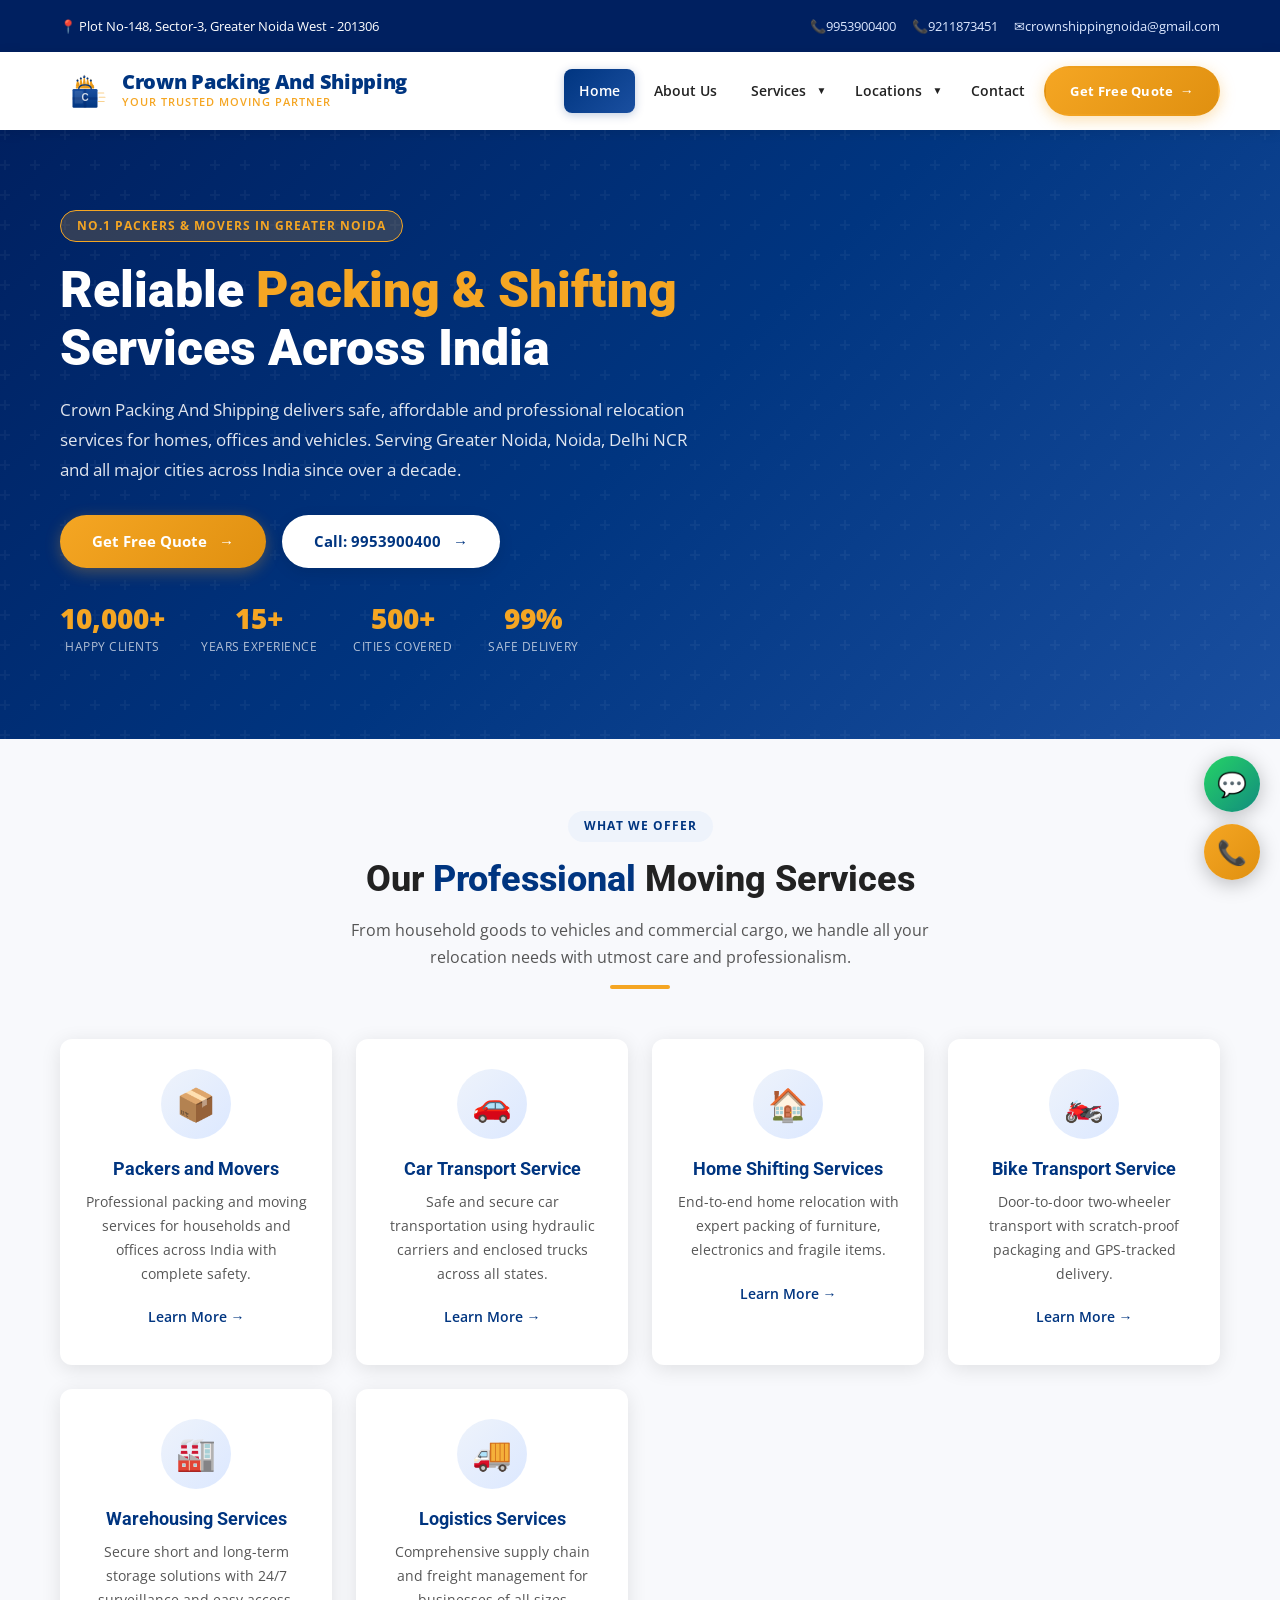
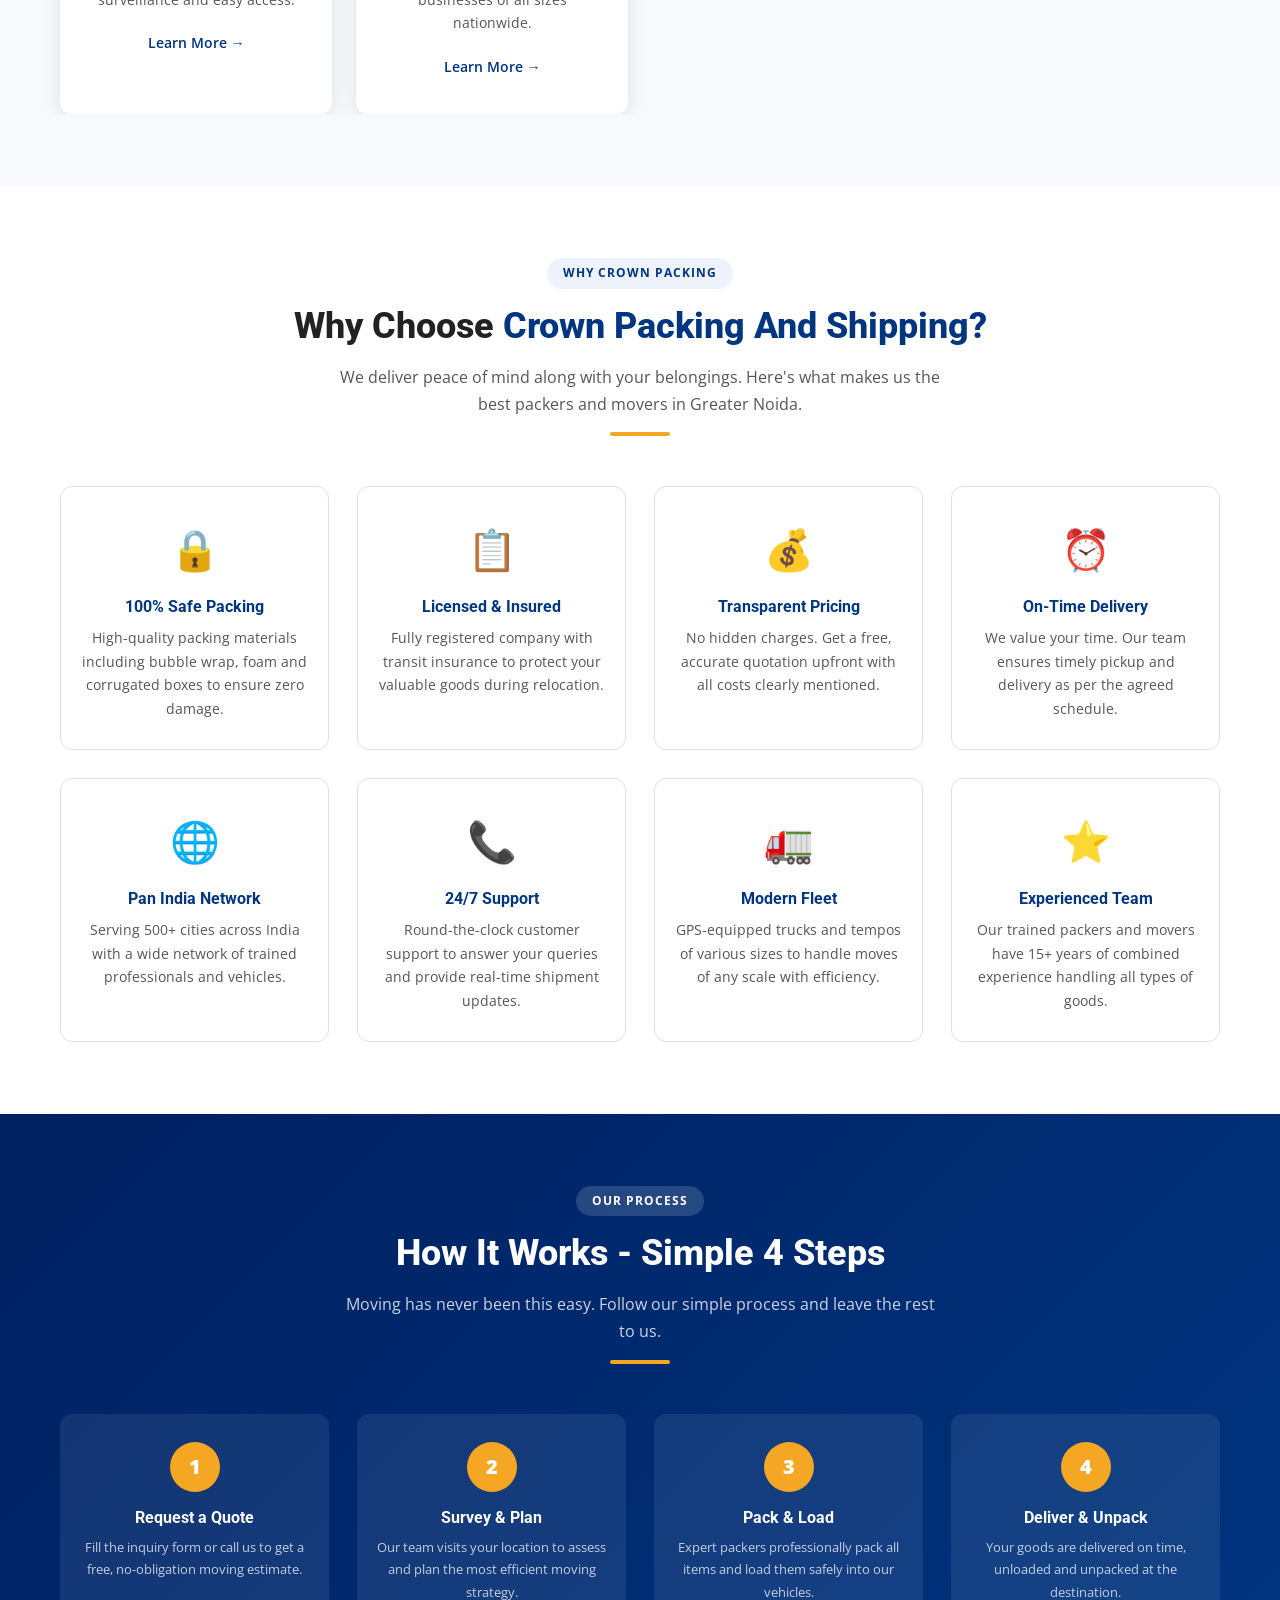
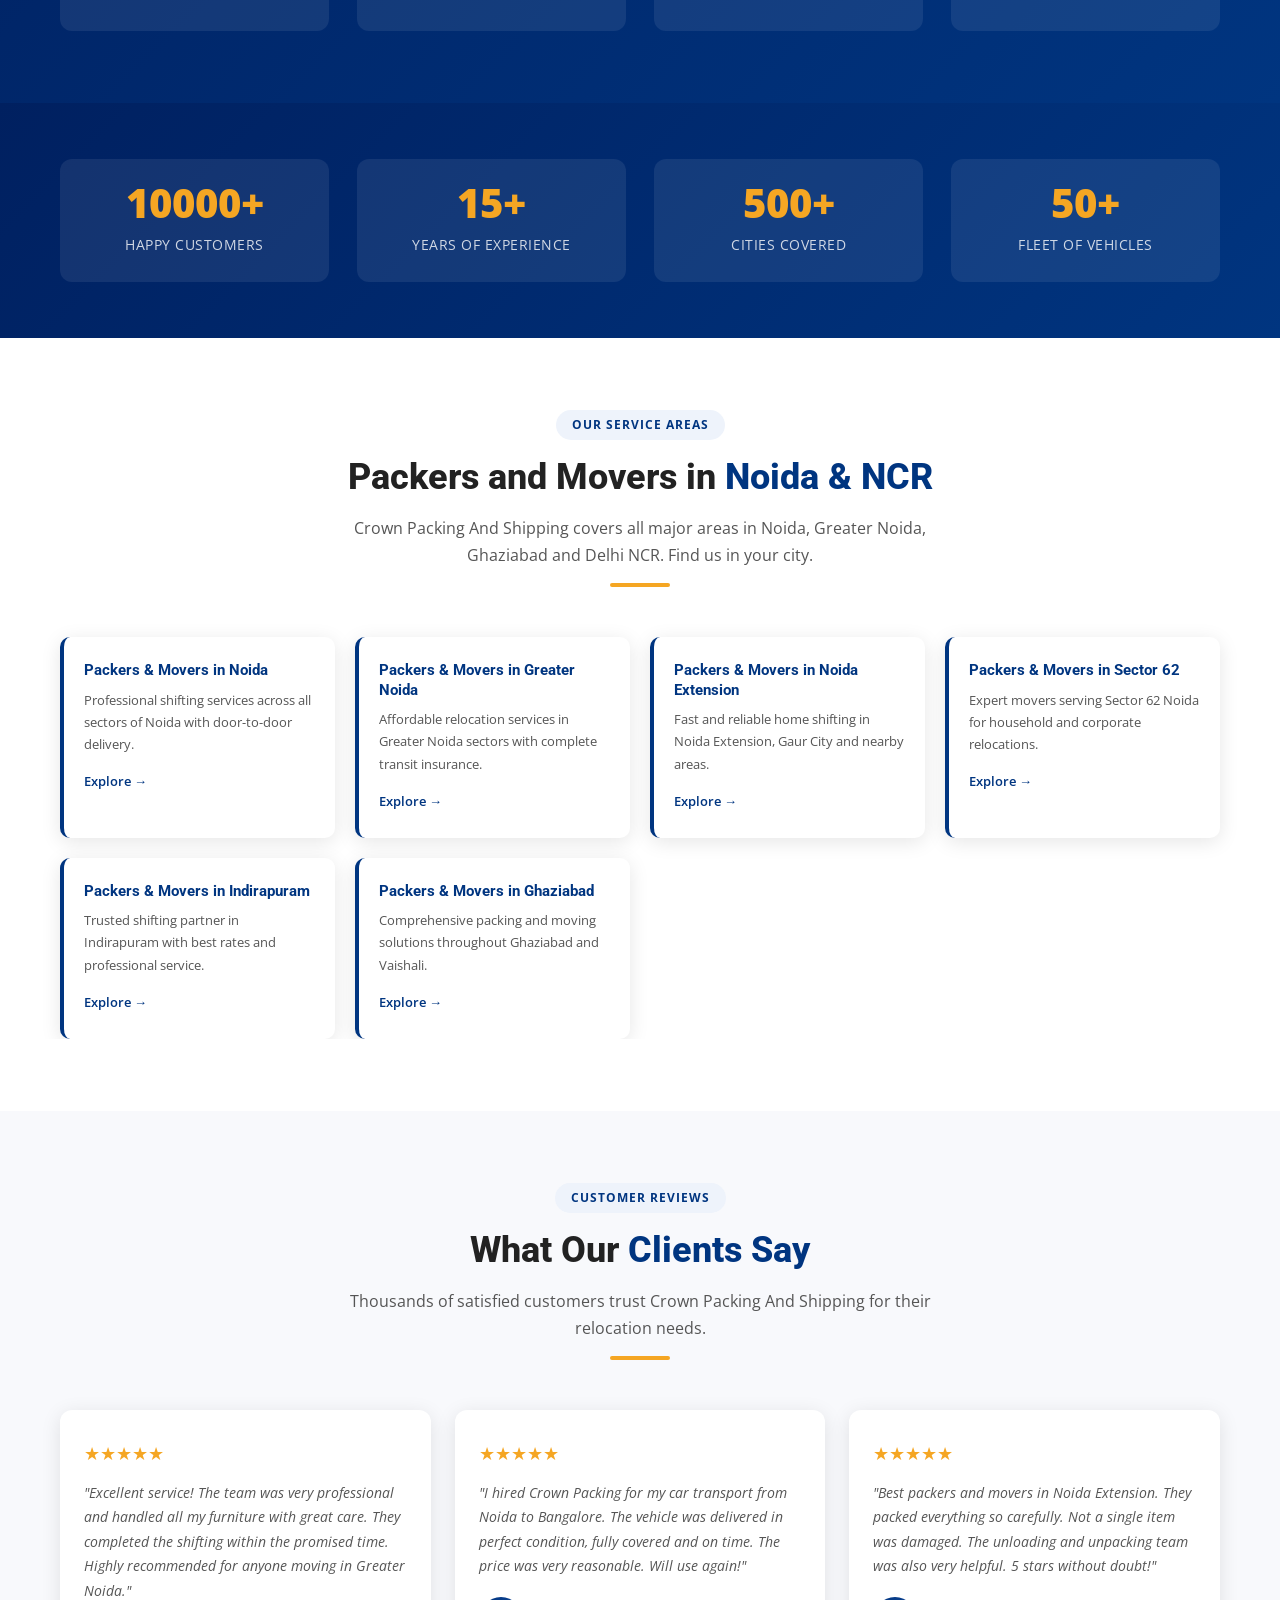
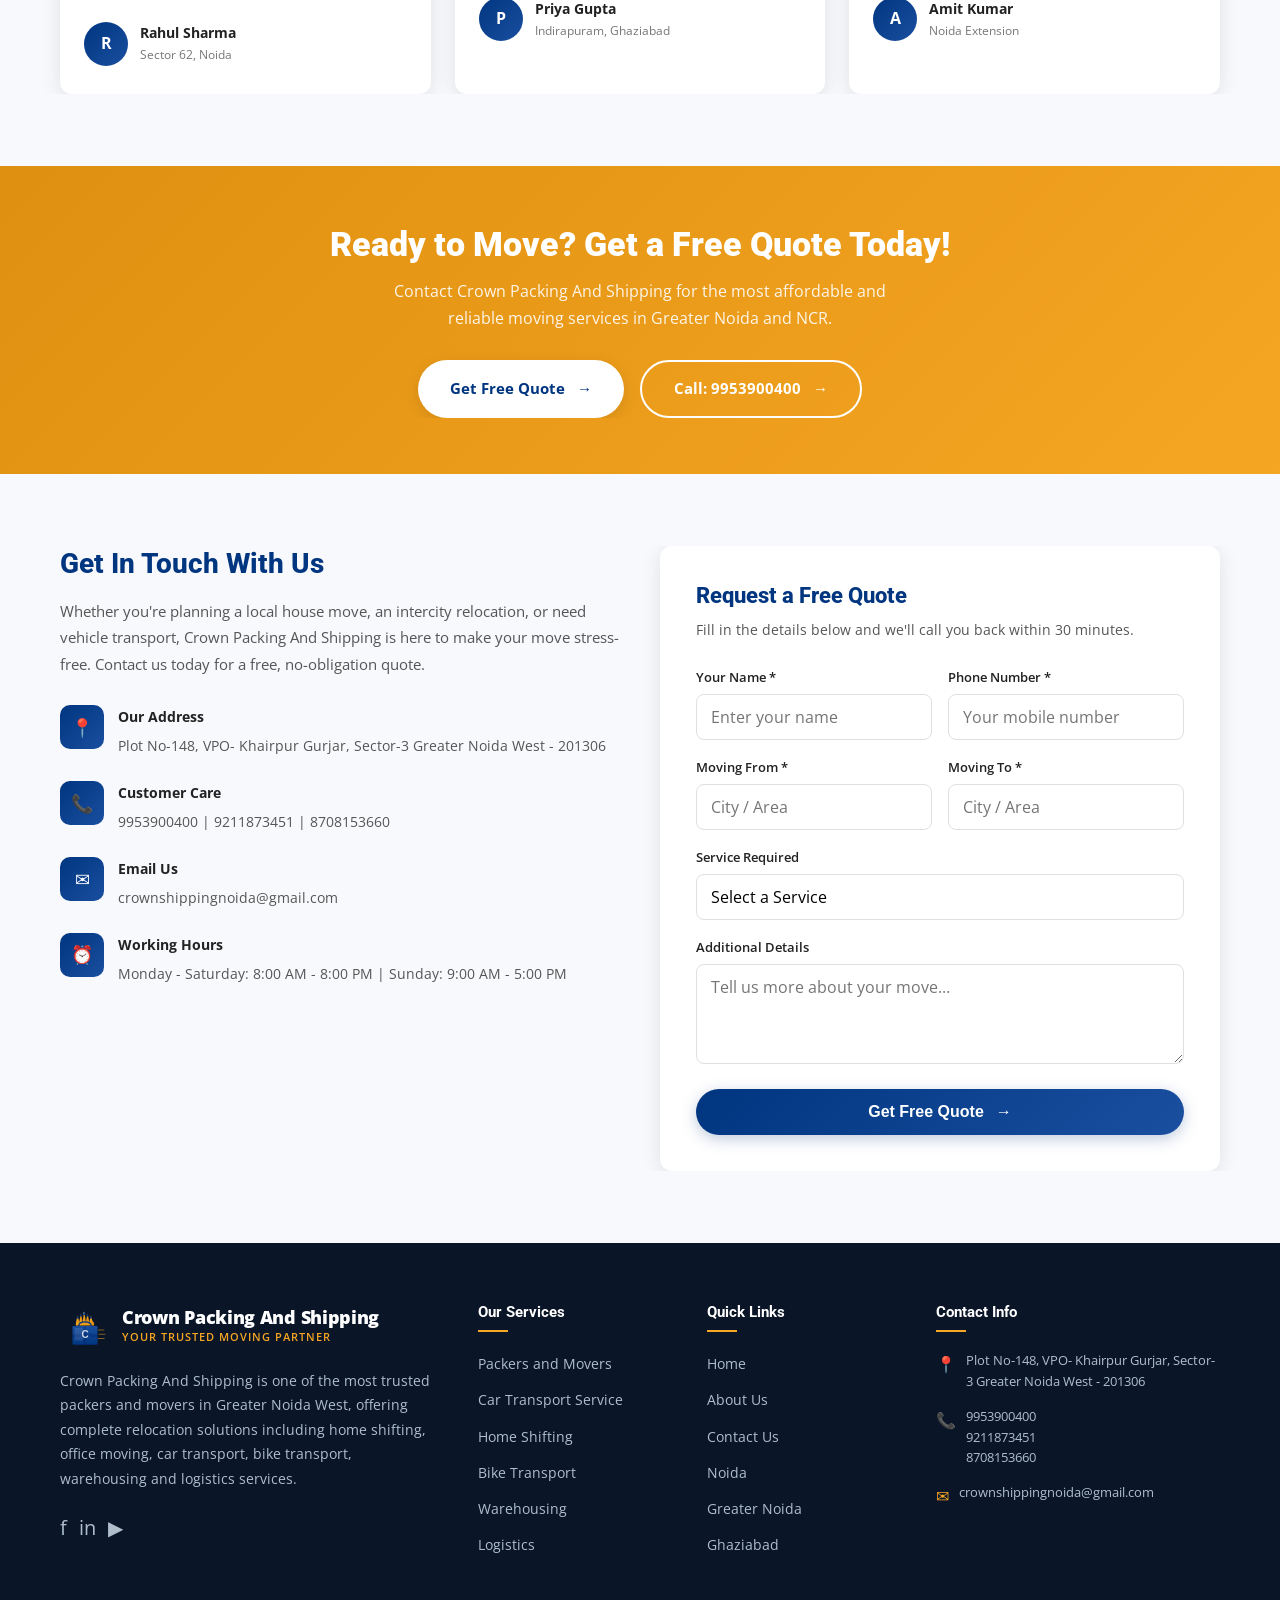
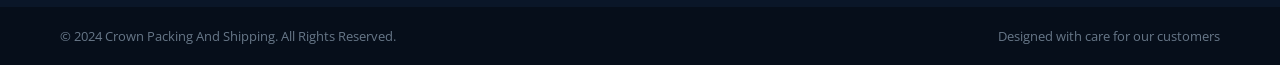
<file: index.html>
<!DOCTYPE html>
<html lang="en">
<head>
  <meta charset="UTF-8">
  <meta name="viewport" content="width=device-width, initial-scale=1.0">
  <title>Crown Packing And Shipping | Best Packers & Movers in Greater Noida</title>
  <meta name="description" content="Crown Packing And Shipping - Trusted packers and movers in Greater Noida. Expert home shifting, car transport, bike transport, warehousing and logistics services. Call 9953900400.">
  <meta name="keywords" content="packers and movers Greater Noida, home shifting services, car transport, bike transport, warehousing, logistics, Crown Packing Shipping">
  <meta name="robots" content="index, follow">
  <link rel="canonical" href="https://crownpackingshipping.com/">
  <meta property="og:title" content="Crown Packing And Shipping | Best Packers & Movers in Greater Noida">
  <meta property="og:description" content="Trusted packers and movers in Greater Noida offering home shifting, car transport, bike transport, warehousing and logistics services.">
  <meta property="og:type" content="website">
  <meta property="og:url" content="https://crownpackingshipping.com/">
  <meta property="og:image" content="https://crownpackingshipping.com/images/logo.svg">
  <meta property="og:site_name" content="Crown Packing And Shipping">
  <meta property="og:locale" content="en_IN">

  <!-- Twitter Card -->
  <meta name="twitter:card" content="summary_large_image">
  <meta name="twitter:title" content="Crown Packing And Shipping | Best Packers & Movers in Greater Noida">
  <meta name="twitter:description" content="Trusted packers and movers in Greater Noida offering home shifting, car transport, bike transport, warehousing and logistics services.">
  <meta name="twitter:image" content="https://crownpackingshipping.com/images/logo.svg">

  <!-- Additional SEO Meta Tags -->
  <meta name="geo.region" content="IN-UP">
  <meta name="geo.placename" content="Greater Noida">
  <meta name="geo.position" content="28.4744;77.5040">
  <meta name="ICBM" content="28.4744, 77.5040">
  <meta name="author" content="Crown Packing And Shipping">
  <meta name="language" content="English">
  <meta name="revisit-after" content="7 days">

  <link rel="icon" type="image/svg+xml" href="images/favicon.svg">
  <link rel="apple-touch-icon" href="images/logo.svg">
  <link rel="stylesheet" href="css/style.css">
  <link rel="preconnect" href="https://fonts.googleapis.com">
  <script type="application/ld+json">
  {
    "@context": "https://schema.org",
    "@type": "MovingCompany",
    "name": "Crown Packing And Shipping",
    "alternateName": "Crown Packing Noida",
    "url": "https://crownpackingshipping.com",
    "logo": "https://crownpackingshipping.com/images/logo.svg",
    "image": "https://crownpackingshipping.com/images/logo.svg",
    "description": "Professional packers and movers in Greater Noida offering home shifting, car transport, bike transport, warehousing and logistics services across India.",
    "email": "crownshippingnoida@gmail.com",
    "telephone": "+919953900400",
    "priceRange": "₹₹",
    "address": {
      "@type": "PostalAddress",
      "streetAddress": "Plot No-148, VPO- Khairpur Gurjar, Sector-3 Greater Noida West",
      "addressLocality": "Greater Noida",
      "addressRegion": "Uttar Pradesh",
      "postalCode": "201306",
      "addressCountry": "IN"
    },
    "geo": {
      "@type": "GeoCoordinates",
      "latitude": "28.4744",
      "longitude": "77.5040"
    },
    "areaServed": [
      {
        "@type": "City",
        "name": "Greater Noida"
      },
      {
        "@type": "City",
        "name": "Noida"
      },
      {
        "@type": "City",
        "name": "Ghaziabad"
      },
      {
        "@type": "City",
        "name": "Delhi"
      }
    ],
    "openingHoursSpecification": [
      {
        "@type": "OpeningHoursSpecification",
        "dayOfWeek": ["Monday", "Tuesday", "Wednesday", "Thursday", "Friday", "Saturday"],
        "opens": "08:00",
        "closes": "20:00"
      },
      {
        "@type": "OpeningHoursSpecification",
        "dayOfWeek": "Sunday",
        "opens": "09:00",
        "closes": "17:00"
      }
    ],
    "aggregateRating": {
      "@type": "AggregateRating",
      "ratingValue": "4.8",
      "reviewCount": "500"
    },
    "sameAs": [
      "https://www.facebook.com/crownpacking",
      "https://www.instagram.com/crownpacking"
    ]
  }
  </script>
  <script type="application/ld+json">
  {
    "@context": "https://schema.org",
    "@type": "BreadcrumbList",
    "itemListElement": [
      {
        "@type": "ListItem",
        "position": 1,
        "name": "Home",
        "item": "https://crownpackingshipping.com/"
      }
    ]
  }
  </script>
</head>
<body>

  <!-- Top Bar -->
  <div class="top-bar">
    <div class="container">
      <div class="top-bar-left">
        <span class="loc-icon">Plot No-148, Sector-3, Greater Noida West - 201306</span>
      </div>
      <div class="top-bar-right">
        <a href="tel:9953900400" class="phone-icon">9953900400</a>
        <a href="tel:9211873451" class="phone-icon">9211873451</a>
        <a href="mailto:crownshippingnoida@gmail.com" class="mail-icon">crownshippingnoida@gmail.com</a>
      </div>
    </div>
  </div>

  <!-- Header -->
  <header class="site-header">
    <div class="container">
      <div class="header-inner">
        <a href="index.html" class="logo">
          <img src="images/logo.svg" alt="Crown Packing Logo" class="logo-image">
          <div class="logo-text">
            <div class="company-name">Crown Packing And Shipping</div>
            <div class="tagline">Your Trusted Moving Partner</div>
          </div>
        </a>
        <nav class="main-nav" aria-label="Main Navigation">
          <ul>
            <li><a href="index.html" class="active">Home</a></li>
            <li><a href="about.html">About Us</a></li>
            <li class="has-dropdown">
              <a href="#">Services</a>
              <ul class="dropdown">
                <li><a href="services/packers-and-movers.html">Packers and Movers</a></li>
                <li><a href="services/car-transport.html">Car Transport Service</a></li>
                <li><a href="services/home-shifting.html">Home Shifting Services</a></li>
                <li><a href="services/bike-transport.html">Bike Transport Service</a></li>
                <li><a href="services/warehousing.html">Warehousing Services</a></li>
                <li><a href="services/logistics.html">Logistics Services</a></li>
              </ul>
            </li>
            <li class="has-dropdown">
              <a href="#">Locations</a>
              <ul class="dropdown">
                <li><a href="locations/packers-movers-noida.html">Packers Movers Noida</a></li>
                <li><a href="locations/packers-movers-greater-noida.html">Packers Movers Greater Noida</a></li>
                <li><a href="locations/packers-movers-noida-extension.html">Packers Movers Noida Extension</a></li>
                <li><a href="locations/packers-movers-sector-62.html">Packers Movers Sector 62</a></li>
                <li><a href="locations/packers-movers-indirapuram.html">Packers Movers Indirapuram</a></li>
                <li><a href="locations/packers-movers-ghaziabad.html">Packers Movers Ghaziabad</a></li>
              </ul>
            </li>
            <li><a href="contact.html">Contact</a></li>
            <li><a href="contact.html" class="btn-cta">Get Free Quote</a></li>
          </ul>
        </nav>
        <div class="hamburger" aria-label="Toggle Menu" role="button" tabindex="0">
          <span></span><span></span><span></span>
        </div>
      </div>
    </div>
  </header>

  <!-- Hero Section -->
  <section class="hero">
    <div class="container">
      <div class="hero-content">
        <div class="hero-badge">No.1 Packers & Movers in Greater Noida</div>
        <h1>Reliable <span>Packing & Shifting</span> Services Across India</h1>
        <p>Crown Packing And Shipping delivers safe, affordable and professional relocation services for homes, offices and vehicles. Serving Greater Noida, Noida, Delhi NCR and all major cities across India since over a decade.</p>
        <div class="hero-btns">
          <a href="contact.html" class="btn btn-secondary">Get Free Quote</a>
          <a href="tel:9953900400" class="btn btn-white">Call: 9953900400</a>
        </div>
        <div class="hero-stats">
          <div class="stat-item">
            <span class="stat-number">10,000+</span>
            <span class="stat-label">Happy Clients</span>
          </div>
          <div class="stat-item">
            <span class="stat-number">15+</span>
            <span class="stat-label">Years Experience</span>
          </div>
          <div class="stat-item">
            <span class="stat-number">500+</span>
            <span class="stat-label">Cities Covered</span>
          </div>
          <div class="stat-item">
            <span class="stat-number">99%</span>
            <span class="stat-label">Safe Delivery</span>
          </div>
        </div>
      </div>
    </div>
  </section>

  <!-- Services Section -->
  <section class="services-section">
    <div class="container">
      <div class="section-header">
        <span class="section-tag">What We Offer</span>
        <h2>Our <span>Professional</span> Moving Services</h2>
        <p>From household goods to vehicles and commercial cargo, we handle all your relocation needs with utmost care and professionalism.</p>
        <div class="divider"></div>
      </div>
      <div class="services-grid">
        <div class="service-card">
          <div class="service-icon">📦</div>
          <h3>Packers and Movers</h3>
          <p>Professional packing and moving services for households and offices across India with complete safety.</p>
          <a href="services/packers-and-movers.html">Learn More →</a>
        </div>
        <div class="service-card">
          <div class="service-icon">🚗</div>
          <h3>Car Transport Service</h3>
          <p>Safe and secure car transportation using hydraulic carriers and enclosed trucks across all states.</p>
          <a href="services/car-transport.html">Learn More →</a>
        </div>
        <div class="service-card">
          <div class="service-icon">🏠</div>
          <h3>Home Shifting Services</h3>
          <p>End-to-end home relocation with expert packing of furniture, electronics and fragile items.</p>
          <a href="services/home-shifting.html">Learn More →</a>
        </div>
        <div class="service-card">
          <div class="service-icon">🏍️</div>
          <h3>Bike Transport Service</h3>
          <p>Door-to-door two-wheeler transport with scratch-proof packaging and GPS-tracked delivery.</p>
          <a href="services/bike-transport.html">Learn More →</a>
        </div>
        <div class="service-card">
          <div class="service-icon">🏭</div>
          <h3>Warehousing Services</h3>
          <p>Secure short and long-term storage solutions with 24/7 surveillance and easy access.</p>
          <a href="services/warehousing.html">Learn More →</a>
        </div>
        <div class="service-card">
          <div class="service-icon">🚚</div>
          <h3>Logistics Services</h3>
          <p>Comprehensive supply chain and freight management for businesses of all sizes nationwide.</p>
          <a href="services/logistics.html">Learn More →</a>
        </div>
      </div>
    </div>
  </section>

  <!-- Why Choose Us -->
  <section class="why-us">
    <div class="container">
      <div class="section-header">
        <span class="section-tag">Why Crown Packing</span>
        <h2>Why Choose <span>Crown Packing And Shipping?</span></h2>
        <p>We deliver peace of mind along with your belongings. Here's what makes us the best packers and movers in Greater Noida.</p>
        <div class="divider"></div>
      </div>
      <div class="why-grid">
        <div class="why-card">
          <span class="why-icon">🔒</span>
          <h3>100% Safe Packing</h3>
          <p>High-quality packing materials including bubble wrap, foam and corrugated boxes to ensure zero damage.</p>
        </div>
        <div class="why-card">
          <span class="why-icon">📋</span>
          <h3>Licensed & Insured</h3>
          <p>Fully registered company with transit insurance to protect your valuable goods during relocation.</p>
        </div>
        <div class="why-card">
          <span class="why-icon">💰</span>
          <h3>Transparent Pricing</h3>
          <p>No hidden charges. Get a free, accurate quotation upfront with all costs clearly mentioned.</p>
        </div>
        <div class="why-card">
          <span class="why-icon">⏰</span>
          <h3>On-Time Delivery</h3>
          <p>We value your time. Our team ensures timely pickup and delivery as per the agreed schedule.</p>
        </div>
        <div class="why-card">
          <span class="why-icon">🌐</span>
          <h3>Pan India Network</h3>
          <p>Serving 500+ cities across India with a wide network of trained professionals and vehicles.</p>
        </div>
        <div class="why-card">
          <span class="why-icon">📞</span>
          <h3>24/7 Support</h3>
          <p>Round-the-clock customer support to answer your queries and provide real-time shipment updates.</p>
        </div>
        <div class="why-card">
          <span class="why-icon">🚛</span>
          <h3>Modern Fleet</h3>
          <p>GPS-equipped trucks and tempos of various sizes to handle moves of any scale with efficiency.</p>
        </div>
        <div class="why-card">
          <span class="why-icon">⭐</span>
          <h3>Experienced Team</h3>
          <p>Our trained packers and movers have 15+ years of combined experience handling all types of goods.</p>
        </div>
      </div>
    </div>
  </section>

  <!-- How It Works -->
  <section class="process-section">
    <div class="container">
      <div class="section-header">
        <span class="section-tag">Our Process</span>
        <h2>How It Works - Simple 4 Steps</h2>
        <p>Moving has never been this easy. Follow our simple process and leave the rest to us.</p>
        <div class="divider"></div>
      </div>
      <div class="process-grid">
        <div class="process-step">
          <div class="step-number">1</div>
          <h3>Request a Quote</h3>
          <p>Fill the inquiry form or call us to get a free, no-obligation moving estimate.</p>
        </div>
        <div class="process-step">
          <div class="step-number">2</div>
          <h3>Survey & Plan</h3>
          <p>Our team visits your location to assess and plan the most efficient moving strategy.</p>
        </div>
        <div class="process-step">
          <div class="step-number">3</div>
          <h3>Pack & Load</h3>
          <p>Expert packers professionally pack all items and load them safely into our vehicles.</p>
        </div>
        <div class="process-step">
          <div class="step-number">4</div>
          <h3>Deliver & Unpack</h3>
          <p>Your goods are delivered on time, unloaded and unpacked at the destination.</p>
        </div>
      </div>
    </div>
  </section>

  <!-- Counters -->
  <div class="counters">
    <div class="container">
      <div class="counters-grid">
        <div class="counter-item">
          <span class="counter-number" data-target="10000" data-suffix="+">10000+</span>
          <span class="counter-label">Happy Customers</span>
        </div>
        <div class="counter-item">
          <span class="counter-number" data-target="15" data-suffix="+">15+</span>
          <span class="counter-label">Years of Experience</span>
        </div>
        <div class="counter-item">
          <span class="counter-number" data-target="500" data-suffix="+">500+</span>
          <span class="counter-label">Cities Covered</span>
        </div>
        <div class="counter-item">
          <span class="counter-number" data-target="50" data-suffix="+">50+</span>
          <span class="counter-label">Fleet of Vehicles</span>
        </div>
      </div>
    </div>
  </div>

  <!-- Location Sections -->
  <section style="background:#fff;">
    <div class="container">
      <div class="section-header">
        <span class="section-tag">Our Service Areas</span>
        <h2>Packers and Movers in <span>Noida & NCR</span></h2>
        <p>Crown Packing And Shipping covers all major areas in Noida, Greater Noida, Ghaziabad and Delhi NCR. Find us in your city.</p>
        <div class="divider"></div>
      </div>
      <div class="locations-grid">
        <div class="location-card">
          <h3>Packers & Movers in Noida</h3>
          <p>Professional shifting services across all sectors of Noida with door-to-door delivery.</p>
          <a href="locations/packers-movers-noida.html">Explore →</a>
        </div>
        <div class="location-card">
          <h3>Packers & Movers in Greater Noida</h3>
          <p>Affordable relocation services in Greater Noida sectors with complete transit insurance.</p>
          <a href="locations/packers-movers-greater-noida.html">Explore →</a>
        </div>
        <div class="location-card">
          <h3>Packers & Movers in Noida Extension</h3>
          <p>Fast and reliable home shifting in Noida Extension, Gaur City and nearby areas.</p>
          <a href="locations/packers-movers-noida-extension.html">Explore →</a>
        </div>
        <div class="location-card">
          <h3>Packers & Movers in Sector 62</h3>
          <p>Expert movers serving Sector 62 Noida for household and corporate relocations.</p>
          <a href="locations/packers-movers-sector-62.html">Explore →</a>
        </div>
        <div class="location-card">
          <h3>Packers & Movers in Indirapuram</h3>
          <p>Trusted shifting partner in Indirapuram with best rates and professional service.</p>
          <a href="locations/packers-movers-indirapuram.html">Explore →</a>
        </div>
        <div class="location-card">
          <h3>Packers & Movers in Ghaziabad</h3>
          <p>Comprehensive packing and moving solutions throughout Ghaziabad and Vaishali.</p>
          <a href="locations/packers-movers-ghaziabad.html">Explore →</a>
        </div>
      </div>
    </div>
  </section>

  <!-- Testimonials -->
  <section class="testimonials">
    <div class="container">
      <div class="section-header">
        <span class="section-tag">Customer Reviews</span>
        <h2>What Our <span>Clients Say</span></h2>
        <p>Thousands of satisfied customers trust Crown Packing And Shipping for their relocation needs.</p>
        <div class="divider"></div>
      </div>
      <div class="testimonials-grid">
        <div class="testimonial-card">
          <div class="stars">★★★★★</div>
          <p>"Excellent service! The team was very professional and handled all my furniture with great care. They completed the shifting within the promised time. Highly recommended for anyone moving in Greater Noida."</p>
          <div class="testimonial-author">
            <div class="author-avatar">R</div>
            <div>
              <div class="author-name">Rahul Sharma</div>
              <div class="author-location">Sector 62, Noida</div>
            </div>
          </div>
        </div>
        <div class="testimonial-card">
          <div class="stars">★★★★★</div>
          <p>"I hired Crown Packing for my car transport from Noida to Bangalore. The vehicle was delivered in perfect condition, fully covered and on time. The price was very reasonable. Will use again!"</p>
          <div class="testimonial-author">
            <div class="author-avatar">P</div>
            <div>
              <div class="author-name">Priya Gupta</div>
              <div class="author-location">Indirapuram, Ghaziabad</div>
            </div>
          </div>
        </div>
        <div class="testimonial-card">
          <div class="stars">★★★★★</div>
          <p>"Best packers and movers in Noida Extension. They packed everything so carefully. Not a single item was damaged. The unloading and unpacking team was also very helpful. 5 stars without doubt!"</p>
          <div class="testimonial-author">
            <div class="author-avatar">A</div>
            <div>
              <div class="author-name">Amit Kumar</div>
              <div class="author-location">Noida Extension</div>
            </div>
          </div>
        </div>
      </div>
    </div>
  </section>

  <!-- CTA Banner -->
  <div class="cta-banner">
    <div class="container">
      <h2>Ready to Move? Get a Free Quote Today!</h2>
      <p>Contact Crown Packing And Shipping for the most affordable and reliable moving services in Greater Noida and NCR.</p>
      <div style="display:flex;gap:16px;justify-content:center;flex-wrap:wrap;">
        <a href="contact.html" class="btn btn-white">Get Free Quote</a>
        <a href="tel:9953900400" class="btn btn-outline" style="color:#fff;border-color:#fff;">Call: 9953900400</a>
      </div>
    </div>
  </div>

  <!-- Quick Contact Form -->
  <section class="contact-section" id="contact">
    <div class="container">
      <div class="contact-grid">
        <div class="contact-info">
          <h2>Get In Touch With Us</h2>
          <p>Whether you're planning a local house move, an intercity relocation, or need vehicle transport, Crown Packing And Shipping is here to make your move stress-free. Contact us today for a free, no-obligation quote.</p>
          <div class="info-item">
            <div class="info-icon">📍</div>
            <div class="info-text">
              <strong>Our Address</strong>
              <span>Plot No-148, VPO- Khairpur Gurjar, Sector-3 Greater Noida West - 201306</span>
            </div>
          </div>
          <div class="info-item">
            <div class="info-icon">📞</div>
            <div class="info-text">
              <strong>Customer Care</strong>
              <span><a href="tel:9953900400">9953900400</a> | <a href="tel:9211873451">9211873451</a> | <a href="tel:8708153660">8708153660</a></span>
            </div>
          </div>
          <div class="info-item">
            <div class="info-icon">✉</div>
            <div class="info-text">
              <strong>Email Us</strong>
              <span>crownshippingnoida@gmail.com</span>
            </div>
          </div>
          <div class="info-item">
            <div class="info-icon">⏰</div>
            <div class="info-text">
              <strong>Working Hours</strong>
              <span>Monday - Saturday: 8:00 AM - 8:00 PM | Sunday: 9:00 AM - 5:00 PM</span>
            </div>
          </div>
        </div>
        <div class="contact-form">
          <h3>Request a Free Quote</h3>
          <p class="subtitle">Fill in the details below and we'll call you back within 30 minutes.</p>
          <form id="contactForm" novalidate>
            <div class="form-row">
              <div class="form-group">
                <label for="name">Your Name *</label>
                <input type="text" id="name" name="name" placeholder="Enter your name" required>
              </div>
              <div class="form-group">
                <label for="phone">Phone Number *</label>
                <input type="tel" id="phone" name="phone" placeholder="Your mobile number" required>
              </div>
            </div>
            <div class="form-row">
              <div class="form-group">
                <label for="from">Moving From *</label>
                <input type="text" id="from" name="from" placeholder="City / Area" required>
              </div>
              <div class="form-group">
                <label for="to">Moving To *</label>
                <input type="text" id="to" name="to" placeholder="City / Area" required>
              </div>
            </div>
            <div class="form-group">
              <label for="service">Service Required</label>
              <select id="service" name="service">
                <option value="">Select a Service</option>
                <option>Packers and Movers</option>
                <option>Home Shifting</option>
                <option>Car Transport</option>
                <option>Bike Transport</option>
                <option>Warehousing</option>
                <option>Logistics</option>
              </select>
            </div>
            <div class="form-group">
              <label for="message">Additional Details</label>
              <textarea id="message" name="message" placeholder="Tell us more about your move..."></textarea>
            </div>
            <button type="submit" class="btn btn-primary form-submit">Get Free Quote</button>
            <div id="successMsg" class="success-msg">Thank you! We'll contact you shortly with your free quote.</div>
          </form>
        </div>
      </div>
    </div>
  </section>

  <!-- Footer -->
  <footer class="site-footer">
    <div class="footer-top">
      <div class="container">
        <div class="footer-grid">
          <div class="footer-brand">
            <div class="logo">
              <img src="images/logo.svg" alt="Crown Packing Logo" class="logo-image">
              <div class="logo-text">
                <div class="company-name">Crown Packing And Shipping</div>
                <div class="tagline">Your Trusted Moving Partner</div>
              </div>
            </div>
            <p>Crown Packing And Shipping is one of the most trusted packers and movers in Greater Noida West, offering complete relocation solutions including home shifting, office moving, car transport, bike transport, warehousing and logistics services.</p>
            <div style="display:flex;gap:12px;margin-top:10px;">
              <a href="#" style="color:#b0becc;font-size:20px;">f</a>
              <a href="#" style="color:#b0becc;font-size:20px;">in</a>
              <a href="#" style="color:#b0becc;font-size:20px;">▶</a>
            </div>
          </div>
          <div class="footer-col">
            <h4>Our Services</h4>
            <ul>
              <li><a href="services/packers-and-movers.html">Packers and Movers</a></li>
              <li><a href="services/car-transport.html">Car Transport Service</a></li>
              <li><a href="services/home-shifting.html">Home Shifting</a></li>
              <li><a href="services/bike-transport.html">Bike Transport</a></li>
              <li><a href="services/warehousing.html">Warehousing</a></li>
              <li><a href="services/logistics.html">Logistics</a></li>
            </ul>
          </div>
          <div class="footer-col">
            <h4>Quick Links</h4>
            <ul>
              <li><a href="index.html">Home</a></li>
              <li><a href="about.html">About Us</a></li>
              <li><a href="contact.html">Contact Us</a></li>
              <li><a href="locations/packers-movers-noida.html">Noida</a></li>
              <li><a href="locations/packers-movers-greater-noida.html">Greater Noida</a></li>
              <li><a href="locations/packers-movers-ghaziabad.html">Ghaziabad</a></li>
            </ul>
          </div>
          <div class="footer-col">
            <h4>Contact Info</h4>
            <div class="footer-contact-item">
              <span class="fci-icon">📍</span>
              <span>Plot No-148, VPO- Khairpur Gurjar, Sector-3 Greater Noida West - 201306</span>
            </div>
            <div class="footer-contact-item">
              <span class="fci-icon">📞</span>
              <span><a href="tel:9953900400" style="color:#b0becc;">9953900400</a><br><a href="tel:9211873451" style="color:#b0becc;">9211873451</a><br><a href="tel:8708153660" style="color:#b0becc;">8708153660</a></span>
            </div>
            <div class="footer-contact-item">
              <span class="fci-icon">✉</span>
              <span>crownshippingnoida@gmail.com</span>
            </div>
          </div>
        </div>
      </div>
    </div>
    <div class="footer-bottom">
      <div class="container">
        <p>&copy; 2024 Crown Packing And Shipping. All Rights Reserved.</p>
        <p>Designed with care for our customers</p>
      </div>
    </div>
  </footer>

  <!-- Floating CTA Buttons -->
  <div class="floating-cta">
    <a href="https://wa.me/919953900400?text=Hi%20Crown%20Packing,%20I%20need%20moving%20services" class="float-btn whatsapp" target="_blank" rel="noopener" aria-label="WhatsApp">💬</a>
    <a href="tel:9953900400" class="float-btn phone" aria-label="Call Now">📞</a>
  </div>

  <button id="backToTop" style="display:none;position:fixed;bottom:140px;right:28px;width:44px;height:44px;background:var(--primary);color:#fff;border:none;border-radius:50%;cursor:pointer;font-size:20px;align-items:center;justify-content:center;box-shadow:0 4px 14px rgba(0,53,128,0.4);z-index:999;" aria-label="Back to top">↑</button>

  <script src="js/main.js"></script>
</body>
</html>
</file>
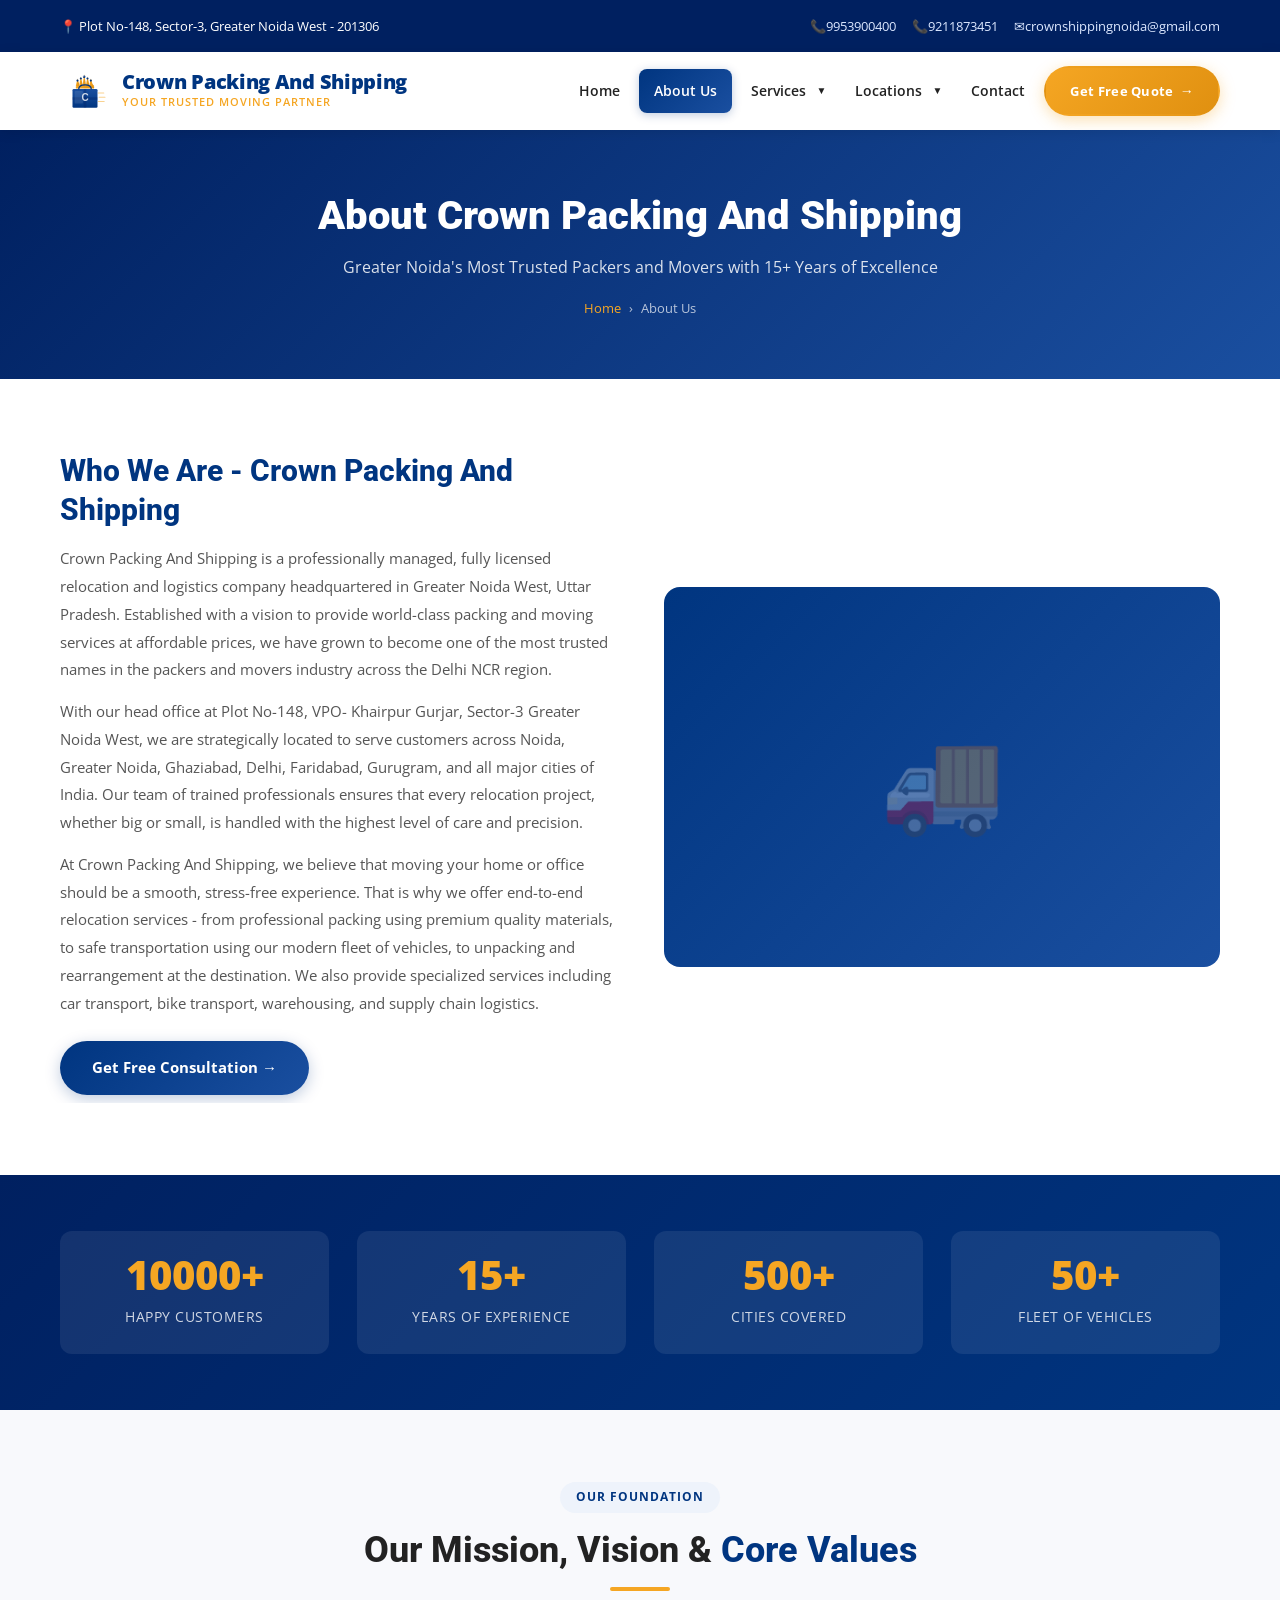
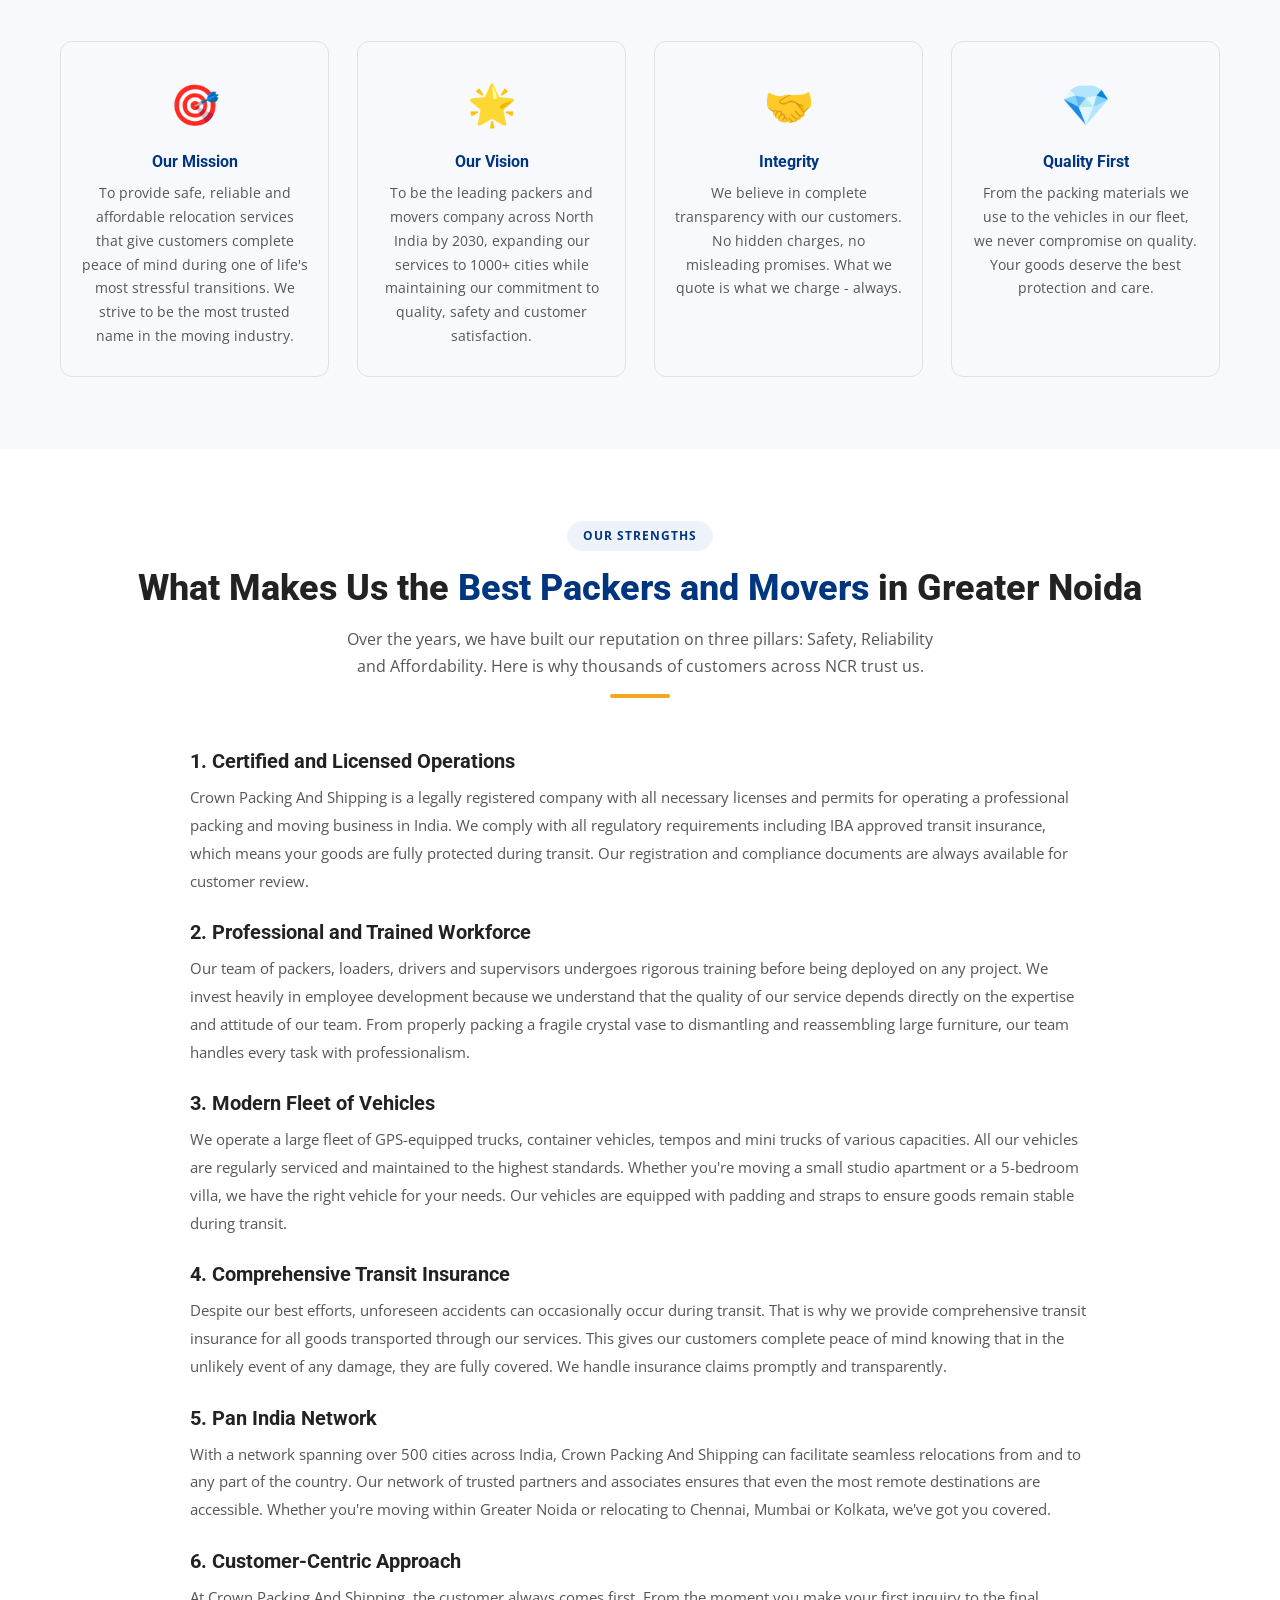
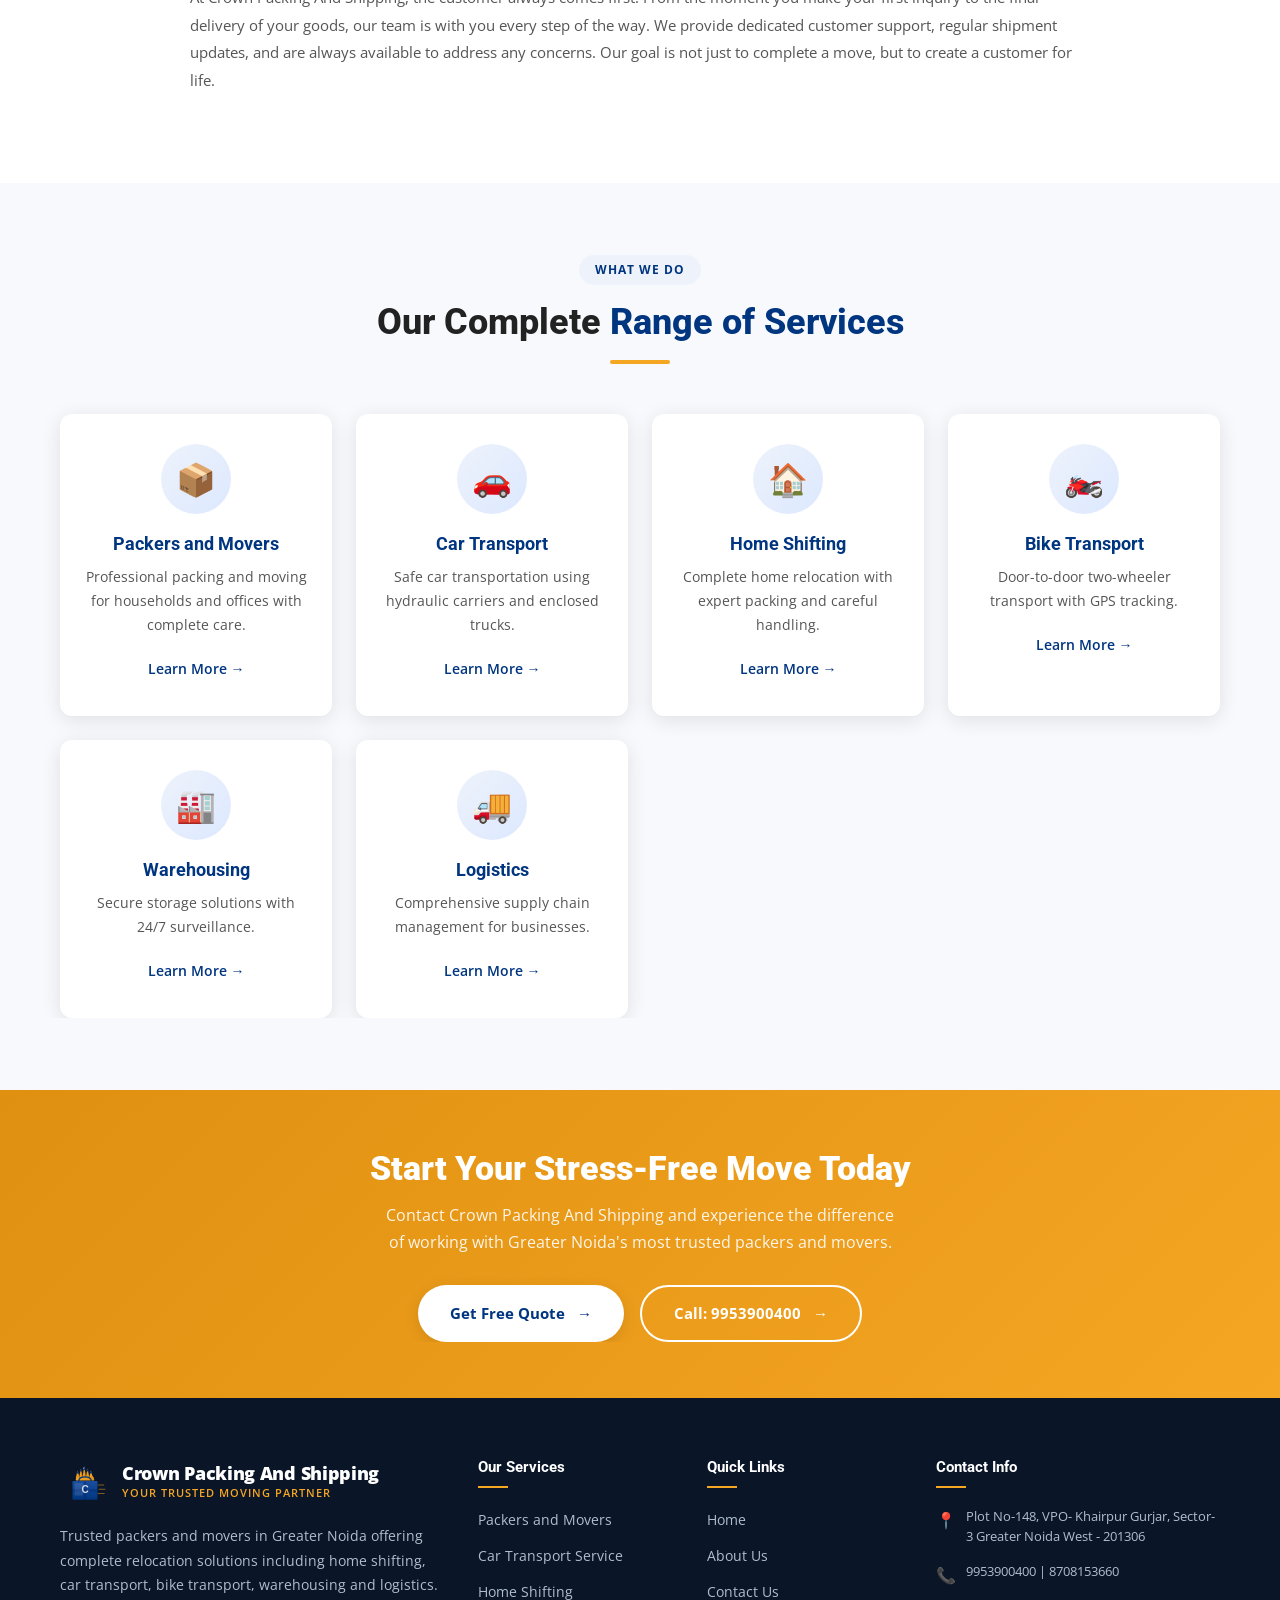
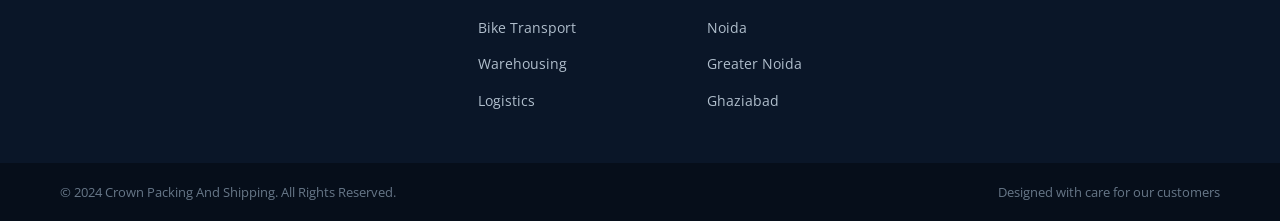
<file: about.html>
<!DOCTYPE html>
<html lang="en">
<head>
  <meta charset="UTF-8">
  <meta name="viewport" content="width=device-width, initial-scale=1.0">
  <title>About Us | Crown Packing And Shipping - Trusted Packers & Movers Greater Noida</title>
  <meta name="description" content="Learn about Crown Packing And Shipping - a trusted packers and movers company based in Greater Noida West with 15+ years of experience in relocation services.">
  <meta name="keywords" content="about Crown Packing Shipping, packers movers Greater Noida, reliable movers, trusted shifting company">
  <meta name="robots" content="index, follow">
  <link rel="canonical" href="https://crownpackingshipping.com/about.html">

  <!-- Open Graph -->
  <meta property="og:title" content="About Crown Packing And Shipping | 15+ Years Experience">
  <meta property="og:description" content="Trusted packers and movers in Greater Noida with 15+ years experience. Professional relocation services across India.">
  <meta property="og:type" content="website">
  <meta property="og:url" content="https://crownpackingshipping.com/about.html">
  <meta property="og:image" content="https://crownpackingshipping.com/images/logo.svg">

  <!-- Twitter Card -->
  <meta name="twitter:card" content="summary">
  <meta name="twitter:title" content="About Crown Packing And Shipping | 15+ Years Experience">
  <meta name="twitter:description" content="Trusted packers and movers in Greater Noida with 15+ years experience.">

  <link rel="icon" type="image/svg+xml" href="images/favicon.svg">
  <link rel="stylesheet" href="css/style.css">
</head>
<body>

  <div class="top-bar">
    <div class="container">
      <div class="top-bar-left">
        <span class="loc-icon">Plot No-148, Sector-3, Greater Noida West - 201306</span>
      </div>
      <div class="top-bar-right">
        <a href="tel:9953900400" class="phone-icon">9953900400</a>
        <a href="tel:9211873451" class="phone-icon">9211873451</a>
        <a href="mailto:crownshippingnoida@gmail.com" class="mail-icon">crownshippingnoida@gmail.com</a>
      </div>
    </div>
  </div>

  <header class="site-header">
    <div class="container">
      <div class="header-inner">
        <a href="index.html" class="logo">
          <img src="images/logo.svg" alt="Crown Packing Logo" class="logo-image">
          <div class="logo-text">
            <div class="company-name">Crown Packing And Shipping</div>
            <div class="tagline">Your Trusted Moving Partner</div>
          </div>
        </a>
        <nav class="main-nav" aria-label="Main Navigation">
          <ul>
            <li><a href="index.html">Home</a></li>
            <li><a href="about.html" class="active">About Us</a></li>
            <li class="has-dropdown">
              <a href="#">Services</a>
              <ul class="dropdown">
                <li><a href="services/packers-and-movers.html">Packers and Movers</a></li>
                <li><a href="services/car-transport.html">Car Transport Service</a></li>
                <li><a href="services/home-shifting.html">Home Shifting Services</a></li>
                <li><a href="services/bike-transport.html">Bike Transport Service</a></li>
                <li><a href="services/warehousing.html">Warehousing Services</a></li>
                <li><a href="services/logistics.html">Logistics Services</a></li>
              </ul>
            </li>
            <li class="has-dropdown">
              <a href="#">Locations</a>
              <ul class="dropdown">
                <li><a href="locations/packers-movers-noida.html">Packers Movers Noida</a></li>
                <li><a href="locations/packers-movers-greater-noida.html">Packers Movers Greater Noida</a></li>
                <li><a href="locations/packers-movers-noida-extension.html">Packers Movers Noida Extension</a></li>
                <li><a href="locations/packers-movers-sector-62.html">Packers Movers Sector 62</a></li>
                <li><a href="locations/packers-movers-indirapuram.html">Packers Movers Indirapuram</a></li>
                <li><a href="locations/packers-movers-ghaziabad.html">Packers Movers Ghaziabad</a></li>
              </ul>
            </li>
            <li><a href="contact.html">Contact</a></li>
            <li><a href="contact.html" class="btn-cta">Get Free Quote</a></li>
          </ul>
        </nav>
        <div class="hamburger"><span></span><span></span><span></span></div>
      </div>
    </div>
  </header>

  <div class="page-banner">
    <div class="container">
      <h1>About Crown Packing And Shipping</h1>
      <p>Greater Noida's Most Trusted Packers and Movers with 15+ Years of Excellence</p>
      <div class="breadcrumb">
        <a href="index.html">Home</a>
        <span>About Us</span>
      </div>
    </div>
  </div>

  <!-- About Intro -->
  <section style="background:#fff;">
    <div class="container">
      <div class="about-intro">
        <div class="about-text">
          <h2>Who We Are - Crown Packing And Shipping</h2>
          <p>Crown Packing And Shipping is a professionally managed, fully licensed relocation and logistics company headquartered in Greater Noida West, Uttar Pradesh. Established with a vision to provide world-class packing and moving services at affordable prices, we have grown to become one of the most trusted names in the packers and movers industry across the Delhi NCR region.</p>
          <p>With our head office at Plot No-148, VPO- Khairpur Gurjar, Sector-3 Greater Noida West, we are strategically located to serve customers across Noida, Greater Noida, Ghaziabad, Delhi, Faridabad, Gurugram, and all major cities of India. Our team of trained professionals ensures that every relocation project, whether big or small, is handled with the highest level of care and precision.</p>
          <p>At Crown Packing And Shipping, we believe that moving your home or office should be a smooth, stress-free experience. That is why we offer end-to-end relocation services - from professional packing using premium quality materials, to safe transportation using our modern fleet of vehicles, to unpacking and rearrangement at the destination. We also provide specialized services including car transport, bike transport, warehousing, and supply chain logistics.</p>
          <a href="contact.html" class="btn btn-primary" style="display:inline-block;margin-top:10px;">Get Free Consultation</a>
        </div>
        <div class="about-image">🚚</div>
      </div>
    </div>
  </section>

  <!-- Counters -->
  <div class="counters">
    <div class="container">
      <div class="counters-grid">
        <div class="counter-item">
          <span class="counter-number" data-target="10000" data-suffix="+">10000+</span>
          <span class="counter-label">Happy Customers</span>
        </div>
        <div class="counter-item">
          <span class="counter-number" data-target="15" data-suffix="+">15+</span>
          <span class="counter-label">Years of Experience</span>
        </div>
        <div class="counter-item">
          <span class="counter-number" data-target="500" data-suffix="+">500+</span>
          <span class="counter-label">Cities Covered</span>
        </div>
        <div class="counter-item">
          <span class="counter-number" data-target="50" data-suffix="+">50+</span>
          <span class="counter-label">Fleet of Vehicles</span>
        </div>
      </div>
    </div>
  </div>

  <!-- Mission, Vision, Values -->
  <section style="background:var(--bg-light);">
    <div class="container">
      <div class="section-header">
        <span class="section-tag">Our Foundation</span>
        <h2>Our Mission, Vision & <span>Core Values</span></h2>
        <div class="divider"></div>
      </div>
      <div class="why-grid">
        <div class="why-card">
          <span class="why-icon">🎯</span>
          <h3>Our Mission</h3>
          <p>To provide safe, reliable and affordable relocation services that give customers complete peace of mind during one of life's most stressful transitions. We strive to be the most trusted name in the moving industry.</p>
        </div>
        <div class="why-card">
          <span class="why-icon">🌟</span>
          <h3>Our Vision</h3>
          <p>To be the leading packers and movers company across North India by 2030, expanding our services to 1000+ cities while maintaining our commitment to quality, safety and customer satisfaction.</p>
        </div>
        <div class="why-card">
          <span class="why-icon">🤝</span>
          <h3>Integrity</h3>
          <p>We believe in complete transparency with our customers. No hidden charges, no misleading promises. What we quote is what we charge - always.</p>
        </div>
        <div class="why-card">
          <span class="why-icon">💎</span>
          <h3>Quality First</h3>
          <p>From the packing materials we use to the vehicles in our fleet, we never compromise on quality. Your goods deserve the best protection and care.</p>
        </div>
      </div>
    </div>
  </section>

  <!-- Why Choose Us -->
  <section style="background:#fff;">
    <div class="container">
      <div class="section-header">
        <span class="section-tag">Our Strengths</span>
        <h2>What Makes Us the <span>Best Packers and Movers</span> in Greater Noida</h2>
        <p>Over the years, we have built our reputation on three pillars: Safety, Reliability and Affordability. Here is why thousands of customers across NCR trust us.</p>
        <div class="divider"></div>
      </div>
      <div class="main-content" style="max-width:900px;margin:0 auto;">
        <h3>1. Certified and Licensed Operations</h3>
        <p>Crown Packing And Shipping is a legally registered company with all necessary licenses and permits for operating a professional packing and moving business in India. We comply with all regulatory requirements including IBA approved transit insurance, which means your goods are fully protected during transit. Our registration and compliance documents are always available for customer review.</p>

        <h3>2. Professional and Trained Workforce</h3>
        <p>Our team of packers, loaders, drivers and supervisors undergoes rigorous training before being deployed on any project. We invest heavily in employee development because we understand that the quality of our service depends directly on the expertise and attitude of our team. From properly packing a fragile crystal vase to dismantling and reassembling large furniture, our team handles every task with professionalism.</p>

        <h3>3. Modern Fleet of Vehicles</h3>
        <p>We operate a large fleet of GPS-equipped trucks, container vehicles, tempos and mini trucks of various capacities. All our vehicles are regularly serviced and maintained to the highest standards. Whether you're moving a small studio apartment or a 5-bedroom villa, we have the right vehicle for your needs. Our vehicles are equipped with padding and straps to ensure goods remain stable during transit.</p>

        <h3>4. Comprehensive Transit Insurance</h3>
        <p>Despite our best efforts, unforeseen accidents can occasionally occur during transit. That is why we provide comprehensive transit insurance for all goods transported through our services. This gives our customers complete peace of mind knowing that in the unlikely event of any damage, they are fully covered. We handle insurance claims promptly and transparently.</p>

        <h3>5. Pan India Network</h3>
        <p>With a network spanning over 500 cities across India, Crown Packing And Shipping can facilitate seamless relocations from and to any part of the country. Our network of trusted partners and associates ensures that even the most remote destinations are accessible. Whether you're moving within Greater Noida or relocating to Chennai, Mumbai or Kolkata, we've got you covered.</p>

        <h3>6. Customer-Centric Approach</h3>
        <p>At Crown Packing And Shipping, the customer always comes first. From the moment you make your first inquiry to the final delivery of your goods, our team is with you every step of the way. We provide dedicated customer support, regular shipment updates, and are always available to address any concerns. Our goal is not just to complete a move, but to create a customer for life.</p>
      </div>
    </div>
  </section>

  <!-- Services Overview -->
  <section class="services-section">
    <div class="container">
      <div class="section-header">
        <span class="section-tag">What We Do</span>
        <h2>Our Complete <span>Range of Services</span></h2>
        <div class="divider"></div>
      </div>
      <div class="services-grid">
        <div class="service-card">
          <div class="service-icon">📦</div>
          <h3>Packers and Movers</h3>
          <p>Professional packing and moving for households and offices with complete care.</p>
          <a href="services/packers-and-movers.html">Learn More →</a>
        </div>
        <div class="service-card">
          <div class="service-icon">🚗</div>
          <h3>Car Transport</h3>
          <p>Safe car transportation using hydraulic carriers and enclosed trucks.</p>
          <a href="services/car-transport.html">Learn More →</a>
        </div>
        <div class="service-card">
          <div class="service-icon">🏠</div>
          <h3>Home Shifting</h3>
          <p>Complete home relocation with expert packing and careful handling.</p>
          <a href="services/home-shifting.html">Learn More →</a>
        </div>
        <div class="service-card">
          <div class="service-icon">🏍️</div>
          <h3>Bike Transport</h3>
          <p>Door-to-door two-wheeler transport with GPS tracking.</p>
          <a href="services/bike-transport.html">Learn More →</a>
        </div>
        <div class="service-card">
          <div class="service-icon">🏭</div>
          <h3>Warehousing</h3>
          <p>Secure storage solutions with 24/7 surveillance.</p>
          <a href="services/warehousing.html">Learn More →</a>
        </div>
        <div class="service-card">
          <div class="service-icon">🚚</div>
          <h3>Logistics</h3>
          <p>Comprehensive supply chain management for businesses.</p>
          <a href="services/logistics.html">Learn More →</a>
        </div>
      </div>
    </div>
  </section>

  <div class="cta-banner">
    <div class="container">
      <h2>Start Your Stress-Free Move Today</h2>
      <p>Contact Crown Packing And Shipping and experience the difference of working with Greater Noida's most trusted packers and movers.</p>
      <div style="display:flex;gap:16px;justify-content:center;flex-wrap:wrap;">
        <a href="contact.html" class="btn btn-white">Get Free Quote</a>
        <a href="tel:9953900400" class="btn btn-outline" style="color:#fff;border-color:#fff;">Call: 9953900400</a>
      </div>
    </div>
  </div>

  <footer class="site-footer">
    <div class="footer-top">
      <div class="container">
        <div class="footer-grid">
          <div class="footer-brand">
            <div class="logo">
              <img src="images/logo.svg" alt="Crown Packing Logo" class="logo-image">
              <div class="logo-text">
                <div class="company-name">Crown Packing And Shipping</div>
                <div class="tagline">Your Trusted Moving Partner</div>
              </div>
            </div>
            <p>Trusted packers and movers in Greater Noida offering complete relocation solutions including home shifting, car transport, bike transport, warehousing and logistics.</p>
          </div>
          <div class="footer-col">
            <h4>Our Services</h4>
            <ul>
              <li><a href="services/packers-and-movers.html">Packers and Movers</a></li>
              <li><a href="services/car-transport.html">Car Transport Service</a></li>
              <li><a href="services/home-shifting.html">Home Shifting</a></li>
              <li><a href="services/bike-transport.html">Bike Transport</a></li>
              <li><a href="services/warehousing.html">Warehousing</a></li>
              <li><a href="services/logistics.html">Logistics</a></li>
            </ul>
          </div>
          <div class="footer-col">
            <h4>Quick Links</h4>
            <ul>
              <li><a href="index.html">Home</a></li>
              <li><a href="about.html">About Us</a></li>
              <li><a href="contact.html">Contact Us</a></li>
              <li><a href="locations/packers-movers-noida.html">Noida</a></li>
              <li><a href="locations/packers-movers-greater-noida.html">Greater Noida</a></li>
              <li><a href="locations/packers-movers-ghaziabad.html">Ghaziabad</a></li>
            </ul>
          </div>
          <div class="footer-col">
            <h4>Contact Info</h4>
            <div class="footer-contact-item">
              <span class="fci-icon">📍</span>
              <span>Plot No-148, VPO- Khairpur Gurjar, Sector-3 Greater Noida West - 201306</span>
            </div>
            <div class="footer-contact-item">
              <span class="fci-icon">📞</span>
              <span><a href="tel:9953900400" style="color:#b0becc;">9953900400</a> | <a href="tel:8708153660" style="color:#b0becc;">8708153660</a></span>
            </div>
          </div>
        </div>
      </div>
    </div>
    <div class="footer-bottom">
      <div class="container">
        <p>&copy; 2024 Crown Packing And Shipping. All Rights Reserved.</p>
        <p>Designed with care for our customers</p>
      </div>
    </div>
  </footer>

  <button id="backToTop" style="display:none;position:fixed;bottom:28px;right:28px;width:44px;height:44px;background:var(--primary);color:#fff;border:none;border-radius:50%;cursor:pointer;font-size:20px;align-items:center;justify-content:center;box-shadow:0 4px 14px rgba(0,53,128,0.4);z-index:999;">↑</button>
  <script src="js/main.js"></script>
</body>
</html>
</file>
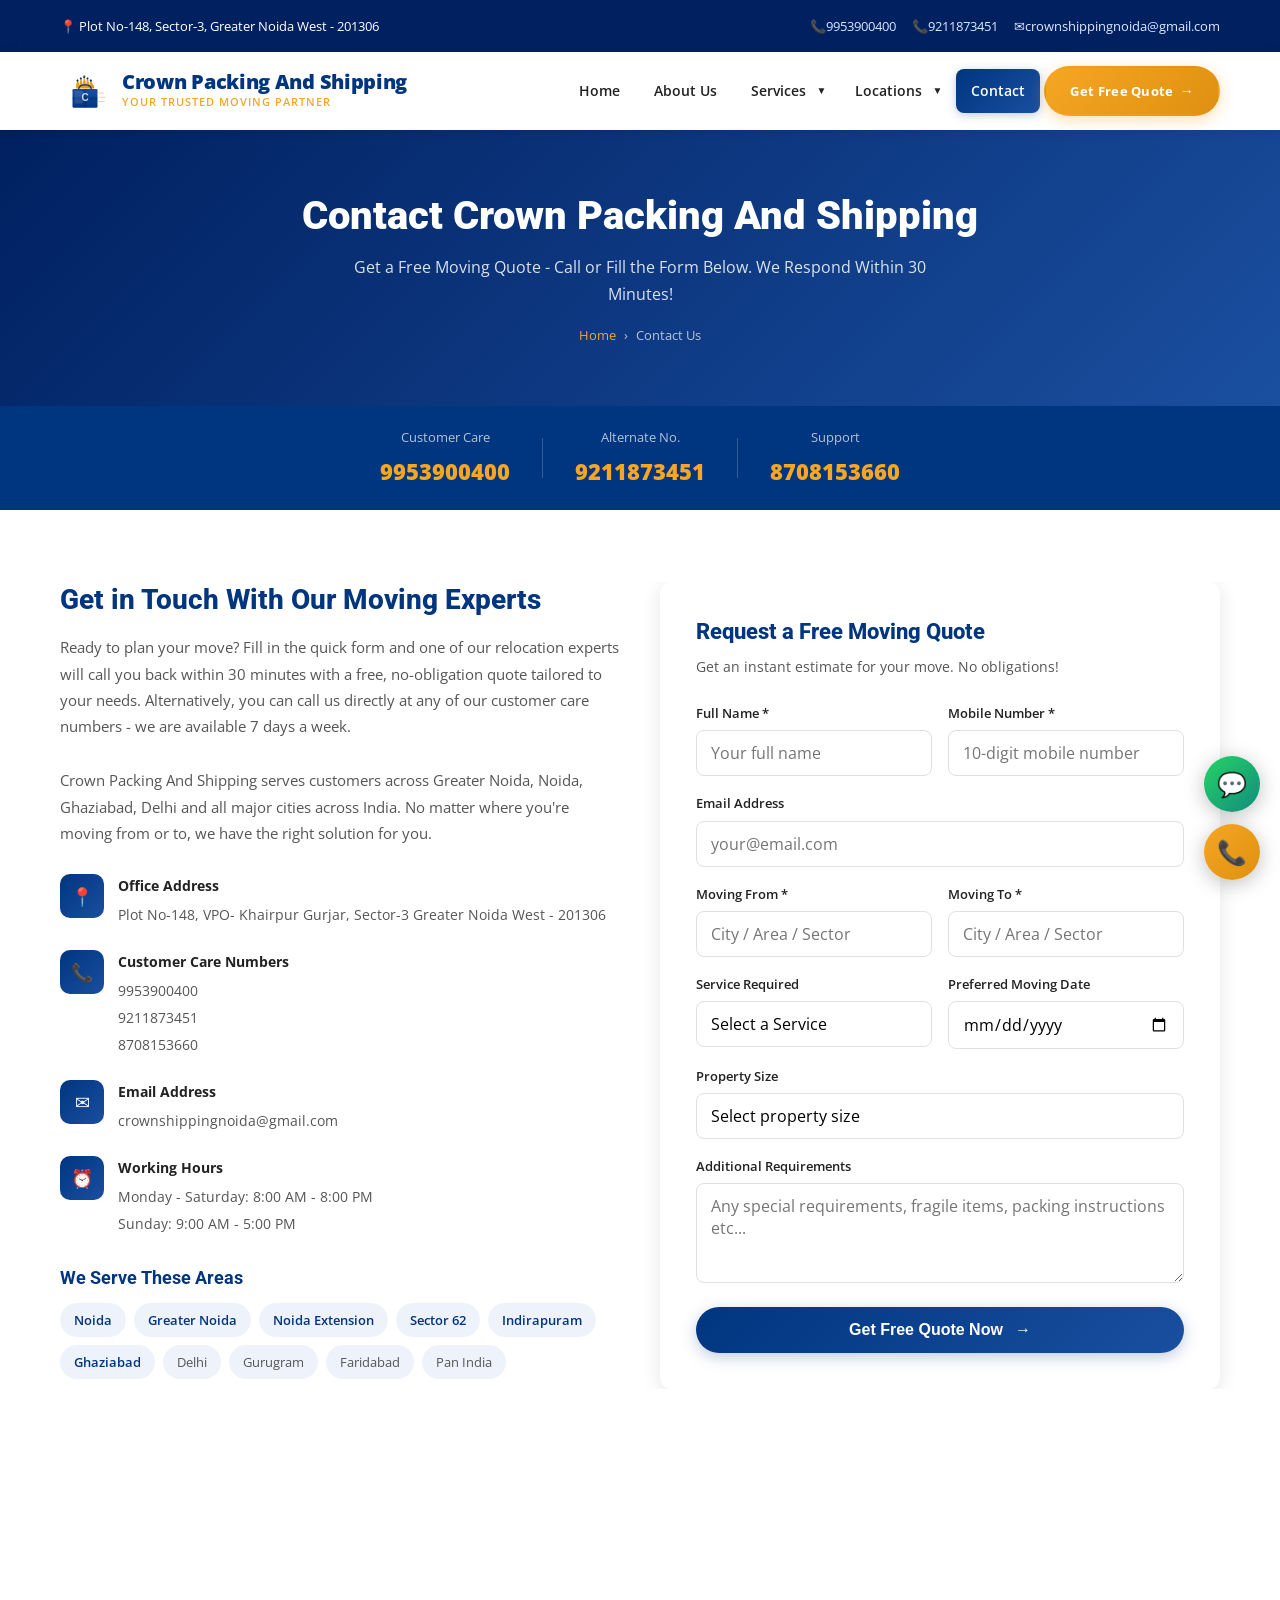
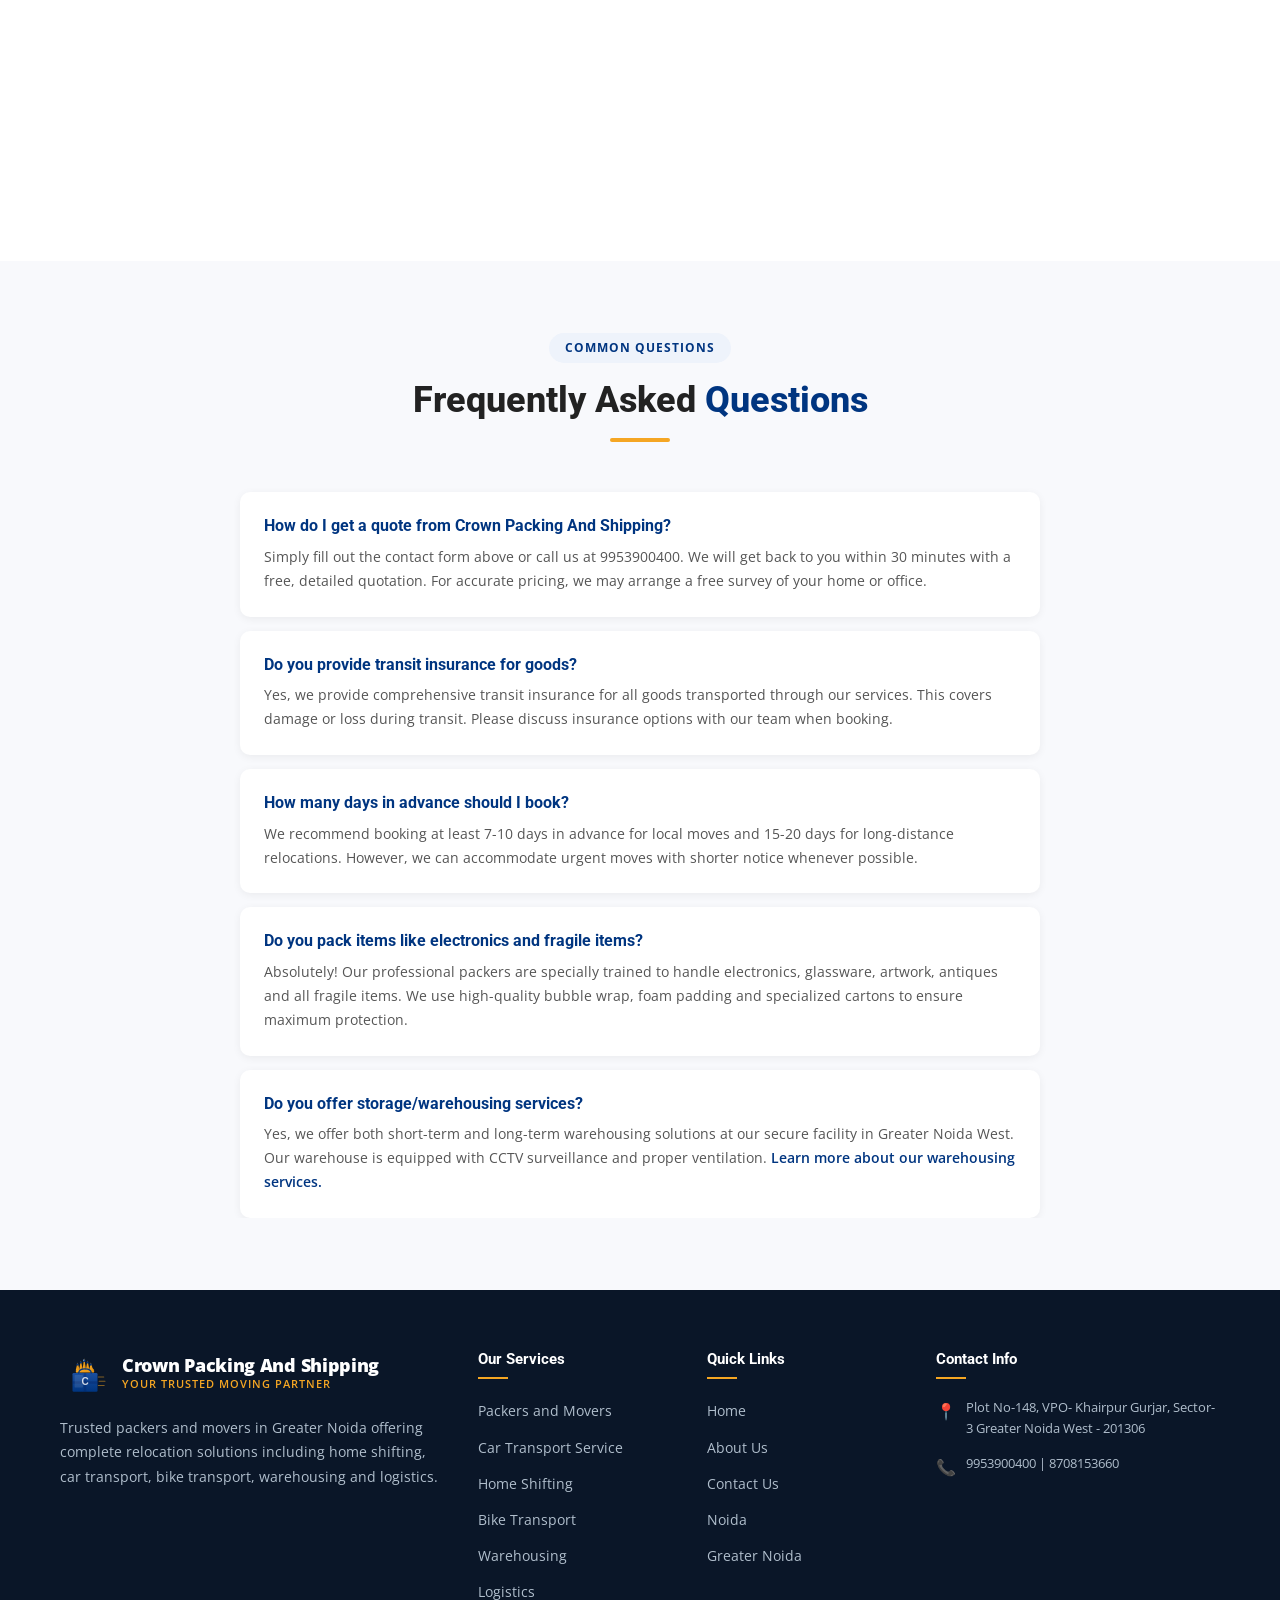
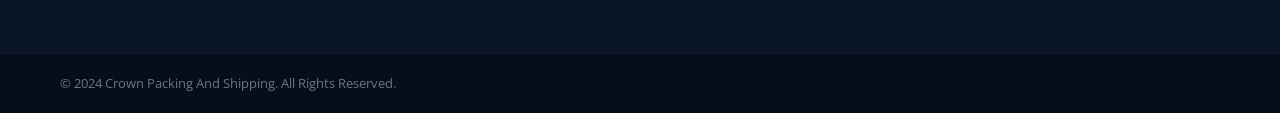
<file: contact.html>
<!DOCTYPE html>
<html lang="en">
<head>
  <meta charset="UTF-8">
  <meta name="viewport" content="width=device-width, initial-scale=1.0">
  <title>Contact Us | Crown Packing And Shipping - Free Moving Quote Greater Noida</title>
  <meta name="description" content="Contact Crown Packing And Shipping for a free moving quote. Call 9953900400 or 9211873451. Packers and movers in Greater Noida West. Plot No-148, Sector-3, Greater Noida West.">
  <meta name="keywords" content="contact Crown Packing Shipping, free moving quote Greater Noida, packers movers contact, moving quote Noida">
  <meta name="robots" content="index, follow">
  <link rel="canonical" href="https://crownpackingshipping.com/contact.html">

  <!-- Open Graph -->
  <meta property="og:title" content="Contact Crown Packing And Shipping | Free Moving Quote">
  <meta property="og:description" content="Get a free moving quote from Crown Packing And Shipping. Call 9953900400. Professional packers and movers in Greater Noida.">
  <meta property="og:type" content="website">
  <meta property="og:url" content="https://crownpackingshipping.com/contact.html">
  <meta property="og:image" content="https://crownpackingshipping.com/images/logo.svg">

  <!-- Twitter Card -->
  <meta name="twitter:card" content="summary">
  <meta name="twitter:title" content="Contact Crown Packing And Shipping | Free Moving Quote">
  <meta name="twitter:description" content="Get a free moving quote from Crown Packing And Shipping. Call 9953900400.">

  <link rel="icon" type="image/svg+xml" href="images/favicon.svg">
  <link rel="stylesheet" href="css/style.css">
</head>
<body>

  <div class="top-bar">
    <div class="container">
      <div class="top-bar-left">
        <span class="loc-icon">Plot No-148, Sector-3, Greater Noida West - 201306</span>
      </div>
      <div class="top-bar-right">
        <a href="tel:9953900400" class="phone-icon">9953900400</a>
        <a href="tel:9211873451" class="phone-icon">9211873451</a>
        <a href="mailto:crownshippingnoida@gmail.com" class="mail-icon">crownshippingnoida@gmail.com</a>
      </div>
    </div>
  </div>

  <header class="site-header">
    <div class="container">
      <div class="header-inner">
        <a href="index.html" class="logo">
          <img src="images/logo.svg" alt="Crown Packing Logo" class="logo-image">
          <div class="logo-text">
            <div class="company-name">Crown Packing And Shipping</div>
            <div class="tagline">Your Trusted Moving Partner</div>
          </div>
        </a>
        <nav class="main-nav" aria-label="Main Navigation">
          <ul>
            <li><a href="index.html">Home</a></li>
            <li><a href="about.html">About Us</a></li>
            <li class="has-dropdown">
              <a href="#">Services</a>
              <ul class="dropdown">
                <li><a href="services/packers-and-movers.html">Packers and Movers</a></li>
                <li><a href="services/car-transport.html">Car Transport Service</a></li>
                <li><a href="services/home-shifting.html">Home Shifting Services</a></li>
                <li><a href="services/bike-transport.html">Bike Transport Service</a></li>
                <li><a href="services/warehousing.html">Warehousing Services</a></li>
                <li><a href="services/logistics.html">Logistics Services</a></li>
              </ul>
            </li>
            <li class="has-dropdown">
              <a href="#">Locations</a>
              <ul class="dropdown">
                <li><a href="locations/packers-movers-noida.html">Packers Movers Noida</a></li>
                <li><a href="locations/packers-movers-greater-noida.html">Packers Movers Greater Noida</a></li>
                <li><a href="locations/packers-movers-noida-extension.html">Packers Movers Noida Extension</a></li>
                <li><a href="locations/packers-movers-sector-62.html">Packers Movers Sector 62</a></li>
                <li><a href="locations/packers-movers-indirapuram.html">Packers Movers Indirapuram</a></li>
                <li><a href="locations/packers-movers-ghaziabad.html">Packers Movers Ghaziabad</a></li>
              </ul>
            </li>
            <li><a href="contact.html" class="active">Contact</a></li>
            <li><a href="contact.html" class="btn-cta">Get Free Quote</a></li>
          </ul>
        </nav>
        <div class="hamburger"><span></span><span></span><span></span></div>
      </div>
    </div>
  </header>

  <div class="page-banner">
    <div class="container">
      <h1>Contact Crown Packing And Shipping</h1>
      <p>Get a Free Moving Quote - Call or Fill the Form Below. We Respond Within 30 Minutes!</p>
      <div class="breadcrumb">
        <a href="index.html">Home</a>
        <span>Contact Us</span>
      </div>
    </div>
  </div>

  <!-- Quick Call Bars -->
  <div style="background:var(--primary);padding:20px 0;">
    <div class="container">
      <div style="display:flex;justify-content:center;gap:32px;flex-wrap:wrap;align-items:center;">
        <div style="text-align:center;color:#fff;">
          <div style="font-size:13px;color:rgba(255,255,255,0.7);margin-bottom:4px;">Customer Care</div>
          <a href="tel:9953900400" style="font-size:22px;font-weight:900;color:var(--secondary);">9953900400</a>
        </div>
        <div style="width:1px;height:40px;background:rgba(255,255,255,0.2);"></div>
        <div style="text-align:center;color:#fff;">
          <div style="font-size:13px;color:rgba(255,255,255,0.7);margin-bottom:4px;">Alternate No.</div>
          <a href="tel:9211873451" style="font-size:22px;font-weight:900;color:var(--secondary);">9211873451</a>
        </div>
        <div style="width:1px;height:40px;background:rgba(255,255,255,0.2);"></div>
        <div style="text-align:center;color:#fff;">
          <div style="font-size:13px;color:rgba(255,255,255,0.7);margin-bottom:4px;">Support</div>
          <a href="tel:8708153660" style="font-size:22px;font-weight:900;color:var(--secondary);">8708153660</a>
        </div>
      </div>
    </div>
  </div>

  <!-- Contact Section -->
  <section class="contact-section" style="background:#fff;">
    <div class="container">
      <div class="contact-grid">
        <div class="contact-info">
          <h2>Get in Touch With Our Moving Experts</h2>
          <p>Ready to plan your move? Fill in the quick form and one of our relocation experts will call you back within 30 minutes with a free, no-obligation quote tailored to your needs. Alternatively, you can call us directly at any of our customer care numbers - we are available 7 days a week.</p>
          <p>Crown Packing And Shipping serves customers across Greater Noida, Noida, Ghaziabad, Delhi and all major cities across India. No matter where you're moving from or to, we have the right solution for you.</p>

          <div class="info-item">
            <div class="info-icon">📍</div>
            <div class="info-text">
              <strong>Office Address</strong>
              <span>Plot No-148, VPO- Khairpur Gurjar, Sector-3 Greater Noida West - 201306</span>
            </div>
          </div>
          <div class="info-item">
            <div class="info-icon">📞</div>
            <div class="info-text">
              <strong>Customer Care Numbers</strong>
              <span>
                <a href="tel:9953900400">9953900400</a><br>
                <a href="tel:9211873451">9211873451</a><br>
                <a href="tel:8708153660">8708153660</a>
              </span>
            </div>
          </div>
          <div class="info-item">
            <div class="info-icon">✉</div>
            <div class="info-text">
              <strong>Email Address</strong>
              <span>crownshippingnoida@gmail.com</span>
            </div>
          </div>
          <div class="info-item">
            <div class="info-icon">⏰</div>
            <div class="info-text">
              <strong>Working Hours</strong>
              <span>Monday - Saturday: 8:00 AM - 8:00 PM<br>Sunday: 9:00 AM - 5:00 PM</span>
            </div>
          </div>

          <!-- Service Areas -->
          <div style="margin-top:28px;">
            <h3 style="font-size:18px;font-weight:700;color:var(--primary);margin-bottom:14px;">We Serve These Areas</h3>
            <div style="display:flex;flex-wrap:wrap;gap:8px;">
              <a href="locations/packers-movers-noida.html" style="background:#eef3fb;color:var(--primary);padding:6px 14px;border-radius:20px;font-size:13px;font-weight:600;">Noida</a>
              <a href="locations/packers-movers-greater-noida.html" style="background:#eef3fb;color:var(--primary);padding:6px 14px;border-radius:20px;font-size:13px;font-weight:600;">Greater Noida</a>
              <a href="locations/packers-movers-noida-extension.html" style="background:#eef3fb;color:var(--primary);padding:6px 14px;border-radius:20px;font-size:13px;font-weight:600;">Noida Extension</a>
              <a href="locations/packers-movers-sector-62.html" style="background:#eef3fb;color:var(--primary);padding:6px 14px;border-radius:20px;font-size:13px;font-weight:600;">Sector 62</a>
              <a href="locations/packers-movers-indirapuram.html" style="background:#eef3fb;color:var(--primary);padding:6px 14px;border-radius:20px;font-size:13px;font-weight:600;">Indirapuram</a>
              <a href="locations/packers-movers-ghaziabad.html" style="background:#eef3fb;color:var(--primary);padding:6px 14px;border-radius:20px;font-size:13px;font-weight:600;">Ghaziabad</a>
              <span style="background:#eef3fb;color:var(--text-medium);padding:6px 14px;border-radius:20px;font-size:13px;">Delhi</span>
              <span style="background:#eef3fb;color:var(--text-medium);padding:6px 14px;border-radius:20px;font-size:13px;">Gurugram</span>
              <span style="background:#eef3fb;color:var(--text-medium);padding:6px 14px;border-radius:20px;font-size:13px;">Faridabad</span>
              <span style="background:#eef3fb;color:var(--text-medium);padding:6px 14px;border-radius:20px;font-size:13px;">Pan India</span>
            </div>
          </div>
        </div>

        <div class="contact-form">
          <h3>Request a Free Moving Quote</h3>
          <p class="subtitle">Get an instant estimate for your move. No obligations!</p>
          <form id="contactForm">
            <input type="hidden" name="form_source" value="Crown Packing Website">
            <div class="form-row">
              <div class="form-group">
                <label for="name">Full Name *</label>
                <input type="text" id="name" name="name" placeholder="Your full name" required>
              </div>
              <div class="form-group">
                <label for="phone">Mobile Number *</label>
                <input type="tel" id="phone" name="phone" placeholder="10-digit mobile number" required>
              </div>
            </div>
            <div class="form-group">
              <label for="email">Email Address</label>
              <input type="email" id="email" name="email" placeholder="your@email.com">
            </div>
            <div class="form-row">
              <div class="form-group">
                <label for="from">Moving From *</label>
                <input type="text" id="from" name="from" placeholder="City / Area / Sector" required>
              </div>
              <div class="form-group">
                <label for="to">Moving To *</label>
                <input type="text" id="to" name="to" placeholder="City / Area / Sector" required>
              </div>
            </div>
            <div class="form-row">
              <div class="form-group">
                <label for="service">Service Required</label>
                <select id="service" name="service">
                  <option value="">Select a Service</option>
                  <option>Packers and Movers</option>
                  <option>Home Shifting</option>
                  <option>Car Transport</option>
                  <option>Bike Transport</option>
                  <option>Office Relocation</option>
                  <option>Warehousing</option>
                  <option>Logistics</option>
                </select>
              </div>
              <div class="form-group">
                <label for="date">Preferred Moving Date</label>
                <input type="date" id="date" name="date">
              </div>
            </div>
            <div class="form-group">
              <label for="bhk">Property Size</label>
              <select id="bhk" name="bhk">
                <option value="">Select property size</option>
                <option>1 BHK / Studio</option>
                <option>2 BHK</option>
                <option>3 BHK</option>
                <option>4 BHK / Villa</option>
                <option>Office (Small)</option>
                <option>Office (Large)</option>
                <option>Showroom / Warehouse</option>
              </select>
            </div>
            <div class="form-group">
              <label for="message">Additional Requirements</label>
              <textarea id="message" name="message" placeholder="Any special requirements, fragile items, packing instructions etc..."></textarea>
            </div>
            <button type="submit" class="btn btn-primary form-submit">Get Free Quote Now</button>
            <div id="successMsg" class="success-msg" style="display:none;">✅ Thank you! Our team will call you within 30 minutes with your free quote.</div>
            <div id="errorMsg" style="display:none;background:#f8d7da;color:#721c24;padding:12px 16px;border-radius:8px;margin-top:12px;font-size:14px;font-weight:600;">❌ Sorry, there was an error. Please call us at 9953900400.</div>
          </form>
        </div>
      </div>
    </div>
  </section>

  <!-- Map -->
  <div class="map-section">
    <iframe
      src="https://www.google.com/maps/embed?pb=!1m18!1m12!1m3!1d3502.0!2d77.4!3d28.6!2m3!1f0!2f0!3f0!3m2!1i1024!2i768!4f13.1!3m3!1m2!1s0x0%3A0x0!2zMjjCsDM2JzAwLjAiTiA3N8KwMjQnMDAuMCJF!5e0!3m2!1sen!2sin!4v1234567890"
      width="100%" height="400" style="border:0;" allowfullscreen="" loading="lazy"
      title="Crown Packing And Shipping Location - Greater Noida West">
    </iframe>
  </div>

  <!-- FAQ Section -->
  <section style="background:var(--bg-light);">
    <div class="container">
      <div class="section-header">
        <span class="section-tag">Common Questions</span>
        <h2>Frequently Asked <span>Questions</span></h2>
        <div class="divider"></div>
      </div>
      <div style="max-width:800px;margin:0 auto;">
        <div style="background:#fff;padding:24px;border-radius:10px;margin-bottom:14px;box-shadow:0 2px 8px rgba(0,0,0,0.06);">
          <h3 style="font-size:16px;font-weight:700;color:var(--primary);margin-bottom:8px;">How do I get a quote from Crown Packing And Shipping?</h3>
          <p style="font-size:14px;color:var(--text-medium);margin:0;line-height:1.7;">Simply fill out the contact form above or call us at 9953900400. We will get back to you within 30 minutes with a free, detailed quotation. For accurate pricing, we may arrange a free survey of your home or office.</p>
        </div>
        <div style="background:#fff;padding:24px;border-radius:10px;margin-bottom:14px;box-shadow:0 2px 8px rgba(0,0,0,0.06);">
          <h3 style="font-size:16px;font-weight:700;color:var(--primary);margin-bottom:8px;">Do you provide transit insurance for goods?</h3>
          <p style="font-size:14px;color:var(--text-medium);margin:0;line-height:1.7;">Yes, we provide comprehensive transit insurance for all goods transported through our services. This covers damage or loss during transit. Please discuss insurance options with our team when booking.</p>
        </div>
        <div style="background:#fff;padding:24px;border-radius:10px;margin-bottom:14px;box-shadow:0 2px 8px rgba(0,0,0,0.06);">
          <h3 style="font-size:16px;font-weight:700;color:var(--primary);margin-bottom:8px;">How many days in advance should I book?</h3>
          <p style="font-size:14px;color:var(--text-medium);margin:0;line-height:1.7;">We recommend booking at least 7-10 days in advance for local moves and 15-20 days for long-distance relocations. However, we can accommodate urgent moves with shorter notice whenever possible.</p>
        </div>
        <div style="background:#fff;padding:24px;border-radius:10px;margin-bottom:14px;box-shadow:0 2px 8px rgba(0,0,0,0.06);">
          <h3 style="font-size:16px;font-weight:700;color:var(--primary);margin-bottom:8px;">Do you pack items like electronics and fragile items?</h3>
          <p style="font-size:14px;color:var(--text-medium);margin:0;line-height:1.7;">Absolutely! Our professional packers are specially trained to handle electronics, glassware, artwork, antiques and all fragile items. We use high-quality bubble wrap, foam padding and specialized cartons to ensure maximum protection.</p>
        </div>
        <div style="background:#fff;padding:24px;border-radius:10px;box-shadow:0 2px 8px rgba(0,0,0,0.06);">
          <h3 style="font-size:16px;font-weight:700;color:var(--primary);margin-bottom:8px;">Do you offer storage/warehousing services?</h3>
          <p style="font-size:14px;color:var(--text-medium);margin:0;line-height:1.7;">Yes, we offer both short-term and long-term warehousing solutions at our secure facility in Greater Noida West. Our warehouse is equipped with CCTV surveillance and proper ventilation. <a href="services/warehousing.html" style="color:var(--primary);font-weight:600;">Learn more about our warehousing services.</a></p>
        </div>
      </div>
    </div>
  </section>

  <footer class="site-footer">
    <div class="footer-top">
      <div class="container">
        <div class="footer-grid">
          <div class="footer-brand">
            <div class="logo">
              <img src="images/logo.svg" alt="Crown Packing Logo" class="logo-image">
              <div class="logo-text">
                <div class="company-name">Crown Packing And Shipping</div>
                <div class="tagline">Your Trusted Moving Partner</div>
              </div>
            </div>
            <p>Trusted packers and movers in Greater Noida offering complete relocation solutions including home shifting, car transport, bike transport, warehousing and logistics.</p>
          </div>
          <div class="footer-col">
            <h4>Our Services</h4>
            <ul>
              <li><a href="services/packers-and-movers.html">Packers and Movers</a></li>
              <li><a href="services/car-transport.html">Car Transport Service</a></li>
              <li><a href="services/home-shifting.html">Home Shifting</a></li>
              <li><a href="services/bike-transport.html">Bike Transport</a></li>
              <li><a href="services/warehousing.html">Warehousing</a></li>
              <li><a href="services/logistics.html">Logistics</a></li>
            </ul>
          </div>
          <div class="footer-col">
            <h4>Quick Links</h4>
            <ul>
              <li><a href="index.html">Home</a></li>
              <li><a href="about.html">About Us</a></li>
              <li><a href="contact.html">Contact Us</a></li>
              <li><a href="locations/packers-movers-noida.html">Noida</a></li>
              <li><a href="locations/packers-movers-greater-noida.html">Greater Noida</a></li>
            </ul>
          </div>
          <div class="footer-col">
            <h4>Contact Info</h4>
            <div class="footer-contact-item">
              <span class="fci-icon">📍</span>
              <span>Plot No-148, VPO- Khairpur Gurjar, Sector-3 Greater Noida West - 201306</span>
            </div>
            <div class="footer-contact-item">
              <span class="fci-icon">📞</span>
              <span><a href="tel:9953900400" style="color:#b0becc;">9953900400</a> | <a href="tel:8708153660" style="color:#b0becc;">8708153660</a></span>
            </div>
          </div>
        </div>
      </div>
    </div>
    <div class="footer-bottom">
      <div class="container">
        <p>&copy; 2024 Crown Packing And Shipping. All Rights Reserved.</p>
      </div>
    </div>
  </footer>

  <!-- Floating CTA Buttons -->
  <div class="floating-cta">
    <a href="https://wa.me/919953900400?text=Hi%20Crown%20Packing,%20I%20need%20moving%20services" class="float-btn whatsapp" target="_blank" rel="noopener" aria-label="WhatsApp">💬</a>
    <a href="tel:9953900400" class="float-btn phone" aria-label="Call Now">📞</a>
  </div>

  <button id="backToTop" style="display:none;position:fixed;bottom:140px;right:28px;width:44px;height:44px;background:var(--primary);color:#fff;border:none;border-radius:50%;cursor:pointer;font-size:20px;align-items:center;justify-content:center;box-shadow:0 4px 14px rgba(0,53,128,0.4);z-index:999;" aria-label="Back to top">↑</button>
  <script src="js/main.js"></script>
</body>
</html>
</file>
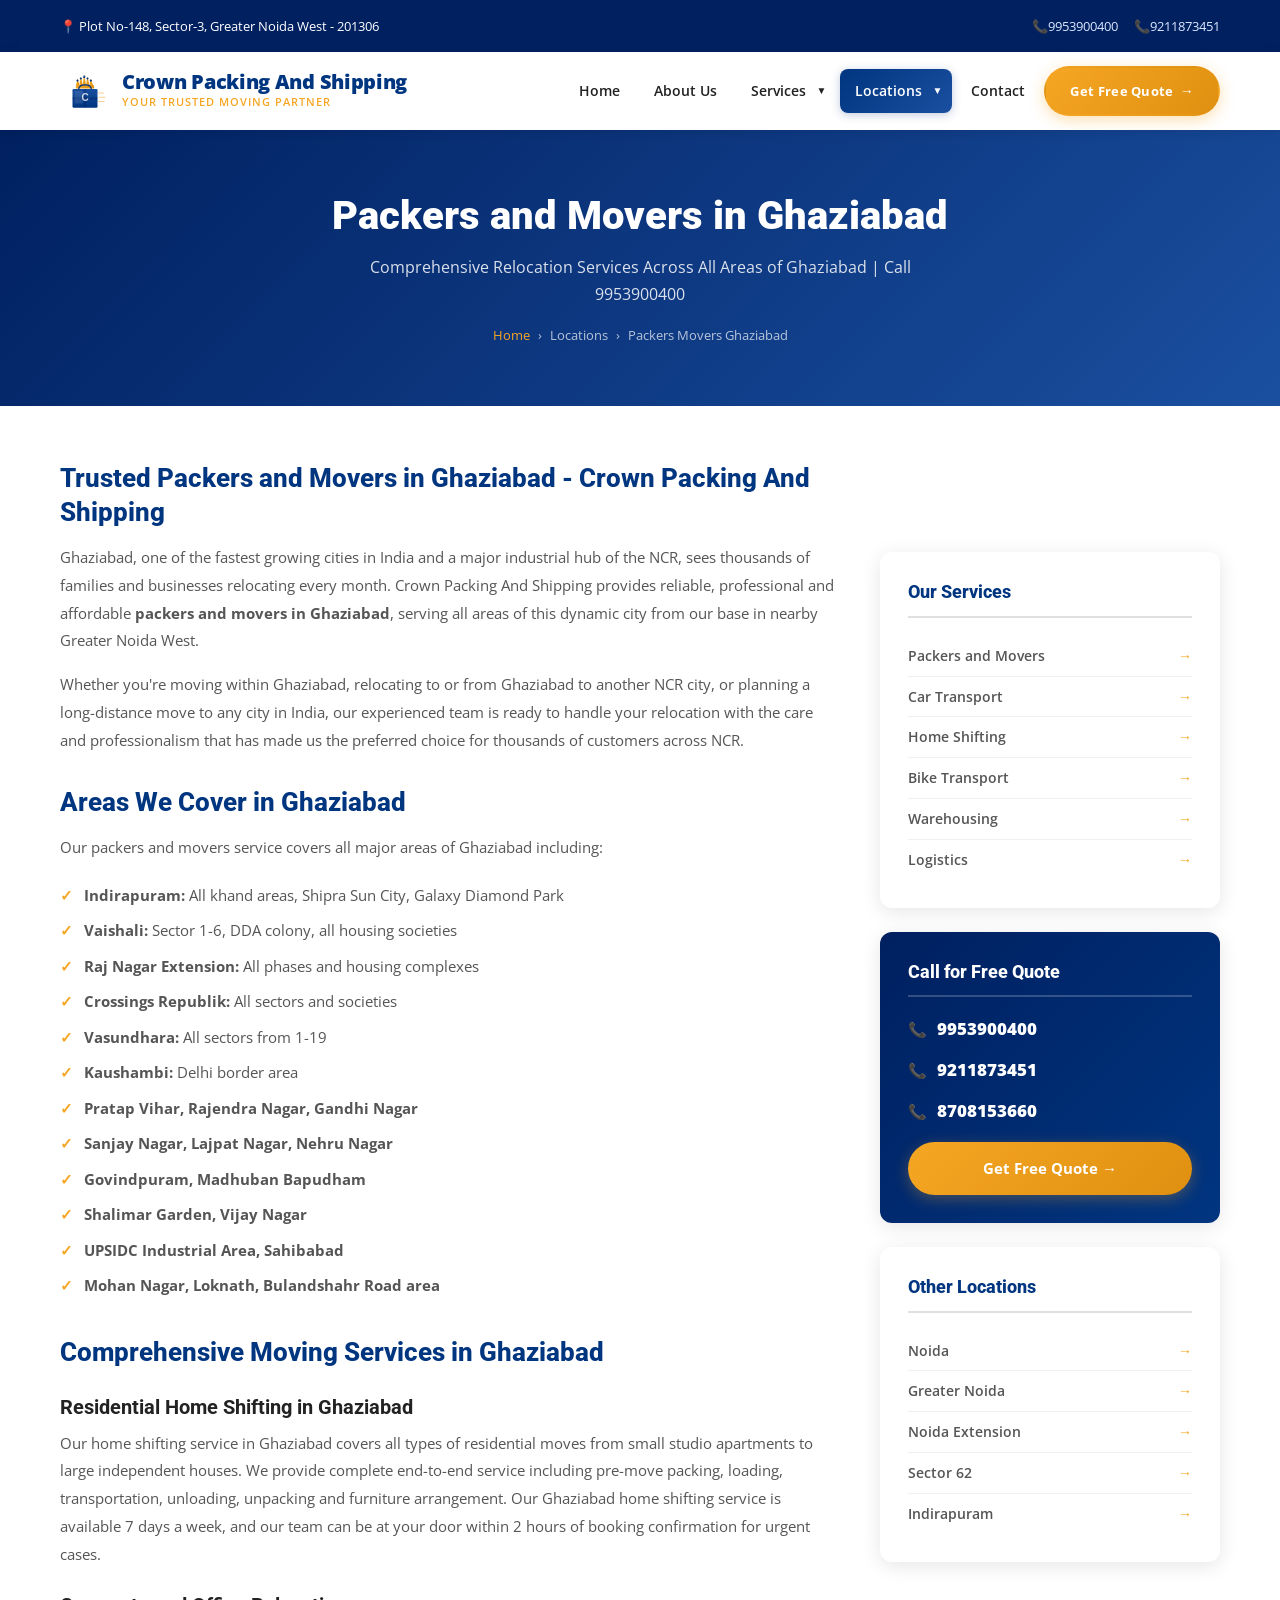
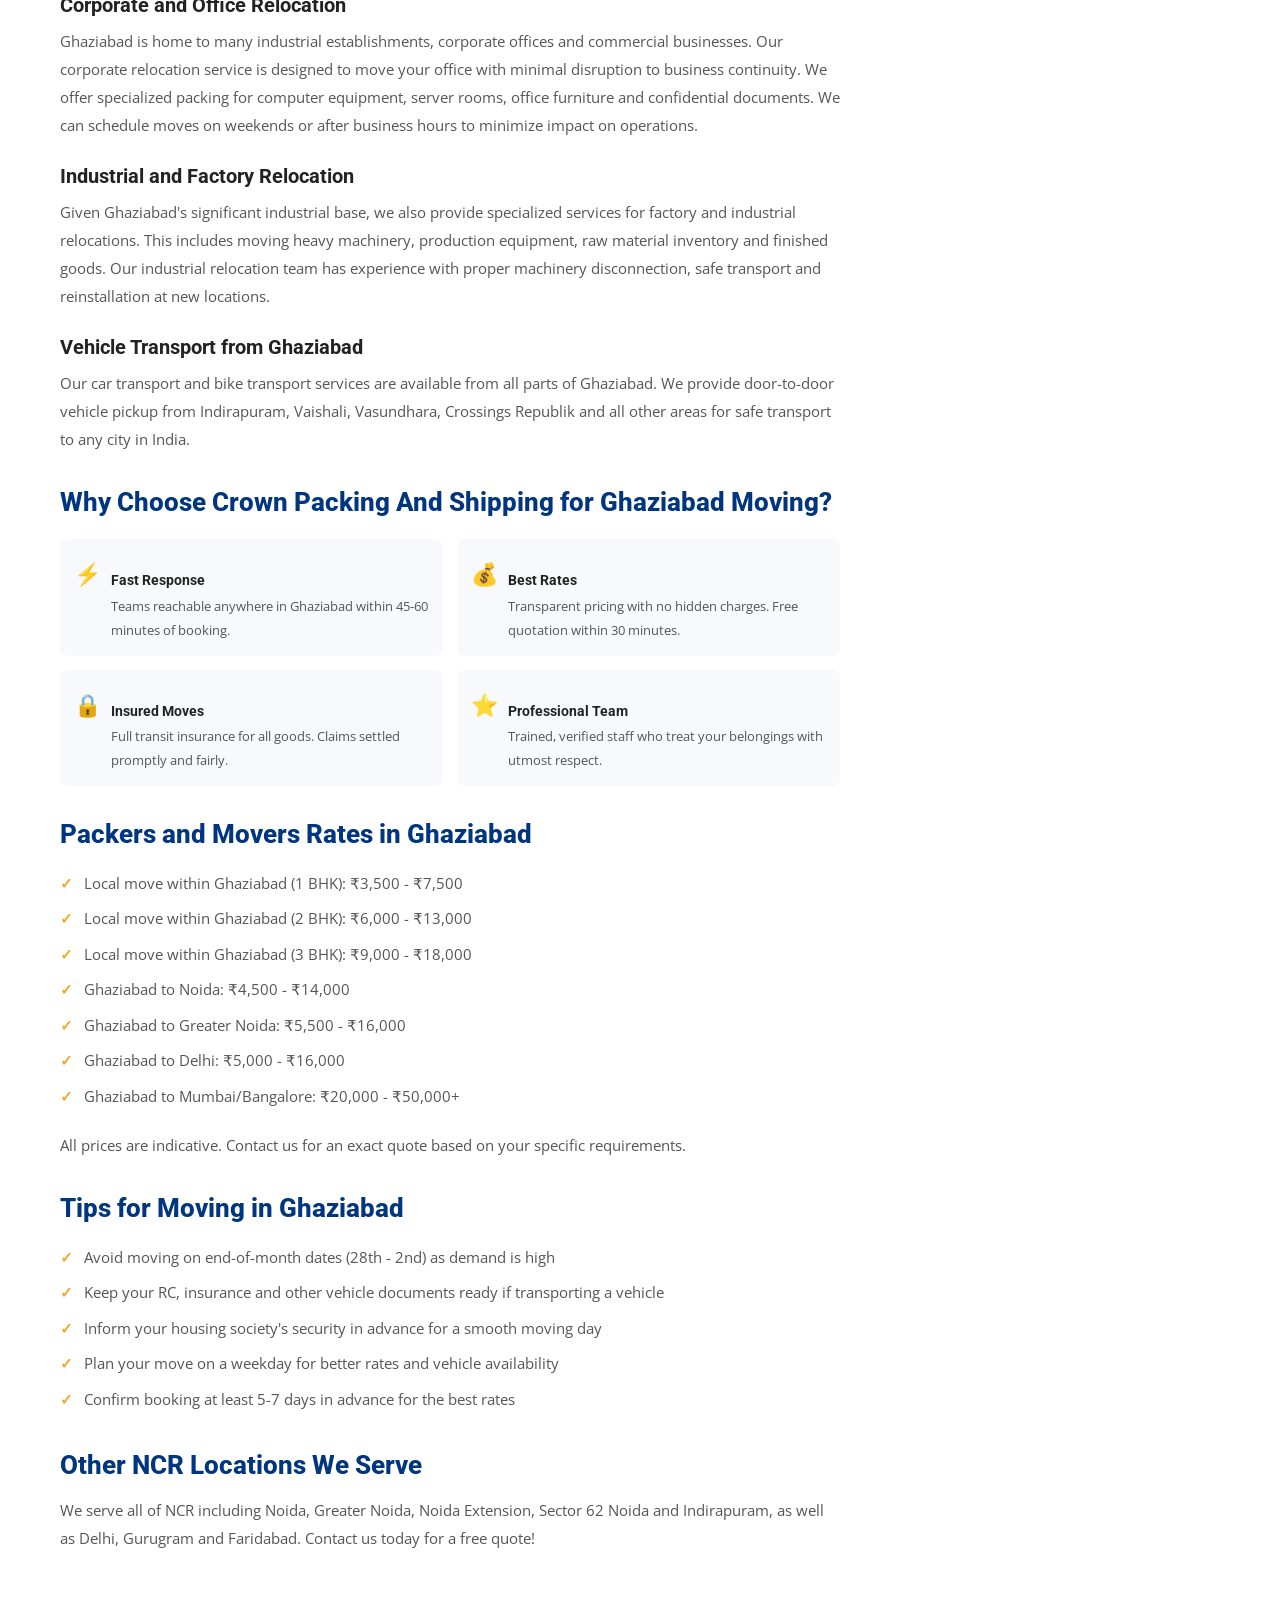
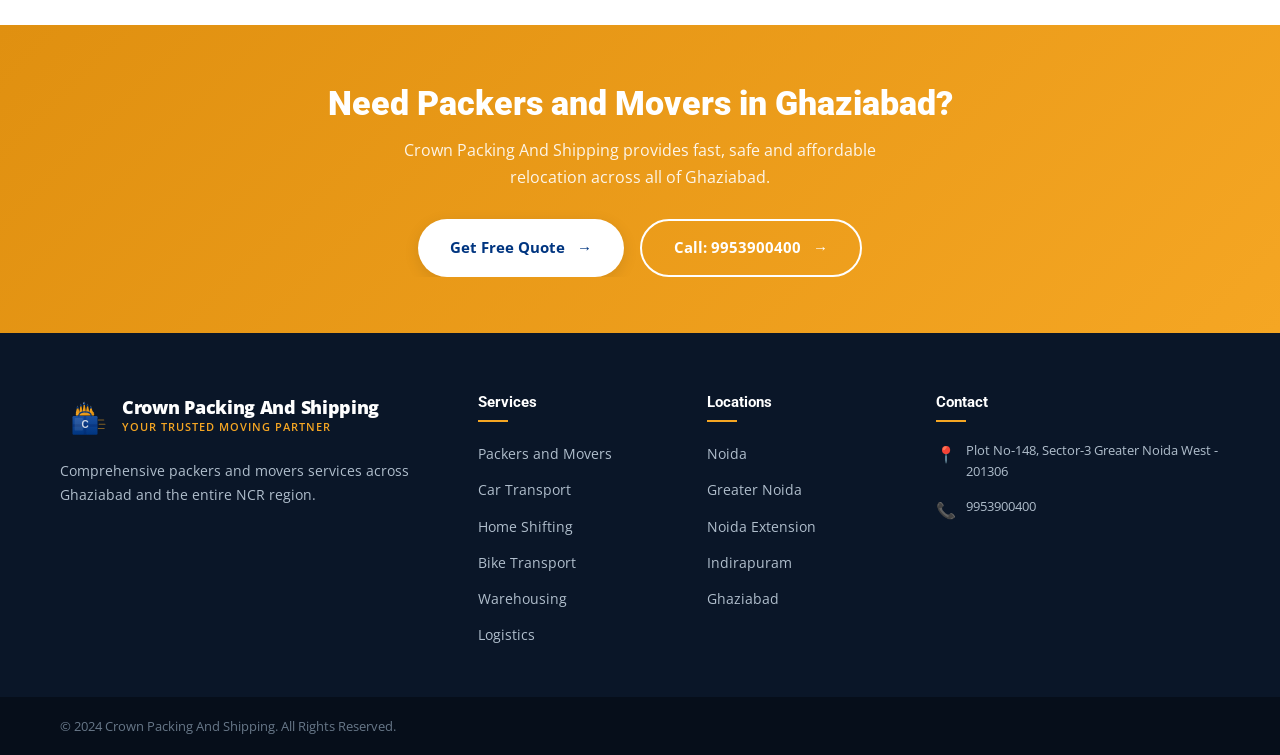
<file: locations/packers-movers-ghaziabad.html>
<!DOCTYPE html>
<html lang="en">
<head>
  <meta charset="UTF-8">
  <meta name="viewport" content="width=device-width, initial-scale=1.0">
  <title>Packers and Movers in Ghaziabad | Crown Packing And Shipping</title>
  <meta name="description" content="Professional packers and movers in Ghaziabad. Crown Packing And Shipping offers home shifting, car transport, bike transport and warehousing. Call 9953900400 for free quote.">
  <meta name="keywords" content="packers movers Ghaziabad, home shifting Ghaziabad, moving company Ghaziabad, Vaishali packers movers, Raj Nagar Extension shifting, best movers Ghaziabad">
  <meta name="robots" content="index, follow">
  <link rel="canonical" href="https://crownpackingshipping.com/locations/packers-movers-ghaziabad.html">
  <link rel="icon" type="image/svg+xml" href="../images/favicon.svg">
  <link rel="stylesheet" href="../css/style.css">
</head>
<body>
  <div class="top-bar"><div class="container"><div class="top-bar-left"><span class="loc-icon">Plot No-148, Sector-3, Greater Noida West - 201306</span></div><div class="top-bar-right"><a href="tel:9953900400" class="phone-icon">9953900400</a><a href="tel:9211873451" class="phone-icon">9211873451</a></div></div></div>

  <header class="site-header">
    <div class="container">
      <div class="header-inner">
        <a href="../index.html" class="logo"><img src="../images/logo.svg" alt="Crown Packing Logo" class="logo-image"><div class="logo-text"><div class="company-name">Crown Packing And Shipping</div><div class="tagline">Your Trusted Moving Partner</div></div></a>
        <nav class="main-nav">
          <ul>
            <li><a href="../index.html">Home</a></li>
            <li><a href="../about.html">About Us</a></li>
            <li class="has-dropdown"><a href="#">Services</a>
              <ul class="dropdown">
                <li><a href="../services/packers-and-movers.html">Packers and Movers</a></li>
                <li><a href="../services/car-transport.html">Car Transport Service</a></li>
                <li><a href="../services/home-shifting.html">Home Shifting Services</a></li>
                <li><a href="../services/bike-transport.html">Bike Transport Service</a></li>
                <li><a href="../services/warehousing.html">Warehousing Services</a></li>
                <li><a href="../services/logistics.html">Logistics Services</a></li>
              </ul>
            </li>
            <li class="has-dropdown"><a href="#" class="active">Locations</a>
              <ul class="dropdown">
                <li><a href="packers-movers-noida.html">Packers Movers Noida</a></li>
                <li><a href="packers-movers-greater-noida.html">Packers Movers Greater Noida</a></li>
                <li><a href="packers-movers-noida-extension.html">Packers Movers Noida Extension</a></li>
                <li><a href="packers-movers-sector-62.html">Packers Movers Sector 62</a></li>
                <li><a href="packers-movers-indirapuram.html">Packers Movers Indirapuram</a></li>
                <li><a href="packers-movers-ghaziabad.html">Packers Movers Ghaziabad</a></li>
              </ul>
            </li>
            <li><a href="../contact.html">Contact</a></li>
            <li><a href="../contact.html" class="btn-cta">Get Free Quote</a></li>
          </ul>
        </nav>
        <div class="hamburger"><span></span><span></span><span></span></div>
      </div>
    </div>
  </header>

  <div class="page-banner">
    <div class="container">
      <h1>Packers and Movers in Ghaziabad</h1>
      <p>Comprehensive Relocation Services Across All Areas of Ghaziabad | Call 9953900400</p>
      <div class="breadcrumb"><a href="../index.html">Home</a><span>Locations</span><span>Packers Movers Ghaziabad</span></div>
    </div>
  </div>

  <section class="page-content">
    <div class="container">
      <div class="content-wrap">
        <div class="main-content">
          <h2>Trusted Packers and Movers in Ghaziabad - Crown Packing And Shipping</h2>
          <p>Ghaziabad, one of the fastest growing cities in India and a major industrial hub of the NCR, sees thousands of families and businesses relocating every month. Crown Packing And Shipping provides reliable, professional and affordable <strong>packers and movers in Ghaziabad</strong>, serving all areas of this dynamic city from our base in nearby Greater Noida West.</p>
          <p>Whether you're moving within Ghaziabad, relocating to or from Ghaziabad to another NCR city, or planning a long-distance move to any city in India, our experienced team is ready to handle your relocation with the care and professionalism that has made us the preferred choice for thousands of customers across NCR.</p>

          <h2>Areas We Cover in Ghaziabad</h2>
          <p>Our packers and movers service covers all major areas of Ghaziabad including:</p>
          <ul>
            <li><strong>Indirapuram:</strong> All khand areas, Shipra Sun City, Galaxy Diamond Park</li>
            <li><strong>Vaishali:</strong> Sector 1-6, DDA colony, all housing societies</li>
            <li><strong>Raj Nagar Extension:</strong> All phases and housing complexes</li>
            <li><strong>Crossings Republik:</strong> All sectors and societies</li>
            <li><strong>Vasundhara:</strong> All sectors from 1-19</li>
            <li><strong>Kaushambi:</strong> Delhi border area</li>
            <li><strong>Pratap Vihar, Rajendra Nagar, Gandhi Nagar</strong></li>
            <li><strong>Sanjay Nagar, Lajpat Nagar, Nehru Nagar</strong></li>
            <li><strong>Govindpuram, Madhuban Bapudham</strong></li>
            <li><strong>Shalimar Garden, Vijay Nagar</strong></li>
            <li><strong>UPSIDC Industrial Area, Sahibabad</strong></li>
            <li><strong>Mohan Nagar, Loknath, Bulandshahr Road area</strong></li>
          </ul>

          <h2>Comprehensive Moving Services in Ghaziabad</h2>

          <h3>Residential Home Shifting in Ghaziabad</h3>
          <p>Our <a href="../services/home-shifting.html">home shifting service</a> in Ghaziabad covers all types of residential moves from small studio apartments to large independent houses. We provide complete end-to-end service including pre-move packing, loading, transportation, unloading, unpacking and furniture arrangement. Our Ghaziabad home shifting service is available 7 days a week, and our team can be at your door within 2 hours of booking confirmation for urgent cases.</p>

          <h3>Corporate and Office Relocation</h3>
          <p>Ghaziabad is home to many industrial establishments, corporate offices and commercial businesses. Our corporate relocation service is designed to move your office with minimal disruption to business continuity. We offer specialized packing for computer equipment, server rooms, office furniture and confidential documents. We can schedule moves on weekends or after business hours to minimize impact on operations.</p>

          <h3>Industrial and Factory Relocation</h3>
          <p>Given Ghaziabad's significant industrial base, we also provide specialized services for factory and industrial relocations. This includes moving heavy machinery, production equipment, raw material inventory and finished goods. Our industrial relocation team has experience with proper machinery disconnection, safe transport and reinstallation at new locations.</p>

          <h3>Vehicle Transport from Ghaziabad</h3>
          <p>Our <a href="../services/car-transport.html">car transport</a> and <a href="../services/bike-transport.html">bike transport</a> services are available from all parts of Ghaziabad. We provide door-to-door vehicle pickup from Indirapuram, Vaishali, Vasundhara, Crossings Republik and all other areas for safe transport to any city in India.</p>

          <h2>Why Choose Crown Packing And Shipping for Ghaziabad Moving?</h2>
          <div class="features-list">
            <div class="feature-item">
              <span class="fi-icon">⚡</span>
              <div><h4>Fast Response</h4><p>Teams reachable anywhere in Ghaziabad within 45-60 minutes of booking.</p></div>
            </div>
            <div class="feature-item">
              <span class="fi-icon">💰</span>
              <div><h4>Best Rates</h4><p>Transparent pricing with no hidden charges. Free quotation within 30 minutes.</p></div>
            </div>
            <div class="feature-item">
              <span class="fi-icon">🔒</span>
              <div><h4>Insured Moves</h4><p>Full transit insurance for all goods. Claims settled promptly and fairly.</p></div>
            </div>
            <div class="feature-item">
              <span class="fi-icon">⭐</span>
              <div><h4>Professional Team</h4><p>Trained, verified staff who treat your belongings with utmost respect.</p></div>
            </div>
          </div>

          <h2>Packers and Movers Rates in Ghaziabad</h2>
          <ul>
            <li>Local move within Ghaziabad (1 BHK): ₹3,500 - ₹7,500</li>
            <li>Local move within Ghaziabad (2 BHK): ₹6,000 - ₹13,000</li>
            <li>Local move within Ghaziabad (3 BHK): ₹9,000 - ₹18,000</li>
            <li>Ghaziabad to Noida: ₹4,500 - ₹14,000</li>
            <li>Ghaziabad to Greater Noida: ₹5,500 - ₹16,000</li>
            <li>Ghaziabad to Delhi: ₹5,000 - ₹16,000</li>
            <li>Ghaziabad to Mumbai/Bangalore: ₹20,000 - ₹50,000+</li>
          </ul>
          <p>All prices are indicative. Contact us for an exact quote based on your specific requirements.</p>

          <h2>Tips for Moving in Ghaziabad</h2>
          <ul>
            <li>Avoid moving on end-of-month dates (28th - 2nd) as demand is high</li>
            <li>Keep your RC, insurance and other vehicle documents ready if transporting a vehicle</li>
            <li>Inform your housing society's security in advance for a smooth moving day</li>
            <li>Plan your move on a weekday for better rates and vehicle availability</li>
            <li>Confirm booking at least 5-7 days in advance for the best rates</li>
          </ul>

          <h2>Other NCR Locations We Serve</h2>
          <p>We serve all of NCR including <a href="packers-movers-noida.html">Noida</a>, <a href="packers-movers-greater-noida.html">Greater Noida</a>, <a href="packers-movers-noida-extension.html">Noida Extension</a>, <a href="packers-movers-sector-62.html">Sector 62 Noida</a> and <a href="packers-movers-indirapuram.html">Indirapuram</a>, as well as Delhi, Gurugram and Faridabad. <a href="../contact.html">Contact us today for a free quote!</a></p>
        </div>

        <div class="sidebar">
          <div class="sidebar-card">
            <h3>Our Services</h3>
            <ul class="sidebar-services">
              <li><a href="../services/packers-and-movers.html">Packers and Movers</a></li>
              <li><a href="../services/car-transport.html">Car Transport</a></li>
              <li><a href="../services/home-shifting.html">Home Shifting</a></li>
              <li><a href="../services/bike-transport.html">Bike Transport</a></li>
              <li><a href="../services/warehousing.html">Warehousing</a></li>
              <li><a href="../services/logistics.html">Logistics</a></li>
            </ul>
          </div>
          <div class="sidebar-card sidebar-contact">
            <h3>Call for Free Quote</h3>
            <div class="sidebar-phone"><span>📞</span><a href="tel:9953900400">9953900400</a></div>
            <div class="sidebar-phone"><span>📞</span><a href="tel:9211873451">9211873451</a></div>
            <div class="sidebar-phone"><span>📞</span><a href="tel:8708153660">8708153660</a></div>
            <a href="../contact.html" class="btn btn-secondary" style="display:block;margin-top:16px;text-align:center;">Get Free Quote</a>
          </div>
          <div class="sidebar-card">
            <h3>Other Locations</h3>
            <ul class="sidebar-services">
              <li><a href="packers-movers-noida.html">Noida</a></li>
              <li><a href="packers-movers-greater-noida.html">Greater Noida</a></li>
              <li><a href="packers-movers-noida-extension.html">Noida Extension</a></li>
              <li><a href="packers-movers-sector-62.html">Sector 62</a></li>
              <li><a href="packers-movers-indirapuram.html">Indirapuram</a></li>
            </ul>
          </div>
        </div>
      </div>
    </div>
  </section>

  <div class="cta-banner">
    <div class="container">
      <h2>Need Packers and Movers in Ghaziabad?</h2>
      <p>Crown Packing And Shipping provides fast, safe and affordable relocation across all of Ghaziabad.</p>
      <div style="display:flex;gap:16px;justify-content:center;flex-wrap:wrap;">
        <a href="../contact.html" class="btn btn-white">Get Free Quote</a>
        <a href="tel:9953900400" class="btn btn-outline" style="color:#fff;border-color:#fff;">Call: 9953900400</a>
      </div>
    </div>
  </div>

  <footer class="site-footer">
    <div class="footer-top"><div class="container"><div class="footer-grid">
      <div class="footer-brand"><div class="logo"><img src="../images/logo.svg" alt="Crown Packing Logo" class="logo-image"><div class="logo-text"><div class="company-name">Crown Packing And Shipping</div><div class="tagline">Your Trusted Moving Partner</div></div></div><p>Comprehensive packers and movers services across Ghaziabad and the entire NCR region.</p></div>
      <div class="footer-col"><h4>Services</h4><ul><li><a href="../services/packers-and-movers.html">Packers and Movers</a></li><li><a href="../services/car-transport.html">Car Transport</a></li><li><a href="../services/home-shifting.html">Home Shifting</a></li><li><a href="../services/bike-transport.html">Bike Transport</a></li><li><a href="../services/warehousing.html">Warehousing</a></li><li><a href="../services/logistics.html">Logistics</a></li></ul></div>
      <div class="footer-col"><h4>Locations</h4><ul><li><a href="packers-movers-noida.html">Noida</a></li><li><a href="packers-movers-greater-noida.html">Greater Noida</a></li><li><a href="packers-movers-noida-extension.html">Noida Extension</a></li><li><a href="packers-movers-indirapuram.html">Indirapuram</a></li><li><a href="packers-movers-ghaziabad.html">Ghaziabad</a></li></ul></div>
      <div class="footer-col"><h4>Contact</h4><div class="footer-contact-item"><span class="fci-icon">📍</span><span>Plot No-148, Sector-3 Greater Noida West - 201306</span></div><div class="footer-contact-item"><span class="fci-icon">📞</span><span><a href="tel:9953900400" style="color:#b0becc;">9953900400</a></span></div></div>
    </div></div></div>
    <div class="footer-bottom"><div class="container"><p>&copy; 2024 Crown Packing And Shipping. All Rights Reserved.</p></div></div>
  </footer>
  <button id="backToTop" style="display:none;position:fixed;bottom:28px;right:28px;width:44px;height:44px;background:var(--primary);color:#fff;border:none;border-radius:50%;cursor:pointer;font-size:20px;align-items:center;justify-content:center;box-shadow:0 4px 14px rgba(0,53,128,0.4);z-index:999;">↑</button>
  <script src="../js/main.js"></script>
</body>
</html>
</file>
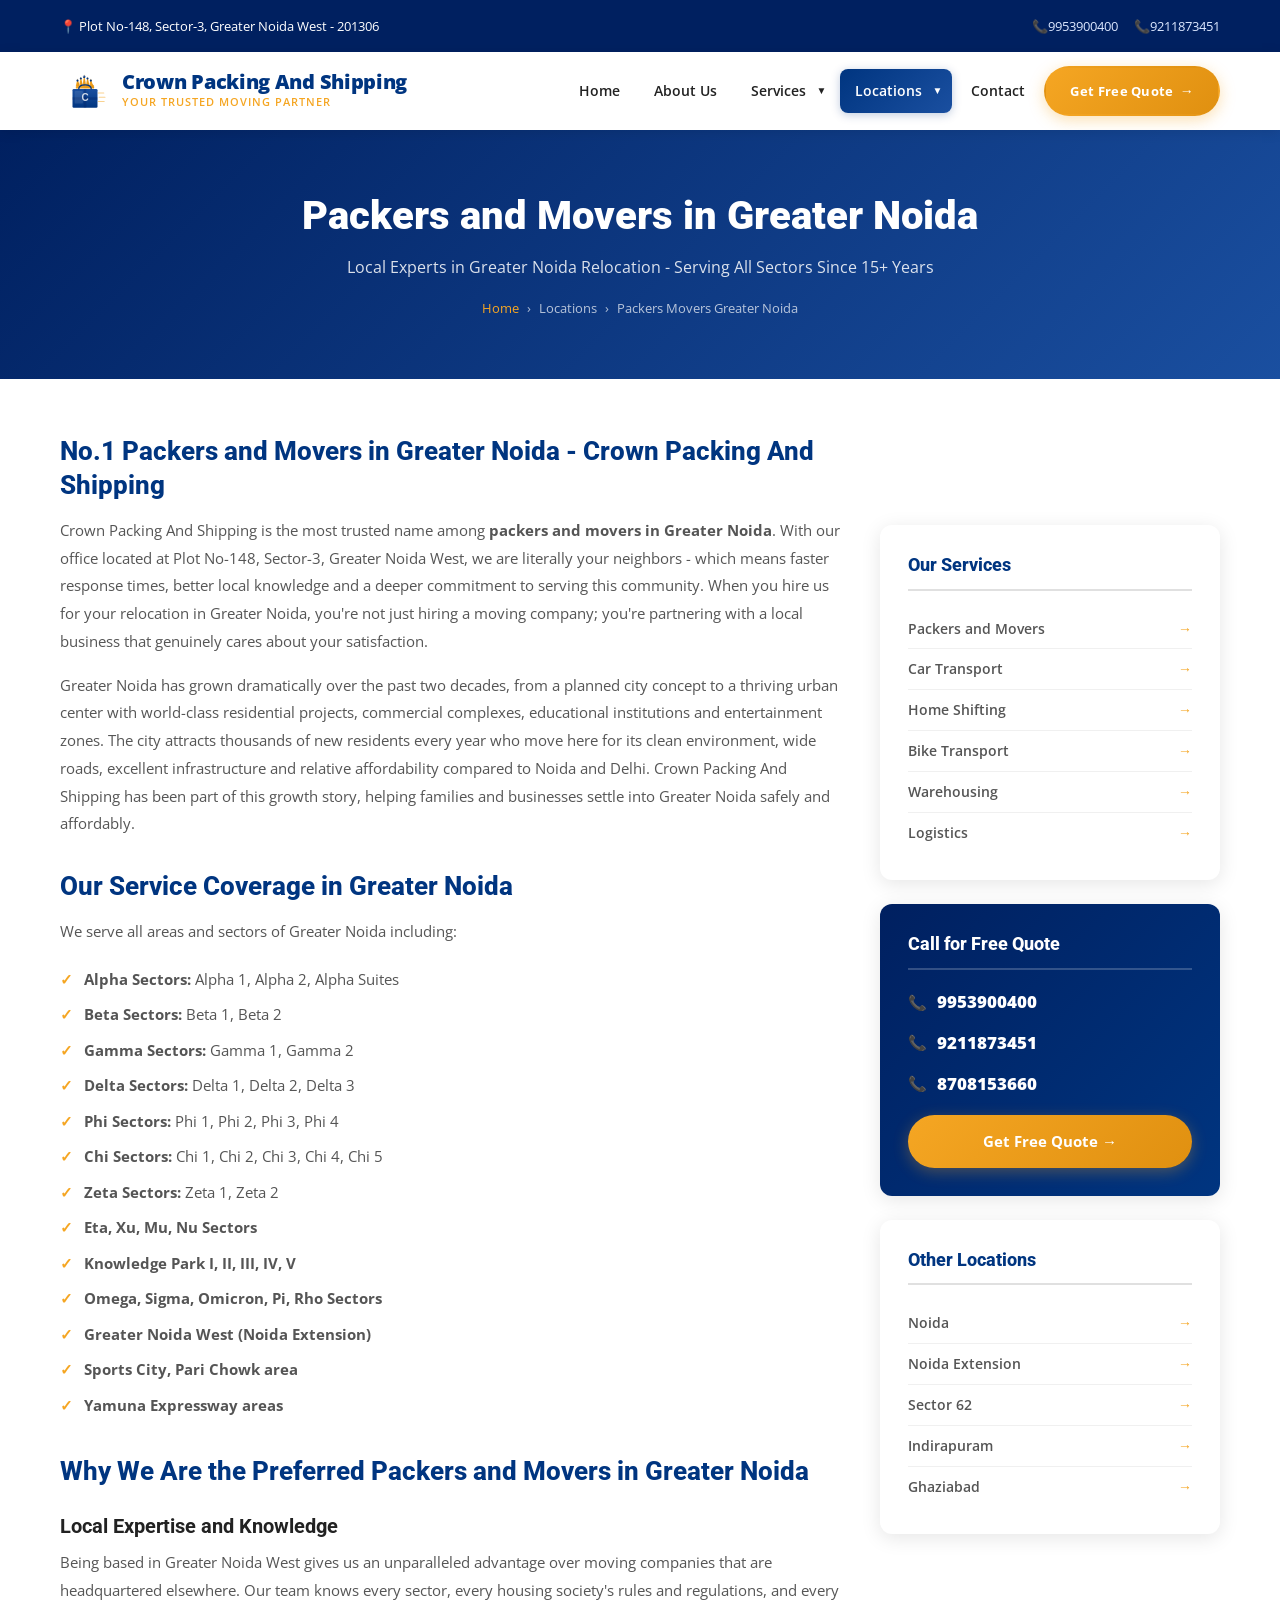
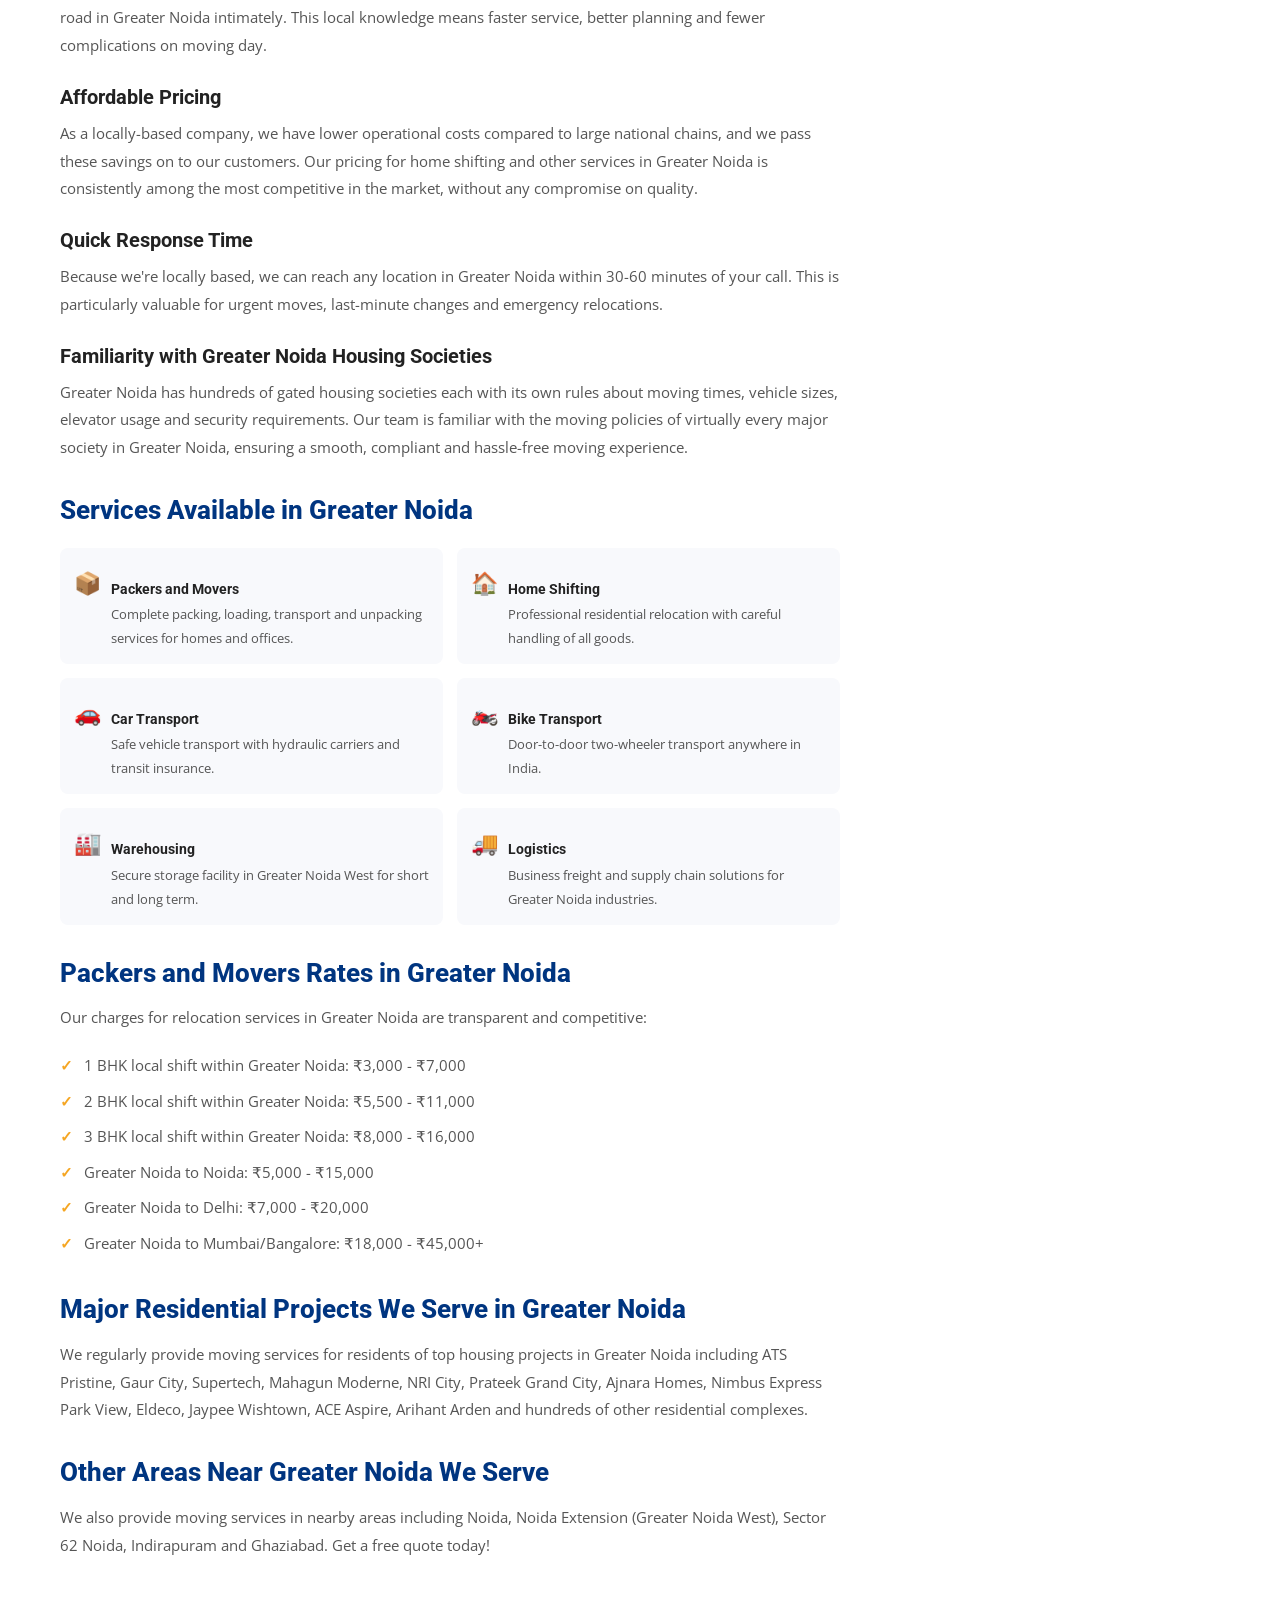
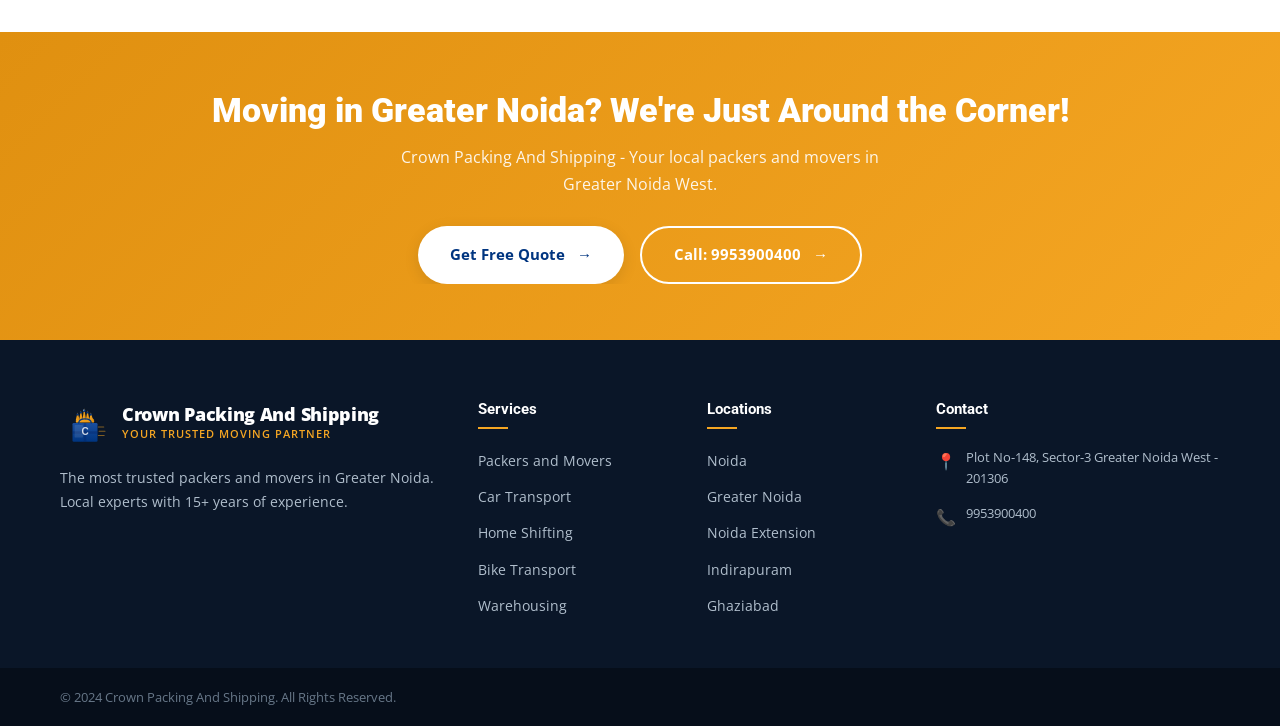
<file: locations/packers-movers-greater-noida.html>
<!DOCTYPE html>
<html lang="en">
<head>
  <meta charset="UTF-8">
  <meta name="viewport" content="width=device-width, initial-scale=1.0">
  <title>Packers and Movers in Greater Noida | Crown Packing And Shipping</title>
  <meta name="description" content="Top-rated packers and movers in Greater Noida. Crown Packing And Shipping provides safe home shifting, car transport and logistics. Based in Greater Noida West. Call 9953900400.">
  <meta name="keywords" content="packers movers Greater Noida, home shifting Greater Noida, relocation services Greater Noida West, moving company Greater Noida, best movers Greater Noida">
  <meta name="robots" content="index, follow">
  <link rel="canonical" href="https://crownpackingshipping.com/locations/packers-movers-greater-noida.html">
  <link rel="icon" type="image/svg+xml" href="../images/favicon.svg">
  <link rel="stylesheet" href="../css/style.css">
</head>
<body>
  <div class="top-bar"><div class="container"><div class="top-bar-left"><span class="loc-icon">Plot No-148, Sector-3, Greater Noida West - 201306</span></div><div class="top-bar-right"><a href="tel:9953900400" class="phone-icon">9953900400</a><a href="tel:9211873451" class="phone-icon">9211873451</a></div></div></div>

  <header class="site-header">
    <div class="container">
      <div class="header-inner">
        <a href="../index.html" class="logo"><img src="../images/logo.svg" alt="Crown Packing Logo" class="logo-image"><div class="logo-text"><div class="company-name">Crown Packing And Shipping</div><div class="tagline">Your Trusted Moving Partner</div></div></a>
        <nav class="main-nav">
          <ul>
            <li><a href="../index.html">Home</a></li>
            <li><a href="../about.html">About Us</a></li>
            <li class="has-dropdown"><a href="#">Services</a>
              <ul class="dropdown">
                <li><a href="../services/packers-and-movers.html">Packers and Movers</a></li>
                <li><a href="../services/car-transport.html">Car Transport Service</a></li>
                <li><a href="../services/home-shifting.html">Home Shifting Services</a></li>
                <li><a href="../services/bike-transport.html">Bike Transport Service</a></li>
                <li><a href="../services/warehousing.html">Warehousing Services</a></li>
                <li><a href="../services/logistics.html">Logistics Services</a></li>
              </ul>
            </li>
            <li class="has-dropdown"><a href="#" class="active">Locations</a>
              <ul class="dropdown">
                <li><a href="packers-movers-noida.html">Packers Movers Noida</a></li>
                <li><a href="packers-movers-greater-noida.html">Packers Movers Greater Noida</a></li>
                <li><a href="packers-movers-noida-extension.html">Packers Movers Noida Extension</a></li>
                <li><a href="packers-movers-sector-62.html">Packers Movers Sector 62</a></li>
                <li><a href="packers-movers-indirapuram.html">Packers Movers Indirapuram</a></li>
                <li><a href="packers-movers-ghaziabad.html">Packers Movers Ghaziabad</a></li>
              </ul>
            </li>
            <li><a href="../contact.html">Contact</a></li>
            <li><a href="../contact.html" class="btn-cta">Get Free Quote</a></li>
          </ul>
        </nav>
        <div class="hamburger"><span></span><span></span><span></span></div>
      </div>
    </div>
  </header>

  <div class="page-banner">
    <div class="container">
      <h1>Packers and Movers in Greater Noida</h1>
      <p>Local Experts in Greater Noida Relocation - Serving All Sectors Since 15+ Years</p>
      <div class="breadcrumb"><a href="../index.html">Home</a><span>Locations</span><span>Packers Movers Greater Noida</span></div>
    </div>
  </div>

  <section class="page-content">
    <div class="container">
      <div class="content-wrap">
        <div class="main-content">
          <h2>No.1 Packers and Movers in Greater Noida - Crown Packing And Shipping</h2>
          <p>Crown Packing And Shipping is the most trusted name among <strong>packers and movers in Greater Noida</strong>. With our office located at Plot No-148, Sector-3, Greater Noida West, we are literally your neighbors - which means faster response times, better local knowledge and a deeper commitment to serving this community. When you hire us for your relocation in Greater Noida, you're not just hiring a moving company; you're partnering with a local business that genuinely cares about your satisfaction.</p>
          <p>Greater Noida has grown dramatically over the past two decades, from a planned city concept to a thriving urban center with world-class residential projects, commercial complexes, educational institutions and entertainment zones. The city attracts thousands of new residents every year who move here for its clean environment, wide roads, excellent infrastructure and relative affordability compared to Noida and Delhi. Crown Packing And Shipping has been part of this growth story, helping families and businesses settle into Greater Noida safely and affordably.</p>

          <h2>Our Service Coverage in Greater Noida</h2>
          <p>We serve all areas and sectors of Greater Noida including:</p>
          <ul>
            <li><strong>Alpha Sectors:</strong> Alpha 1, Alpha 2, Alpha Suites</li>
            <li><strong>Beta Sectors:</strong> Beta 1, Beta 2</li>
            <li><strong>Gamma Sectors:</strong> Gamma 1, Gamma 2</li>
            <li><strong>Delta Sectors:</strong> Delta 1, Delta 2, Delta 3</li>
            <li><strong>Phi Sectors:</strong> Phi 1, Phi 2, Phi 3, Phi 4</li>
            <li><strong>Chi Sectors:</strong> Chi 1, Chi 2, Chi 3, Chi 4, Chi 5</li>
            <li><strong>Zeta Sectors:</strong> Zeta 1, Zeta 2</li>
            <li><strong>Eta, Xu, Mu, Nu Sectors</strong></li>
            <li><strong>Knowledge Park I, II, III, IV, V</strong></li>
            <li><strong>Omega, Sigma, Omicron, Pi, Rho Sectors</strong></li>
            <li><strong>Greater Noida West (Noida Extension)</strong></li>
            <li><strong>Sports City, Pari Chowk area</strong></li>
            <li><strong>Yamuna Expressway areas</strong></li>
          </ul>

          <h2>Why We Are the Preferred Packers and Movers in Greater Noida</h2>

          <h3>Local Expertise and Knowledge</h3>
          <p>Being based in Greater Noida West gives us an unparalleled advantage over moving companies that are headquartered elsewhere. Our team knows every sector, every housing society's rules and regulations, and every road in Greater Noida intimately. This local knowledge means faster service, better planning and fewer complications on moving day.</p>

          <h3>Affordable Pricing</h3>
          <p>As a locally-based company, we have lower operational costs compared to large national chains, and we pass these savings on to our customers. Our pricing for <a href="../services/home-shifting.html">home shifting</a> and other services in Greater Noida is consistently among the most competitive in the market, without any compromise on quality.</p>

          <h3>Quick Response Time</h3>
          <p>Because we're locally based, we can reach any location in Greater Noida within 30-60 minutes of your call. This is particularly valuable for urgent moves, last-minute changes and emergency relocations.</p>

          <h3>Familiarity with Greater Noida Housing Societies</h3>
          <p>Greater Noida has hundreds of gated housing societies each with its own rules about moving times, vehicle sizes, elevator usage and security requirements. Our team is familiar with the moving policies of virtually every major society in Greater Noida, ensuring a smooth, compliant and hassle-free moving experience.</p>

          <h2>Services Available in Greater Noida</h2>
          <div class="features-list">
            <div class="feature-item">
              <span class="fi-icon">📦</span>
              <div><h4>Packers and Movers</h4><p>Complete packing, loading, transport and unpacking services for homes and offices.</p></div>
            </div>
            <div class="feature-item">
              <span class="fi-icon">🏠</span>
              <div><h4>Home Shifting</h4><p>Professional residential relocation with careful handling of all goods.</p></div>
            </div>
            <div class="feature-item">
              <span class="fi-icon">🚗</span>
              <div><h4>Car Transport</h4><p>Safe vehicle transport with hydraulic carriers and transit insurance.</p></div>
            </div>
            <div class="feature-item">
              <span class="fi-icon">🏍️</span>
              <div><h4>Bike Transport</h4><p>Door-to-door two-wheeler transport anywhere in India.</p></div>
            </div>
            <div class="feature-item">
              <span class="fi-icon">🏭</span>
              <div><h4>Warehousing</h4><p>Secure storage facility in Greater Noida West for short and long term.</p></div>
            </div>
            <div class="feature-item">
              <span class="fi-icon">🚚</span>
              <div><h4>Logistics</h4><p>Business freight and supply chain solutions for Greater Noida industries.</p></div>
            </div>
          </div>

          <h2>Packers and Movers Rates in Greater Noida</h2>
          <p>Our charges for relocation services in Greater Noida are transparent and competitive:</p>
          <ul>
            <li>1 BHK local shift within Greater Noida: ₹3,000 - ₹7,000</li>
            <li>2 BHK local shift within Greater Noida: ₹5,500 - ₹11,000</li>
            <li>3 BHK local shift within Greater Noida: ₹8,000 - ₹16,000</li>
            <li>Greater Noida to Noida: ₹5,000 - ₹15,000</li>
            <li>Greater Noida to Delhi: ₹7,000 - ₹20,000</li>
            <li>Greater Noida to Mumbai/Bangalore: ₹18,000 - ₹45,000+</li>
          </ul>

          <h2>Major Residential Projects We Serve in Greater Noida</h2>
          <p>We regularly provide moving services for residents of top housing projects in Greater Noida including ATS Pristine, Gaur City, Supertech, Mahagun Moderne, NRI City, Prateek Grand City, Ajnara Homes, Nimbus Express Park View, Eldeco, Jaypee Wishtown, ACE Aspire, Arihant Arden and hundreds of other residential complexes.</p>

          <h2>Other Areas Near Greater Noida We Serve</h2>
          <p>We also provide moving services in nearby areas including <a href="packers-movers-noida.html">Noida</a>, <a href="packers-movers-noida-extension.html">Noida Extension (Greater Noida West)</a>, <a href="packers-movers-sector-62.html">Sector 62 Noida</a>, <a href="packers-movers-indirapuram.html">Indirapuram</a> and <a href="packers-movers-ghaziabad.html">Ghaziabad</a>. <a href="../contact.html">Get a free quote today!</a></p>
        </div>

        <div class="sidebar">
          <div class="sidebar-card">
            <h3>Our Services</h3>
            <ul class="sidebar-services">
              <li><a href="../services/packers-and-movers.html">Packers and Movers</a></li>
              <li><a href="../services/car-transport.html">Car Transport</a></li>
              <li><a href="../services/home-shifting.html">Home Shifting</a></li>
              <li><a href="../services/bike-transport.html">Bike Transport</a></li>
              <li><a href="../services/warehousing.html">Warehousing</a></li>
              <li><a href="../services/logistics.html">Logistics</a></li>
            </ul>
          </div>
          <div class="sidebar-card sidebar-contact">
            <h3>Call for Free Quote</h3>
            <div class="sidebar-phone"><span>📞</span><a href="tel:9953900400">9953900400</a></div>
            <div class="sidebar-phone"><span>📞</span><a href="tel:9211873451">9211873451</a></div>
            <div class="sidebar-phone"><span>📞</span><a href="tel:8708153660">8708153660</a></div>
            <a href="../contact.html" class="btn btn-secondary" style="display:block;margin-top:16px;text-align:center;">Get Free Quote</a>
          </div>
          <div class="sidebar-card">
            <h3>Other Locations</h3>
            <ul class="sidebar-services">
              <li><a href="packers-movers-noida.html">Noida</a></li>
              <li><a href="packers-movers-noida-extension.html">Noida Extension</a></li>
              <li><a href="packers-movers-sector-62.html">Sector 62</a></li>
              <li><a href="packers-movers-indirapuram.html">Indirapuram</a></li>
              <li><a href="packers-movers-ghaziabad.html">Ghaziabad</a></li>
            </ul>
          </div>
        </div>
      </div>
    </div>
  </section>

  <div class="cta-banner">
    <div class="container">
      <h2>Moving in Greater Noida? We're Just Around the Corner!</h2>
      <p>Crown Packing And Shipping - Your local packers and movers in Greater Noida West.</p>
      <div style="display:flex;gap:16px;justify-content:center;flex-wrap:wrap;">
        <a href="../contact.html" class="btn btn-white">Get Free Quote</a>
        <a href="tel:9953900400" class="btn btn-outline" style="color:#fff;border-color:#fff;">Call: 9953900400</a>
      </div>
    </div>
  </div>

  <footer class="site-footer">
    <div class="footer-top"><div class="container"><div class="footer-grid">
      <div class="footer-brand"><div class="logo"><img src="../images/logo.svg" alt="Crown Packing Logo" class="logo-image"><div class="logo-text"><div class="company-name">Crown Packing And Shipping</div><div class="tagline">Your Trusted Moving Partner</div></div></div><p>The most trusted packers and movers in Greater Noida. Local experts with 15+ years of experience.</p></div>
      <div class="footer-col"><h4>Services</h4><ul><li><a href="../services/packers-and-movers.html">Packers and Movers</a></li><li><a href="../services/car-transport.html">Car Transport</a></li><li><a href="../services/home-shifting.html">Home Shifting</a></li><li><a href="../services/bike-transport.html">Bike Transport</a></li><li><a href="../services/warehousing.html">Warehousing</a></li></ul></div>
      <div class="footer-col"><h4>Locations</h4><ul><li><a href="packers-movers-noida.html">Noida</a></li><li><a href="packers-movers-greater-noida.html">Greater Noida</a></li><li><a href="packers-movers-noida-extension.html">Noida Extension</a></li><li><a href="packers-movers-indirapuram.html">Indirapuram</a></li><li><a href="packers-movers-ghaziabad.html">Ghaziabad</a></li></ul></div>
      <div class="footer-col"><h4>Contact</h4><div class="footer-contact-item"><span class="fci-icon">📍</span><span>Plot No-148, Sector-3 Greater Noida West - 201306</span></div><div class="footer-contact-item"><span class="fci-icon">📞</span><span><a href="tel:9953900400" style="color:#b0becc;">9953900400</a></span></div></div>
    </div></div></div>
    <div class="footer-bottom"><div class="container"><p>&copy; 2024 Crown Packing And Shipping. All Rights Reserved.</p></div></div>
  </footer>
  <button id="backToTop" style="display:none;position:fixed;bottom:28px;right:28px;width:44px;height:44px;background:var(--primary);color:#fff;border:none;border-radius:50%;cursor:pointer;font-size:20px;align-items:center;justify-content:center;box-shadow:0 4px 14px rgba(0,53,128,0.4);z-index:999;">↑</button>
  <script src="../js/main.js"></script>
</body>
</html>
</file>
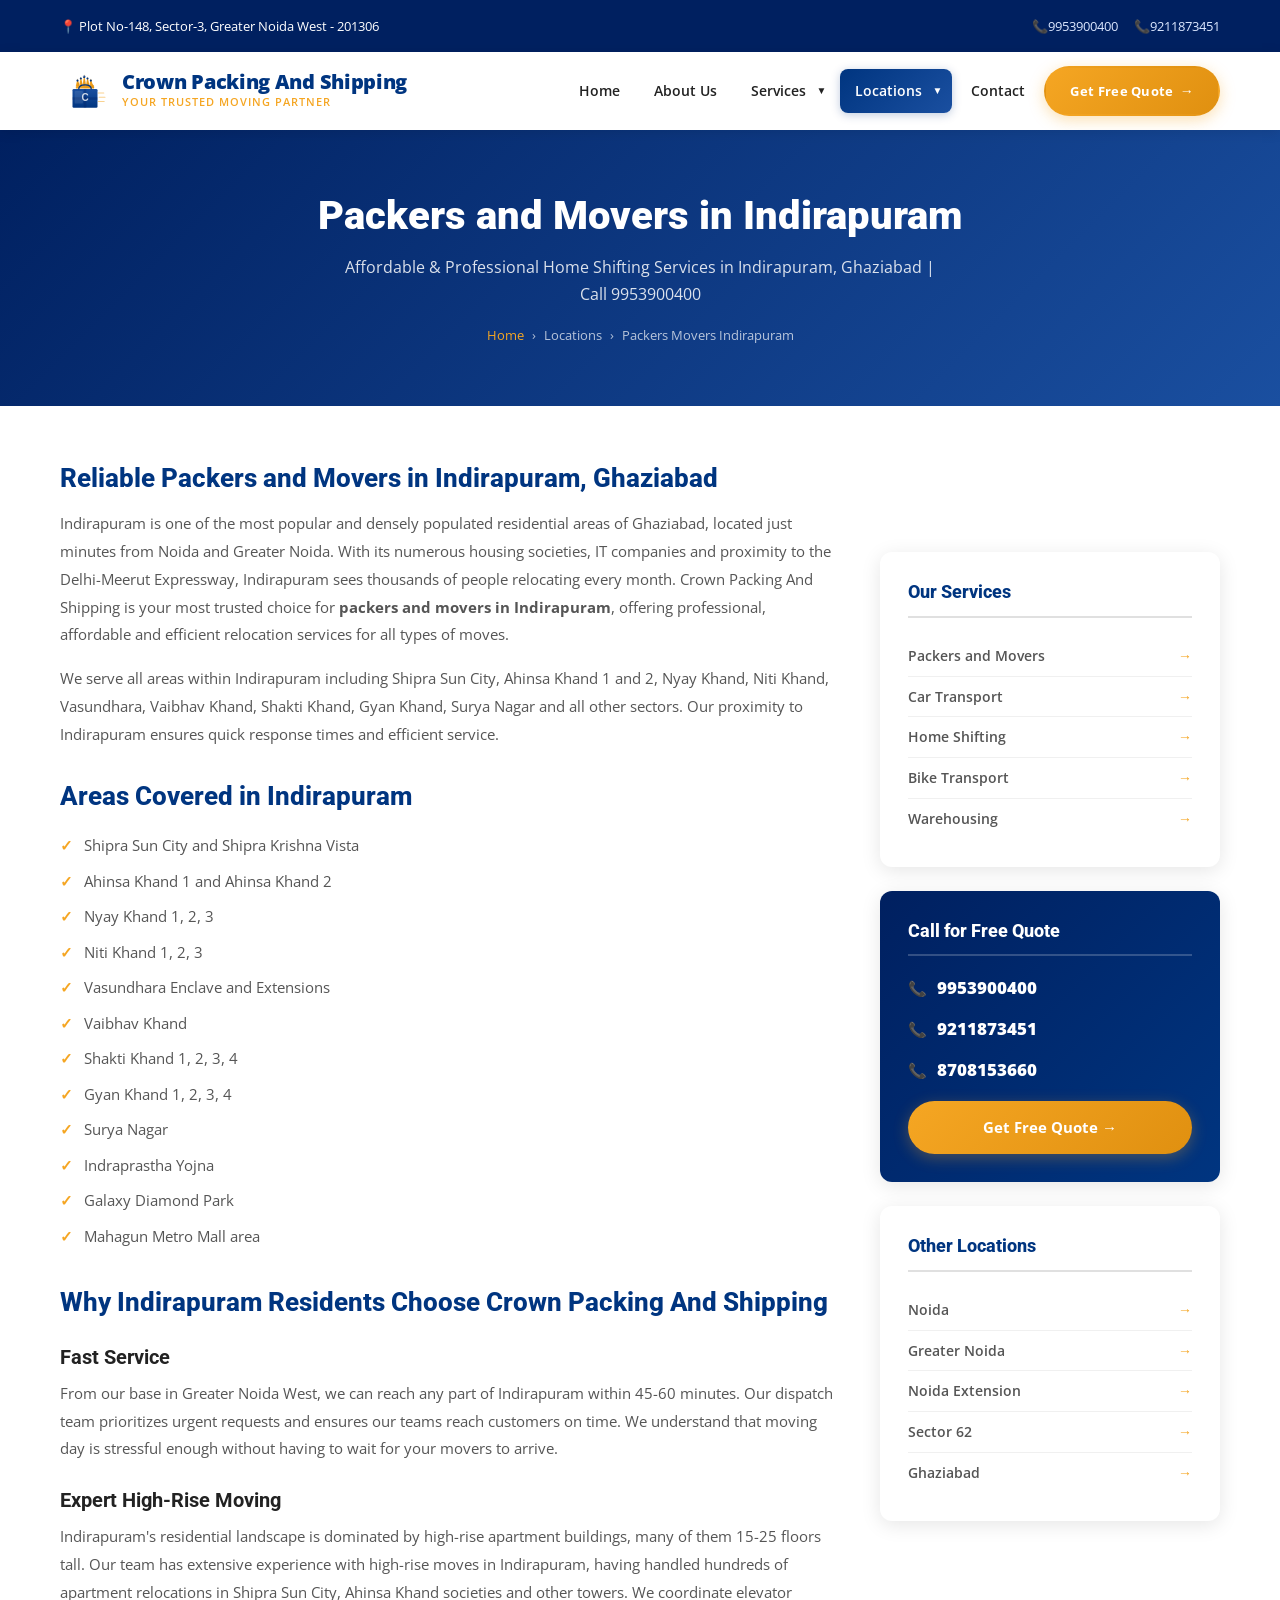
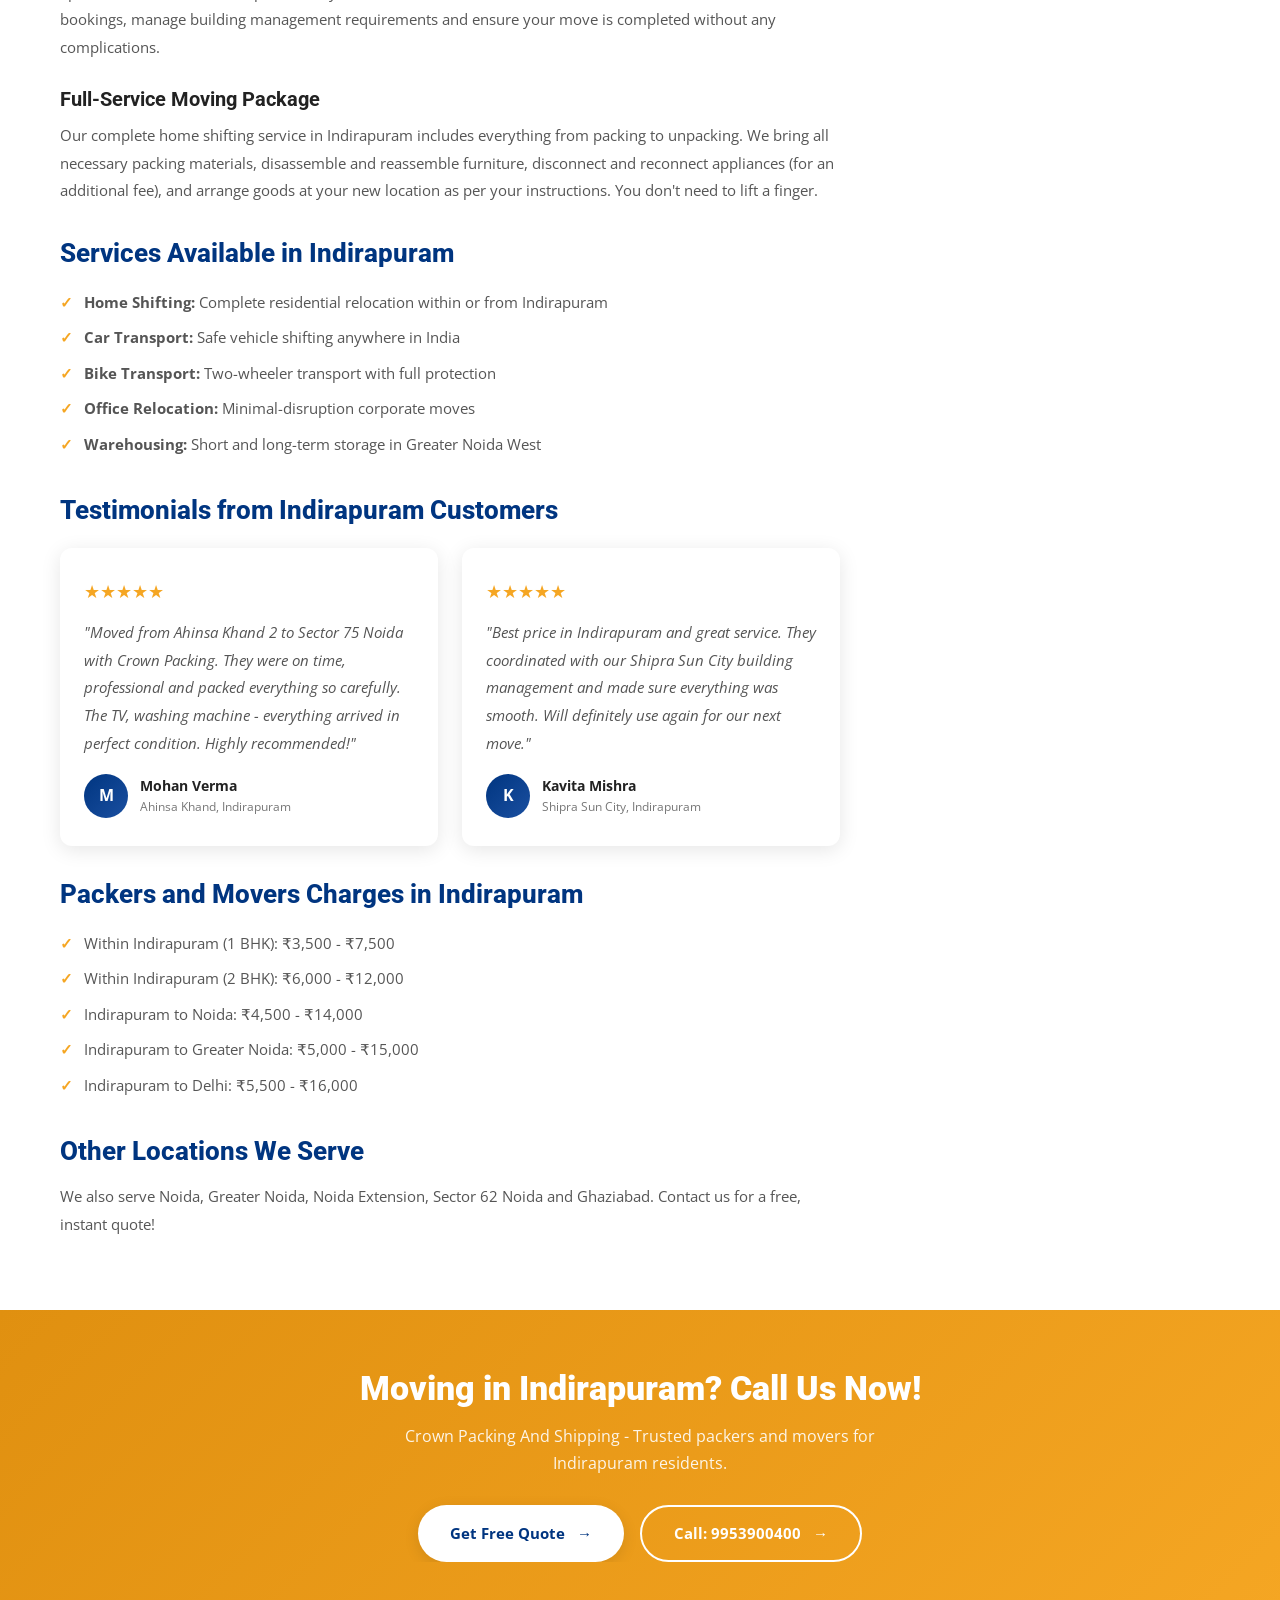
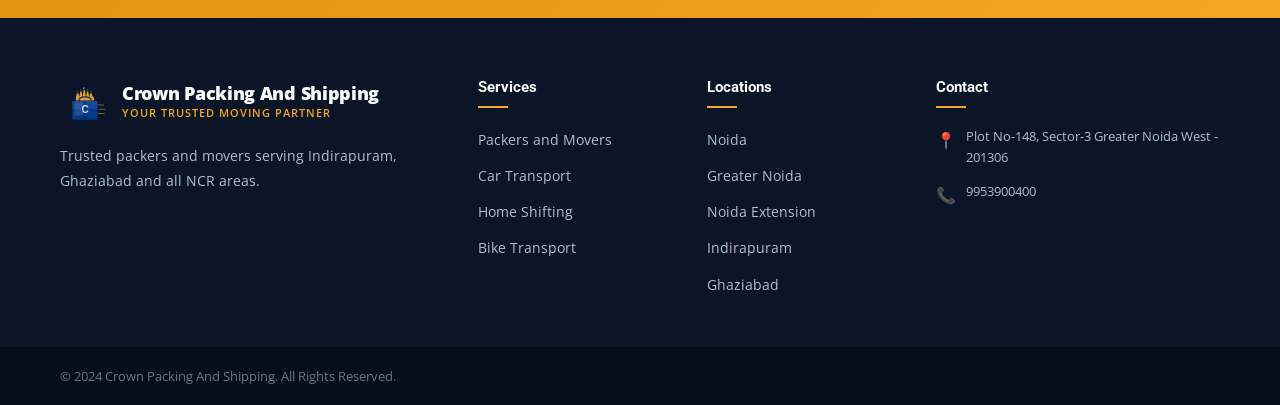
<file: locations/packers-movers-indirapuram.html>
<!DOCTYPE html>
<html lang="en">
<head>
  <meta charset="UTF-8">
  <meta name="viewport" content="width=device-width, initial-scale=1.0">
  <title>Packers and Movers in Indirapuram | Crown Packing And Shipping</title>
  <meta name="description" content="Reliable and affordable packers and movers in Indirapuram, Ghaziabad. Crown Packing And Shipping offers home shifting, car & bike transport. Call 9953900400 for free quote.">
  <meta name="keywords" content="packers movers Indirapuram, home shifting Indirapuram, moving company Indirapuram Ghaziabad, Shipra Sun City packers movers, Ahinsa Khand shifting">
  <meta name="robots" content="index, follow">
  <link rel="canonical" href="https://crownpackingshipping.com/locations/packers-movers-indirapuram.html">
  <link rel="icon" type="image/svg+xml" href="../images/favicon.svg">
  <link rel="stylesheet" href="../css/style.css">
</head>
<body>
  <div class="top-bar"><div class="container"><div class="top-bar-left"><span class="loc-icon">Plot No-148, Sector-3, Greater Noida West - 201306</span></div><div class="top-bar-right"><a href="tel:9953900400" class="phone-icon">9953900400</a><a href="tel:9211873451" class="phone-icon">9211873451</a></div></div></div>

  <header class="site-header">
    <div class="container">
      <div class="header-inner">
        <a href="../index.html" class="logo"><img src="../images/logo.svg" alt="Crown Packing Logo" class="logo-image"><div class="logo-text"><div class="company-name">Crown Packing And Shipping</div><div class="tagline">Your Trusted Moving Partner</div></div></a>
        <nav class="main-nav">
          <ul>
            <li><a href="../index.html">Home</a></li>
            <li><a href="../about.html">About Us</a></li>
            <li class="has-dropdown"><a href="#">Services</a>
              <ul class="dropdown">
                <li><a href="../services/packers-and-movers.html">Packers and Movers</a></li>
                <li><a href="../services/car-transport.html">Car Transport Service</a></li>
                <li><a href="../services/home-shifting.html">Home Shifting Services</a></li>
                <li><a href="../services/bike-transport.html">Bike Transport Service</a></li>
                <li><a href="../services/warehousing.html">Warehousing Services</a></li>
                <li><a href="../services/logistics.html">Logistics Services</a></li>
              </ul>
            </li>
            <li class="has-dropdown"><a href="#" class="active">Locations</a>
              <ul class="dropdown">
                <li><a href="packers-movers-noida.html">Packers Movers Noida</a></li>
                <li><a href="packers-movers-greater-noida.html">Packers Movers Greater Noida</a></li>
                <li><a href="packers-movers-noida-extension.html">Packers Movers Noida Extension</a></li>
                <li><a href="packers-movers-sector-62.html">Packers Movers Sector 62</a></li>
                <li><a href="packers-movers-indirapuram.html">Packers Movers Indirapuram</a></li>
                <li><a href="packers-movers-ghaziabad.html">Packers Movers Ghaziabad</a></li>
              </ul>
            </li>
            <li><a href="../contact.html">Contact</a></li>
            <li><a href="../contact.html" class="btn-cta">Get Free Quote</a></li>
          </ul>
        </nav>
        <div class="hamburger"><span></span><span></span><span></span></div>
      </div>
    </div>
  </header>

  <div class="page-banner">
    <div class="container">
      <h1>Packers and Movers in Indirapuram</h1>
      <p>Affordable & Professional Home Shifting Services in Indirapuram, Ghaziabad | Call 9953900400</p>
      <div class="breadcrumb"><a href="../index.html">Home</a><span>Locations</span><span>Packers Movers Indirapuram</span></div>
    </div>
  </div>

  <section class="page-content">
    <div class="container">
      <div class="content-wrap">
        <div class="main-content">
          <h2>Reliable Packers and Movers in Indirapuram, Ghaziabad</h2>
          <p>Indirapuram is one of the most popular and densely populated residential areas of Ghaziabad, located just minutes from Noida and Greater Noida. With its numerous housing societies, IT companies and proximity to the Delhi-Meerut Expressway, Indirapuram sees thousands of people relocating every month. Crown Packing And Shipping is your most trusted choice for <strong>packers and movers in Indirapuram</strong>, offering professional, affordable and efficient relocation services for all types of moves.</p>
          <p>We serve all areas within Indirapuram including Shipra Sun City, Ahinsa Khand 1 and 2, Nyay Khand, Niti Khand, Vasundhara, Vaibhav Khand, Shakti Khand, Gyan Khand, Surya Nagar and all other sectors. Our proximity to Indirapuram ensures quick response times and efficient service.</p>

          <h2>Areas Covered in Indirapuram</h2>
          <ul>
            <li>Shipra Sun City and Shipra Krishna Vista</li>
            <li>Ahinsa Khand 1 and Ahinsa Khand 2</li>
            <li>Nyay Khand 1, 2, 3</li>
            <li>Niti Khand 1, 2, 3</li>
            <li>Vasundhara Enclave and Extensions</li>
            <li>Vaibhav Khand</li>
            <li>Shakti Khand 1, 2, 3, 4</li>
            <li>Gyan Khand 1, 2, 3, 4</li>
            <li>Surya Nagar</li>
            <li>Indraprastha Yojna</li>
            <li>Galaxy Diamond Park</li>
            <li>Mahagun Metro Mall area</li>
          </ul>

          <h2>Why Indirapuram Residents Choose Crown Packing And Shipping</h2>

          <h3>Fast Service</h3>
          <p>From our base in Greater Noida West, we can reach any part of Indirapuram within 45-60 minutes. Our dispatch team prioritizes urgent requests and ensures our teams reach customers on time. We understand that moving day is stressful enough without having to wait for your movers to arrive.</p>

          <h3>Expert High-Rise Moving</h3>
          <p>Indirapuram's residential landscape is dominated by high-rise apartment buildings, many of them 15-25 floors tall. Our team has extensive experience with high-rise moves in Indirapuram, having handled hundreds of apartment relocations in Shipra Sun City, Ahinsa Khand societies and other towers. We coordinate elevator bookings, manage building management requirements and ensure your move is completed without any complications.</p>

          <h3>Full-Service Moving Package</h3>
          <p>Our complete <a href="../services/home-shifting.html">home shifting service</a> in Indirapuram includes everything from packing to unpacking. We bring all necessary packing materials, disassemble and reassemble furniture, disconnect and reconnect appliances (for an additional fee), and arrange goods at your new location as per your instructions. You don't need to lift a finger.</p>

          <h2>Services Available in Indirapuram</h2>
          <ul>
            <li><strong>Home Shifting:</strong> Complete residential relocation within or from Indirapuram</li>
            <li><strong>Car Transport:</strong> Safe vehicle shifting anywhere in India</li>
            <li><strong>Bike Transport:</strong> Two-wheeler transport with full protection</li>
            <li><strong>Office Relocation:</strong> Minimal-disruption corporate moves</li>
            <li><strong>Warehousing:</strong> Short and long-term storage in Greater Noida West</li>
          </ul>

          <h2>Testimonials from Indirapuram Customers</h2>
          <div class="testimonials-grid" style="margin-top:20px;">
            <div class="testimonial-card">
              <div class="stars">★★★★★</div>
              <p>"Moved from Ahinsa Khand 2 to Sector 75 Noida with Crown Packing. They were on time, professional and packed everything so carefully. The TV, washing machine - everything arrived in perfect condition. Highly recommended!"</p>
              <div class="testimonial-author"><div class="author-avatar">M</div><div><div class="author-name">Mohan Verma</div><div class="author-location">Ahinsa Khand, Indirapuram</div></div></div>
            </div>
            <div class="testimonial-card">
              <div class="stars">★★★★★</div>
              <p>"Best price in Indirapuram and great service. They coordinated with our Shipra Sun City building management and made sure everything was smooth. Will definitely use again for our next move."</p>
              <div class="testimonial-author"><div class="author-avatar">K</div><div><div class="author-name">Kavita Mishra</div><div class="author-location">Shipra Sun City, Indirapuram</div></div></div>
            </div>
          </div>

          <h2>Packers and Movers Charges in Indirapuram</h2>
          <ul>
            <li>Within Indirapuram (1 BHK): ₹3,500 - ₹7,500</li>
            <li>Within Indirapuram (2 BHK): ₹6,000 - ₹12,000</li>
            <li>Indirapuram to Noida: ₹4,500 - ₹14,000</li>
            <li>Indirapuram to Greater Noida: ₹5,000 - ₹15,000</li>
            <li>Indirapuram to Delhi: ₹5,500 - ₹16,000</li>
          </ul>

          <h2>Other Locations We Serve</h2>
          <p>We also serve <a href="packers-movers-noida.html">Noida</a>, <a href="packers-movers-greater-noida.html">Greater Noida</a>, <a href="packers-movers-noida-extension.html">Noida Extension</a>, <a href="packers-movers-sector-62.html">Sector 62 Noida</a> and <a href="packers-movers-ghaziabad.html">Ghaziabad</a>. <a href="../contact.html">Contact us for a free, instant quote!</a></p>
        </div>

        <div class="sidebar">
          <div class="sidebar-card">
            <h3>Our Services</h3>
            <ul class="sidebar-services">
              <li><a href="../services/packers-and-movers.html">Packers and Movers</a></li>
              <li><a href="../services/car-transport.html">Car Transport</a></li>
              <li><a href="../services/home-shifting.html">Home Shifting</a></li>
              <li><a href="../services/bike-transport.html">Bike Transport</a></li>
              <li><a href="../services/warehousing.html">Warehousing</a></li>
            </ul>
          </div>
          <div class="sidebar-card sidebar-contact">
            <h3>Call for Free Quote</h3>
            <div class="sidebar-phone"><span>📞</span><a href="tel:9953900400">9953900400</a></div>
            <div class="sidebar-phone"><span>📞</span><a href="tel:9211873451">9211873451</a></div>
            <div class="sidebar-phone"><span>📞</span><a href="tel:8708153660">8708153660</a></div>
            <a href="../contact.html" class="btn btn-secondary" style="display:block;margin-top:16px;text-align:center;">Get Free Quote</a>
          </div>
          <div class="sidebar-card">
            <h3>Other Locations</h3>
            <ul class="sidebar-services">
              <li><a href="packers-movers-noida.html">Noida</a></li>
              <li><a href="packers-movers-greater-noida.html">Greater Noida</a></li>
              <li><a href="packers-movers-noida-extension.html">Noida Extension</a></li>
              <li><a href="packers-movers-sector-62.html">Sector 62</a></li>
              <li><a href="packers-movers-ghaziabad.html">Ghaziabad</a></li>
            </ul>
          </div>
        </div>
      </div>
    </div>
  </section>

  <div class="cta-banner">
    <div class="container">
      <h2>Moving in Indirapuram? Call Us Now!</h2>
      <p>Crown Packing And Shipping - Trusted packers and movers for Indirapuram residents.</p>
      <div style="display:flex;gap:16px;justify-content:center;flex-wrap:wrap;">
        <a href="../contact.html" class="btn btn-white">Get Free Quote</a>
        <a href="tel:9953900400" class="btn btn-outline" style="color:#fff;border-color:#fff;">Call: 9953900400</a>
      </div>
    </div>
  </div>

  <footer class="site-footer">
    <div class="footer-top"><div class="container"><div class="footer-grid">
      <div class="footer-brand"><div class="logo"><img src="../images/logo.svg" alt="Crown Packing Logo" class="logo-image"><div class="logo-text"><div class="company-name">Crown Packing And Shipping</div><div class="tagline">Your Trusted Moving Partner</div></div></div><p>Trusted packers and movers serving Indirapuram, Ghaziabad and all NCR areas.</p></div>
      <div class="footer-col"><h4>Services</h4><ul><li><a href="../services/packers-and-movers.html">Packers and Movers</a></li><li><a href="../services/car-transport.html">Car Transport</a></li><li><a href="../services/home-shifting.html">Home Shifting</a></li><li><a href="../services/bike-transport.html">Bike Transport</a></li></ul></div>
      <div class="footer-col"><h4>Locations</h4><ul><li><a href="packers-movers-noida.html">Noida</a></li><li><a href="packers-movers-greater-noida.html">Greater Noida</a></li><li><a href="packers-movers-noida-extension.html">Noida Extension</a></li><li><a href="packers-movers-indirapuram.html">Indirapuram</a></li><li><a href="packers-movers-ghaziabad.html">Ghaziabad</a></li></ul></div>
      <div class="footer-col"><h4>Contact</h4><div class="footer-contact-item"><span class="fci-icon">📍</span><span>Plot No-148, Sector-3 Greater Noida West - 201306</span></div><div class="footer-contact-item"><span class="fci-icon">📞</span><span><a href="tel:9953900400" style="color:#b0becc;">9953900400</a></span></div></div>
    </div></div></div>
    <div class="footer-bottom"><div class="container"><p>&copy; 2024 Crown Packing And Shipping. All Rights Reserved.</p></div></div>
  </footer>
  <button id="backToTop" style="display:none;position:fixed;bottom:28px;right:28px;width:44px;height:44px;background:var(--primary);color:#fff;border:none;border-radius:50%;cursor:pointer;font-size:20px;align-items:center;justify-content:center;box-shadow:0 4px 14px rgba(0,53,128,0.4);z-index:999;">↑</button>
  <script src="../js/main.js"></script>
</body>
</html>
</file>
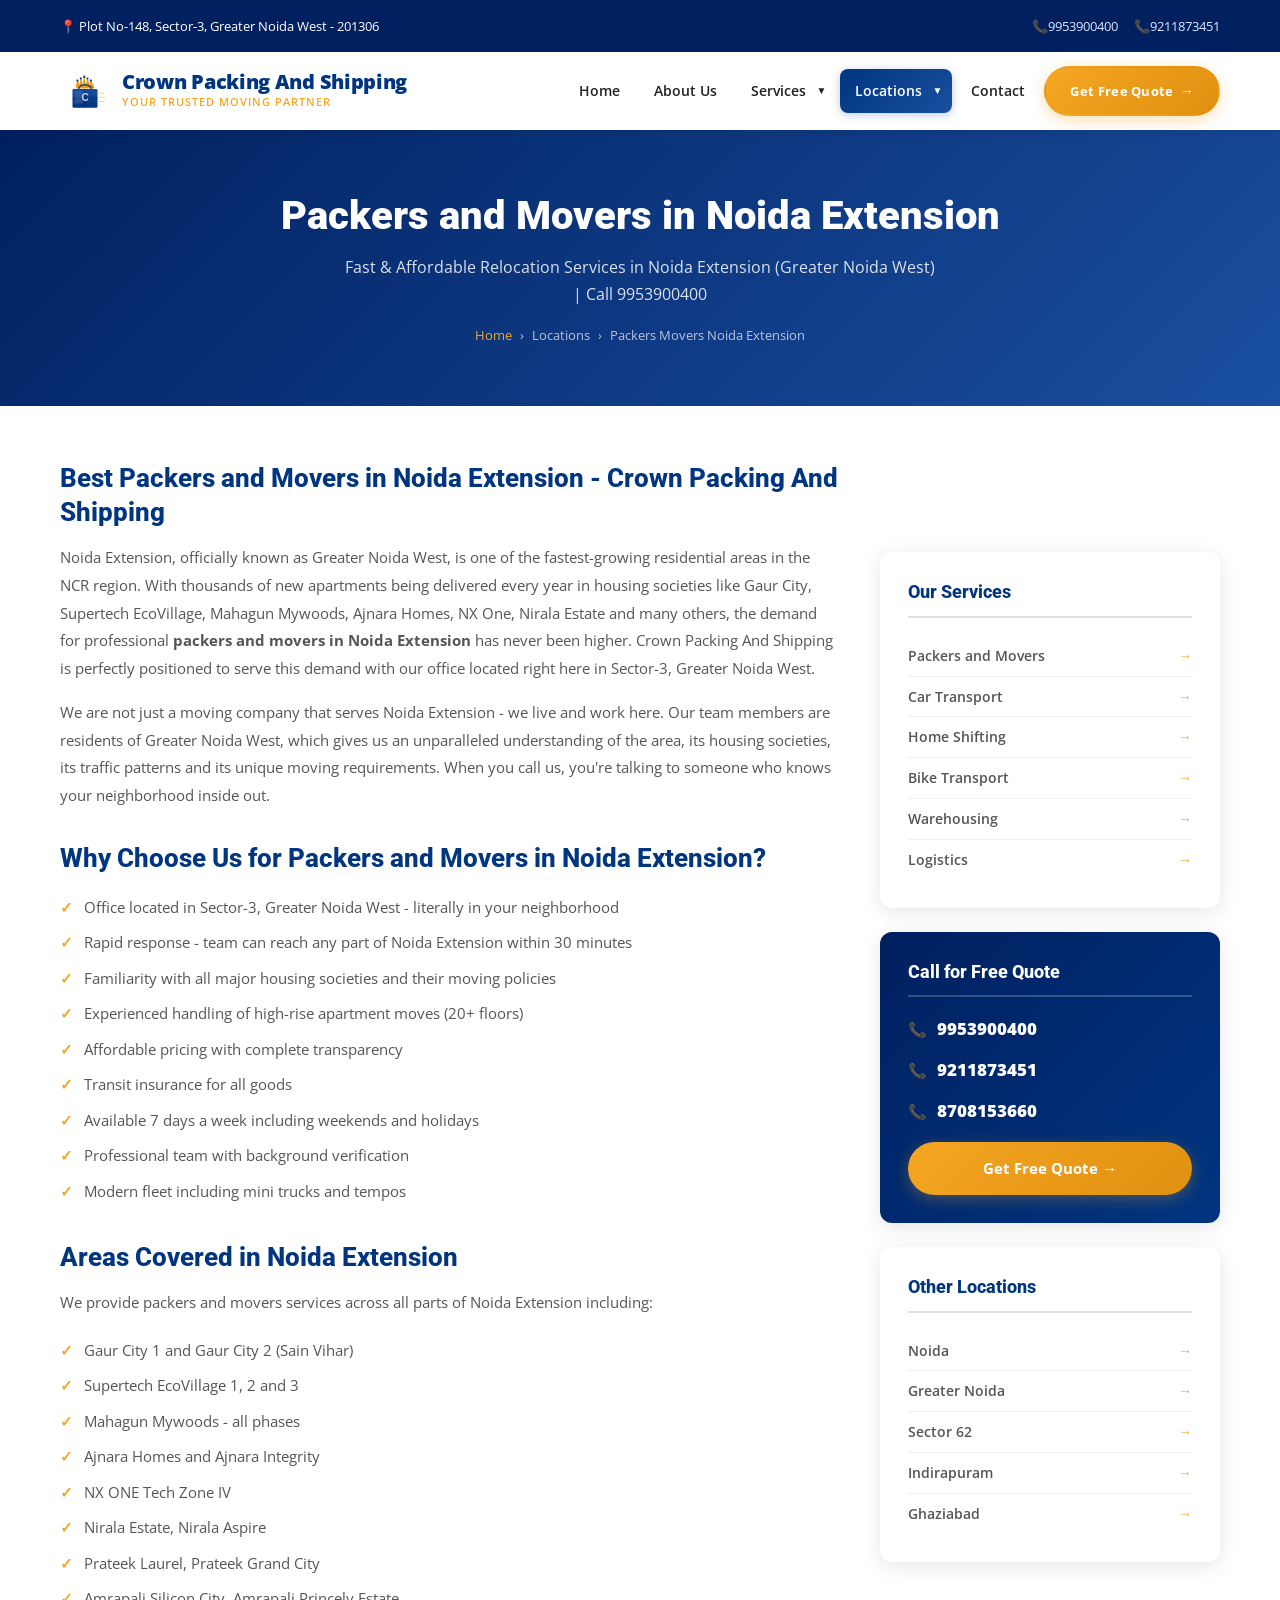
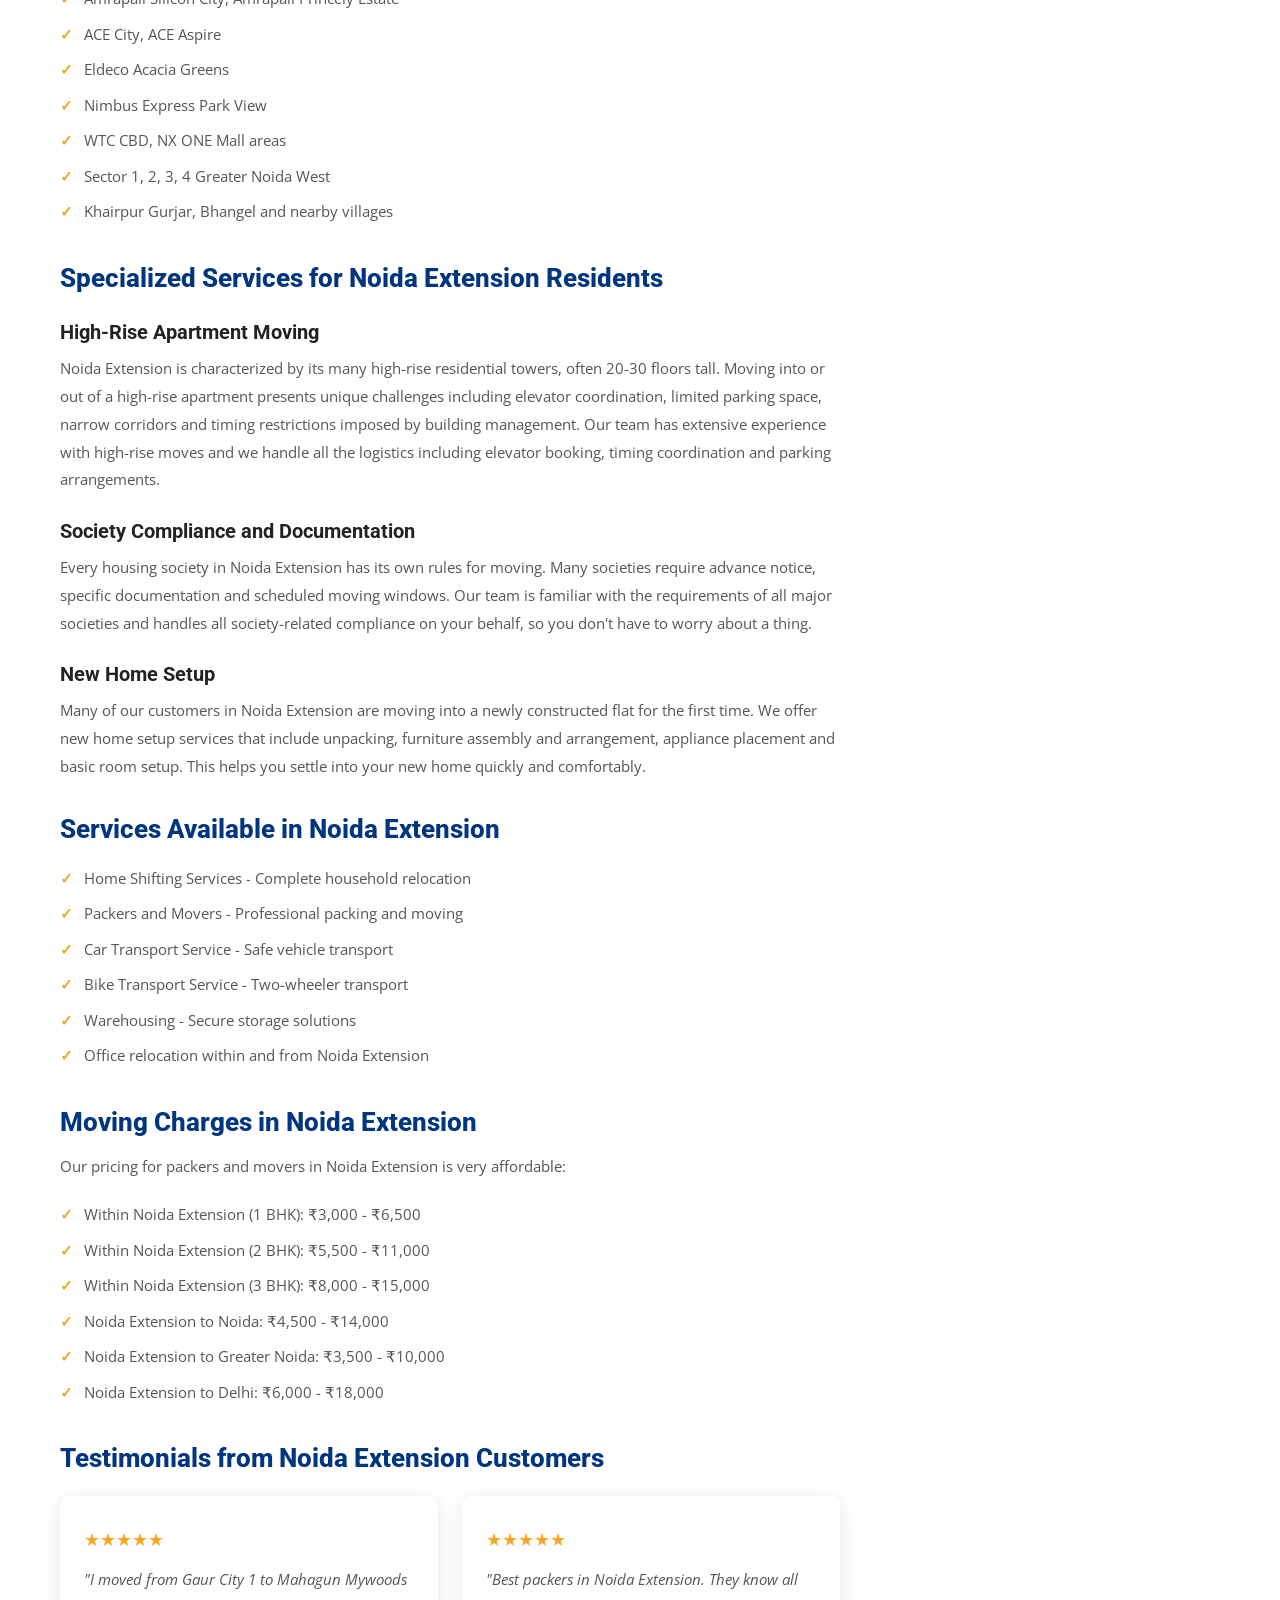
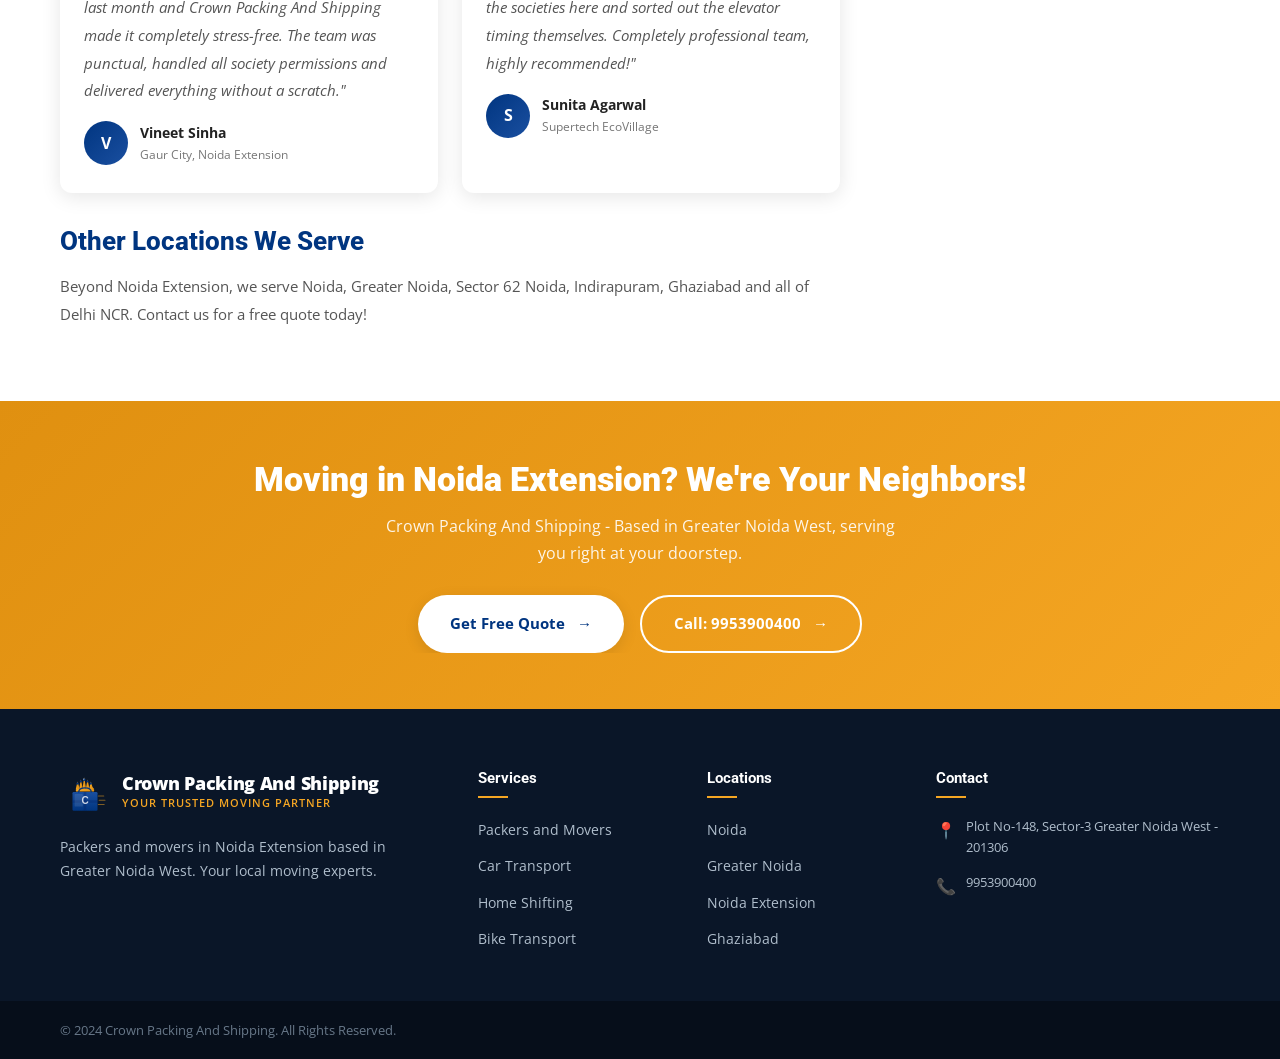
<file: locations/packers-movers-noida-extension.html>
<!DOCTYPE html>
<html lang="en">
<head>
  <meta charset="UTF-8">
  <meta name="viewport" content="width=device-width, initial-scale=1.0">
  <title>Packers and Movers in Noida Extension | Crown Packing And Shipping</title>
  <meta name="description" content="Reliable packers and movers in Noida Extension (Greater Noida West). Crown Packing And Shipping offers fast home shifting, car and bike transport. Call 9953900400 for free quote.">
  <meta name="keywords" content="packers movers Noida Extension, home shifting Noida Extension, Greater Noida West movers, Gaur City packers movers, moving company Noida Extension">
  <meta name="robots" content="index, follow">
  <link rel="canonical" href="https://crownpackingshipping.com/locations/packers-movers-noida-extension.html">
  <link rel="icon" type="image/svg+xml" href="../images/favicon.svg">
  <link rel="stylesheet" href="../css/style.css">
</head>
<body>
  <div class="top-bar"><div class="container"><div class="top-bar-left"><span class="loc-icon">Plot No-148, Sector-3, Greater Noida West - 201306</span></div><div class="top-bar-right"><a href="tel:9953900400" class="phone-icon">9953900400</a><a href="tel:9211873451" class="phone-icon">9211873451</a></div></div></div>

  <header class="site-header">
    <div class="container">
      <div class="header-inner">
        <a href="../index.html" class="logo"><img src="../images/logo.svg" alt="Crown Packing Logo" class="logo-image"><div class="logo-text"><div class="company-name">Crown Packing And Shipping</div><div class="tagline">Your Trusted Moving Partner</div></div></a>
        <nav class="main-nav">
          <ul>
            <li><a href="../index.html">Home</a></li>
            <li><a href="../about.html">About Us</a></li>
            <li class="has-dropdown"><a href="#">Services</a>
              <ul class="dropdown">
                <li><a href="../services/packers-and-movers.html">Packers and Movers</a></li>
                <li><a href="../services/car-transport.html">Car Transport Service</a></li>
                <li><a href="../services/home-shifting.html">Home Shifting Services</a></li>
                <li><a href="../services/bike-transport.html">Bike Transport Service</a></li>
                <li><a href="../services/warehousing.html">Warehousing Services</a></li>
                <li><a href="../services/logistics.html">Logistics Services</a></li>
              </ul>
            </li>
            <li class="has-dropdown"><a href="#" class="active">Locations</a>
              <ul class="dropdown">
                <li><a href="packers-movers-noida.html">Packers Movers Noida</a></li>
                <li><a href="packers-movers-greater-noida.html">Packers Movers Greater Noida</a></li>
                <li><a href="packers-movers-noida-extension.html">Packers Movers Noida Extension</a></li>
                <li><a href="packers-movers-sector-62.html">Packers Movers Sector 62</a></li>
                <li><a href="packers-movers-indirapuram.html">Packers Movers Indirapuram</a></li>
                <li><a href="packers-movers-ghaziabad.html">Packers Movers Ghaziabad</a></li>
              </ul>
            </li>
            <li><a href="../contact.html">Contact</a></li>
            <li><a href="../contact.html" class="btn-cta">Get Free Quote</a></li>
          </ul>
        </nav>
        <div class="hamburger"><span></span><span></span><span></span></div>
      </div>
    </div>
  </header>

  <div class="page-banner">
    <div class="container">
      <h1>Packers and Movers in Noida Extension</h1>
      <p>Fast & Affordable Relocation Services in Noida Extension (Greater Noida West) | Call 9953900400</p>
      <div class="breadcrumb"><a href="../index.html">Home</a><span>Locations</span><span>Packers Movers Noida Extension</span></div>
    </div>
  </div>

  <section class="page-content">
    <div class="container">
      <div class="content-wrap">
        <div class="main-content">
          <h2>Best Packers and Movers in Noida Extension - Crown Packing And Shipping</h2>
          <p>Noida Extension, officially known as Greater Noida West, is one of the fastest-growing residential areas in the NCR region. With thousands of new apartments being delivered every year in housing societies like Gaur City, Supertech EcoVillage, Mahagun Mywoods, Ajnara Homes, NX One, Nirala Estate and many others, the demand for professional <strong>packers and movers in Noida Extension</strong> has never been higher. Crown Packing And Shipping is perfectly positioned to serve this demand with our office located right here in Sector-3, Greater Noida West.</p>
          <p>We are not just a moving company that serves Noida Extension - we live and work here. Our team members are residents of Greater Noida West, which gives us an unparalleled understanding of the area, its housing societies, its traffic patterns and its unique moving requirements. When you call us, you're talking to someone who knows your neighborhood inside out.</p>

          <h2>Why Choose Us for Packers and Movers in Noida Extension?</h2>
          <ul>
            <li>Office located in Sector-3, Greater Noida West - literally in your neighborhood</li>
            <li>Rapid response - team can reach any part of Noida Extension within 30 minutes</li>
            <li>Familiarity with all major housing societies and their moving policies</li>
            <li>Experienced handling of high-rise apartment moves (20+ floors)</li>
            <li>Affordable pricing with complete transparency</li>
            <li>Transit insurance for all goods</li>
            <li>Available 7 days a week including weekends and holidays</li>
            <li>Professional team with background verification</li>
            <li>Modern fleet including mini trucks and tempos</li>
          </ul>

          <h2>Areas Covered in Noida Extension</h2>
          <p>We provide packers and movers services across all parts of Noida Extension including:</p>
          <ul>
            <li>Gaur City 1 and Gaur City 2 (Sain Vihar)</li>
            <li>Supertech EcoVillage 1, 2 and 3</li>
            <li>Mahagun Mywoods - all phases</li>
            <li>Ajnara Homes and Ajnara Integrity</li>
            <li>NX ONE Tech Zone IV</li>
            <li>Nirala Estate, Nirala Aspire</li>
            <li>Prateek Laurel, Prateek Grand City</li>
            <li>Amrapali Silicon City, Amrapali Princely Estate</li>
            <li>ACE City, ACE Aspire</li>
            <li>Eldeco Acacia Greens</li>
            <li>Nimbus Express Park View</li>
            <li>WTC CBD, NX ONE Mall areas</li>
            <li>Sector 1, 2, 3, 4 Greater Noida West</li>
            <li>Khairpur Gurjar, Bhangel and nearby villages</li>
          </ul>

          <h2>Specialized Services for Noida Extension Residents</h2>

          <h3>High-Rise Apartment Moving</h3>
          <p>Noida Extension is characterized by its many high-rise residential towers, often 20-30 floors tall. Moving into or out of a high-rise apartment presents unique challenges including elevator coordination, limited parking space, narrow corridors and timing restrictions imposed by building management. Our team has extensive experience with high-rise moves and we handle all the logistics including elevator booking, timing coordination and parking arrangements.</p>

          <h3>Society Compliance and Documentation</h3>
          <p>Every housing society in Noida Extension has its own rules for moving. Many societies require advance notice, specific documentation and scheduled moving windows. Our team is familiar with the requirements of all major societies and handles all society-related compliance on your behalf, so you don't have to worry about a thing.</p>

          <h3>New Home Setup</h3>
          <p>Many of our customers in Noida Extension are moving into a newly constructed flat for the first time. We offer new home setup services that include unpacking, furniture assembly and arrangement, appliance placement and basic room setup. This helps you settle into your new home quickly and comfortably.</p>

          <h2>Services Available in Noida Extension</h2>
          <ul>
            <li><a href="../services/home-shifting.html">Home Shifting Services</a> - Complete household relocation</li>
            <li><a href="../services/packers-and-movers.html">Packers and Movers</a> - Professional packing and moving</li>
            <li><a href="../services/car-transport.html">Car Transport Service</a> - Safe vehicle transport</li>
            <li><a href="../services/bike-transport.html">Bike Transport Service</a> - Two-wheeler transport</li>
            <li><a href="../services/warehousing.html">Warehousing</a> - Secure storage solutions</li>
            <li>Office relocation within and from Noida Extension</li>
          </ul>

          <h2>Moving Charges in Noida Extension</h2>
          <p>Our pricing for packers and movers in Noida Extension is very affordable:</p>
          <ul>
            <li>Within Noida Extension (1 BHK): ₹3,000 - ₹6,500</li>
            <li>Within Noida Extension (2 BHK): ₹5,500 - ₹11,000</li>
            <li>Within Noida Extension (3 BHK): ₹8,000 - ₹15,000</li>
            <li>Noida Extension to Noida: ₹4,500 - ₹14,000</li>
            <li>Noida Extension to Greater Noida: ₹3,500 - ₹10,000</li>
            <li>Noida Extension to Delhi: ₹6,000 - ₹18,000</li>
          </ul>

          <h2>Testimonials from Noida Extension Customers</h2>
          <div class="testimonials-grid" style="margin-top:20px;">
            <div class="testimonial-card">
              <div class="stars">★★★★★</div>
              <p>"I moved from Gaur City 1 to Mahagun Mywoods last month and Crown Packing And Shipping made it completely stress-free. The team was punctual, handled all society permissions and delivered everything without a scratch."</p>
              <div class="testimonial-author"><div class="author-avatar">V</div><div><div class="author-name">Vineet Sinha</div><div class="author-location">Gaur City, Noida Extension</div></div></div>
            </div>
            <div class="testimonial-card">
              <div class="stars">★★★★★</div>
              <p>"Best packers in Noida Extension. They know all the societies here and sorted out the elevator timing themselves. Completely professional team, highly recommended!"</p>
              <div class="testimonial-author"><div class="author-avatar">S</div><div><div class="author-name">Sunita Agarwal</div><div class="author-location">Supertech EcoVillage</div></div></div>
            </div>
          </div>

          <h2>Other Locations We Serve</h2>
          <p>Beyond Noida Extension, we serve <a href="packers-movers-noida.html">Noida</a>, <a href="packers-movers-greater-noida.html">Greater Noida</a>, <a href="packers-movers-sector-62.html">Sector 62 Noida</a>, <a href="packers-movers-indirapuram.html">Indirapuram</a>, <a href="packers-movers-ghaziabad.html">Ghaziabad</a> and all of Delhi NCR. <a href="../contact.html">Contact us for a free quote today!</a></p>
        </div>

        <div class="sidebar">
          <div class="sidebar-card">
            <h3>Our Services</h3>
            <ul class="sidebar-services">
              <li><a href="../services/packers-and-movers.html">Packers and Movers</a></li>
              <li><a href="../services/car-transport.html">Car Transport</a></li>
              <li><a href="../services/home-shifting.html">Home Shifting</a></li>
              <li><a href="../services/bike-transport.html">Bike Transport</a></li>
              <li><a href="../services/warehousing.html">Warehousing</a></li>
              <li><a href="../services/logistics.html">Logistics</a></li>
            </ul>
          </div>
          <div class="sidebar-card sidebar-contact">
            <h3>Call for Free Quote</h3>
            <div class="sidebar-phone"><span>📞</span><a href="tel:9953900400">9953900400</a></div>
            <div class="sidebar-phone"><span>📞</span><a href="tel:9211873451">9211873451</a></div>
            <div class="sidebar-phone"><span>📞</span><a href="tel:8708153660">8708153660</a></div>
            <a href="../contact.html" class="btn btn-secondary" style="display:block;margin-top:16px;text-align:center;">Get Free Quote</a>
          </div>
          <div class="sidebar-card">
            <h3>Other Locations</h3>
            <ul class="sidebar-services">
              <li><a href="packers-movers-noida.html">Noida</a></li>
              <li><a href="packers-movers-greater-noida.html">Greater Noida</a></li>
              <li><a href="packers-movers-sector-62.html">Sector 62</a></li>
              <li><a href="packers-movers-indirapuram.html">Indirapuram</a></li>
              <li><a href="packers-movers-ghaziabad.html">Ghaziabad</a></li>
            </ul>
          </div>
        </div>
      </div>
    </div>
  </section>

  <div class="cta-banner">
    <div class="container">
      <h2>Moving in Noida Extension? We're Your Neighbors!</h2>
      <p>Crown Packing And Shipping - Based in Greater Noida West, serving you right at your doorstep.</p>
      <div style="display:flex;gap:16px;justify-content:center;flex-wrap:wrap;">
        <a href="../contact.html" class="btn btn-white">Get Free Quote</a>
        <a href="tel:9953900400" class="btn btn-outline" style="color:#fff;border-color:#fff;">Call: 9953900400</a>
      </div>
    </div>
  </div>

  <footer class="site-footer">
    <div class="footer-top"><div class="container"><div class="footer-grid">
      <div class="footer-brand"><div class="logo"><img src="../images/logo.svg" alt="Crown Packing Logo" class="logo-image"><div class="logo-text"><div class="company-name">Crown Packing And Shipping</div><div class="tagline">Your Trusted Moving Partner</div></div></div><p>Packers and movers in Noida Extension based in Greater Noida West. Your local moving experts.</p></div>
      <div class="footer-col"><h4>Services</h4><ul><li><a href="../services/packers-and-movers.html">Packers and Movers</a></li><li><a href="../services/car-transport.html">Car Transport</a></li><li><a href="../services/home-shifting.html">Home Shifting</a></li><li><a href="../services/bike-transport.html">Bike Transport</a></li></ul></div>
      <div class="footer-col"><h4>Locations</h4><ul><li><a href="packers-movers-noida.html">Noida</a></li><li><a href="packers-movers-greater-noida.html">Greater Noida</a></li><li><a href="packers-movers-noida-extension.html">Noida Extension</a></li><li><a href="packers-movers-ghaziabad.html">Ghaziabad</a></li></ul></div>
      <div class="footer-col"><h4>Contact</h4><div class="footer-contact-item"><span class="fci-icon">📍</span><span>Plot No-148, Sector-3 Greater Noida West - 201306</span></div><div class="footer-contact-item"><span class="fci-icon">📞</span><span><a href="tel:9953900400" style="color:#b0becc;">9953900400</a></span></div></div>
    </div></div></div>
    <div class="footer-bottom"><div class="container"><p>&copy; 2024 Crown Packing And Shipping. All Rights Reserved.</p></div></div>
  </footer>
  <button id="backToTop" style="display:none;position:fixed;bottom:28px;right:28px;width:44px;height:44px;background:var(--primary);color:#fff;border:none;border-radius:50%;cursor:pointer;font-size:20px;align-items:center;justify-content:center;box-shadow:0 4px 14px rgba(0,53,128,0.4);z-index:999;">↑</button>
  <script src="../js/main.js"></script>
</body>
</html>
</file>
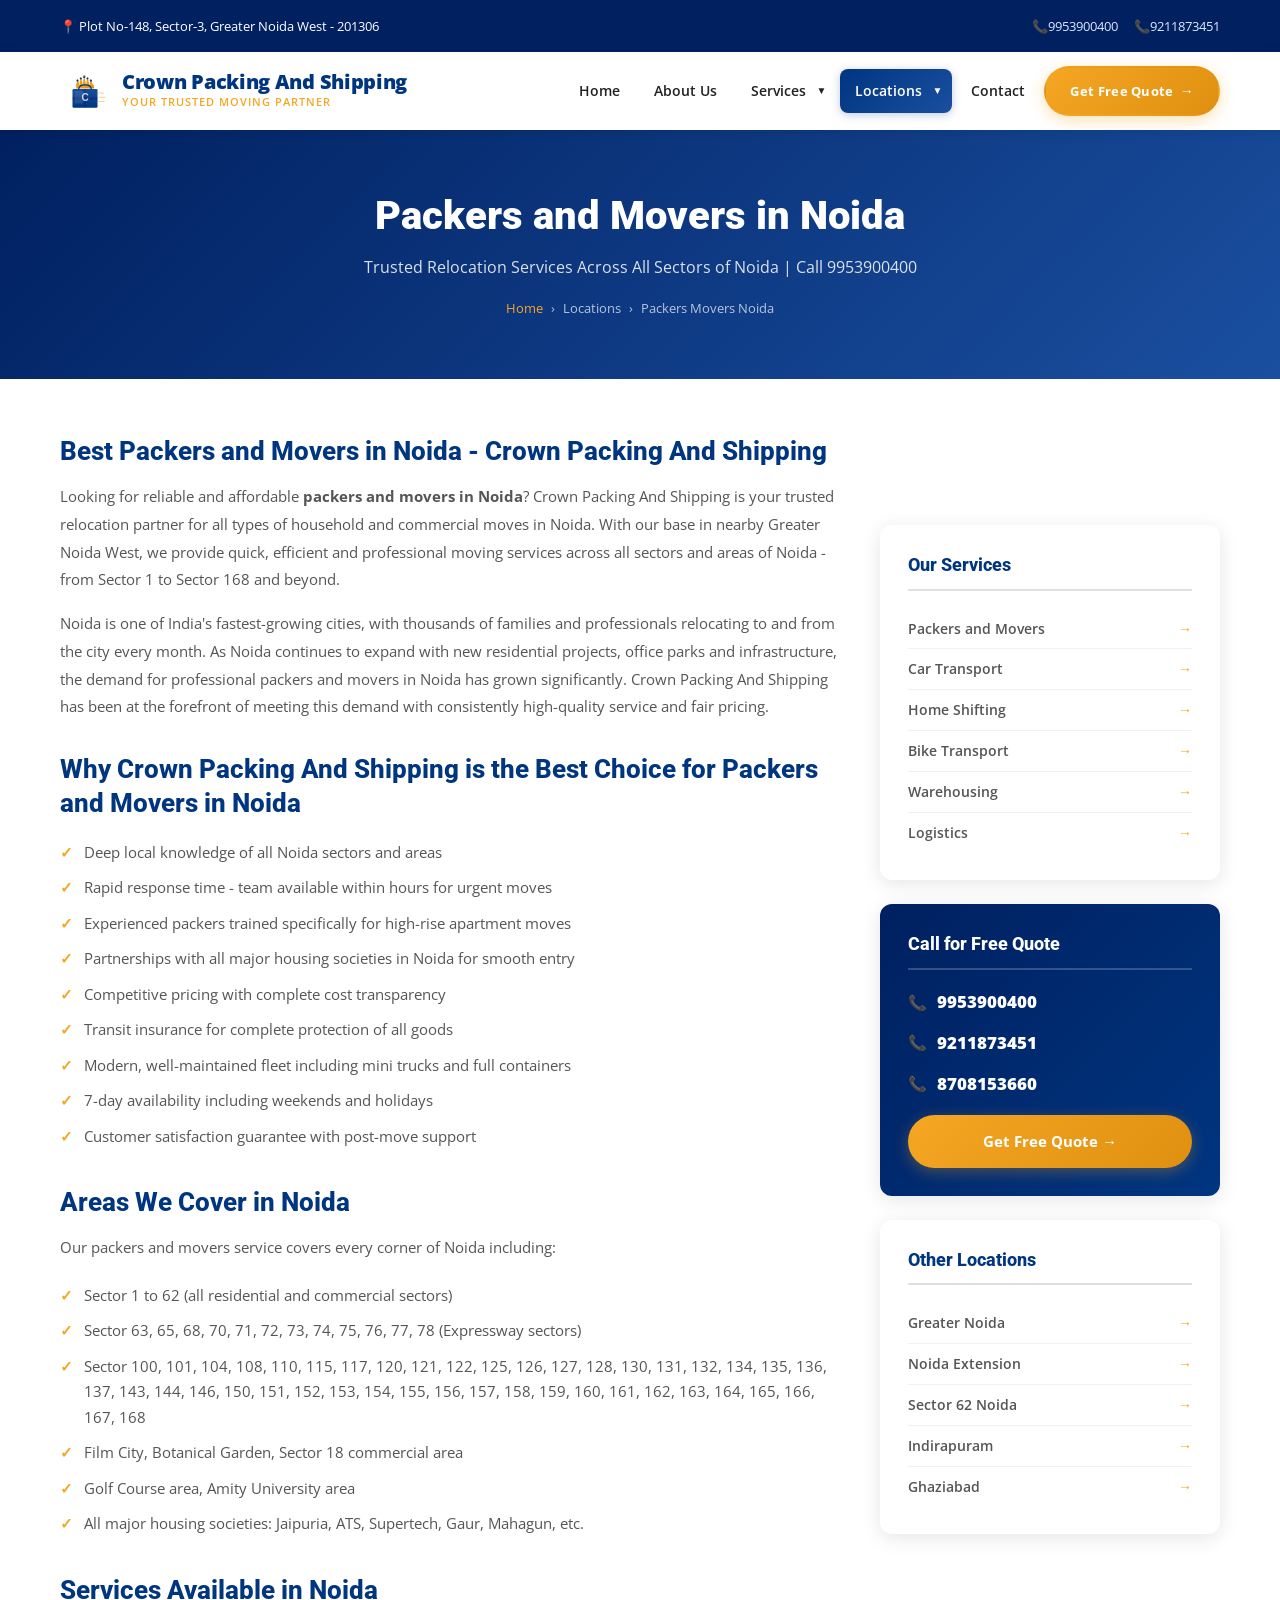
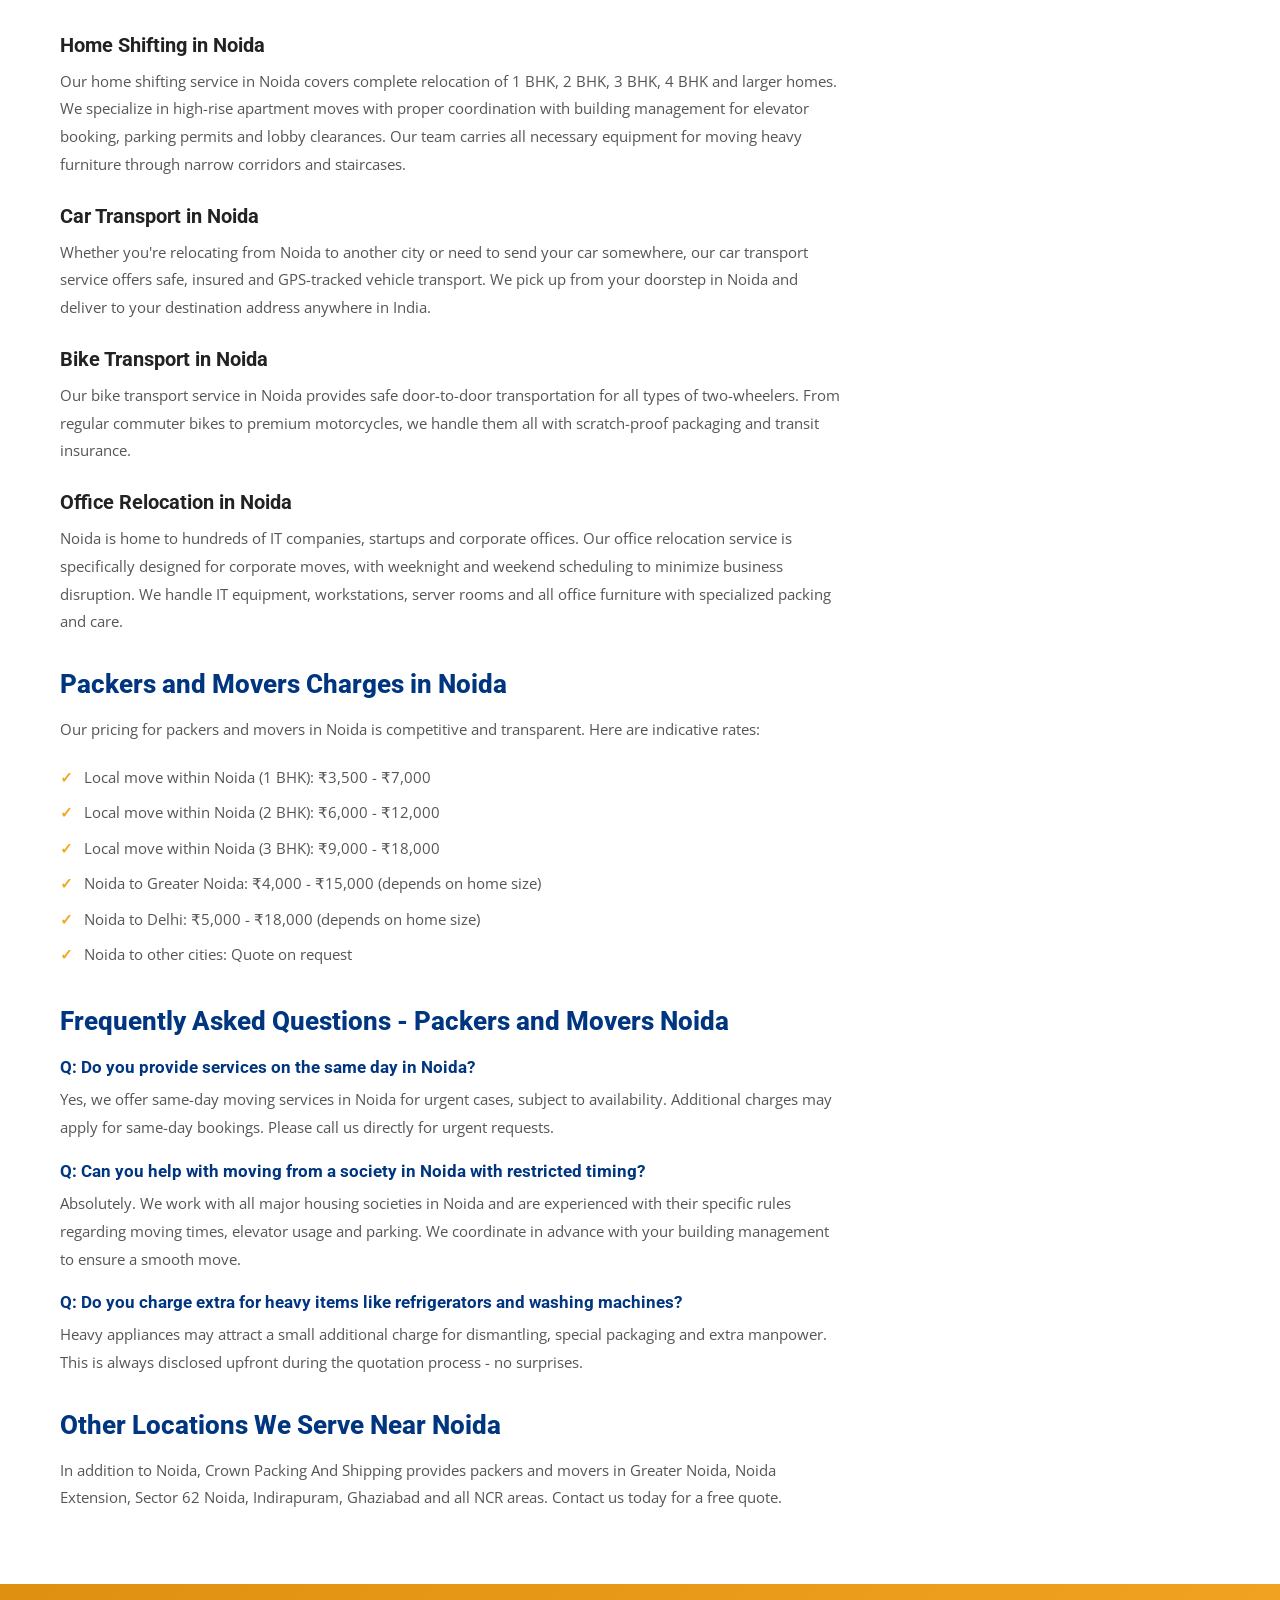
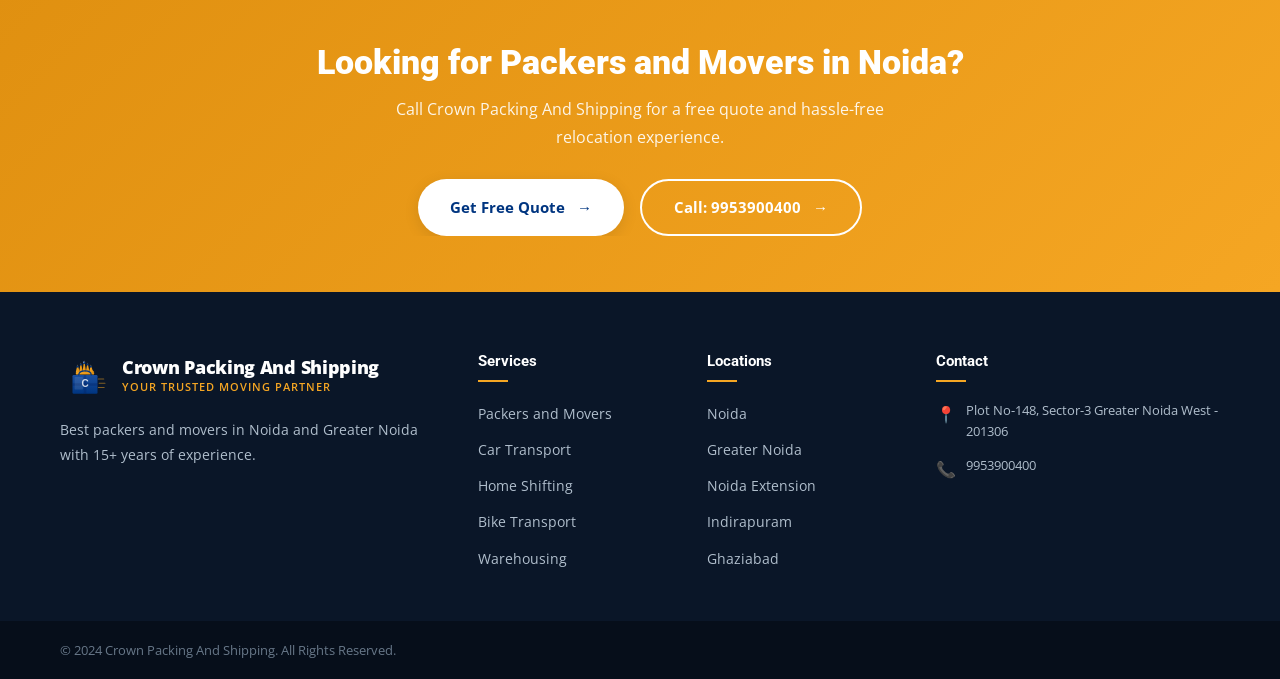
<file: locations/packers-movers-noida.html>
<!DOCTYPE html>
<html lang="en">
<head>
  <meta charset="UTF-8">
  <meta name="viewport" content="width=device-width, initial-scale=1.0">
  <title>Packers and Movers in Noida | Crown Packing And Shipping</title>
  <meta name="description" content="Best packers and movers in Noida. Crown Packing And Shipping offers professional home shifting, car transport and bike transport in Noida. Call 9953900400 for free quote.">
  <meta name="keywords" content="packers and movers in Noida, best packers movers Noida, home shifting Noida, car transport Noida, reliable movers Noida, house shifting Noida sectors">
  <meta name="robots" content="index, follow">
  <link rel="canonical" href="https://crownpackingshipping.com/locations/packers-movers-noida.html">
  <link rel="icon" type="image/svg+xml" href="../images/favicon.svg">
  <link rel="stylesheet" href="../css/style.css">
  <script type="application/ld+json">
  {"@context":"https://schema.org","@type":"LocalBusiness","name":"Crown Packing And Shipping - Packers Movers Noida","address":{"@type":"PostalAddress","addressLocality":"Noida","addressRegion":"Uttar Pradesh","postalCode":"201301","addressCountry":"IN"},"telephone":"+919953900400","description":"Best packers and movers in Noida offering home shifting, car transport and bike transport services."}
  </script>
</head>
<body>
  <div class="top-bar"><div class="container"><div class="top-bar-left"><span class="loc-icon">Plot No-148, Sector-3, Greater Noida West - 201306</span></div><div class="top-bar-right"><a href="tel:9953900400" class="phone-icon">9953900400</a><a href="tel:9211873451" class="phone-icon">9211873451</a></div></div></div>

  <header class="site-header">
    <div class="container">
      <div class="header-inner">
        <a href="../index.html" class="logo"><img src="../images/logo.svg" alt="Crown Packing Logo" class="logo-image"><div class="logo-text"><div class="company-name">Crown Packing And Shipping</div><div class="tagline">Your Trusted Moving Partner</div></div></a>
        <nav class="main-nav">
          <ul>
            <li><a href="../index.html">Home</a></li>
            <li><a href="../about.html">About Us</a></li>
            <li class="has-dropdown"><a href="#">Services</a>
              <ul class="dropdown">
                <li><a href="../services/packers-and-movers.html">Packers and Movers</a></li>
                <li><a href="../services/car-transport.html">Car Transport Service</a></li>
                <li><a href="../services/home-shifting.html">Home Shifting Services</a></li>
                <li><a href="../services/bike-transport.html">Bike Transport Service</a></li>
                <li><a href="../services/warehousing.html">Warehousing Services</a></li>
                <li><a href="../services/logistics.html">Logistics Services</a></li>
              </ul>
            </li>
            <li class="has-dropdown"><a href="#" class="active">Locations</a>
              <ul class="dropdown">
                <li><a href="packers-movers-noida.html">Packers Movers Noida</a></li>
                <li><a href="packers-movers-greater-noida.html">Packers Movers Greater Noida</a></li>
                <li><a href="packers-movers-noida-extension.html">Packers Movers Noida Extension</a></li>
                <li><a href="packers-movers-sector-62.html">Packers Movers Sector 62</a></li>
                <li><a href="packers-movers-indirapuram.html">Packers Movers Indirapuram</a></li>
                <li><a href="packers-movers-ghaziabad.html">Packers Movers Ghaziabad</a></li>
              </ul>
            </li>
            <li><a href="../contact.html">Contact</a></li>
            <li><a href="../contact.html" class="btn-cta">Get Free Quote</a></li>
          </ul>
        </nav>
        <div class="hamburger"><span></span><span></span><span></span></div>
      </div>
    </div>
  </header>

  <div class="page-banner">
    <div class="container">
      <h1>Packers and Movers in Noida</h1>
      <p>Trusted Relocation Services Across All Sectors of Noida | Call 9953900400</p>
      <div class="breadcrumb"><a href="../index.html">Home</a><span>Locations</span><span>Packers Movers Noida</span></div>
    </div>
  </div>

  <section class="page-content">
    <div class="container">
      <div class="content-wrap">
        <div class="main-content">
          <h2>Best Packers and Movers in Noida - Crown Packing And Shipping</h2>
          <p>Looking for reliable and affordable <strong>packers and movers in Noida</strong>? Crown Packing And Shipping is your trusted relocation partner for all types of household and commercial moves in Noida. With our base in nearby Greater Noida West, we provide quick, efficient and professional moving services across all sectors and areas of Noida - from Sector 1 to Sector 168 and beyond.</p>
          <p>Noida is one of India's fastest-growing cities, with thousands of families and professionals relocating to and from the city every month. As Noida continues to expand with new residential projects, office parks and infrastructure, the demand for professional packers and movers in Noida has grown significantly. Crown Packing And Shipping has been at the forefront of meeting this demand with consistently high-quality service and fair pricing.</p>

          <h2>Why Crown Packing And Shipping is the Best Choice for Packers and Movers in Noida</h2>
          <ul>
            <li>Deep local knowledge of all Noida sectors and areas</li>
            <li>Rapid response time - team available within hours for urgent moves</li>
            <li>Experienced packers trained specifically for high-rise apartment moves</li>
            <li>Partnerships with all major housing societies in Noida for smooth entry</li>
            <li>Competitive pricing with complete cost transparency</li>
            <li>Transit insurance for complete protection of all goods</li>
            <li>Modern, well-maintained fleet including mini trucks and full containers</li>
            <li>7-day availability including weekends and holidays</li>
            <li>Customer satisfaction guarantee with post-move support</li>
          </ul>

          <h2>Areas We Cover in Noida</h2>
          <p>Our packers and movers service covers every corner of Noida including:</p>
          <ul>
            <li>Sector 1 to 62 (all residential and commercial sectors)</li>
            <li>Sector 63, 65, 68, 70, 71, 72, 73, 74, 75, 76, 77, 78 (Expressway sectors)</li>
            <li>Sector 100, 101, 104, 108, 110, 115, 117, 120, 121, 122, 125, 126, 127, 128, 130, 131, 132, 134, 135, 136, 137, 143, 144, 146, 150, 151, 152, 153, 154, 155, 156, 157, 158, 159, 160, 161, 162, 163, 164, 165, 166, 167, 168</li>
            <li>Film City, Botanical Garden, Sector 18 commercial area</li>
            <li>Golf Course area, Amity University area</li>
            <li>All major housing societies: Jaipuria, ATS, Supertech, Gaur, Mahagun, etc.</li>
          </ul>

          <h2>Services Available in Noida</h2>

          <h3>Home Shifting in Noida</h3>
          <p>Our <a href="../services/home-shifting.html">home shifting service</a> in Noida covers complete relocation of 1 BHK, 2 BHK, 3 BHK, 4 BHK and larger homes. We specialize in high-rise apartment moves with proper coordination with building management for elevator booking, parking permits and lobby clearances. Our team carries all necessary equipment for moving heavy furniture through narrow corridors and staircases.</p>

          <h3>Car Transport in Noida</h3>
          <p>Whether you're relocating from Noida to another city or need to send your car somewhere, our <a href="../services/car-transport.html">car transport service</a> offers safe, insured and GPS-tracked vehicle transport. We pick up from your doorstep in Noida and deliver to your destination address anywhere in India.</p>

          <h3>Bike Transport in Noida</h3>
          <p>Our <a href="../services/bike-transport.html">bike transport service</a> in Noida provides safe door-to-door transportation for all types of two-wheelers. From regular commuter bikes to premium motorcycles, we handle them all with scratch-proof packaging and transit insurance.</p>

          <h3>Office Relocation in Noida</h3>
          <p>Noida is home to hundreds of IT companies, startups and corporate offices. Our office relocation service is specifically designed for corporate moves, with weeknight and weekend scheduling to minimize business disruption. We handle IT equipment, workstations, server rooms and all office furniture with specialized packing and care.</p>

          <h2>Packers and Movers Charges in Noida</h2>
          <p>Our pricing for packers and movers in Noida is competitive and transparent. Here are indicative rates:</p>
          <ul>
            <li>Local move within Noida (1 BHK): ₹3,500 - ₹7,000</li>
            <li>Local move within Noida (2 BHK): ₹6,000 - ₹12,000</li>
            <li>Local move within Noida (3 BHK): ₹9,000 - ₹18,000</li>
            <li>Noida to Greater Noida: ₹4,000 - ₹15,000 (depends on home size)</li>
            <li>Noida to Delhi: ₹5,000 - ₹18,000 (depends on home size)</li>
            <li>Noida to other cities: Quote on request</li>
          </ul>

          <h2>Frequently Asked Questions - Packers and Movers Noida</h2>

          <h4>Q: Do you provide services on the same day in Noida?</h4>
          <p>Yes, we offer same-day moving services in Noida for urgent cases, subject to availability. Additional charges may apply for same-day bookings. Please call us directly for urgent requests.</p>

          <h4>Q: Can you help with moving from a society in Noida with restricted timing?</h4>
          <p>Absolutely. We work with all major housing societies in Noida and are experienced with their specific rules regarding moving times, elevator usage and parking. We coordinate in advance with your building management to ensure a smooth move.</p>

          <h4>Q: Do you charge extra for heavy items like refrigerators and washing machines?</h4>
          <p>Heavy appliances may attract a small additional charge for dismantling, special packaging and extra manpower. This is always disclosed upfront during the quotation process - no surprises.</p>

          <h2>Other Locations We Serve Near Noida</h2>
          <p>In addition to Noida, Crown Packing And Shipping provides <a href="packers-movers-greater-noida.html">packers and movers in Greater Noida</a>, <a href="packers-movers-noida-extension.html">Noida Extension</a>, <a href="packers-movers-sector-62.html">Sector 62 Noida</a>, <a href="packers-movers-indirapuram.html">Indirapuram</a>, <a href="packers-movers-ghaziabad.html">Ghaziabad</a> and all NCR areas. <a href="../contact.html">Contact us today</a> for a free quote.</p>
        </div>

        <div class="sidebar">
          <div class="sidebar-card">
            <h3>Our Services</h3>
            <ul class="sidebar-services">
              <li><a href="../services/packers-and-movers.html">Packers and Movers</a></li>
              <li><a href="../services/car-transport.html">Car Transport</a></li>
              <li><a href="../services/home-shifting.html">Home Shifting</a></li>
              <li><a href="../services/bike-transport.html">Bike Transport</a></li>
              <li><a href="../services/warehousing.html">Warehousing</a></li>
              <li><a href="../services/logistics.html">Logistics</a></li>
            </ul>
          </div>
          <div class="sidebar-card sidebar-contact">
            <h3>Call for Free Quote</h3>
            <div class="sidebar-phone"><span>📞</span><a href="tel:9953900400">9953900400</a></div>
            <div class="sidebar-phone"><span>📞</span><a href="tel:9211873451">9211873451</a></div>
            <div class="sidebar-phone"><span>📞</span><a href="tel:8708153660">8708153660</a></div>
            <a href="../contact.html" class="btn btn-secondary" style="display:block;margin-top:16px;text-align:center;">Get Free Quote</a>
          </div>
          <div class="sidebar-card">
            <h3>Other Locations</h3>
            <ul class="sidebar-services">
              <li><a href="packers-movers-greater-noida.html">Greater Noida</a></li>
              <li><a href="packers-movers-noida-extension.html">Noida Extension</a></li>
              <li><a href="packers-movers-sector-62.html">Sector 62 Noida</a></li>
              <li><a href="packers-movers-indirapuram.html">Indirapuram</a></li>
              <li><a href="packers-movers-ghaziabad.html">Ghaziabad</a></li>
            </ul>
          </div>
        </div>
      </div>
    </div>
  </section>

  <div class="cta-banner">
    <div class="container">
      <h2>Looking for Packers and Movers in Noida?</h2>
      <p>Call Crown Packing And Shipping for a free quote and hassle-free relocation experience.</p>
      <div style="display:flex;gap:16px;justify-content:center;flex-wrap:wrap;">
        <a href="../contact.html" class="btn btn-white">Get Free Quote</a>
        <a href="tel:9953900400" class="btn btn-outline" style="color:#fff;border-color:#fff;">Call: 9953900400</a>
      </div>
    </div>
  </div>

  <footer class="site-footer">
    <div class="footer-top"><div class="container"><div class="footer-grid">
      <div class="footer-brand"><div class="logo"><img src="../images/logo.svg" alt="Crown Packing Logo" class="logo-image"><div class="logo-text"><div class="company-name">Crown Packing And Shipping</div><div class="tagline">Your Trusted Moving Partner</div></div></div><p>Best packers and movers in Noida and Greater Noida with 15+ years of experience.</p></div>
      <div class="footer-col"><h4>Services</h4><ul><li><a href="../services/packers-and-movers.html">Packers and Movers</a></li><li><a href="../services/car-transport.html">Car Transport</a></li><li><a href="../services/home-shifting.html">Home Shifting</a></li><li><a href="../services/bike-transport.html">Bike Transport</a></li><li><a href="../services/warehousing.html">Warehousing</a></li></ul></div>
      <div class="footer-col"><h4>Locations</h4><ul><li><a href="packers-movers-noida.html">Noida</a></li><li><a href="packers-movers-greater-noida.html">Greater Noida</a></li><li><a href="packers-movers-noida-extension.html">Noida Extension</a></li><li><a href="packers-movers-indirapuram.html">Indirapuram</a></li><li><a href="packers-movers-ghaziabad.html">Ghaziabad</a></li></ul></div>
      <div class="footer-col"><h4>Contact</h4><div class="footer-contact-item"><span class="fci-icon">📍</span><span>Plot No-148, Sector-3 Greater Noida West - 201306</span></div><div class="footer-contact-item"><span class="fci-icon">📞</span><span><a href="tel:9953900400" style="color:#b0becc;">9953900400</a></span></div></div>
    </div></div></div>
    <div class="footer-bottom"><div class="container"><p>&copy; 2024 Crown Packing And Shipping. All Rights Reserved.</p></div></div>
  </footer>
  <button id="backToTop" style="display:none;position:fixed;bottom:28px;right:28px;width:44px;height:44px;background:var(--primary);color:#fff;border:none;border-radius:50%;cursor:pointer;font-size:20px;align-items:center;justify-content:center;box-shadow:0 4px 14px rgba(0,53,128,0.4);z-index:999;">↑</button>
  <script src="../js/main.js"></script>
</body>
</html>
</file>
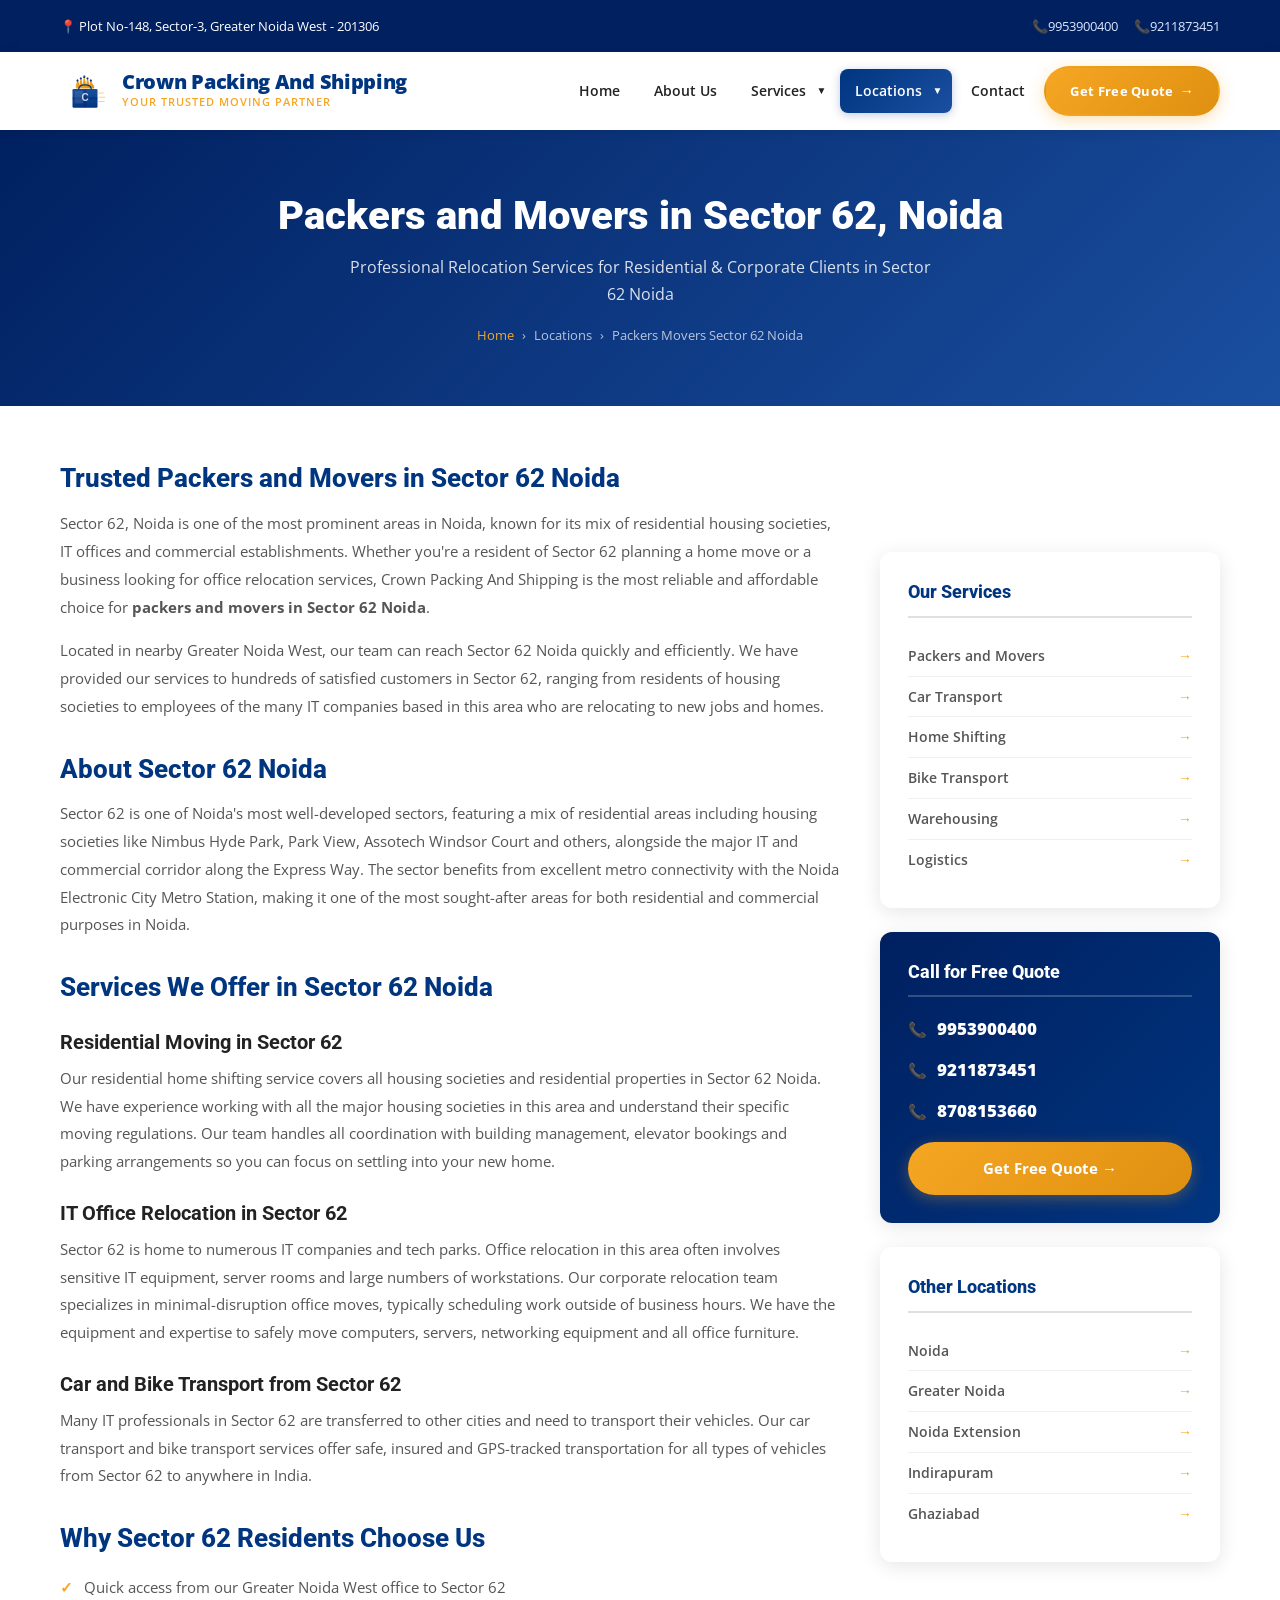
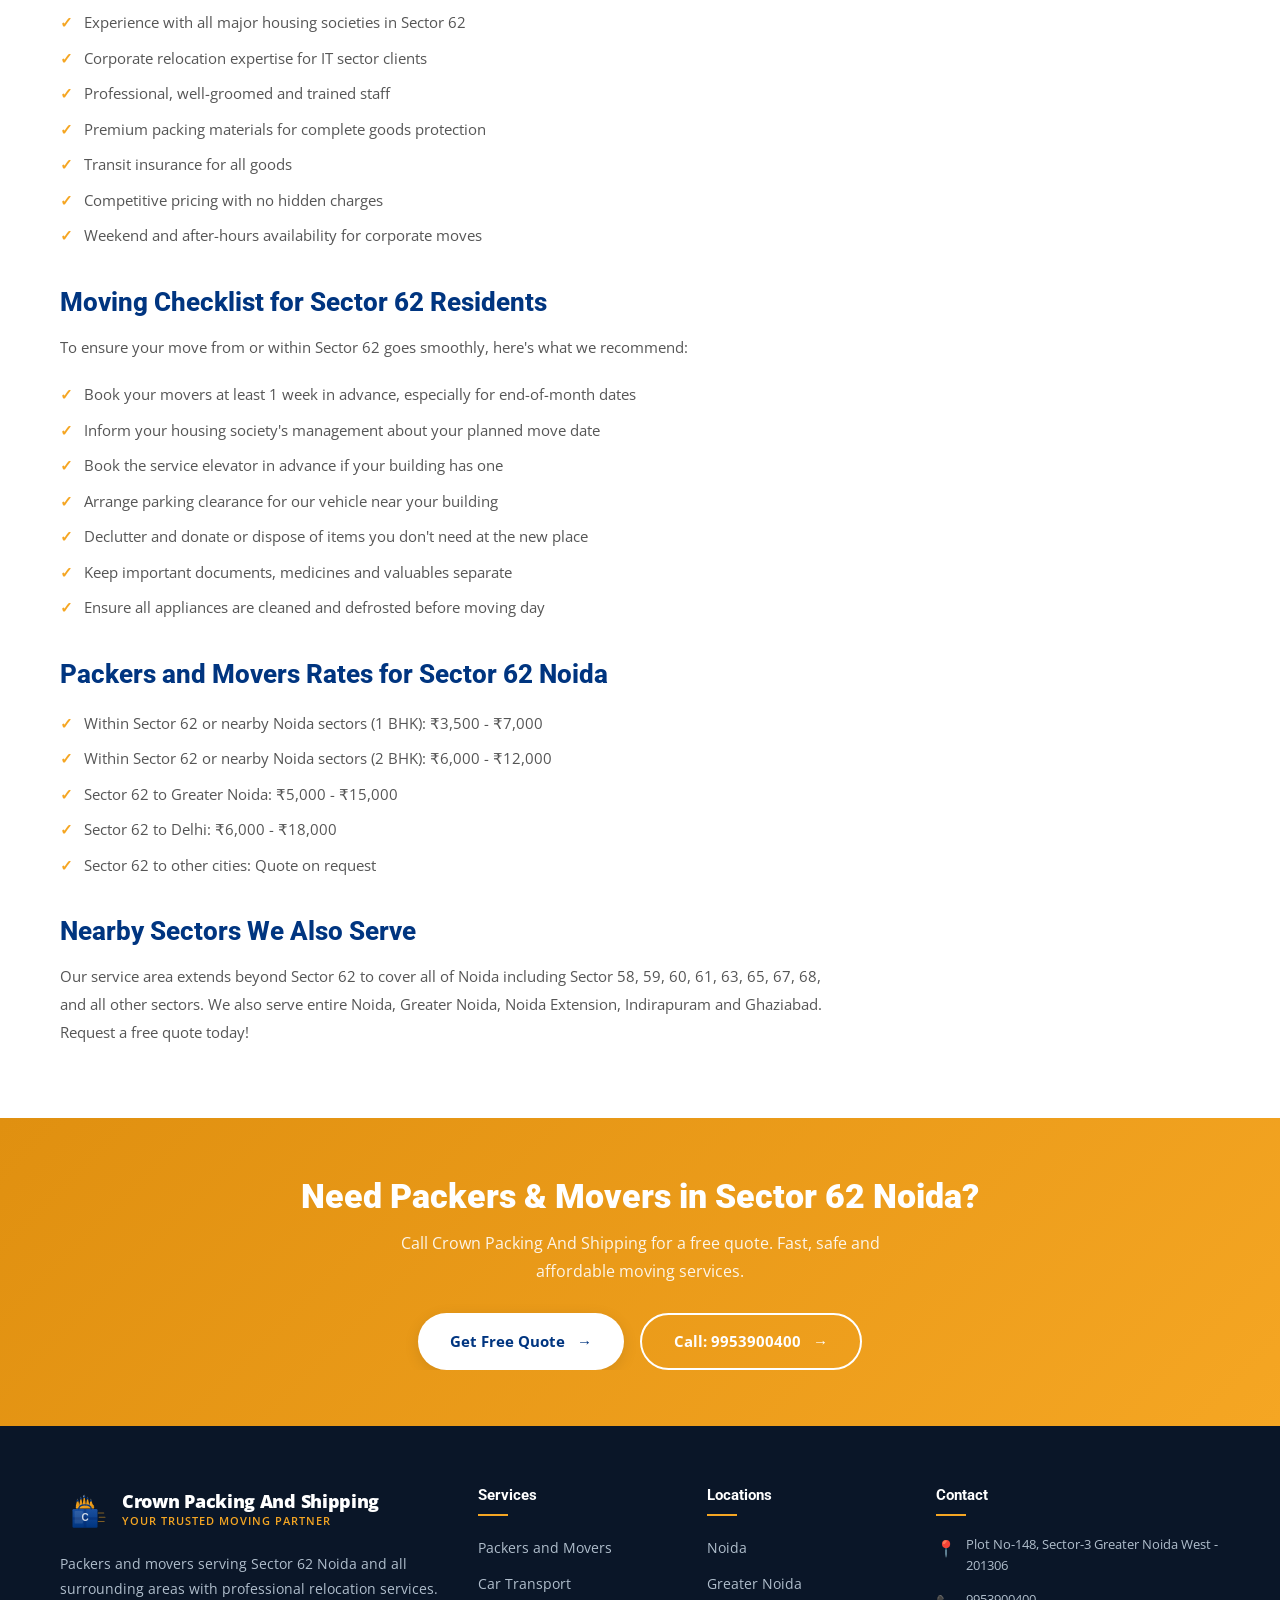
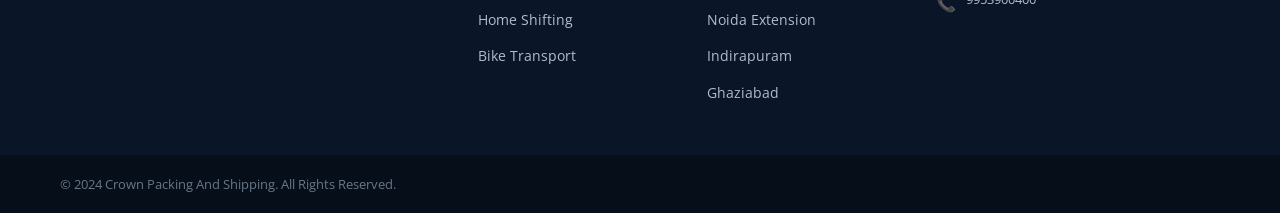
<file: locations/packers-movers-sector-62.html>
<!DOCTYPE html>
<html lang="en">
<head>
  <meta charset="UTF-8">
  <meta name="viewport" content="width=device-width, initial-scale=1.0">
  <title>Packers and Movers in Sector 62 Noida | Crown Packing And Shipping</title>
  <meta name="description" content="Professional packers and movers in Sector 62 Noida. Crown Packing And Shipping offers home shifting, office relocation, car and bike transport. Call 9953900400.">
  <meta name="keywords" content="packers movers Sector 62 Noida, home shifting Sector 62, office relocation Sector 62 Noida, moving company Sector 62, best packers Sector 62">
  <meta name="robots" content="index, follow">
  <link rel="canonical" href="https://crownpackingshipping.com/locations/packers-movers-sector-62.html">
  <link rel="icon" type="image/svg+xml" href="../images/favicon.svg">
  <link rel="stylesheet" href="../css/style.css">
</head>
<body>
  <div class="top-bar"><div class="container"><div class="top-bar-left"><span class="loc-icon">Plot No-148, Sector-3, Greater Noida West - 201306</span></div><div class="top-bar-right"><a href="tel:9953900400" class="phone-icon">9953900400</a><a href="tel:9211873451" class="phone-icon">9211873451</a></div></div></div>

  <header class="site-header">
    <div class="container">
      <div class="header-inner">
        <a href="../index.html" class="logo"><img src="../images/logo.svg" alt="Crown Packing Logo" class="logo-image"><div class="logo-text"><div class="company-name">Crown Packing And Shipping</div><div class="tagline">Your Trusted Moving Partner</div></div></a>
        <nav class="main-nav">
          <ul>
            <li><a href="../index.html">Home</a></li>
            <li><a href="../about.html">About Us</a></li>
            <li class="has-dropdown"><a href="#">Services</a>
              <ul class="dropdown">
                <li><a href="../services/packers-and-movers.html">Packers and Movers</a></li>
                <li><a href="../services/car-transport.html">Car Transport Service</a></li>
                <li><a href="../services/home-shifting.html">Home Shifting Services</a></li>
                <li><a href="../services/bike-transport.html">Bike Transport Service</a></li>
                <li><a href="../services/warehousing.html">Warehousing Services</a></li>
                <li><a href="../services/logistics.html">Logistics Services</a></li>
              </ul>
            </li>
            <li class="has-dropdown"><a href="#" class="active">Locations</a>
              <ul class="dropdown">
                <li><a href="packers-movers-noida.html">Packers Movers Noida</a></li>
                <li><a href="packers-movers-greater-noida.html">Packers Movers Greater Noida</a></li>
                <li><a href="packers-movers-noida-extension.html">Packers Movers Noida Extension</a></li>
                <li><a href="packers-movers-sector-62.html">Packers Movers Sector 62</a></li>
                <li><a href="packers-movers-indirapuram.html">Packers Movers Indirapuram</a></li>
                <li><a href="packers-movers-ghaziabad.html">Packers Movers Ghaziabad</a></li>
              </ul>
            </li>
            <li><a href="../contact.html">Contact</a></li>
            <li><a href="../contact.html" class="btn-cta">Get Free Quote</a></li>
          </ul>
        </nav>
        <div class="hamburger"><span></span><span></span><span></span></div>
      </div>
    </div>
  </header>

  <div class="page-banner">
    <div class="container">
      <h1>Packers and Movers in Sector 62, Noida</h1>
      <p>Professional Relocation Services for Residential & Corporate Clients in Sector 62 Noida</p>
      <div class="breadcrumb"><a href="../index.html">Home</a><span>Locations</span><span>Packers Movers Sector 62 Noida</span></div>
    </div>
  </div>

  <section class="page-content">
    <div class="container">
      <div class="content-wrap">
        <div class="main-content">
          <h2>Trusted Packers and Movers in Sector 62 Noida</h2>
          <p>Sector 62, Noida is one of the most prominent areas in Noida, known for its mix of residential housing societies, IT offices and commercial establishments. Whether you're a resident of Sector 62 planning a home move or a business looking for office relocation services, Crown Packing And Shipping is the most reliable and affordable choice for <strong>packers and movers in Sector 62 Noida</strong>.</p>
          <p>Located in nearby Greater Noida West, our team can reach Sector 62 Noida quickly and efficiently. We have provided our services to hundreds of satisfied customers in Sector 62, ranging from residents of housing societies to employees of the many IT companies based in this area who are relocating to new jobs and homes.</p>

          <h2>About Sector 62 Noida</h2>
          <p>Sector 62 is one of Noida's most well-developed sectors, featuring a mix of residential areas including housing societies like Nimbus Hyde Park, Park View, Assotech Windsor Court and others, alongside the major IT and commercial corridor along the Express Way. The sector benefits from excellent metro connectivity with the Noida Electronic City Metro Station, making it one of the most sought-after areas for both residential and commercial purposes in Noida.</p>

          <h2>Services We Offer in Sector 62 Noida</h2>

          <h3>Residential Moving in Sector 62</h3>
          <p>Our residential <a href="../services/home-shifting.html">home shifting service</a> covers all housing societies and residential properties in Sector 62 Noida. We have experience working with all the major housing societies in this area and understand their specific moving regulations. Our team handles all coordination with building management, elevator bookings and parking arrangements so you can focus on settling into your new home.</p>

          <h3>IT Office Relocation in Sector 62</h3>
          <p>Sector 62 is home to numerous IT companies and tech parks. Office relocation in this area often involves sensitive IT equipment, server rooms and large numbers of workstations. Our corporate relocation team specializes in minimal-disruption office moves, typically scheduling work outside of business hours. We have the equipment and expertise to safely move computers, servers, networking equipment and all office furniture.</p>

          <h3>Car and Bike Transport from Sector 62</h3>
          <p>Many IT professionals in Sector 62 are transferred to other cities and need to transport their vehicles. Our <a href="../services/car-transport.html">car transport</a> and <a href="../services/bike-transport.html">bike transport</a> services offer safe, insured and GPS-tracked transportation for all types of vehicles from Sector 62 to anywhere in India.</p>

          <h2>Why Sector 62 Residents Choose Us</h2>
          <ul>
            <li>Quick access from our Greater Noida West office to Sector 62</li>
            <li>Experience with all major housing societies in Sector 62</li>
            <li>Corporate relocation expertise for IT sector clients</li>
            <li>Professional, well-groomed and trained staff</li>
            <li>Premium packing materials for complete goods protection</li>
            <li>Transit insurance for all goods</li>
            <li>Competitive pricing with no hidden charges</li>
            <li>Weekend and after-hours availability for corporate moves</li>
          </ul>

          <h2>Moving Checklist for Sector 62 Residents</h2>
          <p>To ensure your move from or within Sector 62 goes smoothly, here's what we recommend:</p>
          <ul>
            <li>Book your movers at least 1 week in advance, especially for end-of-month dates</li>
            <li>Inform your housing society's management about your planned move date</li>
            <li>Book the service elevator in advance if your building has one</li>
            <li>Arrange parking clearance for our vehicle near your building</li>
            <li>Declutter and donate or dispose of items you don't need at the new place</li>
            <li>Keep important documents, medicines and valuables separate</li>
            <li>Ensure all appliances are cleaned and defrosted before moving day</li>
          </ul>

          <h2>Packers and Movers Rates for Sector 62 Noida</h2>
          <ul>
            <li>Within Sector 62 or nearby Noida sectors (1 BHK): ₹3,500 - ₹7,000</li>
            <li>Within Sector 62 or nearby Noida sectors (2 BHK): ₹6,000 - ₹12,000</li>
            <li>Sector 62 to Greater Noida: ₹5,000 - ₹15,000</li>
            <li>Sector 62 to Delhi: ₹6,000 - ₹18,000</li>
            <li>Sector 62 to other cities: Quote on request</li>
          </ul>

          <h2>Nearby Sectors We Also Serve</h2>
          <p>Our service area extends beyond Sector 62 to cover all of Noida including Sector 58, 59, 60, 61, 63, 65, 67, 68, and all other sectors. We also serve <a href="packers-movers-noida.html">entire Noida</a>, <a href="packers-movers-greater-noida.html">Greater Noida</a>, <a href="packers-movers-noida-extension.html">Noida Extension</a>, <a href="packers-movers-indirapuram.html">Indirapuram</a> and <a href="packers-movers-ghaziabad.html">Ghaziabad</a>. <a href="../contact.html">Request a free quote today!</a></p>
        </div>

        <div class="sidebar">
          <div class="sidebar-card">
            <h3>Our Services</h3>
            <ul class="sidebar-services">
              <li><a href="../services/packers-and-movers.html">Packers and Movers</a></li>
              <li><a href="../services/car-transport.html">Car Transport</a></li>
              <li><a href="../services/home-shifting.html">Home Shifting</a></li>
              <li><a href="../services/bike-transport.html">Bike Transport</a></li>
              <li><a href="../services/warehousing.html">Warehousing</a></li>
              <li><a href="../services/logistics.html">Logistics</a></li>
            </ul>
          </div>
          <div class="sidebar-card sidebar-contact">
            <h3>Call for Free Quote</h3>
            <div class="sidebar-phone"><span>📞</span><a href="tel:9953900400">9953900400</a></div>
            <div class="sidebar-phone"><span>📞</span><a href="tel:9211873451">9211873451</a></div>
            <div class="sidebar-phone"><span>📞</span><a href="tel:8708153660">8708153660</a></div>
            <a href="../contact.html" class="btn btn-secondary" style="display:block;margin-top:16px;text-align:center;">Get Free Quote</a>
          </div>
          <div class="sidebar-card">
            <h3>Other Locations</h3>
            <ul class="sidebar-services">
              <li><a href="packers-movers-noida.html">Noida</a></li>
              <li><a href="packers-movers-greater-noida.html">Greater Noida</a></li>
              <li><a href="packers-movers-noida-extension.html">Noida Extension</a></li>
              <li><a href="packers-movers-indirapuram.html">Indirapuram</a></li>
              <li><a href="packers-movers-ghaziabad.html">Ghaziabad</a></li>
            </ul>
          </div>
        </div>
      </div>
    </div>
  </section>

  <div class="cta-banner">
    <div class="container">
      <h2>Need Packers & Movers in Sector 62 Noida?</h2>
      <p>Call Crown Packing And Shipping for a free quote. Fast, safe and affordable moving services.</p>
      <div style="display:flex;gap:16px;justify-content:center;flex-wrap:wrap;">
        <a href="../contact.html" class="btn btn-white">Get Free Quote</a>
        <a href="tel:9953900400" class="btn btn-outline" style="color:#fff;border-color:#fff;">Call: 9953900400</a>
      </div>
    </div>
  </div>

  <footer class="site-footer">
    <div class="footer-top"><div class="container"><div class="footer-grid">
      <div class="footer-brand"><div class="logo"><img src="../images/logo.svg" alt="Crown Packing Logo" class="logo-image"><div class="logo-text"><div class="company-name">Crown Packing And Shipping</div><div class="tagline">Your Trusted Moving Partner</div></div></div><p>Packers and movers serving Sector 62 Noida and all surrounding areas with professional relocation services.</p></div>
      <div class="footer-col"><h4>Services</h4><ul><li><a href="../services/packers-and-movers.html">Packers and Movers</a></li><li><a href="../services/car-transport.html">Car Transport</a></li><li><a href="../services/home-shifting.html">Home Shifting</a></li><li><a href="../services/bike-transport.html">Bike Transport</a></li></ul></div>
      <div class="footer-col"><h4>Locations</h4><ul><li><a href="packers-movers-noida.html">Noida</a></li><li><a href="packers-movers-greater-noida.html">Greater Noida</a></li><li><a href="packers-movers-noida-extension.html">Noida Extension</a></li><li><a href="packers-movers-indirapuram.html">Indirapuram</a></li><li><a href="packers-movers-ghaziabad.html">Ghaziabad</a></li></ul></div>
      <div class="footer-col"><h4>Contact</h4><div class="footer-contact-item"><span class="fci-icon">📍</span><span>Plot No-148, Sector-3 Greater Noida West - 201306</span></div><div class="footer-contact-item"><span class="fci-icon">📞</span><span><a href="tel:9953900400" style="color:#b0becc;">9953900400</a></span></div></div>
    </div></div></div>
    <div class="footer-bottom"><div class="container"><p>&copy; 2024 Crown Packing And Shipping. All Rights Reserved.</p></div></div>
  </footer>
  <button id="backToTop" style="display:none;position:fixed;bottom:28px;right:28px;width:44px;height:44px;background:var(--primary);color:#fff;border:none;border-radius:50%;cursor:pointer;font-size:20px;align-items:center;justify-content:center;box-shadow:0 4px 14px rgba(0,53,128,0.4);z-index:999;">↑</button>
  <script src="../js/main.js"></script>
</body>
</html>
</file>
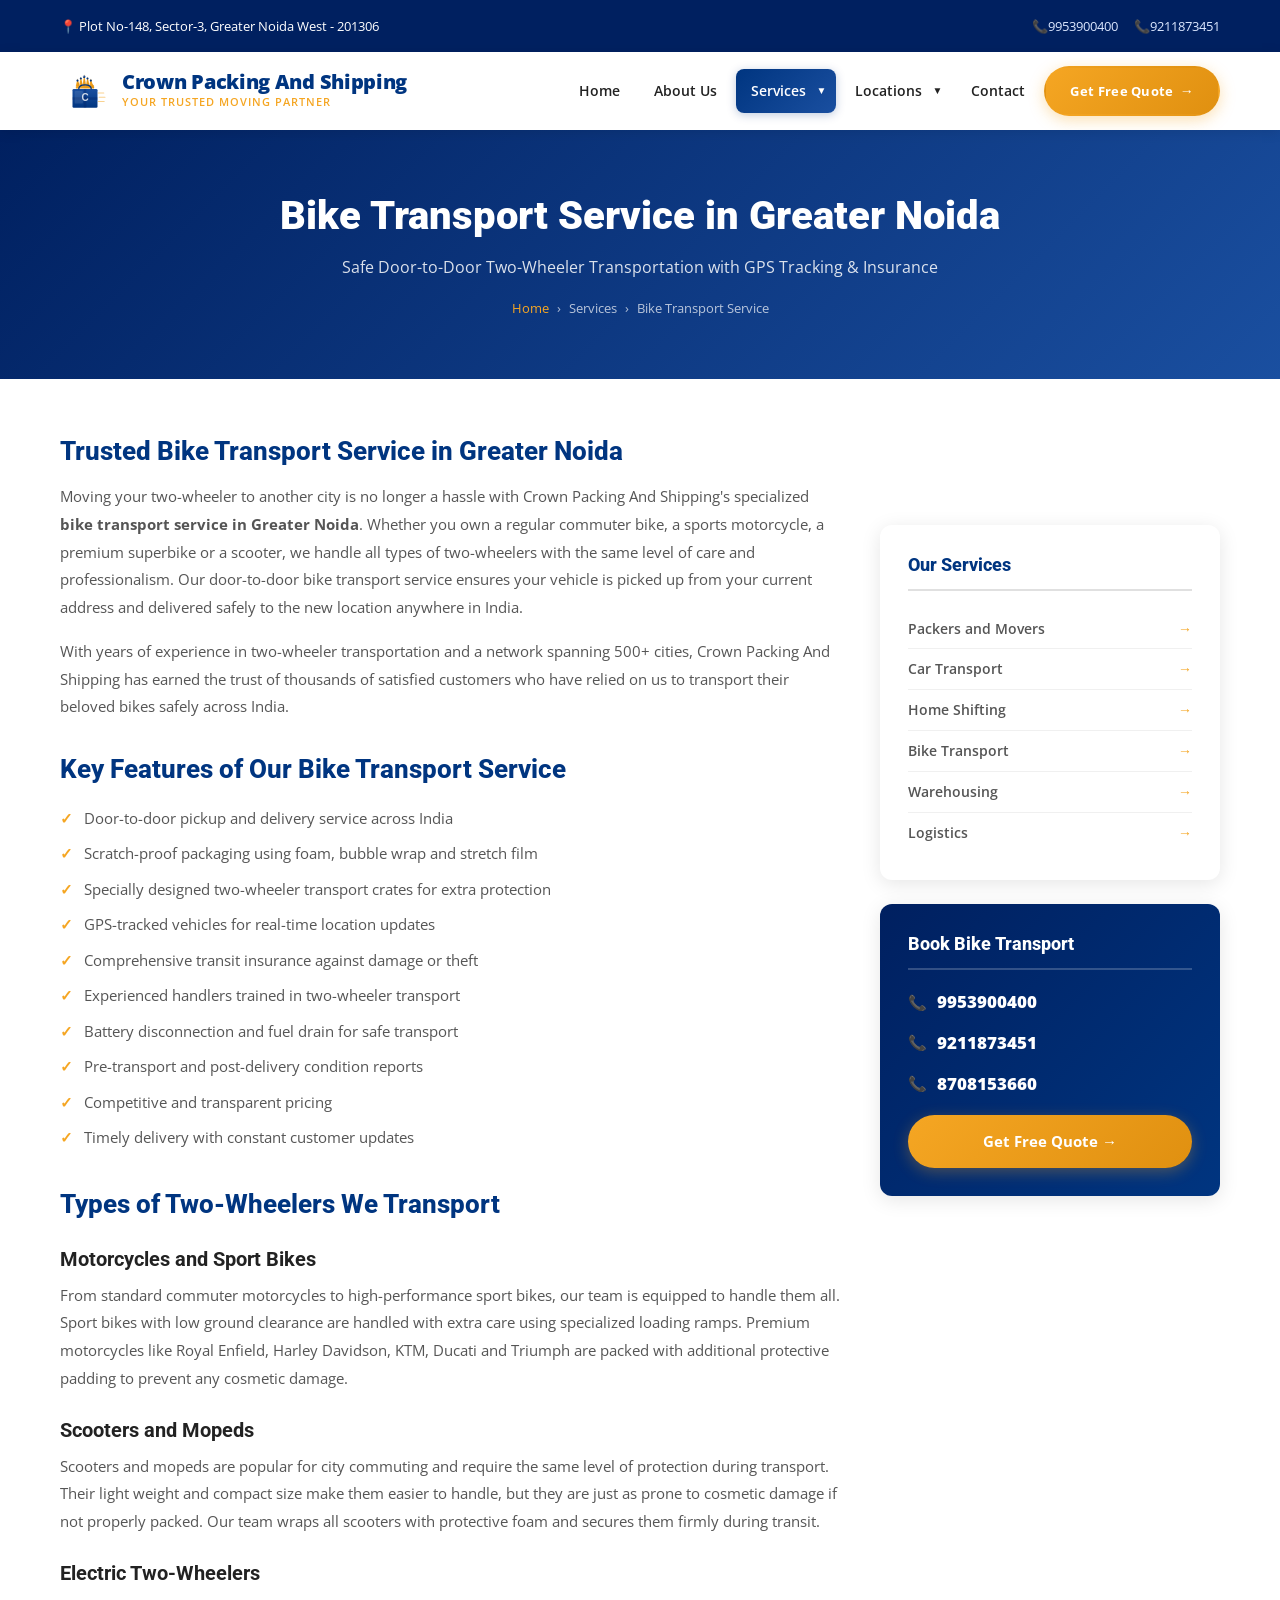
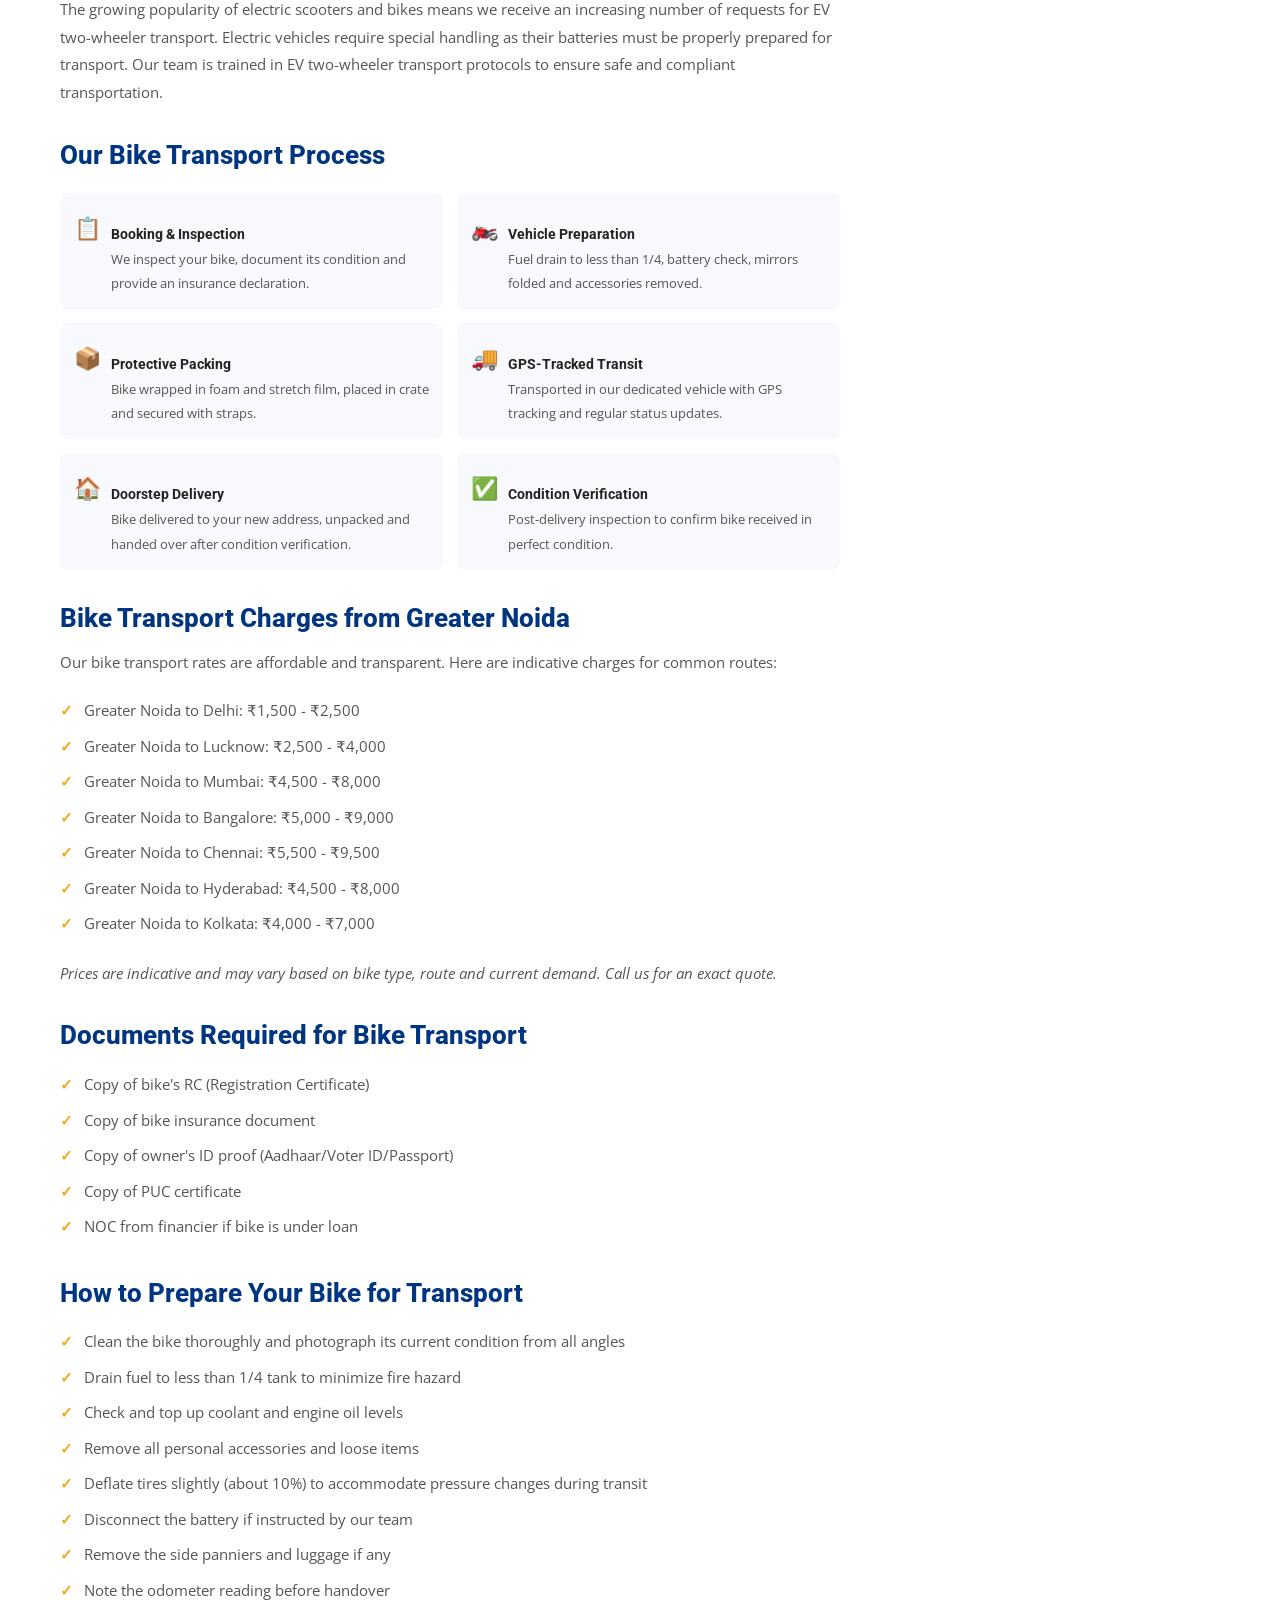
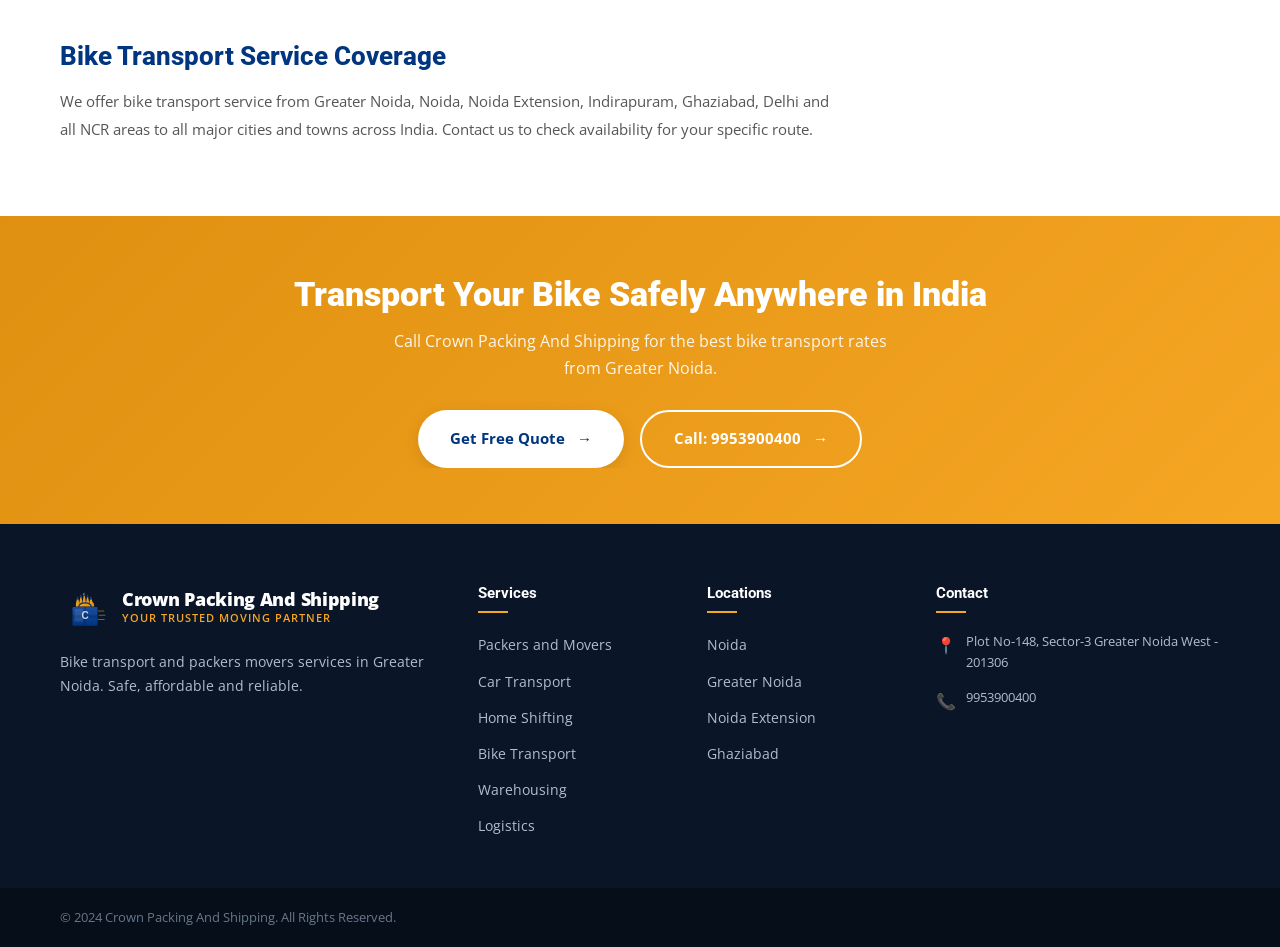
<file: services/bike-transport.html>
<!DOCTYPE html>
<html lang="en">
<head>
  <meta charset="UTF-8">
  <meta name="viewport" content="width=device-width, initial-scale=1.0">
  <title>Bike Transport Service in Greater Noida | Crown Packing And Shipping</title>
  <meta name="description" content="Safe and reliable bike transport service in Greater Noida. Door-to-door two-wheeler shifting with GPS tracking and insurance. Call Crown Packing And Shipping: 9953900400.">
  <meta name="keywords" content="bike transport Greater Noida, two wheeler transport Noida, motorcycle shifting service, scooter transport NCR, bike shifting Greater Noida West">
  <meta name="robots" content="index, follow">
  <link rel="canonical" href="https://crownpackingshipping.com/services/bike-transport.html">
  <link rel="icon" type="image/svg+xml" href="../images/favicon.svg">
  <link rel="stylesheet" href="../css/style.css">
</head>
<body>
  <div class="top-bar"><div class="container"><div class="top-bar-left"><span class="loc-icon">Plot No-148, Sector-3, Greater Noida West - 201306</span></div><div class="top-bar-right"><a href="tel:9953900400" class="phone-icon">9953900400</a><a href="tel:9211873451" class="phone-icon">9211873451</a></div></div></div>

  <header class="site-header">
    <div class="container">
      <div class="header-inner">
        <a href="../index.html" class="logo"><img src="../images/logo.svg" alt="Crown Packing Logo" class="logo-image"><div class="logo-text"><div class="company-name">Crown Packing And Shipping</div><div class="tagline">Your Trusted Moving Partner</div></div></a>
        <nav class="main-nav">
          <ul>
            <li><a href="../index.html">Home</a></li>
            <li><a href="../about.html">About Us</a></li>
            <li class="has-dropdown"><a href="#" class="active">Services</a>
              <ul class="dropdown">
                <li><a href="packers-and-movers.html">Packers and Movers</a></li>
                <li><a href="car-transport.html">Car Transport Service</a></li>
                <li><a href="home-shifting.html">Home Shifting Services</a></li>
                <li><a href="bike-transport.html">Bike Transport Service</a></li>
                <li><a href="warehousing.html">Warehousing Services</a></li>
                <li><a href="logistics.html">Logistics Services</a></li>
              </ul>
            </li>
            <li class="has-dropdown"><a href="#">Locations</a>
              <ul class="dropdown">
                <li><a href="../locations/packers-movers-noida.html">Packers Movers Noida</a></li>
                <li><a href="../locations/packers-movers-greater-noida.html">Packers Movers Greater Noida</a></li>
                <li><a href="../locations/packers-movers-noida-extension.html">Packers Movers Noida Extension</a></li>
                <li><a href="../locations/packers-movers-sector-62.html">Packers Movers Sector 62</a></li>
                <li><a href="../locations/packers-movers-indirapuram.html">Packers Movers Indirapuram</a></li>
                <li><a href="../locations/packers-movers-ghaziabad.html">Packers Movers Ghaziabad</a></li>
              </ul>
            </li>
            <li><a href="../contact.html">Contact</a></li>
            <li><a href="../contact.html" class="btn-cta">Get Free Quote</a></li>
          </ul>
        </nav>
        <div class="hamburger"><span></span><span></span><span></span></div>
      </div>
    </div>
  </header>

  <div class="page-banner">
    <div class="container">
      <h1>Bike Transport Service in Greater Noida</h1>
      <p>Safe Door-to-Door Two-Wheeler Transportation with GPS Tracking & Insurance</p>
      <div class="breadcrumb"><a href="../index.html">Home</a><span>Services</span><span>Bike Transport Service</span></div>
    </div>
  </div>

  <section class="page-content">
    <div class="container">
      <div class="content-wrap">
        <div class="main-content">
          <h2>Trusted Bike Transport Service in Greater Noida</h2>
          <p>Moving your two-wheeler to another city is no longer a hassle with Crown Packing And Shipping's specialized <strong>bike transport service in Greater Noida</strong>. Whether you own a regular commuter bike, a sports motorcycle, a premium superbike or a scooter, we handle all types of two-wheelers with the same level of care and professionalism. Our door-to-door bike transport service ensures your vehicle is picked up from your current address and delivered safely to the new location anywhere in India.</p>
          <p>With years of experience in two-wheeler transportation and a network spanning 500+ cities, Crown Packing And Shipping has earned the trust of thousands of satisfied customers who have relied on us to transport their beloved bikes safely across India.</p>

          <h2>Key Features of Our Bike Transport Service</h2>
          <ul>
            <li>Door-to-door pickup and delivery service across India</li>
            <li>Scratch-proof packaging using foam, bubble wrap and stretch film</li>
            <li>Specially designed two-wheeler transport crates for extra protection</li>
            <li>GPS-tracked vehicles for real-time location updates</li>
            <li>Comprehensive transit insurance against damage or theft</li>
            <li>Experienced handlers trained in two-wheeler transport</li>
            <li>Battery disconnection and fuel drain for safe transport</li>
            <li>Pre-transport and post-delivery condition reports</li>
            <li>Competitive and transparent pricing</li>
            <li>Timely delivery with constant customer updates</li>
          </ul>

          <h2>Types of Two-Wheelers We Transport</h2>

          <h3>Motorcycles and Sport Bikes</h3>
          <p>From standard commuter motorcycles to high-performance sport bikes, our team is equipped to handle them all. Sport bikes with low ground clearance are handled with extra care using specialized loading ramps. Premium motorcycles like Royal Enfield, Harley Davidson, KTM, Ducati and Triumph are packed with additional protective padding to prevent any cosmetic damage.</p>

          <h3>Scooters and Mopeds</h3>
          <p>Scooters and mopeds are popular for city commuting and require the same level of protection during transport. Their light weight and compact size make them easier to handle, but they are just as prone to cosmetic damage if not properly packed. Our team wraps all scooters with protective foam and secures them firmly during transit.</p>

          <h3>Electric Two-Wheelers</h3>
          <p>The growing popularity of electric scooters and bikes means we receive an increasing number of requests for EV two-wheeler transport. Electric vehicles require special handling as their batteries must be properly prepared for transport. Our team is trained in EV two-wheeler transport protocols to ensure safe and compliant transportation.</p>

          <h2>Our Bike Transport Process</h2>
          <div class="features-list">
            <div class="feature-item">
              <span class="fi-icon">📋</span>
              <div><h4>Booking & Inspection</h4><p>We inspect your bike, document its condition and provide an insurance declaration.</p></div>
            </div>
            <div class="feature-item">
              <span class="fi-icon">🏍️</span>
              <div><h4>Vehicle Preparation</h4><p>Fuel drain to less than 1/4, battery check, mirrors folded and accessories removed.</p></div>
            </div>
            <div class="feature-item">
              <span class="fi-icon">📦</span>
              <div><h4>Protective Packing</h4><p>Bike wrapped in foam and stretch film, placed in crate and secured with straps.</p></div>
            </div>
            <div class="feature-item">
              <span class="fi-icon">🚚</span>
              <div><h4>GPS-Tracked Transit</h4><p>Transported in our dedicated vehicle with GPS tracking and regular status updates.</p></div>
            </div>
            <div class="feature-item">
              <span class="fi-icon">🏠</span>
              <div><h4>Doorstep Delivery</h4><p>Bike delivered to your new address, unpacked and handed over after condition verification.</p></div>
            </div>
            <div class="feature-item">
              <span class="fi-icon">✅</span>
              <div><h4>Condition Verification</h4><p>Post-delivery inspection to confirm bike received in perfect condition.</p></div>
            </div>
          </div>

          <h2>Bike Transport Charges from Greater Noida</h2>
          <p>Our bike transport rates are affordable and transparent. Here are indicative charges for common routes:</p>
          <ul>
            <li>Greater Noida to Delhi: ₹1,500 - ₹2,500</li>
            <li>Greater Noida to Lucknow: ₹2,500 - ₹4,000</li>
            <li>Greater Noida to Mumbai: ₹4,500 - ₹8,000</li>
            <li>Greater Noida to Bangalore: ₹5,000 - ₹9,000</li>
            <li>Greater Noida to Chennai: ₹5,500 - ₹9,500</li>
            <li>Greater Noida to Hyderabad: ₹4,500 - ₹8,000</li>
            <li>Greater Noida to Kolkata: ₹4,000 - ₹7,000</li>
          </ul>
          <p><em>Prices are indicative and may vary based on bike type, route and current demand. Call us for an exact quote.</em></p>

          <h2>Documents Required for Bike Transport</h2>
          <ul>
            <li>Copy of bike's RC (Registration Certificate)</li>
            <li>Copy of bike insurance document</li>
            <li>Copy of owner's ID proof (Aadhaar/Voter ID/Passport)</li>
            <li>Copy of PUC certificate</li>
            <li>NOC from financier if bike is under loan</li>
          </ul>

          <h2>How to Prepare Your Bike for Transport</h2>
          <ul>
            <li>Clean the bike thoroughly and photograph its current condition from all angles</li>
            <li>Drain fuel to less than 1/4 tank to minimize fire hazard</li>
            <li>Check and top up coolant and engine oil levels</li>
            <li>Remove all personal accessories and loose items</li>
            <li>Deflate tires slightly (about 10%) to accommodate pressure changes during transit</li>
            <li>Disconnect the battery if instructed by our team</li>
            <li>Remove the side panniers and luggage if any</li>
            <li>Note the odometer reading before handover</li>
          </ul>

          <h2>Bike Transport Service Coverage</h2>
          <p>We offer bike transport service from Greater Noida, <a href="../locations/packers-movers-noida.html">Noida</a>, <a href="../locations/packers-movers-noida-extension.html">Noida Extension</a>, <a href="../locations/packers-movers-indirapuram.html">Indirapuram</a>, <a href="../locations/packers-movers-ghaziabad.html">Ghaziabad</a>, Delhi and all NCR areas to all major cities and towns across India. Contact us to check availability for your specific route.</p>
        </div>

        <div class="sidebar">
          <div class="sidebar-card">
            <h3>Our Services</h3>
            <ul class="sidebar-services">
              <li><a href="packers-and-movers.html">Packers and Movers</a></li>
              <li><a href="car-transport.html">Car Transport</a></li>
              <li><a href="home-shifting.html">Home Shifting</a></li>
              <li><a href="bike-transport.html">Bike Transport</a></li>
              <li><a href="warehousing.html">Warehousing</a></li>
              <li><a href="logistics.html">Logistics</a></li>
            </ul>
          </div>
          <div class="sidebar-card sidebar-contact">
            <h3>Book Bike Transport</h3>
            <div class="sidebar-phone"><span>📞</span><a href="tel:9953900400">9953900400</a></div>
            <div class="sidebar-phone"><span>📞</span><a href="tel:9211873451">9211873451</a></div>
            <div class="sidebar-phone"><span>📞</span><a href="tel:8708153660">8708153660</a></div>
            <a href="../contact.html" class="btn btn-secondary" style="display:block;margin-top:16px;text-align:center;">Get Free Quote</a>
          </div>
        </div>
      </div>
    </div>
  </section>

  <div class="cta-banner">
    <div class="container">
      <h2>Transport Your Bike Safely Anywhere in India</h2>
      <p>Call Crown Packing And Shipping for the best bike transport rates from Greater Noida.</p>
      <div style="display:flex;gap:16px;justify-content:center;flex-wrap:wrap;">
        <a href="../contact.html" class="btn btn-white">Get Free Quote</a>
        <a href="tel:9953900400" class="btn btn-outline" style="color:#fff;border-color:#fff;">Call: 9953900400</a>
      </div>
    </div>
  </div>

  <footer class="site-footer">
    <div class="footer-top"><div class="container"><div class="footer-grid">
      <div class="footer-brand"><div class="logo"><img src="../images/logo.svg" alt="Crown Packing Logo" class="logo-image"><div class="logo-text"><div class="company-name">Crown Packing And Shipping</div><div class="tagline">Your Trusted Moving Partner</div></div></div><p>Bike transport and packers movers services in Greater Noida. Safe, affordable and reliable.</p></div>
      <div class="footer-col"><h4>Services</h4><ul><li><a href="packers-and-movers.html">Packers and Movers</a></li><li><a href="car-transport.html">Car Transport</a></li><li><a href="home-shifting.html">Home Shifting</a></li><li><a href="bike-transport.html">Bike Transport</a></li><li><a href="warehousing.html">Warehousing</a></li><li><a href="logistics.html">Logistics</a></li></ul></div>
      <div class="footer-col"><h4>Locations</h4><ul><li><a href="../locations/packers-movers-noida.html">Noida</a></li><li><a href="../locations/packers-movers-greater-noida.html">Greater Noida</a></li><li><a href="../locations/packers-movers-noida-extension.html">Noida Extension</a></li><li><a href="../locations/packers-movers-ghaziabad.html">Ghaziabad</a></li></ul></div>
      <div class="footer-col"><h4>Contact</h4><div class="footer-contact-item"><span class="fci-icon">📍</span><span>Plot No-148, Sector-3 Greater Noida West - 201306</span></div><div class="footer-contact-item"><span class="fci-icon">📞</span><span><a href="tel:9953900400" style="color:#b0becc;">9953900400</a></span></div></div>
    </div></div></div>
    <div class="footer-bottom"><div class="container"><p>&copy; 2024 Crown Packing And Shipping. All Rights Reserved.</p></div></div>
  </footer>
  <button id="backToTop" style="display:none;position:fixed;bottom:28px;right:28px;width:44px;height:44px;background:var(--primary);color:#fff;border:none;border-radius:50%;cursor:pointer;font-size:20px;align-items:center;justify-content:center;box-shadow:0 4px 14px rgba(0,53,128,0.4);z-index:999;">↑</button>
  <script src="../js/main.js"></script>
</body>
</html>
</file>
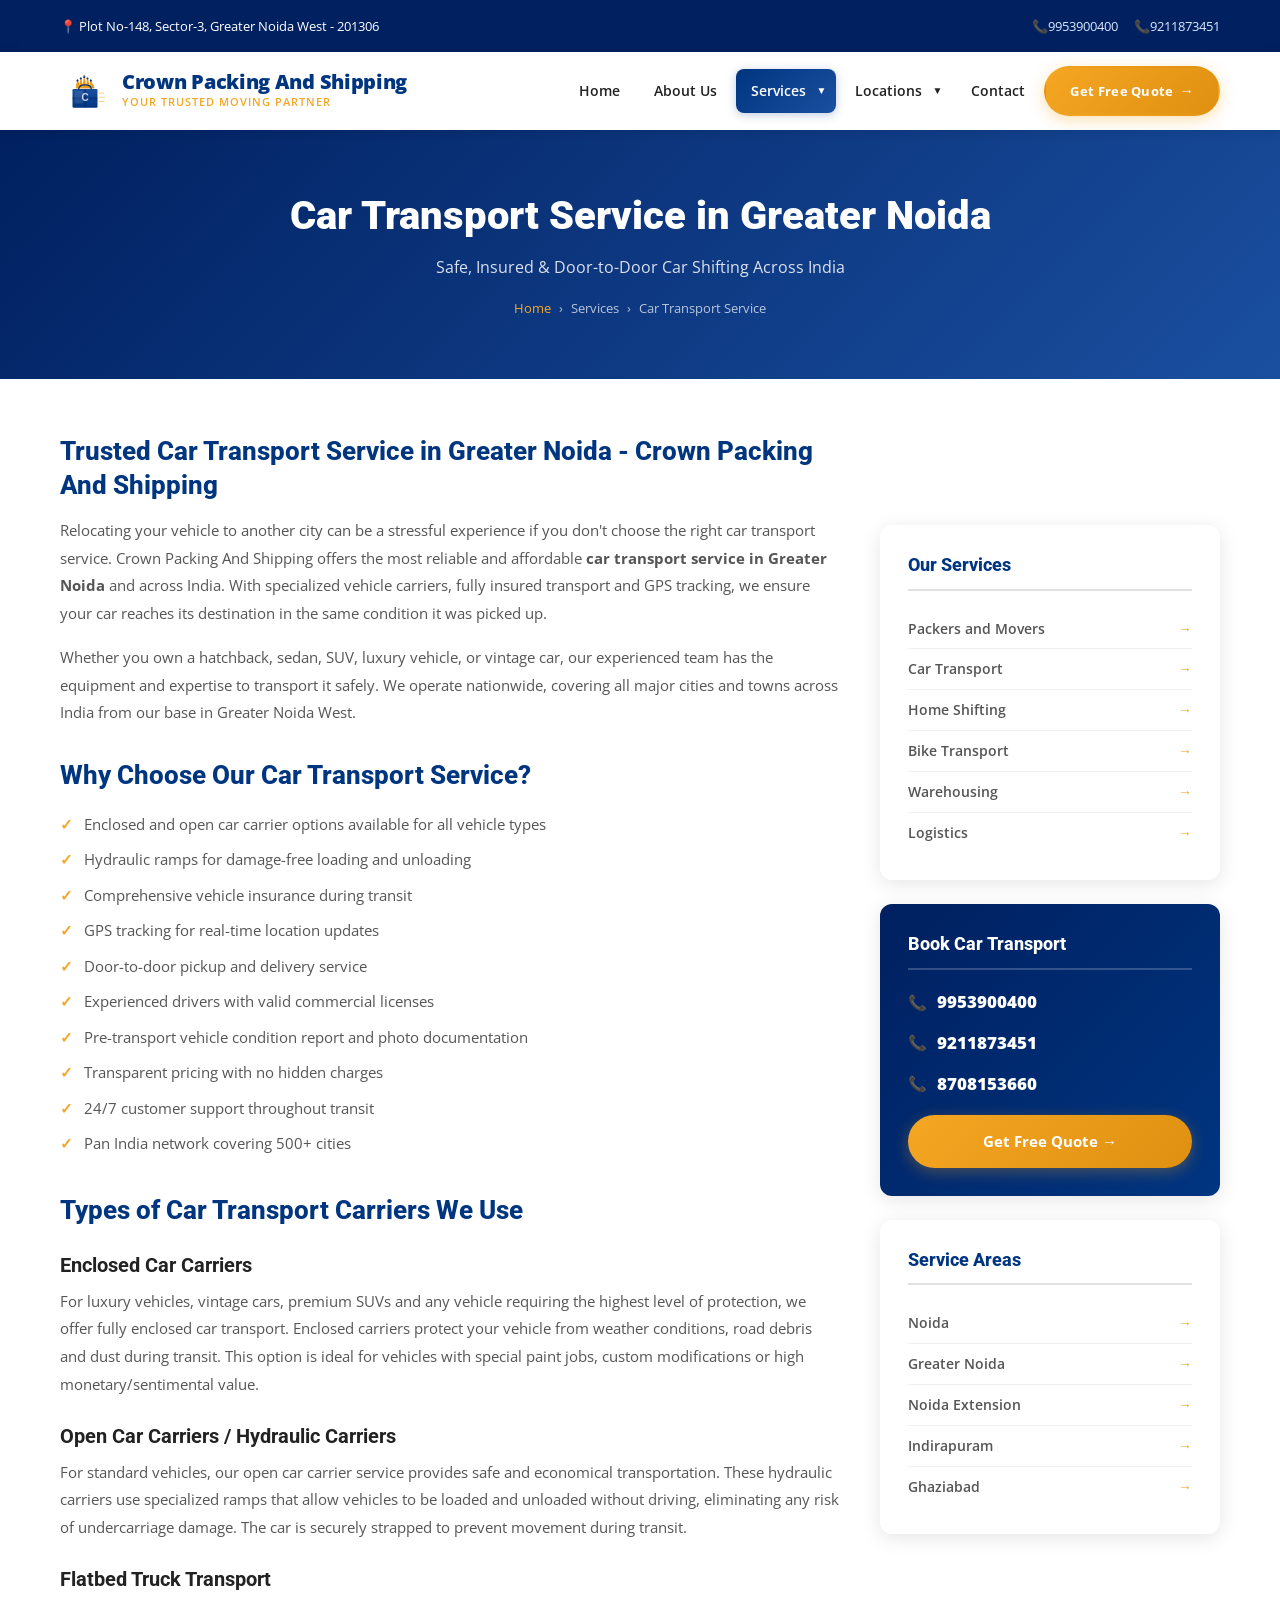
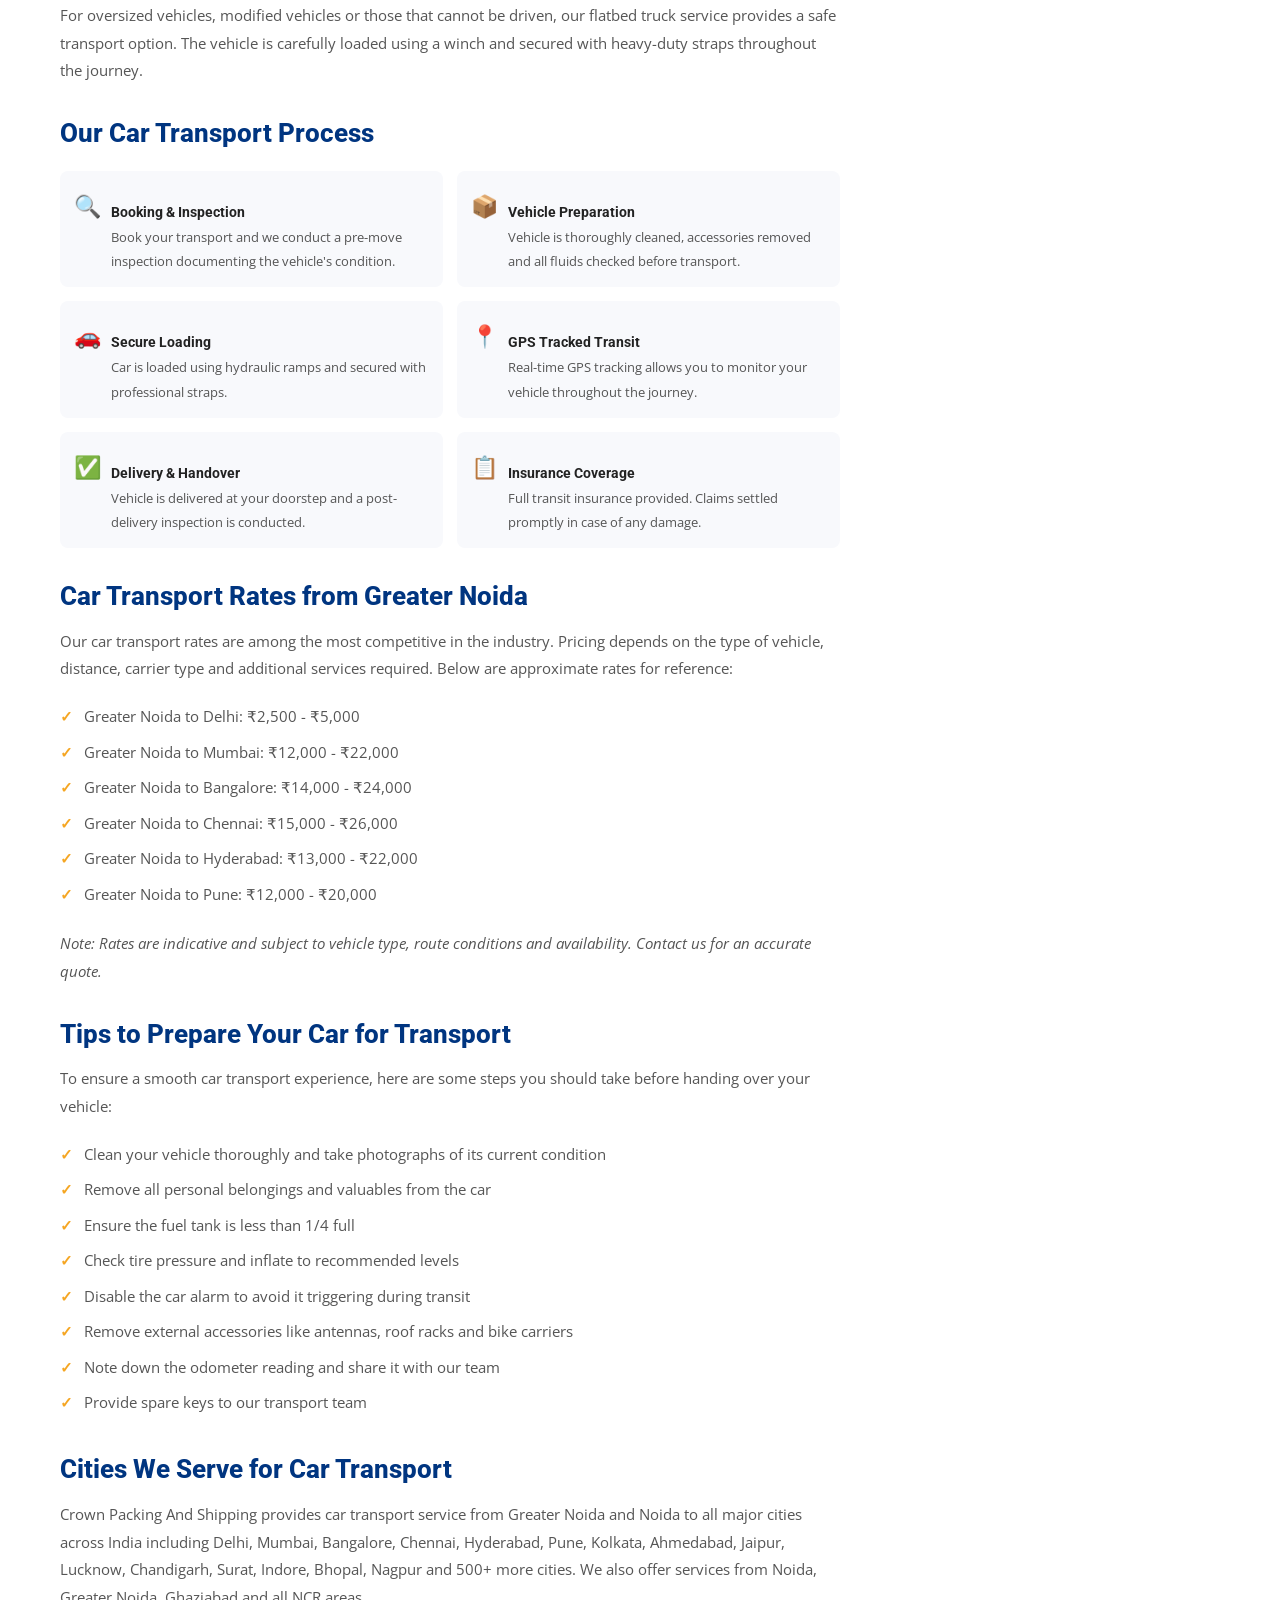
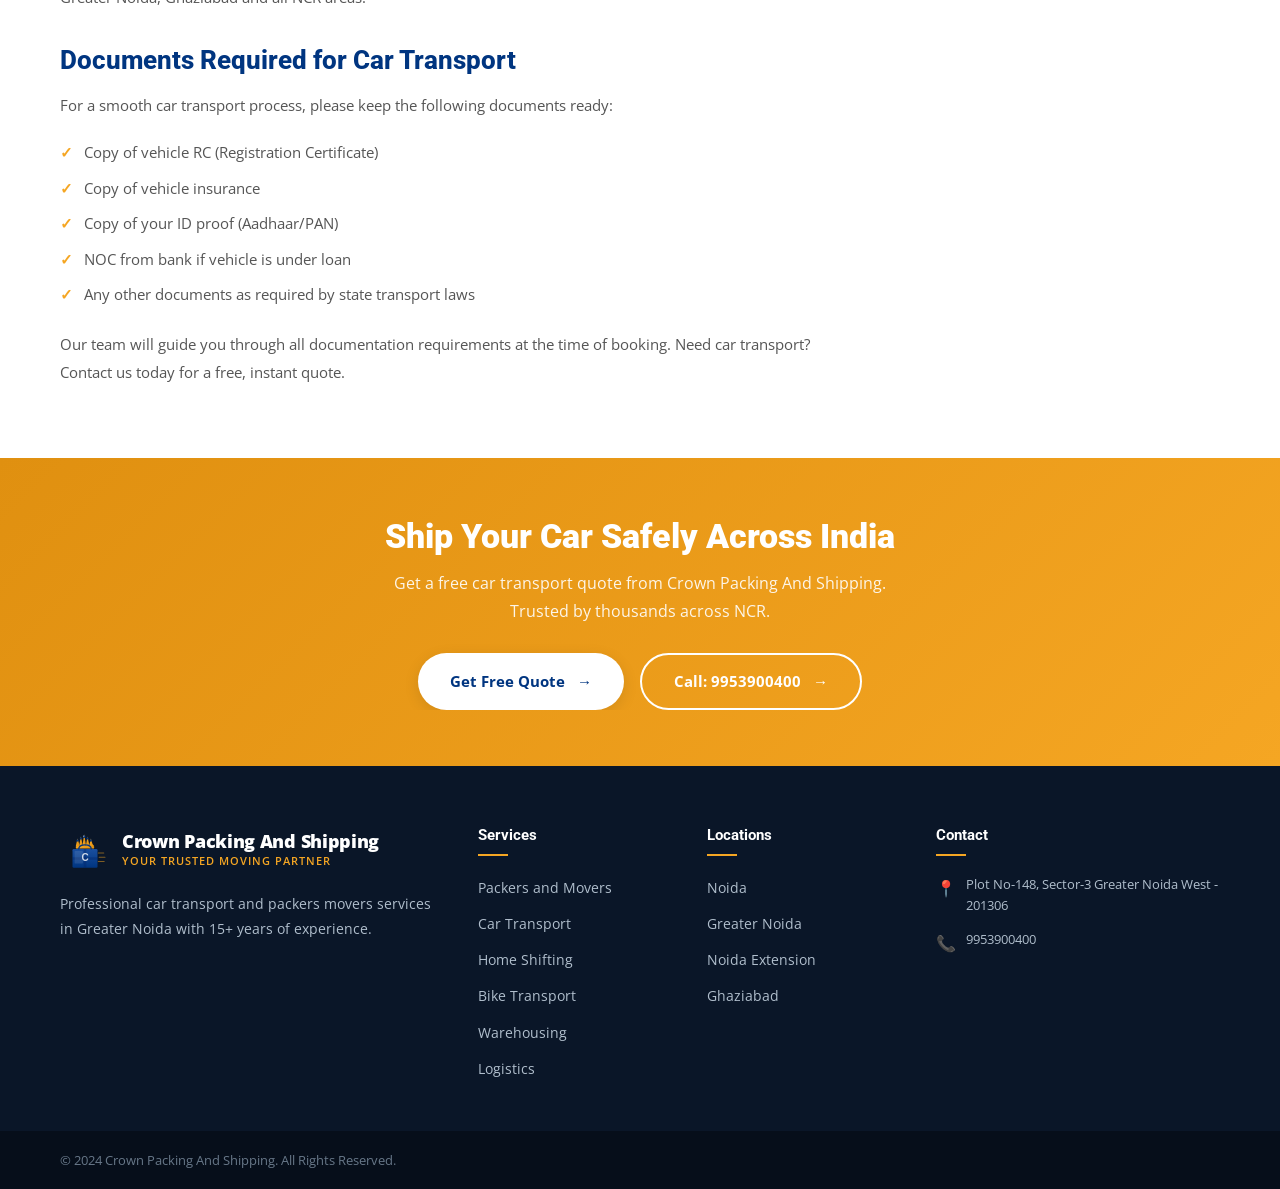
<file: services/car-transport.html>
<!DOCTYPE html>
<html lang="en">
<head>
  <meta charset="UTF-8">
  <meta name="viewport" content="width=device-width, initial-scale=1.0">
  <title>Car Transport Service in Greater Noida | Crown Packing And Shipping</title>
  <meta name="description" content="Safe and affordable car transport service in Greater Noida. Crown Packing And Shipping offers door-to-door car shifting with enclosed carriers and insurance. Call 9953900400.">
  <meta name="keywords" content="car transport Greater Noida, car shifting service Noida, vehicle transport NCR, car carrier Greater Noida, car transport service Noida">
  <meta name="robots" content="index, follow">
  <link rel="canonical" href="https://crownpackingshipping.com/services/car-transport.html">
  <link rel="icon" type="image/svg+xml" href="../images/favicon.svg">
  <link rel="stylesheet" href="../css/style.css">
</head>
<body>
  <div class="top-bar"><div class="container"><div class="top-bar-left"><span class="loc-icon">Plot No-148, Sector-3, Greater Noida West - 201306</span></div><div class="top-bar-right"><a href="tel:9953900400" class="phone-icon">9953900400</a><a href="tel:9211873451" class="phone-icon">9211873451</a></div></div></div>

  <header class="site-header">
    <div class="container">
      <div class="header-inner">
        <a href="../index.html" class="logo"><img src="../images/logo.svg" alt="Crown Packing Logo" class="logo-image"><div class="logo-text"><div class="company-name">Crown Packing And Shipping</div><div class="tagline">Your Trusted Moving Partner</div></div></a>
        <nav class="main-nav">
          <ul>
            <li><a href="../index.html">Home</a></li>
            <li><a href="../about.html">About Us</a></li>
            <li class="has-dropdown"><a href="#" class="active">Services</a>
              <ul class="dropdown">
                <li><a href="packers-and-movers.html">Packers and Movers</a></li>
                <li><a href="car-transport.html">Car Transport Service</a></li>
                <li><a href="home-shifting.html">Home Shifting Services</a></li>
                <li><a href="bike-transport.html">Bike Transport Service</a></li>
                <li><a href="warehousing.html">Warehousing Services</a></li>
                <li><a href="logistics.html">Logistics Services</a></li>
              </ul>
            </li>
            <li class="has-dropdown"><a href="#">Locations</a>
              <ul class="dropdown">
                <li><a href="../locations/packers-movers-noida.html">Packers Movers Noida</a></li>
                <li><a href="../locations/packers-movers-greater-noida.html">Packers Movers Greater Noida</a></li>
                <li><a href="../locations/packers-movers-noida-extension.html">Packers Movers Noida Extension</a></li>
                <li><a href="../locations/packers-movers-sector-62.html">Packers Movers Sector 62</a></li>
                <li><a href="../locations/packers-movers-indirapuram.html">Packers Movers Indirapuram</a></li>
                <li><a href="../locations/packers-movers-ghaziabad.html">Packers Movers Ghaziabad</a></li>
              </ul>
            </li>
            <li><a href="../contact.html">Contact</a></li>
            <li><a href="../contact.html" class="btn-cta">Get Free Quote</a></li>
          </ul>
        </nav>
        <div class="hamburger"><span></span><span></span><span></span></div>
      </div>
    </div>
  </header>

  <div class="page-banner">
    <div class="container">
      <h1>Car Transport Service in Greater Noida</h1>
      <p>Safe, Insured & Door-to-Door Car Shifting Across India</p>
      <div class="breadcrumb"><a href="../index.html">Home</a><span>Services</span><span>Car Transport Service</span></div>
    </div>
  </div>

  <section class="page-content">
    <div class="container">
      <div class="content-wrap">
        <div class="main-content">
          <h2>Trusted Car Transport Service in Greater Noida - Crown Packing And Shipping</h2>
          <p>Relocating your vehicle to another city can be a stressful experience if you don't choose the right car transport service. Crown Packing And Shipping offers the most reliable and affordable <strong>car transport service in Greater Noida</strong> and across India. With specialized vehicle carriers, fully insured transport and GPS tracking, we ensure your car reaches its destination in the same condition it was picked up.</p>
          <p>Whether you own a hatchback, sedan, SUV, luxury vehicle, or vintage car, our experienced team has the equipment and expertise to transport it safely. We operate nationwide, covering all major cities and towns across India from our base in Greater Noida West.</p>

          <h2>Why Choose Our Car Transport Service?</h2>
          <ul>
            <li>Enclosed and open car carrier options available for all vehicle types</li>
            <li>Hydraulic ramps for damage-free loading and unloading</li>
            <li>Comprehensive vehicle insurance during transit</li>
            <li>GPS tracking for real-time location updates</li>
            <li>Door-to-door pickup and delivery service</li>
            <li>Experienced drivers with valid commercial licenses</li>
            <li>Pre-transport vehicle condition report and photo documentation</li>
            <li>Transparent pricing with no hidden charges</li>
            <li>24/7 customer support throughout transit</li>
            <li>Pan India network covering 500+ cities</li>
          </ul>

          <h2>Types of Car Transport Carriers We Use</h2>

          <h3>Enclosed Car Carriers</h3>
          <p>For luxury vehicles, vintage cars, premium SUVs and any vehicle requiring the highest level of protection, we offer fully enclosed car transport. Enclosed carriers protect your vehicle from weather conditions, road debris and dust during transit. This option is ideal for vehicles with special paint jobs, custom modifications or high monetary/sentimental value.</p>

          <h3>Open Car Carriers / Hydraulic Carriers</h3>
          <p>For standard vehicles, our open car carrier service provides safe and economical transportation. These hydraulic carriers use specialized ramps that allow vehicles to be loaded and unloaded without driving, eliminating any risk of undercarriage damage. The car is securely strapped to prevent movement during transit.</p>

          <h3>Flatbed Truck Transport</h3>
          <p>For oversized vehicles, modified vehicles or those that cannot be driven, our flatbed truck service provides a safe transport option. The vehicle is carefully loaded using a winch and secured with heavy-duty straps throughout the journey.</p>

          <h2>Our Car Transport Process</h2>
          <div class="features-list">
            <div class="feature-item">
              <span class="fi-icon">🔍</span>
              <div>
                <h4>Booking & Inspection</h4>
                <p>Book your transport and we conduct a pre-move inspection documenting the vehicle's condition.</p>
              </div>
            </div>
            <div class="feature-item">
              <span class="fi-icon">📦</span>
              <div>
                <h4>Vehicle Preparation</h4>
                <p>Vehicle is thoroughly cleaned, accessories removed and all fluids checked before transport.</p>
              </div>
            </div>
            <div class="feature-item">
              <span class="fi-icon">🚗</span>
              <div>
                <h4>Secure Loading</h4>
                <p>Car is loaded using hydraulic ramps and secured with professional straps.</p>
              </div>
            </div>
            <div class="feature-item">
              <span class="fi-icon">📍</span>
              <div>
                <h4>GPS Tracked Transit</h4>
                <p>Real-time GPS tracking allows you to monitor your vehicle throughout the journey.</p>
              </div>
            </div>
            <div class="feature-item">
              <span class="fi-icon">✅</span>
              <div>
                <h4>Delivery & Handover</h4>
                <p>Vehicle is delivered at your doorstep and a post-delivery inspection is conducted.</p>
              </div>
            </div>
            <div class="feature-item">
              <span class="fi-icon">📋</span>
              <div>
                <h4>Insurance Coverage</h4>
                <p>Full transit insurance provided. Claims settled promptly in case of any damage.</p>
              </div>
            </div>
          </div>

          <h2>Car Transport Rates from Greater Noida</h2>
          <p>Our car transport rates are among the most competitive in the industry. Pricing depends on the type of vehicle, distance, carrier type and additional services required. Below are approximate rates for reference:</p>
          <ul>
            <li>Greater Noida to Delhi: ₹2,500 - ₹5,000</li>
            <li>Greater Noida to Mumbai: ₹12,000 - ₹22,000</li>
            <li>Greater Noida to Bangalore: ₹14,000 - ₹24,000</li>
            <li>Greater Noida to Chennai: ₹15,000 - ₹26,000</li>
            <li>Greater Noida to Hyderabad: ₹13,000 - ₹22,000</li>
            <li>Greater Noida to Pune: ₹12,000 - ₹20,000</li>
          </ul>
          <p><em>Note: Rates are indicative and subject to vehicle type, route conditions and availability. Contact us for an accurate quote.</em></p>

          <h2>Tips to Prepare Your Car for Transport</h2>
          <p>To ensure a smooth car transport experience, here are some steps you should take before handing over your vehicle:</p>
          <ul>
            <li>Clean your vehicle thoroughly and take photographs of its current condition</li>
            <li>Remove all personal belongings and valuables from the car</li>
            <li>Ensure the fuel tank is less than 1/4 full</li>
            <li>Check tire pressure and inflate to recommended levels</li>
            <li>Disable the car alarm to avoid it triggering during transit</li>
            <li>Remove external accessories like antennas, roof racks and bike carriers</li>
            <li>Note down the odometer reading and share it with our team</li>
            <li>Provide spare keys to our transport team</li>
          </ul>

          <h2>Cities We Serve for Car Transport</h2>
          <p>Crown Packing And Shipping provides car transport service from Greater Noida and Noida to all major cities across India including Delhi, Mumbai, Bangalore, Chennai, Hyderabad, Pune, Kolkata, Ahmedabad, Jaipur, Lucknow, Chandigarh, Surat, Indore, Bhopal, Nagpur and 500+ more cities. We also offer services from <a href="../locations/packers-movers-noida.html">Noida</a>, <a href="../locations/packers-movers-greater-noida.html">Greater Noida</a>, <a href="../locations/packers-movers-ghaziabad.html">Ghaziabad</a> and all NCR areas.</p>

          <h2>Documents Required for Car Transport</h2>
          <p>For a smooth car transport process, please keep the following documents ready:</p>
          <ul>
            <li>Copy of vehicle RC (Registration Certificate)</li>
            <li>Copy of vehicle insurance</li>
            <li>Copy of your ID proof (Aadhaar/PAN)</li>
            <li>NOC from bank if vehicle is under loan</li>
            <li>Any other documents as required by state transport laws</li>
          </ul>
          <p>Our team will guide you through all documentation requirements at the time of booking. Need car transport? <a href="../contact.html">Contact us today</a> for a free, instant quote.</p>
        </div>

        <div class="sidebar">
          <div class="sidebar-card">
            <h3>Our Services</h3>
            <ul class="sidebar-services">
              <li><a href="packers-and-movers.html">Packers and Movers</a></li>
              <li><a href="car-transport.html">Car Transport</a></li>
              <li><a href="home-shifting.html">Home Shifting</a></li>
              <li><a href="bike-transport.html">Bike Transport</a></li>
              <li><a href="warehousing.html">Warehousing</a></li>
              <li><a href="logistics.html">Logistics</a></li>
            </ul>
          </div>
          <div class="sidebar-card sidebar-contact">
            <h3>Book Car Transport</h3>
            <div class="sidebar-phone"><span>📞</span><a href="tel:9953900400">9953900400</a></div>
            <div class="sidebar-phone"><span>📞</span><a href="tel:9211873451">9211873451</a></div>
            <div class="sidebar-phone"><span>📞</span><a href="tel:8708153660">8708153660</a></div>
            <a href="../contact.html" class="btn btn-secondary" style="display:block;margin-top:16px;text-align:center;">Get Free Quote</a>
          </div>
          <div class="sidebar-card">
            <h3>Service Areas</h3>
            <ul class="sidebar-services">
              <li><a href="../locations/packers-movers-noida.html">Noida</a></li>
              <li><a href="../locations/packers-movers-greater-noida.html">Greater Noida</a></li>
              <li><a href="../locations/packers-movers-noida-extension.html">Noida Extension</a></li>
              <li><a href="../locations/packers-movers-indirapuram.html">Indirapuram</a></li>
              <li><a href="../locations/packers-movers-ghaziabad.html">Ghaziabad</a></li>
            </ul>
          </div>
        </div>
      </div>
    </div>
  </section>

  <div class="cta-banner">
    <div class="container">
      <h2>Ship Your Car Safely Across India</h2>
      <p>Get a free car transport quote from Crown Packing And Shipping. Trusted by thousands across NCR.</p>
      <div style="display:flex;gap:16px;justify-content:center;flex-wrap:wrap;">
        <a href="../contact.html" class="btn btn-white">Get Free Quote</a>
        <a href="tel:9953900400" class="btn btn-outline" style="color:#fff;border-color:#fff;">Call: 9953900400</a>
      </div>
    </div>
  </div>

  <footer class="site-footer">
    <div class="footer-top"><div class="container"><div class="footer-grid">
      <div class="footer-brand"><div class="logo"><img src="../images/logo.svg" alt="Crown Packing Logo" class="logo-image"><div class="logo-text"><div class="company-name">Crown Packing And Shipping</div><div class="tagline">Your Trusted Moving Partner</div></div></div><p>Professional car transport and packers movers services in Greater Noida with 15+ years of experience.</p></div>
      <div class="footer-col"><h4>Services</h4><ul><li><a href="packers-and-movers.html">Packers and Movers</a></li><li><a href="car-transport.html">Car Transport</a></li><li><a href="home-shifting.html">Home Shifting</a></li><li><a href="bike-transport.html">Bike Transport</a></li><li><a href="warehousing.html">Warehousing</a></li><li><a href="logistics.html">Logistics</a></li></ul></div>
      <div class="footer-col"><h4>Locations</h4><ul><li><a href="../locations/packers-movers-noida.html">Noida</a></li><li><a href="../locations/packers-movers-greater-noida.html">Greater Noida</a></li><li><a href="../locations/packers-movers-noida-extension.html">Noida Extension</a></li><li><a href="../locations/packers-movers-ghaziabad.html">Ghaziabad</a></li></ul></div>
      <div class="footer-col"><h4>Contact</h4><div class="footer-contact-item"><span class="fci-icon">📍</span><span>Plot No-148, Sector-3 Greater Noida West - 201306</span></div><div class="footer-contact-item"><span class="fci-icon">📞</span><span><a href="tel:9953900400" style="color:#b0becc;">9953900400</a></span></div></div>
    </div></div></div>
    <div class="footer-bottom"><div class="container"><p>&copy; 2024 Crown Packing And Shipping. All Rights Reserved.</p></div></div>
  </footer>

  <button id="backToTop" style="display:none;position:fixed;bottom:28px;right:28px;width:44px;height:44px;background:var(--primary);color:#fff;border:none;border-radius:50%;cursor:pointer;font-size:20px;align-items:center;justify-content:center;box-shadow:0 4px 14px rgba(0,53,128,0.4);z-index:999;">↑</button>
  <script src="../js/main.js"></script>
</body>
</html>
</file>
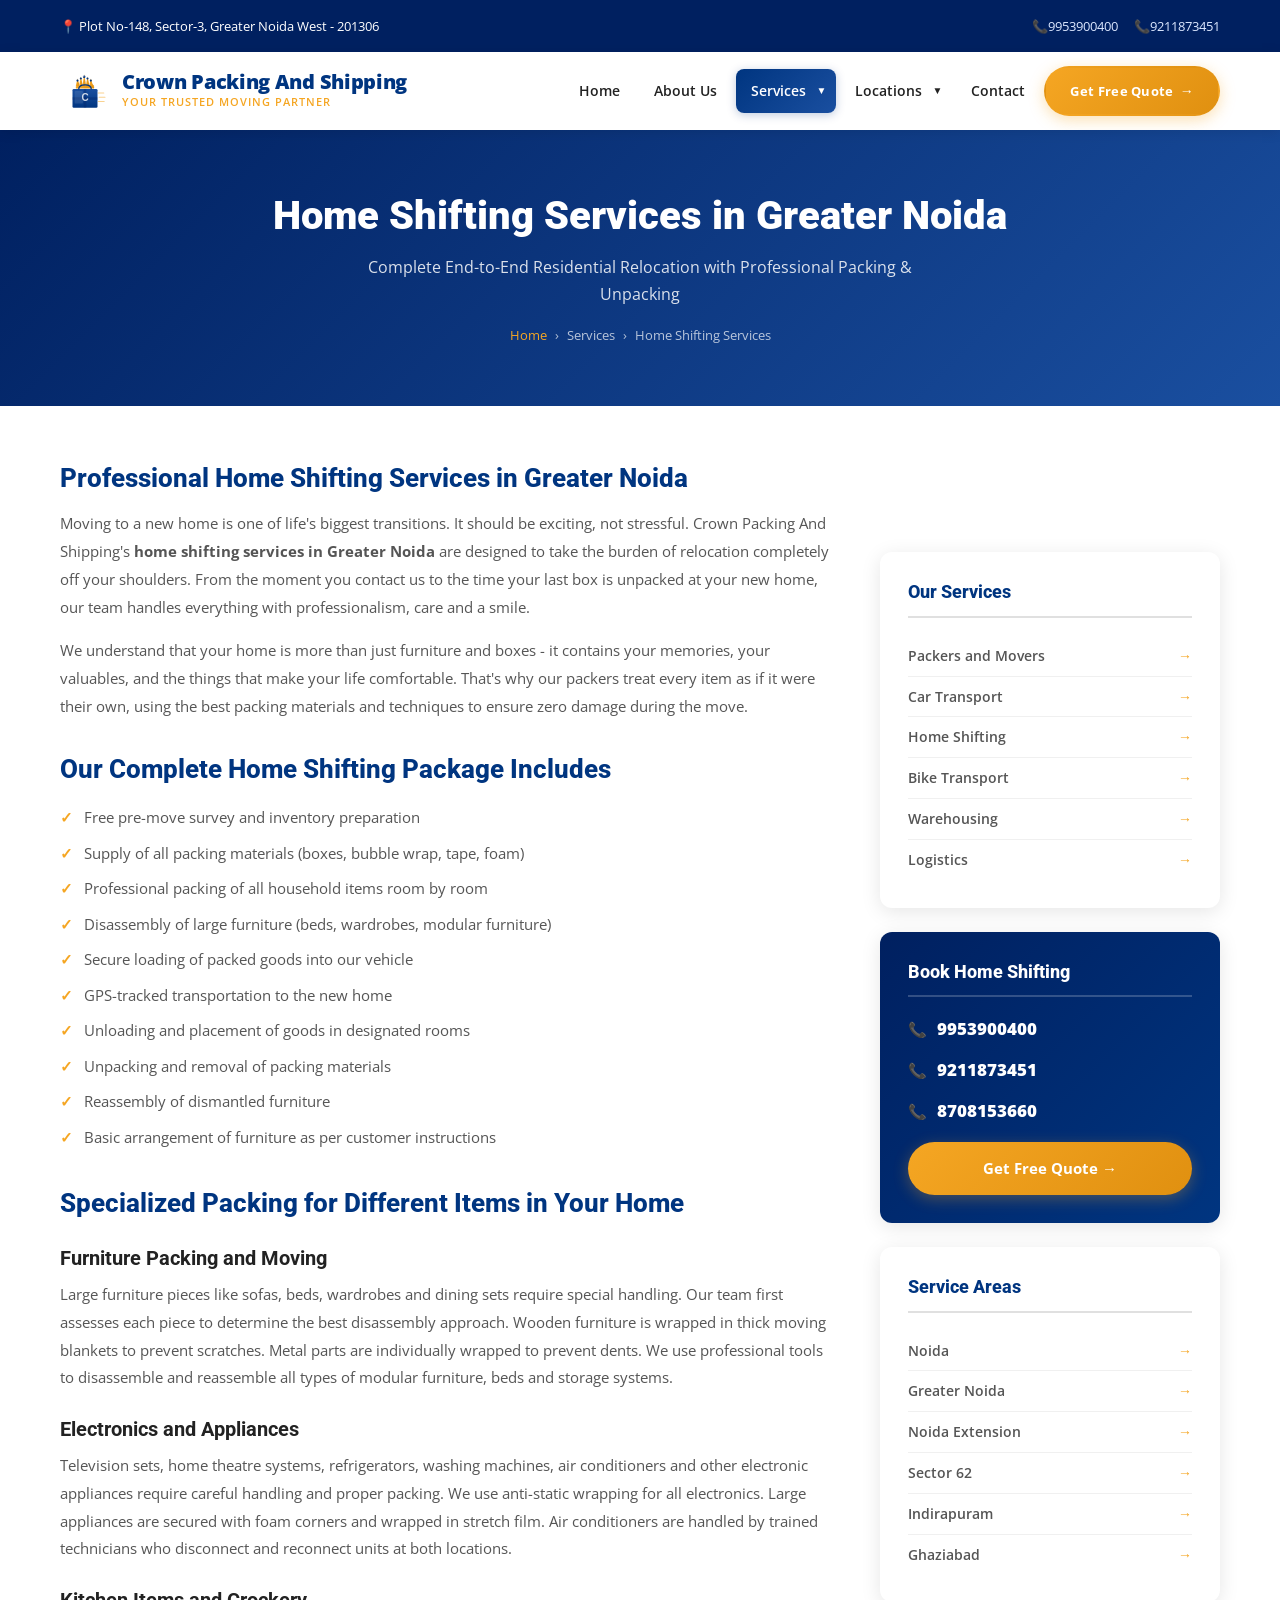
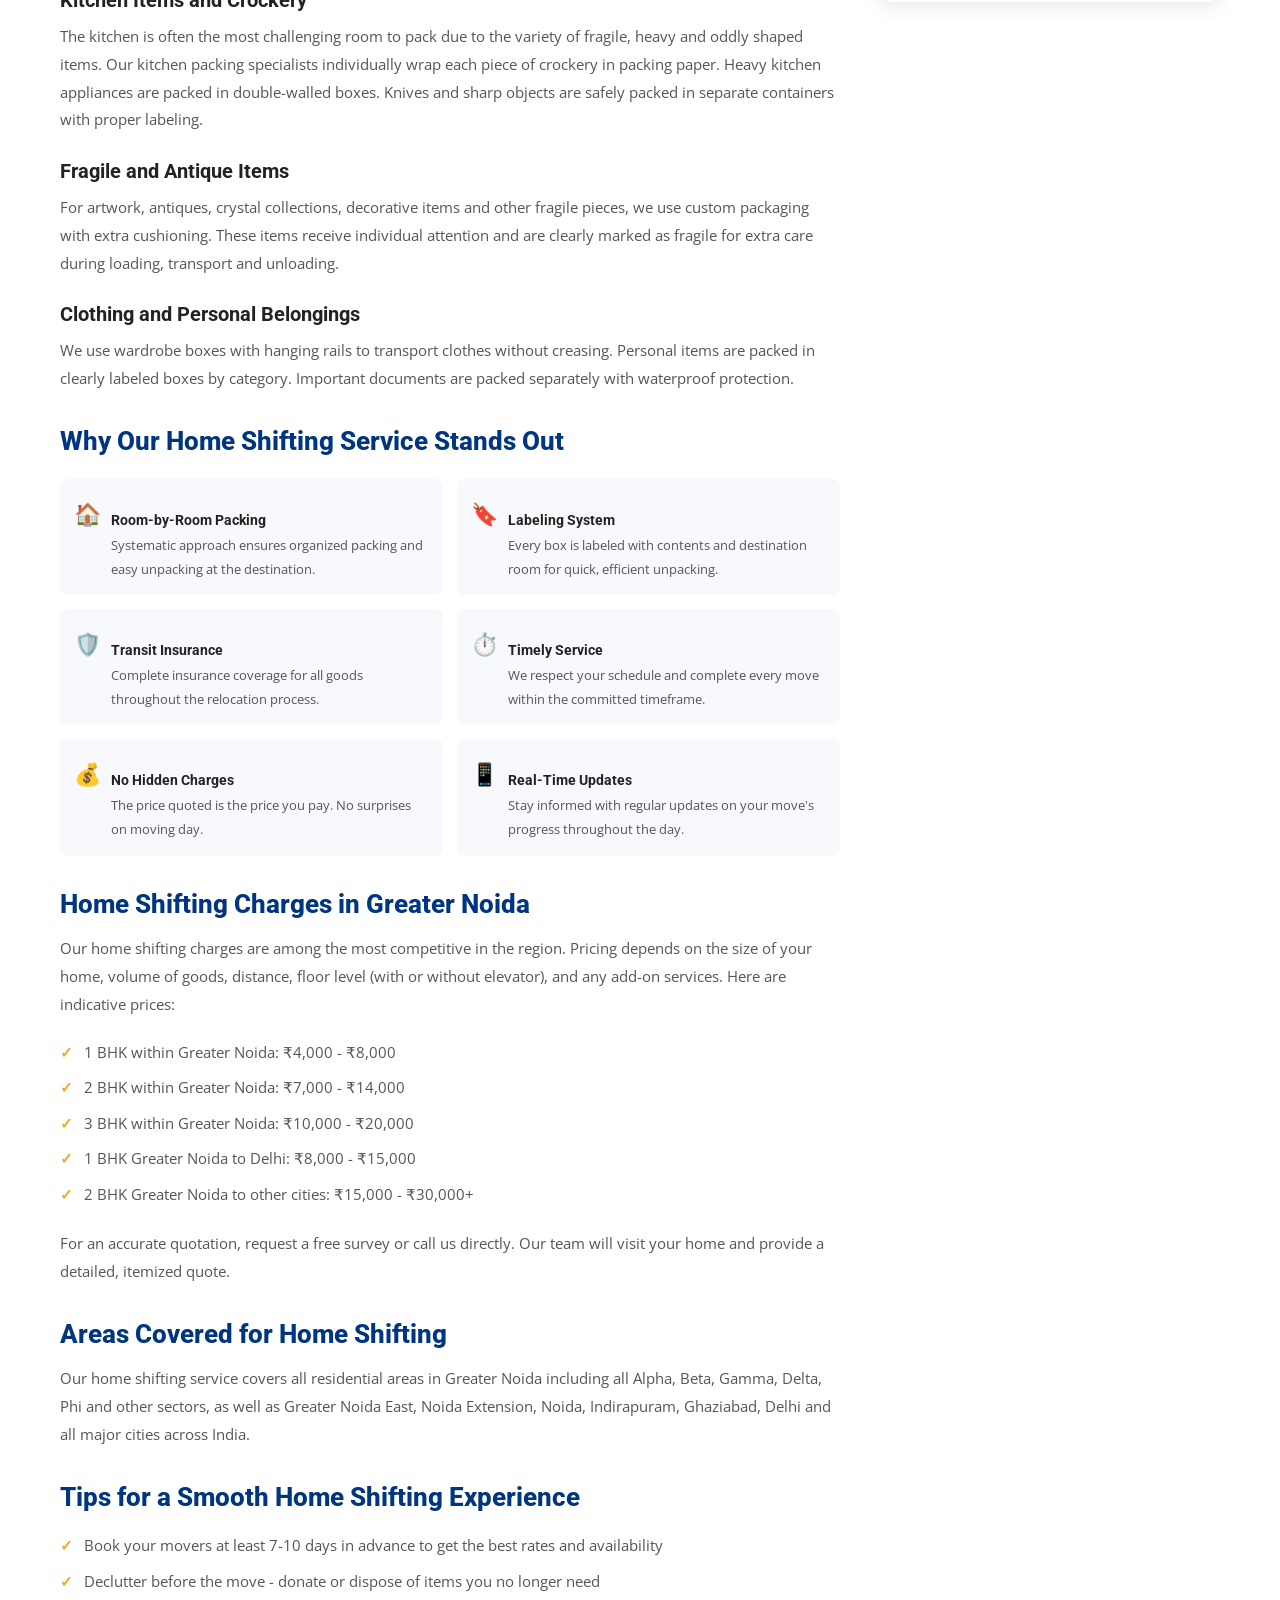
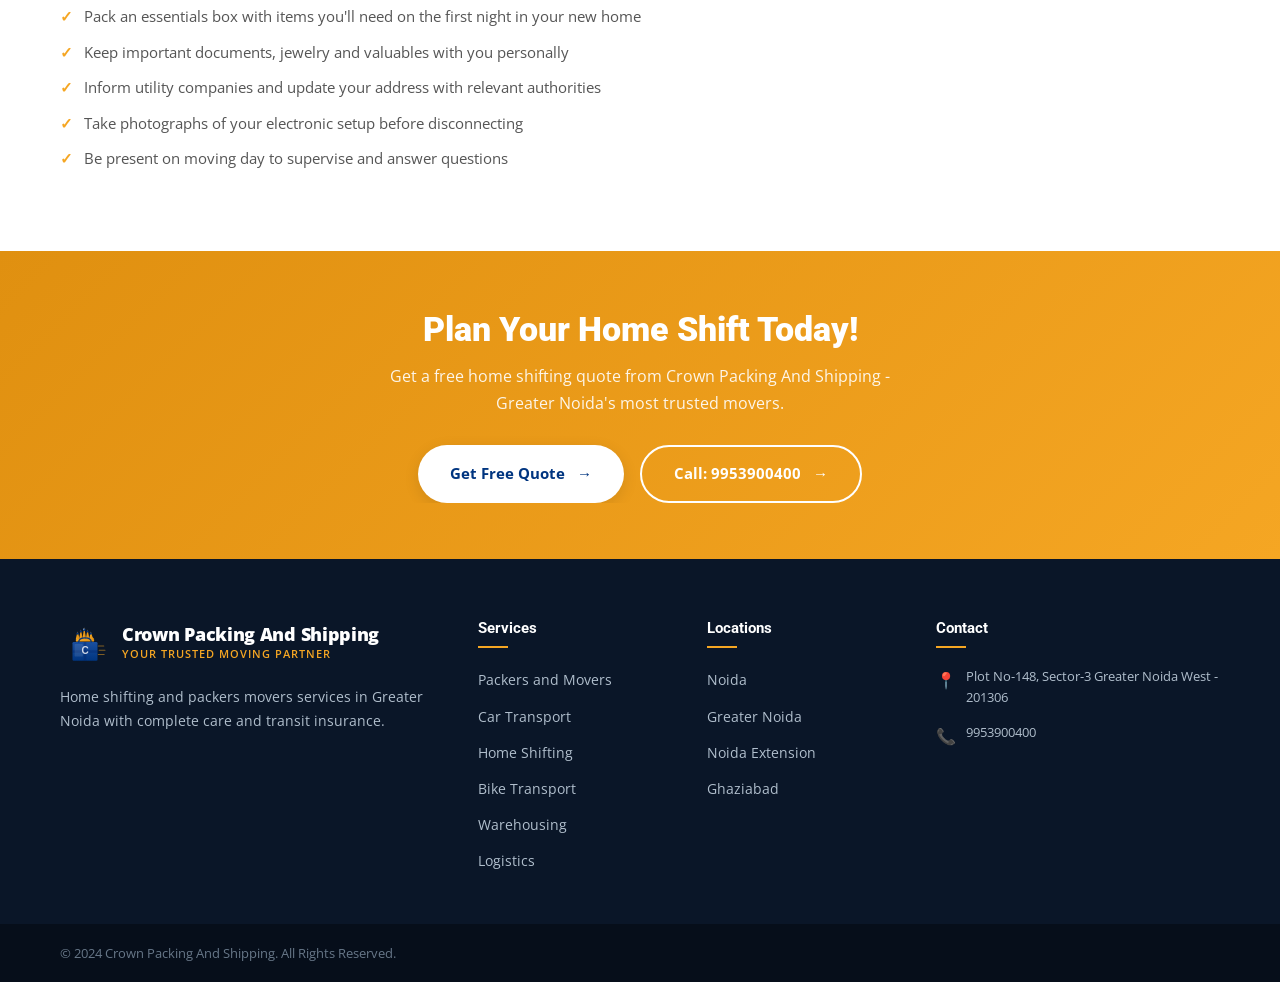
<file: services/home-shifting.html>
<!DOCTYPE html>
<html lang="en">
<head>
  <meta charset="UTF-8">
  <meta name="viewport" content="width=device-width, initial-scale=1.0">
  <title>Home Shifting Services in Greater Noida | Crown Packing And Shipping</title>
  <meta name="description" content="Professional home shifting services in Greater Noida. Safe packing of furniture, electronics & fragile items. Door-to-door delivery. Call Crown Packing And Shipping: 9953900400.">
  <meta name="keywords" content="home shifting services Greater Noida, house shifting Noida, residential relocation Greater Noida, home relocation NCR, flat shifting Greater Noida West">
  <meta name="robots" content="index, follow">
  <link rel="canonical" href="https://crownpackingshipping.com/services/home-shifting.html">
  <link rel="icon" type="image/svg+xml" href="../images/favicon.svg">
  <link rel="stylesheet" href="../css/style.css">
</head>
<body>
  <div class="top-bar"><div class="container"><div class="top-bar-left"><span class="loc-icon">Plot No-148, Sector-3, Greater Noida West - 201306</span></div><div class="top-bar-right"><a href="tel:9953900400" class="phone-icon">9953900400</a><a href="tel:9211873451" class="phone-icon">9211873451</a></div></div></div>

  <header class="site-header">
    <div class="container">
      <div class="header-inner">
        <a href="../index.html" class="logo"><img src="../images/logo.svg" alt="Crown Packing Logo" class="logo-image"><div class="logo-text"><div class="company-name">Crown Packing And Shipping</div><div class="tagline">Your Trusted Moving Partner</div></div></a>
        <nav class="main-nav">
          <ul>
            <li><a href="../index.html">Home</a></li>
            <li><a href="../about.html">About Us</a></li>
            <li class="has-dropdown"><a href="#" class="active">Services</a>
              <ul class="dropdown">
                <li><a href="packers-and-movers.html">Packers and Movers</a></li>
                <li><a href="car-transport.html">Car Transport Service</a></li>
                <li><a href="home-shifting.html">Home Shifting Services</a></li>
                <li><a href="bike-transport.html">Bike Transport Service</a></li>
                <li><a href="warehousing.html">Warehousing Services</a></li>
                <li><a href="logistics.html">Logistics Services</a></li>
              </ul>
            </li>
            <li class="has-dropdown"><a href="#">Locations</a>
              <ul class="dropdown">
                <li><a href="../locations/packers-movers-noida.html">Packers Movers Noida</a></li>
                <li><a href="../locations/packers-movers-greater-noida.html">Packers Movers Greater Noida</a></li>
                <li><a href="../locations/packers-movers-noida-extension.html">Packers Movers Noida Extension</a></li>
                <li><a href="../locations/packers-movers-sector-62.html">Packers Movers Sector 62</a></li>
                <li><a href="../locations/packers-movers-indirapuram.html">Packers Movers Indirapuram</a></li>
                <li><a href="../locations/packers-movers-ghaziabad.html">Packers Movers Ghaziabad</a></li>
              </ul>
            </li>
            <li><a href="../contact.html">Contact</a></li>
            <li><a href="../contact.html" class="btn-cta">Get Free Quote</a></li>
          </ul>
        </nav>
        <div class="hamburger"><span></span><span></span><span></span></div>
      </div>
    </div>
  </header>

  <div class="page-banner">
    <div class="container">
      <h1>Home Shifting Services in Greater Noida</h1>
      <p>Complete End-to-End Residential Relocation with Professional Packing & Unpacking</p>
      <div class="breadcrumb"><a href="../index.html">Home</a><span>Services</span><span>Home Shifting Services</span></div>
    </div>
  </div>

  <section class="page-content">
    <div class="container">
      <div class="content-wrap">
        <div class="main-content">
          <h2>Professional Home Shifting Services in Greater Noida</h2>
          <p>Moving to a new home is one of life's biggest transitions. It should be exciting, not stressful. Crown Packing And Shipping's <strong>home shifting services in Greater Noida</strong> are designed to take the burden of relocation completely off your shoulders. From the moment you contact us to the time your last box is unpacked at your new home, our team handles everything with professionalism, care and a smile.</p>
          <p>We understand that your home is more than just furniture and boxes - it contains your memories, your valuables, and the things that make your life comfortable. That's why our packers treat every item as if it were their own, using the best packing materials and techniques to ensure zero damage during the move.</p>

          <h2>Our Complete Home Shifting Package Includes</h2>
          <ul>
            <li>Free pre-move survey and inventory preparation</li>
            <li>Supply of all packing materials (boxes, bubble wrap, tape, foam)</li>
            <li>Professional packing of all household items room by room</li>
            <li>Disassembly of large furniture (beds, wardrobes, modular furniture)</li>
            <li>Secure loading of packed goods into our vehicle</li>
            <li>GPS-tracked transportation to the new home</li>
            <li>Unloading and placement of goods in designated rooms</li>
            <li>Unpacking and removal of packing materials</li>
            <li>Reassembly of dismantled furniture</li>
            <li>Basic arrangement of furniture as per customer instructions</li>
          </ul>

          <h2>Specialized Packing for Different Items in Your Home</h2>

          <h3>Furniture Packing and Moving</h3>
          <p>Large furniture pieces like sofas, beds, wardrobes and dining sets require special handling. Our team first assesses each piece to determine the best disassembly approach. Wooden furniture is wrapped in thick moving blankets to prevent scratches. Metal parts are individually wrapped to prevent dents. We use professional tools to disassemble and reassemble all types of modular furniture, beds and storage systems.</p>

          <h3>Electronics and Appliances</h3>
          <p>Television sets, home theatre systems, refrigerators, washing machines, air conditioners and other electronic appliances require careful handling and proper packing. We use anti-static wrapping for all electronics. Large appliances are secured with foam corners and wrapped in stretch film. Air conditioners are handled by trained technicians who disconnect and reconnect units at both locations.</p>

          <h3>Kitchen Items and Crockery</h3>
          <p>The kitchen is often the most challenging room to pack due to the variety of fragile, heavy and oddly shaped items. Our kitchen packing specialists individually wrap each piece of crockery in packing paper. Heavy kitchen appliances are packed in double-walled boxes. Knives and sharp objects are safely packed in separate containers with proper labeling.</p>

          <h3>Fragile and Antique Items</h3>
          <p>For artwork, antiques, crystal collections, decorative items and other fragile pieces, we use custom packaging with extra cushioning. These items receive individual attention and are clearly marked as fragile for extra care during loading, transport and unloading.</p>

          <h3>Clothing and Personal Belongings</h3>
          <p>We use wardrobe boxes with hanging rails to transport clothes without creasing. Personal items are packed in clearly labeled boxes by category. Important documents are packed separately with waterproof protection.</p>

          <h2>Why Our Home Shifting Service Stands Out</h2>
          <div class="features-list">
            <div class="feature-item">
              <span class="fi-icon">🏠</span>
              <div><h4>Room-by-Room Packing</h4><p>Systematic approach ensures organized packing and easy unpacking at the destination.</p></div>
            </div>
            <div class="feature-item">
              <span class="fi-icon">🔖</span>
              <div><h4>Labeling System</h4><p>Every box is labeled with contents and destination room for quick, efficient unpacking.</p></div>
            </div>
            <div class="feature-item">
              <span class="fi-icon">🛡️</span>
              <div><h4>Transit Insurance</h4><p>Complete insurance coverage for all goods throughout the relocation process.</p></div>
            </div>
            <div class="feature-item">
              <span class="fi-icon">⏱️</span>
              <div><h4>Timely Service</h4><p>We respect your schedule and complete every move within the committed timeframe.</p></div>
            </div>
            <div class="feature-item">
              <span class="fi-icon">💰</span>
              <div><h4>No Hidden Charges</h4><p>The price quoted is the price you pay. No surprises on moving day.</p></div>
            </div>
            <div class="feature-item">
              <span class="fi-icon">📱</span>
              <div><h4>Real-Time Updates</h4><p>Stay informed with regular updates on your move's progress throughout the day.</p></div>
            </div>
          </div>

          <h2>Home Shifting Charges in Greater Noida</h2>
          <p>Our home shifting charges are among the most competitive in the region. Pricing depends on the size of your home, volume of goods, distance, floor level (with or without elevator), and any add-on services. Here are indicative prices:</p>
          <ul>
            <li>1 BHK within Greater Noida: ₹4,000 - ₹8,000</li>
            <li>2 BHK within Greater Noida: ₹7,000 - ₹14,000</li>
            <li>3 BHK within Greater Noida: ₹10,000 - ₹20,000</li>
            <li>1 BHK Greater Noida to Delhi: ₹8,000 - ₹15,000</li>
            <li>2 BHK Greater Noida to other cities: ₹15,000 - ₹30,000+</li>
          </ul>
          <p>For an accurate quotation, <a href="../contact.html">request a free survey</a> or call us directly. Our team will visit your home and provide a detailed, itemized quote.</p>

          <h2>Areas Covered for Home Shifting</h2>
          <p>Our home shifting service covers all residential areas in Greater Noida including all Alpha, Beta, Gamma, Delta, Phi and other sectors, as well as <a href="../locations/packers-movers-greater-noida.html">Greater Noida</a> East, <a href="../locations/packers-movers-noida-extension.html">Noida Extension</a>, <a href="../locations/packers-movers-noida.html">Noida</a>, <a href="../locations/packers-movers-indirapuram.html">Indirapuram</a>, <a href="../locations/packers-movers-ghaziabad.html">Ghaziabad</a>, Delhi and all major cities across India.</p>

          <h2>Tips for a Smooth Home Shifting Experience</h2>
          <ul>
            <li>Book your movers at least 7-10 days in advance to get the best rates and availability</li>
            <li>Declutter before the move - donate or dispose of items you no longer need</li>
            <li>Pack an essentials box with items you'll need on the first night in your new home</li>
            <li>Keep important documents, jewelry and valuables with you personally</li>
            <li>Inform utility companies and update your address with relevant authorities</li>
            <li>Take photographs of your electronic setup before disconnecting</li>
            <li>Be present on moving day to supervise and answer questions</li>
          </ul>
        </div>

        <div class="sidebar">
          <div class="sidebar-card">
            <h3>Our Services</h3>
            <ul class="sidebar-services">
              <li><a href="packers-and-movers.html">Packers and Movers</a></li>
              <li><a href="car-transport.html">Car Transport</a></li>
              <li><a href="home-shifting.html">Home Shifting</a></li>
              <li><a href="bike-transport.html">Bike Transport</a></li>
              <li><a href="warehousing.html">Warehousing</a></li>
              <li><a href="logistics.html">Logistics</a></li>
            </ul>
          </div>
          <div class="sidebar-card sidebar-contact">
            <h3>Book Home Shifting</h3>
            <div class="sidebar-phone"><span>📞</span><a href="tel:9953900400">9953900400</a></div>
            <div class="sidebar-phone"><span>📞</span><a href="tel:9211873451">9211873451</a></div>
            <div class="sidebar-phone"><span>📞</span><a href="tel:8708153660">8708153660</a></div>
            <a href="../contact.html" class="btn btn-secondary" style="display:block;margin-top:16px;text-align:center;">Get Free Quote</a>
          </div>
          <div class="sidebar-card">
            <h3>Service Areas</h3>
            <ul class="sidebar-services">
              <li><a href="../locations/packers-movers-noida.html">Noida</a></li>
              <li><a href="../locations/packers-movers-greater-noida.html">Greater Noida</a></li>
              <li><a href="../locations/packers-movers-noida-extension.html">Noida Extension</a></li>
              <li><a href="../locations/packers-movers-sector-62.html">Sector 62</a></li>
              <li><a href="../locations/packers-movers-indirapuram.html">Indirapuram</a></li>
              <li><a href="../locations/packers-movers-ghaziabad.html">Ghaziabad</a></li>
            </ul>
          </div>
        </div>
      </div>
    </div>
  </section>

  <div class="cta-banner">
    <div class="container">
      <h2>Plan Your Home Shift Today!</h2>
      <p>Get a free home shifting quote from Crown Packing And Shipping - Greater Noida's most trusted movers.</p>
      <div style="display:flex;gap:16px;justify-content:center;flex-wrap:wrap;">
        <a href="../contact.html" class="btn btn-white">Get Free Quote</a>
        <a href="tel:9953900400" class="btn btn-outline" style="color:#fff;border-color:#fff;">Call: 9953900400</a>
      </div>
    </div>
  </div>

  <footer class="site-footer">
    <div class="footer-top"><div class="container"><div class="footer-grid">
      <div class="footer-brand"><div class="logo"><img src="../images/logo.svg" alt="Crown Packing Logo" class="logo-image"><div class="logo-text"><div class="company-name">Crown Packing And Shipping</div><div class="tagline">Your Trusted Moving Partner</div></div></div><p>Home shifting and packers movers services in Greater Noida with complete care and transit insurance.</p></div>
      <div class="footer-col"><h4>Services</h4><ul><li><a href="packers-and-movers.html">Packers and Movers</a></li><li><a href="car-transport.html">Car Transport</a></li><li><a href="home-shifting.html">Home Shifting</a></li><li><a href="bike-transport.html">Bike Transport</a></li><li><a href="warehousing.html">Warehousing</a></li><li><a href="logistics.html">Logistics</a></li></ul></div>
      <div class="footer-col"><h4>Locations</h4><ul><li><a href="../locations/packers-movers-noida.html">Noida</a></li><li><a href="../locations/packers-movers-greater-noida.html">Greater Noida</a></li><li><a href="../locations/packers-movers-noida-extension.html">Noida Extension</a></li><li><a href="../locations/packers-movers-ghaziabad.html">Ghaziabad</a></li></ul></div>
      <div class="footer-col"><h4>Contact</h4><div class="footer-contact-item"><span class="fci-icon">📍</span><span>Plot No-148, Sector-3 Greater Noida West - 201306</span></div><div class="footer-contact-item"><span class="fci-icon">📞</span><span><a href="tel:9953900400" style="color:#b0becc;">9953900400</a></span></div></div>
    </div></div></div>
    <div class="footer-bottom"><div class="container"><p>&copy; 2024 Crown Packing And Shipping. All Rights Reserved.</p></div></div>
  </footer>
  <button id="backToTop" style="display:none;position:fixed;bottom:28px;right:28px;width:44px;height:44px;background:var(--primary);color:#fff;border:none;border-radius:50%;cursor:pointer;font-size:20px;align-items:center;justify-content:center;box-shadow:0 4px 14px rgba(0,53,128,0.4);z-index:999;">↑</button>
  <script src="../js/main.js"></script>
</body>
</html>
</file>
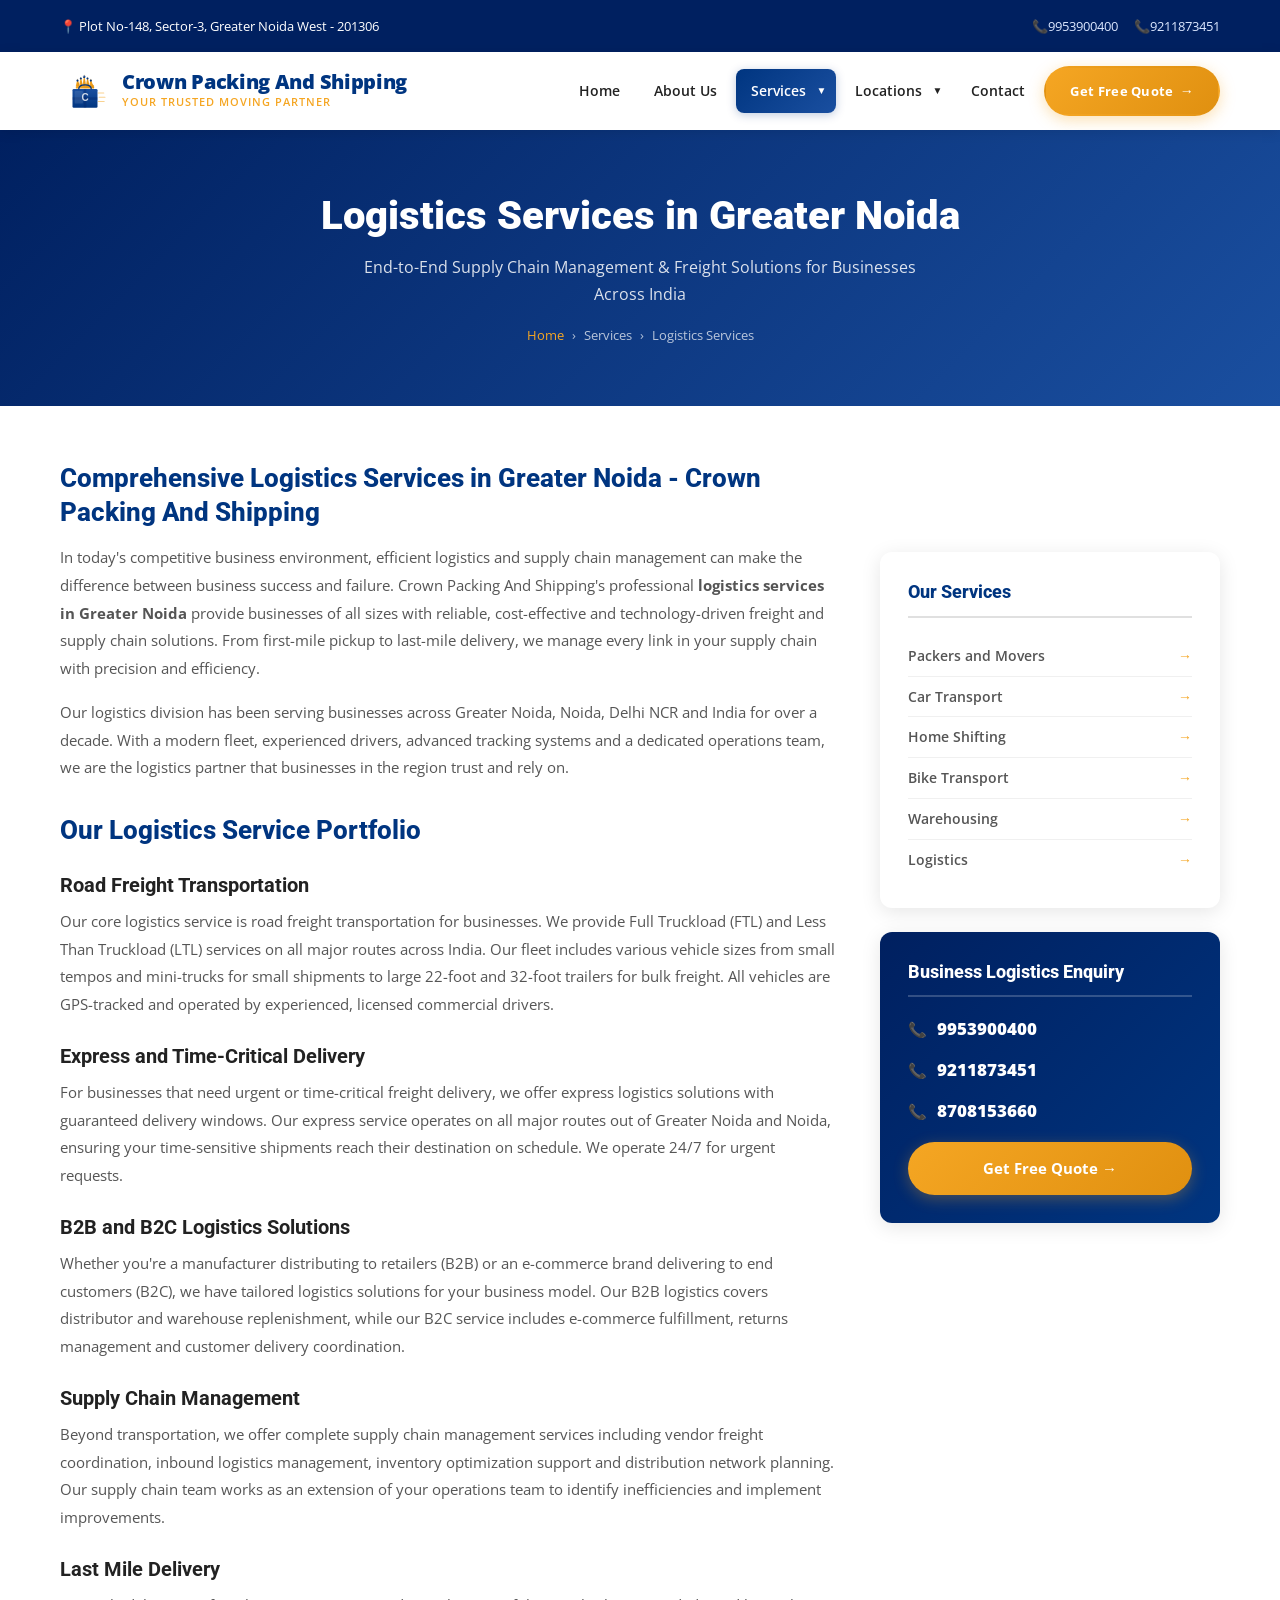
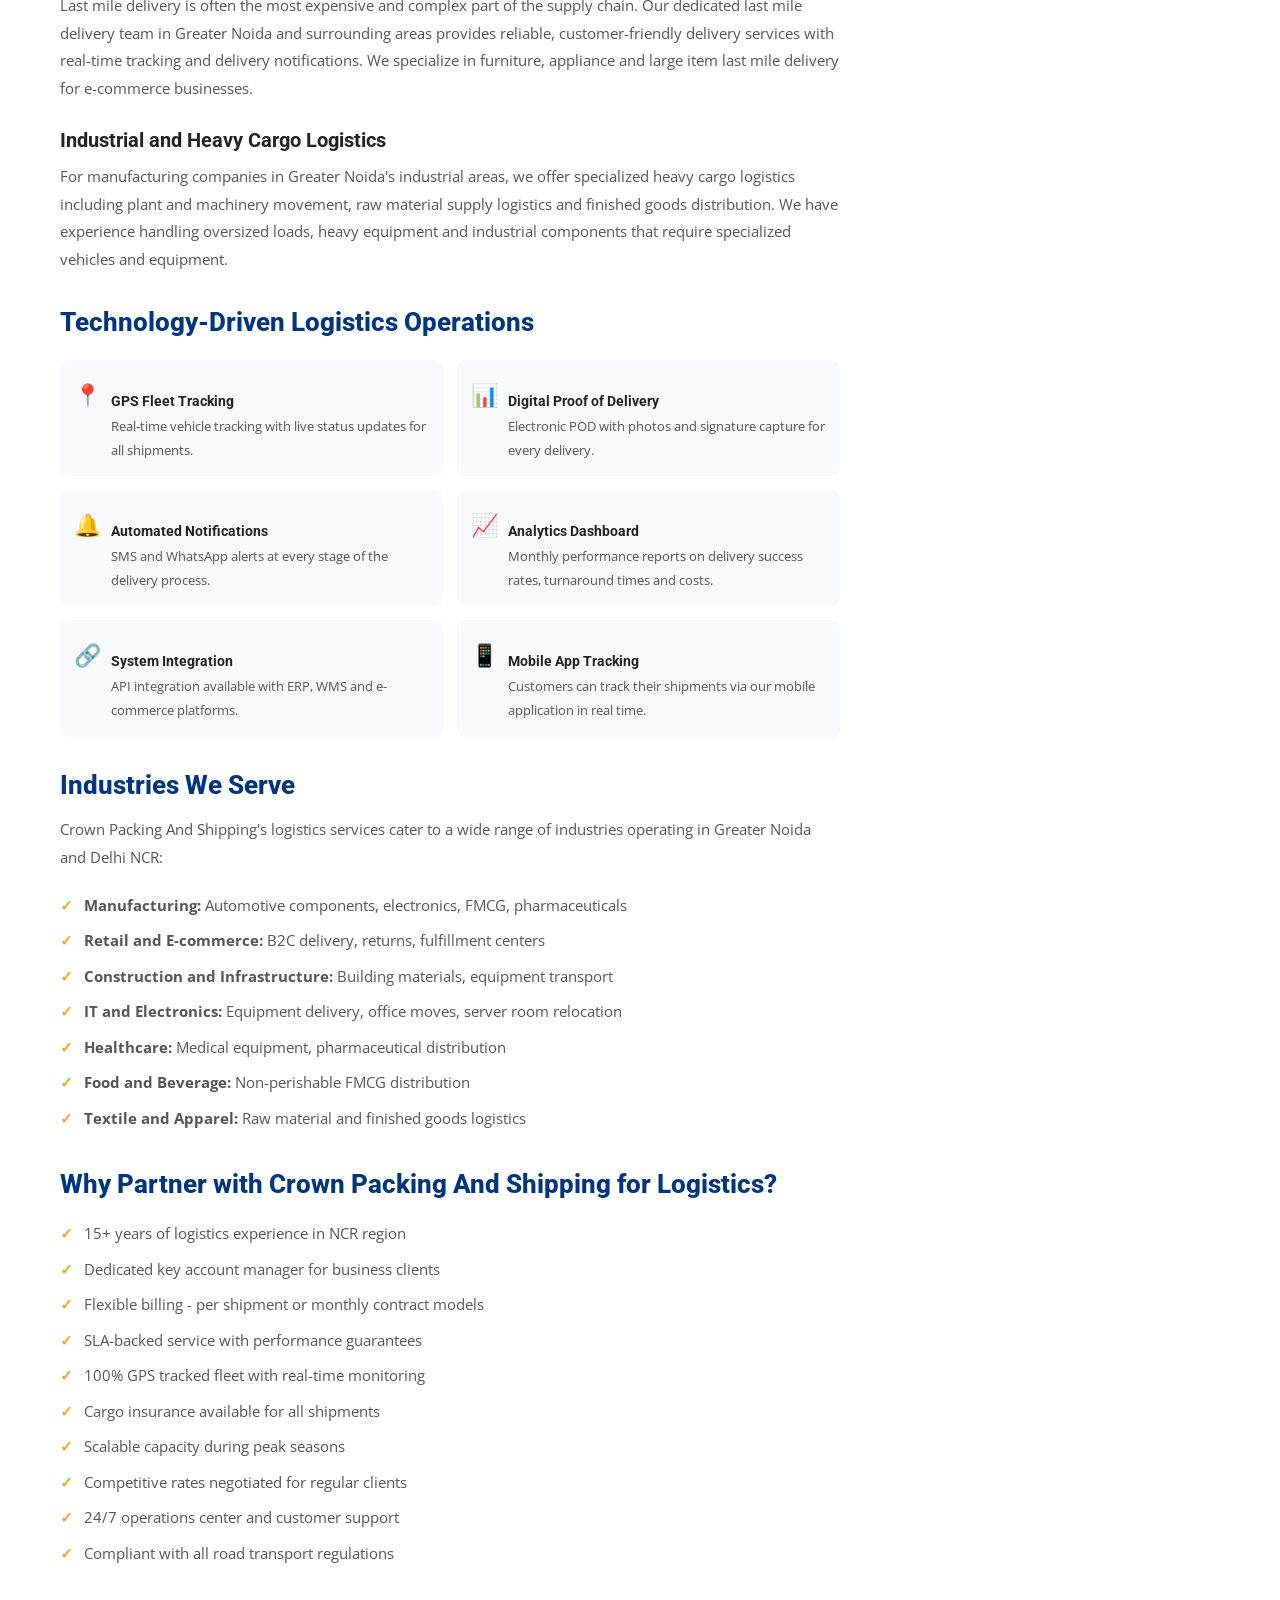
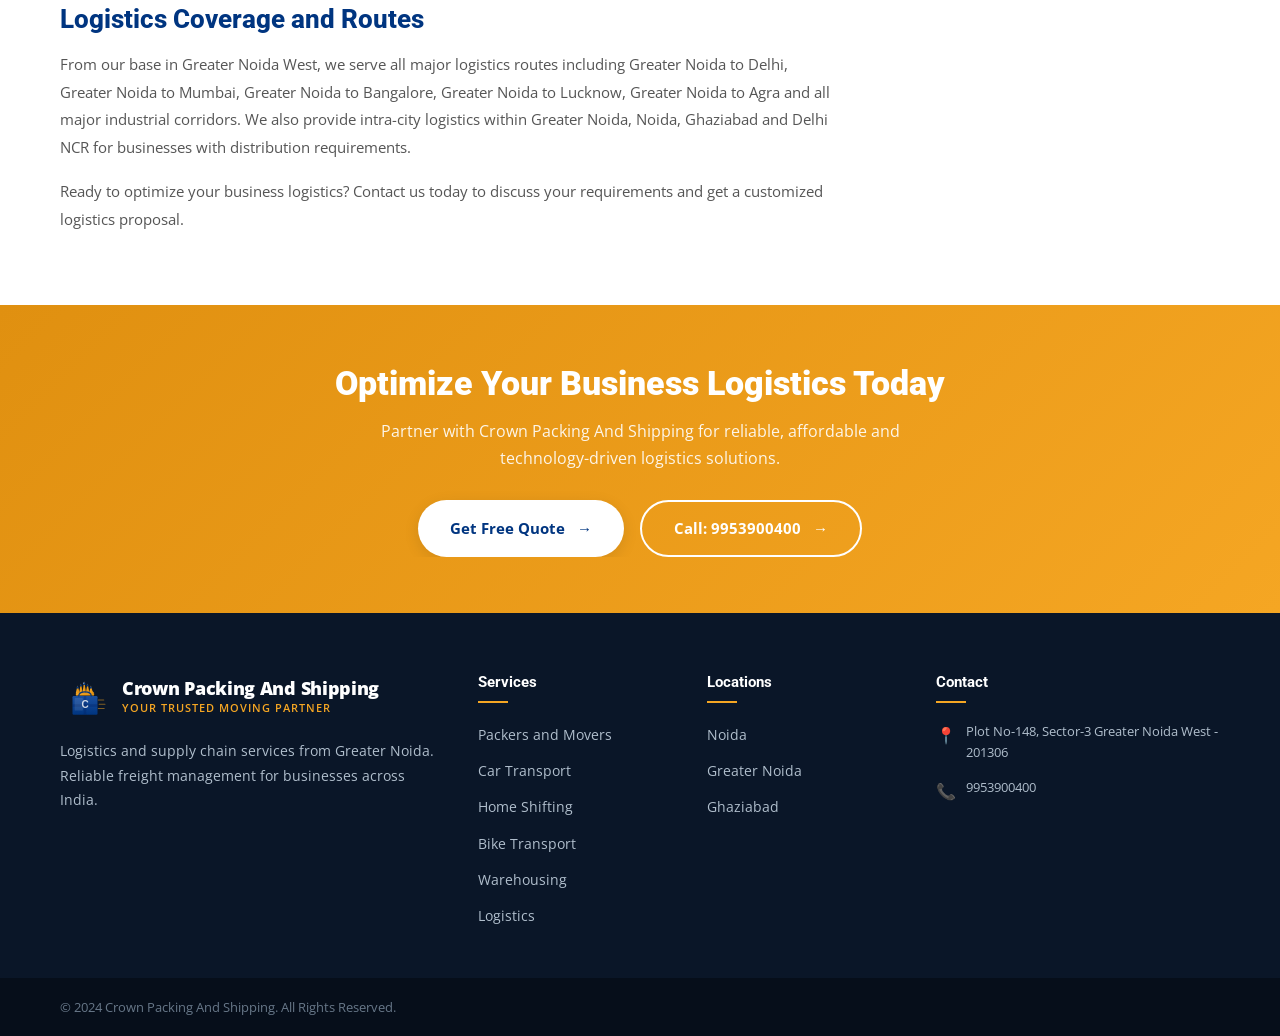
<file: services/logistics.html>
<!DOCTYPE html>
<html lang="en">
<head>
  <meta charset="UTF-8">
  <meta name="viewport" content="width=device-width, initial-scale=1.0">
  <title>Logistics Services in Greater Noida | Crown Packing And Shipping</title>
  <meta name="description" content="Comprehensive logistics and freight management services in Greater Noida. Supply chain solutions for businesses. Crown Packing And Shipping - Call 9953900400.">
  <meta name="keywords" content="logistics services Greater Noida, freight management Noida, supply chain Greater Noida, cargo transport NCR, logistics company Greater Noida West">
  <meta name="robots" content="index, follow">
  <link rel="canonical" href="https://crownpackingshipping.com/services/logistics.html">
  <link rel="icon" type="image/svg+xml" href="../images/favicon.svg">
  <link rel="stylesheet" href="../css/style.css">
</head>
<body>
  <div class="top-bar"><div class="container"><div class="top-bar-left"><span class="loc-icon">Plot No-148, Sector-3, Greater Noida West - 201306</span></div><div class="top-bar-right"><a href="tel:9953900400" class="phone-icon">9953900400</a><a href="tel:9211873451" class="phone-icon">9211873451</a></div></div></div>

  <header class="site-header">
    <div class="container">
      <div class="header-inner">
        <a href="../index.html" class="logo"><img src="../images/logo.svg" alt="Crown Packing Logo" class="logo-image"><div class="logo-text"><div class="company-name">Crown Packing And Shipping</div><div class="tagline">Your Trusted Moving Partner</div></div></a>
        <nav class="main-nav">
          <ul>
            <li><a href="../index.html">Home</a></li>
            <li><a href="../about.html">About Us</a></li>
            <li class="has-dropdown"><a href="#" class="active">Services</a>
              <ul class="dropdown">
                <li><a href="packers-and-movers.html">Packers and Movers</a></li>
                <li><a href="car-transport.html">Car Transport Service</a></li>
                <li><a href="home-shifting.html">Home Shifting Services</a></li>
                <li><a href="bike-transport.html">Bike Transport Service</a></li>
                <li><a href="warehousing.html">Warehousing Services</a></li>
                <li><a href="logistics.html">Logistics Services</a></li>
              </ul>
            </li>
            <li class="has-dropdown"><a href="#">Locations</a>
              <ul class="dropdown">
                <li><a href="../locations/packers-movers-noida.html">Packers Movers Noida</a></li>
                <li><a href="../locations/packers-movers-greater-noida.html">Packers Movers Greater Noida</a></li>
                <li><a href="../locations/packers-movers-noida-extension.html">Packers Movers Noida Extension</a></li>
                <li><a href="../locations/packers-movers-sector-62.html">Packers Movers Sector 62</a></li>
                <li><a href="../locations/packers-movers-indirapuram.html">Packers Movers Indirapuram</a></li>
                <li><a href="../locations/packers-movers-ghaziabad.html">Packers Movers Ghaziabad</a></li>
              </ul>
            </li>
            <li><a href="../contact.html">Contact</a></li>
            <li><a href="../contact.html" class="btn-cta">Get Free Quote</a></li>
          </ul>
        </nav>
        <div class="hamburger"><span></span><span></span><span></span></div>
      </div>
    </div>
  </header>

  <div class="page-banner">
    <div class="container">
      <h1>Logistics Services in Greater Noida</h1>
      <p>End-to-End Supply Chain Management & Freight Solutions for Businesses Across India</p>
      <div class="breadcrumb"><a href="../index.html">Home</a><span>Services</span><span>Logistics Services</span></div>
    </div>
  </div>

  <section class="page-content">
    <div class="container">
      <div class="content-wrap">
        <div class="main-content">
          <h2>Comprehensive Logistics Services in Greater Noida - Crown Packing And Shipping</h2>
          <p>In today's competitive business environment, efficient logistics and supply chain management can make the difference between business success and failure. Crown Packing And Shipping's professional <strong>logistics services in Greater Noida</strong> provide businesses of all sizes with reliable, cost-effective and technology-driven freight and supply chain solutions. From first-mile pickup to last-mile delivery, we manage every link in your supply chain with precision and efficiency.</p>
          <p>Our logistics division has been serving businesses across Greater Noida, Noida, Delhi NCR and India for over a decade. With a modern fleet, experienced drivers, advanced tracking systems and a dedicated operations team, we are the logistics partner that businesses in the region trust and rely on.</p>

          <h2>Our Logistics Service Portfolio</h2>

          <h3>Road Freight Transportation</h3>
          <p>Our core logistics service is road freight transportation for businesses. We provide Full Truckload (FTL) and Less Than Truckload (LTL) services on all major routes across India. Our fleet includes various vehicle sizes from small tempos and mini-trucks for small shipments to large 22-foot and 32-foot trailers for bulk freight. All vehicles are GPS-tracked and operated by experienced, licensed commercial drivers.</p>

          <h3>Express and Time-Critical Delivery</h3>
          <p>For businesses that need urgent or time-critical freight delivery, we offer express logistics solutions with guaranteed delivery windows. Our express service operates on all major routes out of Greater Noida and Noida, ensuring your time-sensitive shipments reach their destination on schedule. We operate 24/7 for urgent requests.</p>

          <h3>B2B and B2C Logistics Solutions</h3>
          <p>Whether you're a manufacturer distributing to retailers (B2B) or an e-commerce brand delivering to end customers (B2C), we have tailored logistics solutions for your business model. Our B2B logistics covers distributor and warehouse replenishment, while our B2C service includes e-commerce fulfillment, returns management and customer delivery coordination.</p>

          <h3>Supply Chain Management</h3>
          <p>Beyond transportation, we offer complete supply chain management services including vendor freight coordination, inbound logistics management, inventory optimization support and distribution network planning. Our supply chain team works as an extension of your operations team to identify inefficiencies and implement improvements.</p>

          <h3>Last Mile Delivery</h3>
          <p>Last mile delivery is often the most expensive and complex part of the supply chain. Our dedicated last mile delivery team in Greater Noida and surrounding areas provides reliable, customer-friendly delivery services with real-time tracking and delivery notifications. We specialize in furniture, appliance and large item last mile delivery for e-commerce businesses.</p>

          <h3>Industrial and Heavy Cargo Logistics</h3>
          <p>For manufacturing companies in Greater Noida's industrial areas, we offer specialized heavy cargo logistics including plant and machinery movement, raw material supply logistics and finished goods distribution. We have experience handling oversized loads, heavy equipment and industrial components that require specialized vehicles and equipment.</p>

          <h2>Technology-Driven Logistics Operations</h2>
          <div class="features-list">
            <div class="feature-item">
              <span class="fi-icon">📍</span>
              <div><h4>GPS Fleet Tracking</h4><p>Real-time vehicle tracking with live status updates for all shipments.</p></div>
            </div>
            <div class="feature-item">
              <span class="fi-icon">📊</span>
              <div><h4>Digital Proof of Delivery</h4><p>Electronic POD with photos and signature capture for every delivery.</p></div>
            </div>
            <div class="feature-item">
              <span class="fi-icon">🔔</span>
              <div><h4>Automated Notifications</h4><p>SMS and WhatsApp alerts at every stage of the delivery process.</p></div>
            </div>
            <div class="feature-item">
              <span class="fi-icon">📈</span>
              <div><h4>Analytics Dashboard</h4><p>Monthly performance reports on delivery success rates, turnaround times and costs.</p></div>
            </div>
            <div class="feature-item">
              <span class="fi-icon">🔗</span>
              <div><h4>System Integration</h4><p>API integration available with ERP, WMS and e-commerce platforms.</p></div>
            </div>
            <div class="feature-item">
              <span class="fi-icon">📱</span>
              <div><h4>Mobile App Tracking</h4><p>Customers can track their shipments via our mobile application in real time.</p></div>
            </div>
          </div>

          <h2>Industries We Serve</h2>
          <p>Crown Packing And Shipping's logistics services cater to a wide range of industries operating in Greater Noida and Delhi NCR:</p>
          <ul>
            <li><strong>Manufacturing:</strong> Automotive components, electronics, FMCG, pharmaceuticals</li>
            <li><strong>Retail and E-commerce:</strong> B2C delivery, returns, fulfillment centers</li>
            <li><strong>Construction and Infrastructure:</strong> Building materials, equipment transport</li>
            <li><strong>IT and Electronics:</strong> Equipment delivery, office moves, server room relocation</li>
            <li><strong>Healthcare:</strong> Medical equipment, pharmaceutical distribution</li>
            <li><strong>Food and Beverage:</strong> Non-perishable FMCG distribution</li>
            <li><strong>Textile and Apparel:</strong> Raw material and finished goods logistics</li>
          </ul>

          <h2>Why Partner with Crown Packing And Shipping for Logistics?</h2>
          <ul>
            <li>15+ years of logistics experience in NCR region</li>
            <li>Dedicated key account manager for business clients</li>
            <li>Flexible billing - per shipment or monthly contract models</li>
            <li>SLA-backed service with performance guarantees</li>
            <li>100% GPS tracked fleet with real-time monitoring</li>
            <li>Cargo insurance available for all shipments</li>
            <li>Scalable capacity during peak seasons</li>
            <li>Competitive rates negotiated for regular clients</li>
            <li>24/7 operations center and customer support</li>
            <li>Compliant with all road transport regulations</li>
          </ul>

          <h2>Logistics Coverage and Routes</h2>
          <p>From our base in Greater Noida West, we serve all major logistics routes including Greater Noida to Delhi, Greater Noida to Mumbai, Greater Noida to Bangalore, Greater Noida to Lucknow, Greater Noida to Agra and all major industrial corridors. We also provide intra-city logistics within Greater Noida, <a href="../locations/packers-movers-noida.html">Noida</a>, <a href="../locations/packers-movers-ghaziabad.html">Ghaziabad</a> and Delhi NCR for businesses with distribution requirements.</p>

          <p>Ready to optimize your business logistics? <a href="../contact.html">Contact us today</a> to discuss your requirements and get a customized logistics proposal.</p>
        </div>

        <div class="sidebar">
          <div class="sidebar-card">
            <h3>Our Services</h3>
            <ul class="sidebar-services">
              <li><a href="packers-and-movers.html">Packers and Movers</a></li>
              <li><a href="car-transport.html">Car Transport</a></li>
              <li><a href="home-shifting.html">Home Shifting</a></li>
              <li><a href="bike-transport.html">Bike Transport</a></li>
              <li><a href="warehousing.html">Warehousing</a></li>
              <li><a href="logistics.html">Logistics</a></li>
            </ul>
          </div>
          <div class="sidebar-card sidebar-contact">
            <h3>Business Logistics Enquiry</h3>
            <div class="sidebar-phone"><span>📞</span><a href="tel:9953900400">9953900400</a></div>
            <div class="sidebar-phone"><span>📞</span><a href="tel:9211873451">9211873451</a></div>
            <div class="sidebar-phone"><span>📞</span><a href="tel:8708153660">8708153660</a></div>
            <a href="../contact.html" class="btn btn-secondary" style="display:block;margin-top:16px;text-align:center;">Get Free Quote</a>
          </div>
        </div>
      </div>
    </div>
  </section>

  <div class="cta-banner">
    <div class="container">
      <h2>Optimize Your Business Logistics Today</h2>
      <p>Partner with Crown Packing And Shipping for reliable, affordable and technology-driven logistics solutions.</p>
      <div style="display:flex;gap:16px;justify-content:center;flex-wrap:wrap;">
        <a href="../contact.html" class="btn btn-white">Get Free Quote</a>
        <a href="tel:9953900400" class="btn btn-outline" style="color:#fff;border-color:#fff;">Call: 9953900400</a>
      </div>
    </div>
  </div>

  <footer class="site-footer">
    <div class="footer-top"><div class="container"><div class="footer-grid">
      <div class="footer-brand"><div class="logo"><img src="../images/logo.svg" alt="Crown Packing Logo" class="logo-image"><div class="logo-text"><div class="company-name">Crown Packing And Shipping</div><div class="tagline">Your Trusted Moving Partner</div></div></div><p>Logistics and supply chain services from Greater Noida. Reliable freight management for businesses across India.</p></div>
      <div class="footer-col"><h4>Services</h4><ul><li><a href="packers-and-movers.html">Packers and Movers</a></li><li><a href="car-transport.html">Car Transport</a></li><li><a href="home-shifting.html">Home Shifting</a></li><li><a href="bike-transport.html">Bike Transport</a></li><li><a href="warehousing.html">Warehousing</a></li><li><a href="logistics.html">Logistics</a></li></ul></div>
      <div class="footer-col"><h4>Locations</h4><ul><li><a href="../locations/packers-movers-noida.html">Noida</a></li><li><a href="../locations/packers-movers-greater-noida.html">Greater Noida</a></li><li><a href="../locations/packers-movers-ghaziabad.html">Ghaziabad</a></li></ul></div>
      <div class="footer-col"><h4>Contact</h4><div class="footer-contact-item"><span class="fci-icon">📍</span><span>Plot No-148, Sector-3 Greater Noida West - 201306</span></div><div class="footer-contact-item"><span class="fci-icon">📞</span><span><a href="tel:9953900400" style="color:#b0becc;">9953900400</a></span></div></div>
    </div></div></div>
    <div class="footer-bottom"><div class="container"><p>&copy; 2024 Crown Packing And Shipping. All Rights Reserved.</p></div></div>
  </footer>
  <button id="backToTop" style="display:none;position:fixed;bottom:28px;right:28px;width:44px;height:44px;background:var(--primary);color:#fff;border:none;border-radius:50%;cursor:pointer;font-size:20px;align-items:center;justify-content:center;box-shadow:0 4px 14px rgba(0,53,128,0.4);z-index:999;">↑</button>
  <script src="../js/main.js"></script>
</body>
</html>
</file>
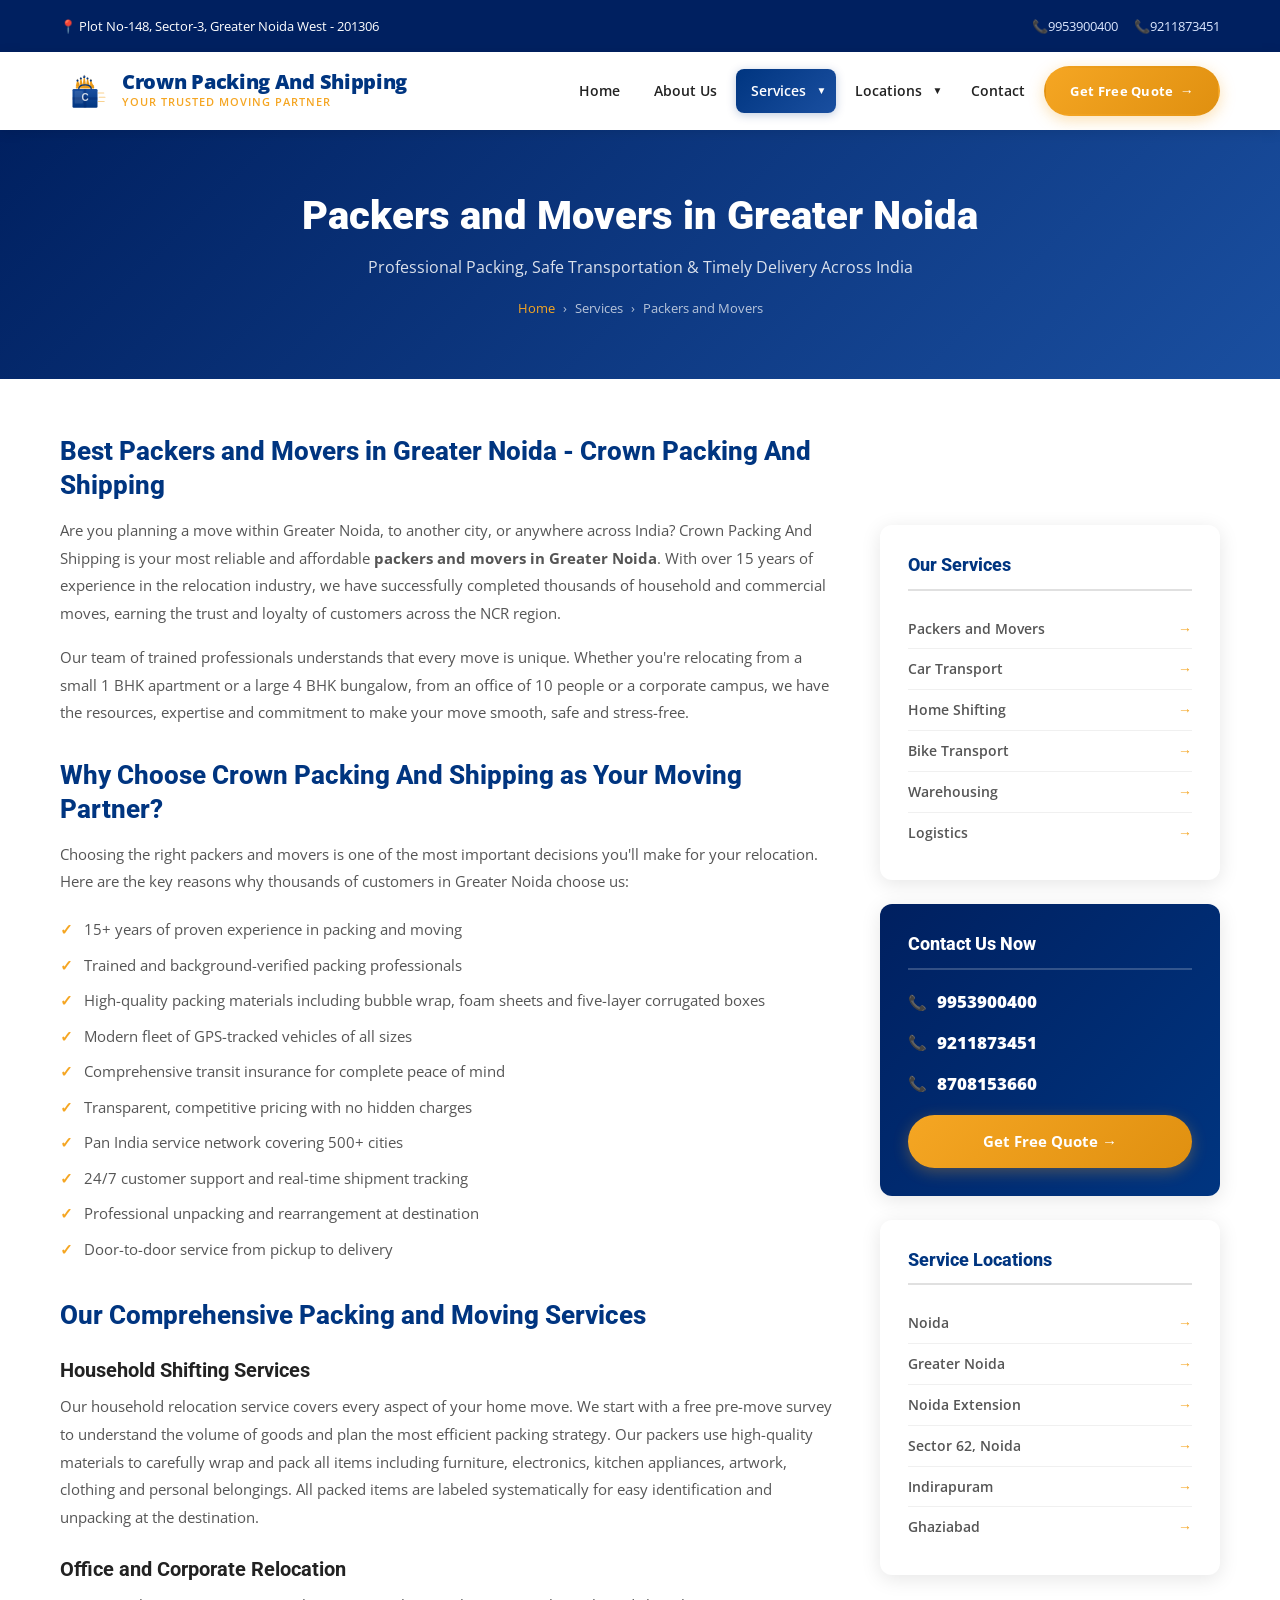
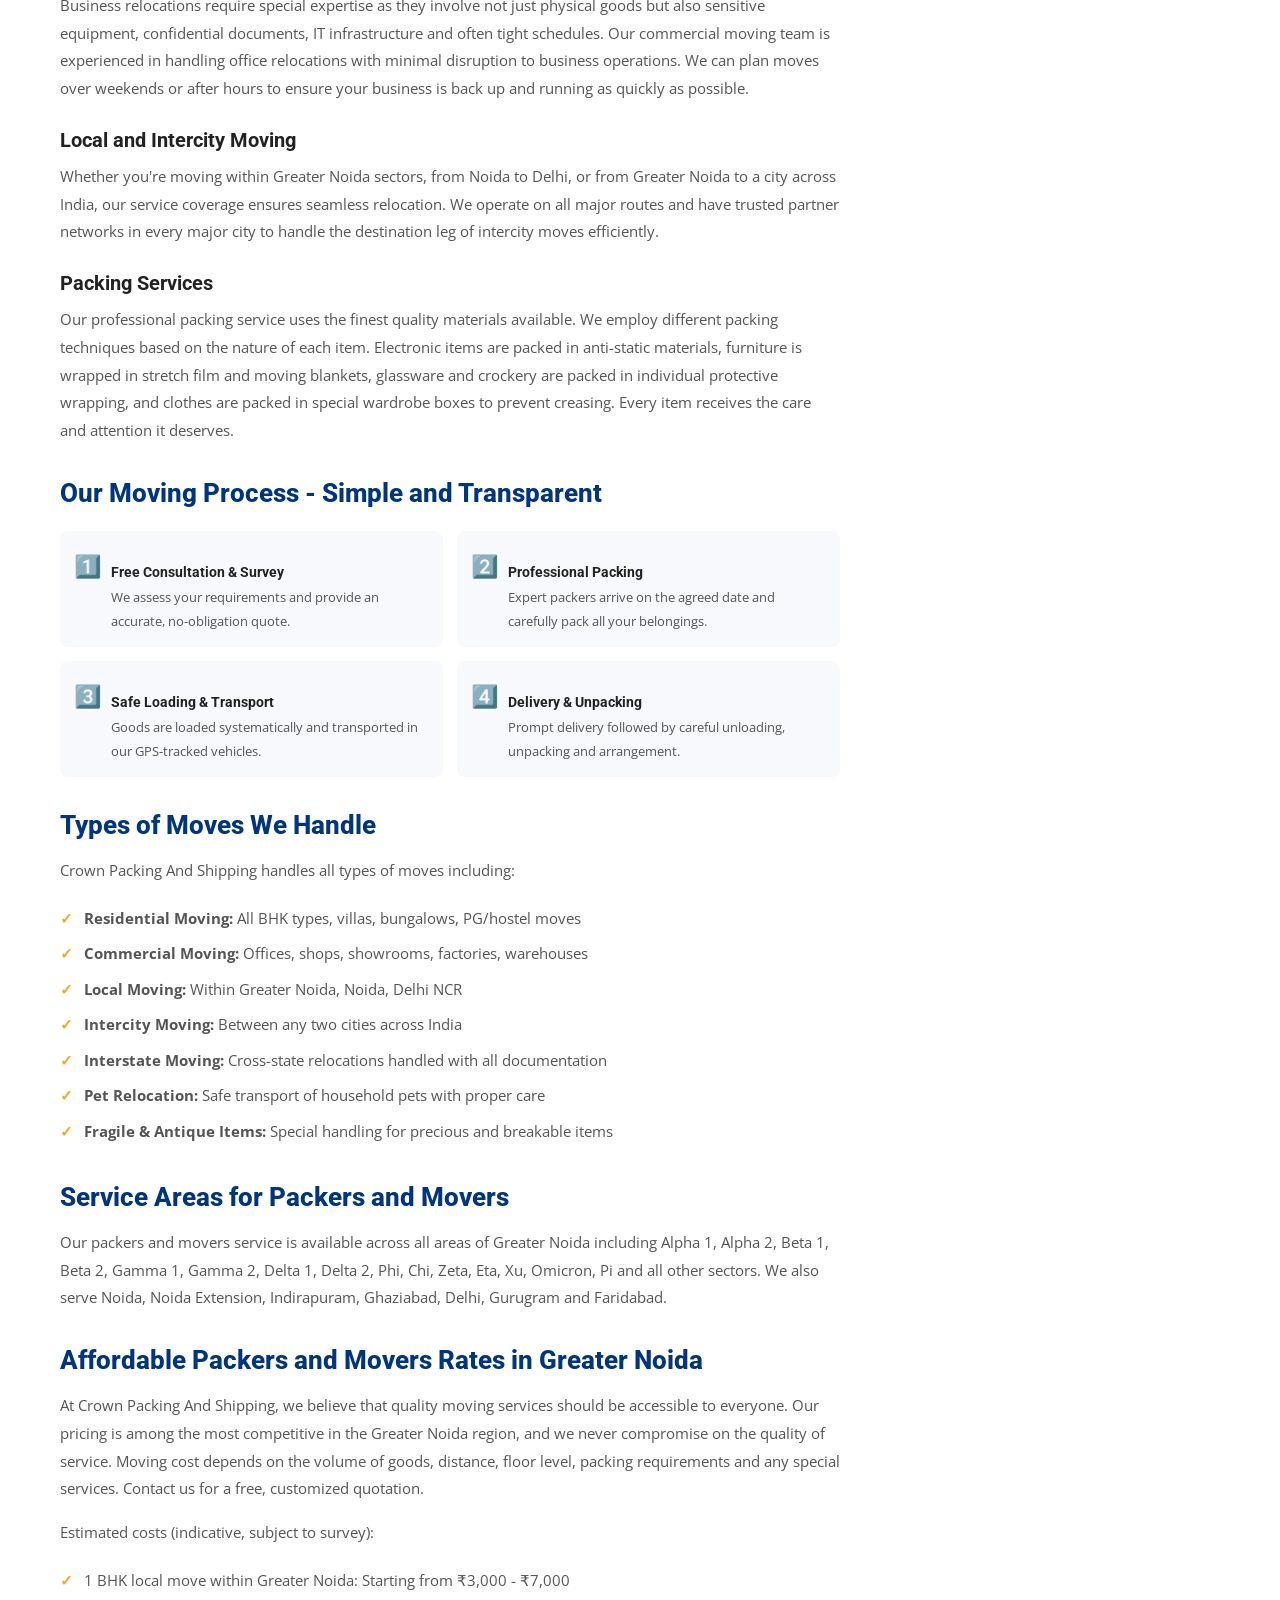
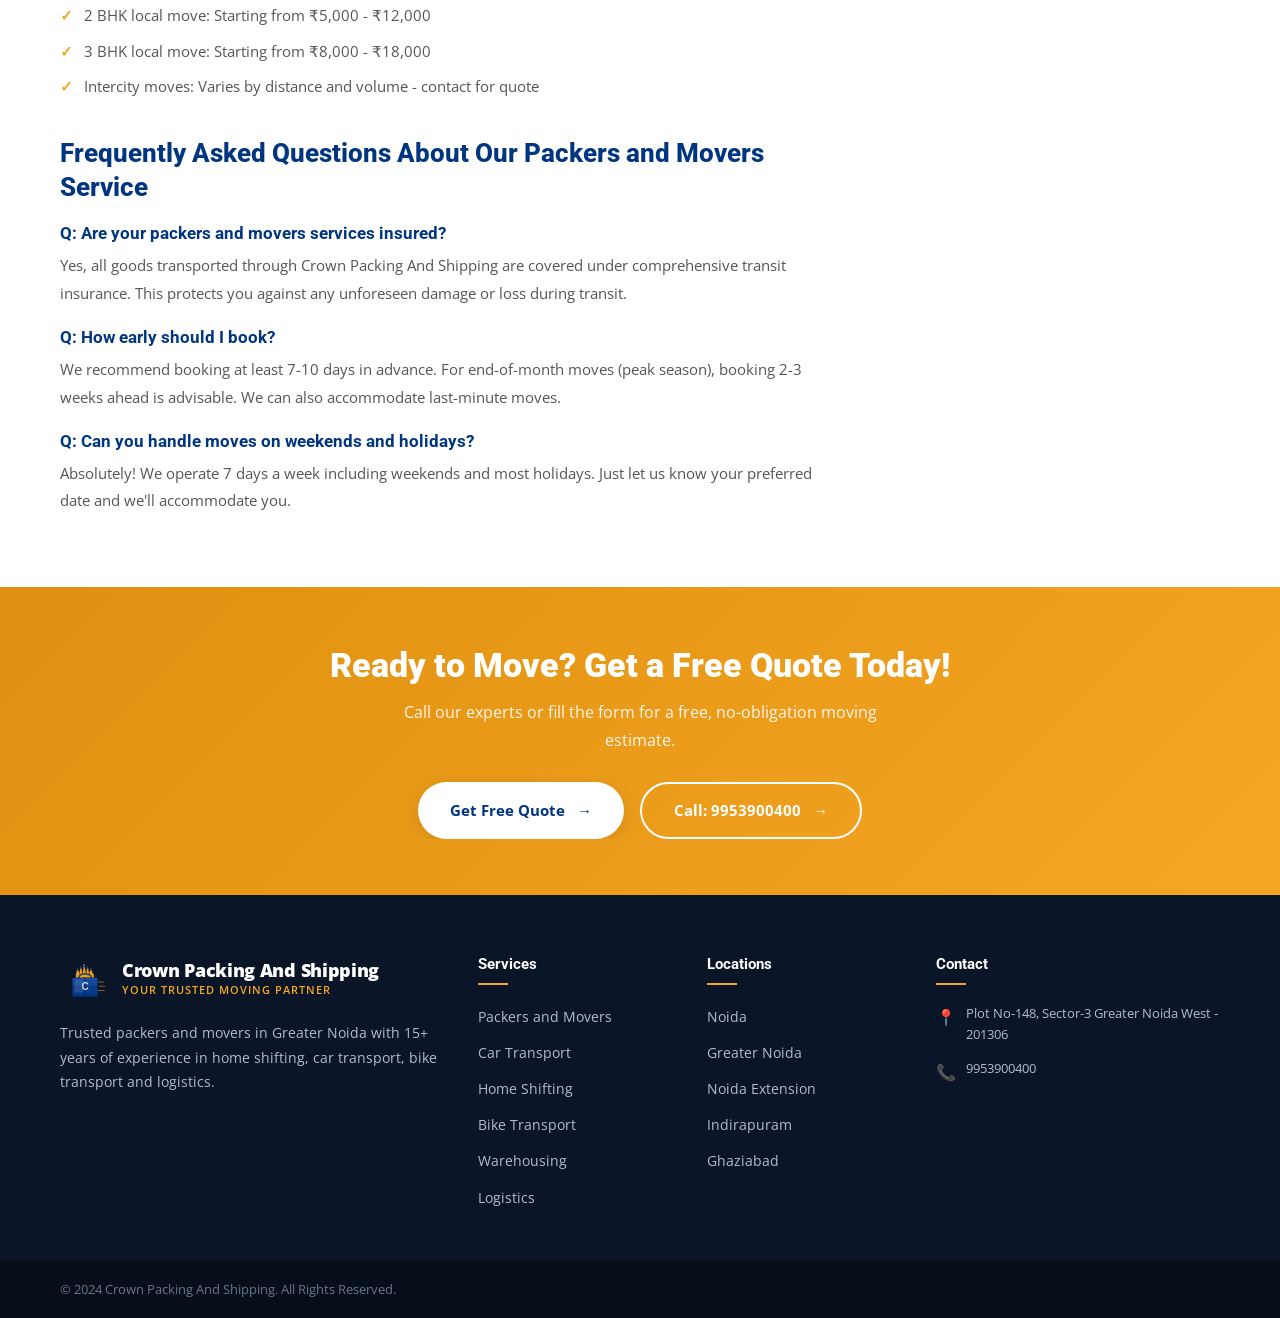
<file: services/packers-and-movers.html>
<!DOCTYPE html>
<html lang="en">
<head>
  <meta charset="UTF-8">
  <meta name="viewport" content="width=device-width, initial-scale=1.0">
  <title>Packers and Movers in Greater Noida | Crown Packing And Shipping</title>
  <meta name="description" content="Best packers and movers in Greater Noida. Crown Packing And Shipping offers professional packing, loading, transport and unloading services. Call 9953900400 for free quote.">
  <meta name="keywords" content="packers and movers Greater Noida, best packers movers Noida, professional packing services, home relocation Greater Noida, moving company Greater Noida West">
  <meta name="robots" content="index, follow">
  <link rel="canonical" href="https://crownpackingshipping.com/services/packers-and-movers.html">
  <link rel="icon" type="image/svg+xml" href="../images/favicon.svg">
  <link rel="stylesheet" href="../css/style.css">
  <script type="application/ld+json">
  {"@context":"https://schema.org","@type":"Service","name":"Packers and Movers Greater Noida","provider":{"@type":"MovingCompany","name":"Crown Packing And Shipping","telephone":"+919953900400"},"areaServed":"Greater Noida","description":"Professional packing and moving services in Greater Noida with transit insurance."}
  </script>
</head>
<body>

  <div class="top-bar">
    <div class="container">
      <div class="top-bar-left"><span class="loc-icon">Plot No-148, Sector-3, Greater Noida West - 201306</span></div>
      <div class="top-bar-right">
        <a href="tel:9953900400" class="phone-icon">9953900400</a>
        <a href="tel:9211873451" class="phone-icon">9211873451</a>
      </div>
    </div>
  </div>

  <header class="site-header">
    <div class="container">
      <div class="header-inner">
        <a href="../index.html" class="logo">
          <img src="../images/logo.svg" alt="Crown Packing Logo" class="logo-image">
          <div class="logo-text">
            <div class="company-name">Crown Packing And Shipping</div>
            <div class="tagline">Your Trusted Moving Partner</div>
          </div>
        </a>
        <nav class="main-nav">
          <ul>
            <li><a href="../index.html">Home</a></li>
            <li><a href="../about.html">About Us</a></li>
            <li class="has-dropdown">
              <a href="#" class="active">Services</a>
              <ul class="dropdown">
                <li><a href="packers-and-movers.html">Packers and Movers</a></li>
                <li><a href="car-transport.html">Car Transport Service</a></li>
                <li><a href="home-shifting.html">Home Shifting Services</a></li>
                <li><a href="bike-transport.html">Bike Transport Service</a></li>
                <li><a href="warehousing.html">Warehousing Services</a></li>
                <li><a href="logistics.html">Logistics Services</a></li>
              </ul>
            </li>
            <li class="has-dropdown">
              <a href="#">Locations</a>
              <ul class="dropdown">
                <li><a href="../locations/packers-movers-noida.html">Packers Movers Noida</a></li>
                <li><a href="../locations/packers-movers-greater-noida.html">Packers Movers Greater Noida</a></li>
                <li><a href="../locations/packers-movers-noida-extension.html">Packers Movers Noida Extension</a></li>
                <li><a href="../locations/packers-movers-sector-62.html">Packers Movers Sector 62</a></li>
                <li><a href="../locations/packers-movers-indirapuram.html">Packers Movers Indirapuram</a></li>
                <li><a href="../locations/packers-movers-ghaziabad.html">Packers Movers Ghaziabad</a></li>
              </ul>
            </li>
            <li><a href="../contact.html">Contact</a></li>
            <li><a href="../contact.html" class="btn-cta">Get Free Quote</a></li>
          </ul>
        </nav>
        <div class="hamburger"><span></span><span></span><span></span></div>
      </div>
    </div>
  </header>

  <div class="page-banner">
    <div class="container">
      <h1>Packers and Movers in Greater Noida</h1>
      <p>Professional Packing, Safe Transportation & Timely Delivery Across India</p>
      <div class="breadcrumb">
        <a href="../index.html">Home</a>
        <span>Services</span>
        <span>Packers and Movers</span>
      </div>
    </div>
  </div>

  <section class="page-content">
    <div class="container">
      <div class="content-wrap">
        <div class="main-content">
          <h2>Best Packers and Movers in Greater Noida - Crown Packing And Shipping</h2>
          <p>Are you planning a move within Greater Noida, to another city, or anywhere across India? Crown Packing And Shipping is your most reliable and affordable <strong>packers and movers in Greater Noida</strong>. With over 15 years of experience in the relocation industry, we have successfully completed thousands of household and commercial moves, earning the trust and loyalty of customers across the NCR region.</p>
          <p>Our team of trained professionals understands that every move is unique. Whether you're relocating from a small 1 BHK apartment or a large 4 BHK bungalow, from an office of 10 people or a corporate campus, we have the resources, expertise and commitment to make your move smooth, safe and stress-free.</p>

          <h2>Why Choose Crown Packing And Shipping as Your Moving Partner?</h2>
          <p>Choosing the right packers and movers is one of the most important decisions you'll make for your relocation. Here are the key reasons why thousands of customers in Greater Noida choose us:</p>
          <ul>
            <li>15+ years of proven experience in packing and moving</li>
            <li>Trained and background-verified packing professionals</li>
            <li>High-quality packing materials including bubble wrap, foam sheets and five-layer corrugated boxes</li>
            <li>Modern fleet of GPS-tracked vehicles of all sizes</li>
            <li>Comprehensive transit insurance for complete peace of mind</li>
            <li>Transparent, competitive pricing with no hidden charges</li>
            <li>Pan India service network covering 500+ cities</li>
            <li>24/7 customer support and real-time shipment tracking</li>
            <li>Professional unpacking and rearrangement at destination</li>
            <li>Door-to-door service from pickup to delivery</li>
          </ul>

          <h2>Our Comprehensive Packing and Moving Services</h2>

          <h3>Household Shifting Services</h3>
          <p>Our household relocation service covers every aspect of your home move. We start with a free pre-move survey to understand the volume of goods and plan the most efficient packing strategy. Our packers use high-quality materials to carefully wrap and pack all items including furniture, electronics, kitchen appliances, artwork, clothing and personal belongings. All packed items are labeled systematically for easy identification and unpacking at the destination.</p>

          <h3>Office and Corporate Relocation</h3>
          <p>Business relocations require special expertise as they involve not just physical goods but also sensitive equipment, confidential documents, IT infrastructure and often tight schedules. Our commercial moving team is experienced in handling office relocations with minimal disruption to business operations. We can plan moves over weekends or after hours to ensure your business is back up and running as quickly as possible.</p>

          <h3>Local and Intercity Moving</h3>
          <p>Whether you're moving within Greater Noida sectors, from Noida to Delhi, or from Greater Noida to a city across India, our service coverage ensures seamless relocation. We operate on all major routes and have trusted partner networks in every major city to handle the destination leg of intercity moves efficiently.</p>

          <h3>Packing Services</h3>
          <p>Our professional packing service uses the finest quality materials available. We employ different packing techniques based on the nature of each item. Electronic items are packed in anti-static materials, furniture is wrapped in stretch film and moving blankets, glassware and crockery are packed in individual protective wrapping, and clothes are packed in special wardrobe boxes to prevent creasing. Every item receives the care and attention it deserves.</p>

          <h2>Our Moving Process - Simple and Transparent</h2>
          <div class="features-list">
            <div class="feature-item">
              <span class="fi-icon">1️⃣</span>
              <div>
                <h4>Free Consultation & Survey</h4>
                <p>We assess your requirements and provide an accurate, no-obligation quote.</p>
              </div>
            </div>
            <div class="feature-item">
              <span class="fi-icon">2️⃣</span>
              <div>
                <h4>Professional Packing</h4>
                <p>Expert packers arrive on the agreed date and carefully pack all your belongings.</p>
              </div>
            </div>
            <div class="feature-item">
              <span class="fi-icon">3️⃣</span>
              <div>
                <h4>Safe Loading & Transport</h4>
                <p>Goods are loaded systematically and transported in our GPS-tracked vehicles.</p>
              </div>
            </div>
            <div class="feature-item">
              <span class="fi-icon">4️⃣</span>
              <div>
                <h4>Delivery & Unpacking</h4>
                <p>Prompt delivery followed by careful unloading, unpacking and arrangement.</p>
              </div>
            </div>
          </div>

          <h2>Types of Moves We Handle</h2>
          <p>Crown Packing And Shipping handles all types of moves including:</p>
          <ul>
            <li><strong>Residential Moving:</strong> All BHK types, villas, bungalows, PG/hostel moves</li>
            <li><strong>Commercial Moving:</strong> Offices, shops, showrooms, factories, warehouses</li>
            <li><strong>Local Moving:</strong> Within Greater Noida, Noida, Delhi NCR</li>
            <li><strong>Intercity Moving:</strong> Between any two cities across India</li>
            <li><strong>Interstate Moving:</strong> Cross-state relocations handled with all documentation</li>
            <li><strong>Pet Relocation:</strong> Safe transport of household pets with proper care</li>
            <li><strong>Fragile & Antique Items:</strong> Special handling for precious and breakable items</li>
          </ul>

          <h2>Service Areas for Packers and Movers</h2>
          <p>Our packers and movers service is available across all areas of Greater Noida including Alpha 1, Alpha 2, Beta 1, Beta 2, Gamma 1, Gamma 2, Delta 1, Delta 2, Phi, Chi, Zeta, Eta, Xu, Omicron, Pi and all other sectors. We also serve <a href="../locations/packers-movers-noida.html">Noida</a>, <a href="../locations/packers-movers-noida-extension.html">Noida Extension</a>, <a href="../locations/packers-movers-indirapuram.html">Indirapuram</a>, <a href="../locations/packers-movers-ghaziabad.html">Ghaziabad</a>, Delhi, Gurugram and Faridabad.</p>

          <h2>Affordable Packers and Movers Rates in Greater Noida</h2>
          <p>At Crown Packing And Shipping, we believe that quality moving services should be accessible to everyone. Our pricing is among the most competitive in the Greater Noida region, and we never compromise on the quality of service. Moving cost depends on the volume of goods, distance, floor level, packing requirements and any special services. Contact us for a free, customized quotation.</p>
          <p>Estimated costs (indicative, subject to survey):</p>
          <ul>
            <li>1 BHK local move within Greater Noida: Starting from ₹3,000 - ₹7,000</li>
            <li>2 BHK local move: Starting from ₹5,000 - ₹12,000</li>
            <li>3 BHK local move: Starting from ₹8,000 - ₹18,000</li>
            <li>Intercity moves: Varies by distance and volume - contact for quote</li>
          </ul>

          <h2>Frequently Asked Questions About Our Packers and Movers Service</h2>

          <h4>Q: Are your packers and movers services insured?</h4>
          <p>Yes, all goods transported through Crown Packing And Shipping are covered under comprehensive transit insurance. This protects you against any unforeseen damage or loss during transit.</p>

          <h4>Q: How early should I book?</h4>
          <p>We recommend booking at least 7-10 days in advance. For end-of-month moves (peak season), booking 2-3 weeks ahead is advisable. We can also accommodate last-minute moves.</p>

          <h4>Q: Can you handle moves on weekends and holidays?</h4>
          <p>Absolutely! We operate 7 days a week including weekends and most holidays. Just let us know your preferred date and we'll accommodate you.</p>
        </div>

        <div class="sidebar">
          <div class="sidebar-card">
            <h3>Our Services</h3>
            <ul class="sidebar-services">
              <li><a href="packers-and-movers.html">Packers and Movers</a></li>
              <li><a href="car-transport.html">Car Transport</a></li>
              <li><a href="home-shifting.html">Home Shifting</a></li>
              <li><a href="bike-transport.html">Bike Transport</a></li>
              <li><a href="warehousing.html">Warehousing</a></li>
              <li><a href="logistics.html">Logistics</a></li>
            </ul>
          </div>
          <div class="sidebar-card sidebar-contact">
            <h3>Contact Us Now</h3>
            <div class="sidebar-phone">
              <span>📞</span>
              <a href="tel:9953900400">9953900400</a>
            </div>
            <div class="sidebar-phone">
              <span>📞</span>
              <a href="tel:9211873451">9211873451</a>
            </div>
            <div class="sidebar-phone">
              <span>📞</span>
              <a href="tel:8708153660">8708153660</a>
            </div>
            <a href="../contact.html" class="btn btn-secondary" style="display:block;margin-top:16px;text-align:center;">Get Free Quote</a>
          </div>
          <div class="sidebar-card">
            <h3>Service Locations</h3>
            <ul class="sidebar-services">
              <li><a href="../locations/packers-movers-noida.html">Noida</a></li>
              <li><a href="../locations/packers-movers-greater-noida.html">Greater Noida</a></li>
              <li><a href="../locations/packers-movers-noida-extension.html">Noida Extension</a></li>
              <li><a href="../locations/packers-movers-sector-62.html">Sector 62, Noida</a></li>
              <li><a href="../locations/packers-movers-indirapuram.html">Indirapuram</a></li>
              <li><a href="../locations/packers-movers-ghaziabad.html">Ghaziabad</a></li>
            </ul>
          </div>
        </div>
      </div>
    </div>
  </section>

  <div class="cta-banner">
    <div class="container">
      <h2>Ready to Move? Get a Free Quote Today!</h2>
      <p>Call our experts or fill the form for a free, no-obligation moving estimate.</p>
      <div style="display:flex;gap:16px;justify-content:center;flex-wrap:wrap;">
        <a href="../contact.html" class="btn btn-white">Get Free Quote</a>
        <a href="tel:9953900400" class="btn btn-outline" style="color:#fff;border-color:#fff;">Call: 9953900400</a>
      </div>
    </div>
  </div>

  <footer class="site-footer">
    <div class="footer-top">
      <div class="container">
        <div class="footer-grid">
          <div class="footer-brand">
            <div class="logo"><img src="../images/logo.svg" alt="Crown Packing Logo" class="logo-image"><div class="logo-text"><div class="company-name">Crown Packing And Shipping</div><div class="tagline">Your Trusted Moving Partner</div></div></div>
            <p>Trusted packers and movers in Greater Noida with 15+ years of experience in home shifting, car transport, bike transport and logistics.</p>
          </div>
          <div class="footer-col"><h4>Services</h4><ul><li><a href="packers-and-movers.html">Packers and Movers</a></li><li><a href="car-transport.html">Car Transport</a></li><li><a href="home-shifting.html">Home Shifting</a></li><li><a href="bike-transport.html">Bike Transport</a></li><li><a href="warehousing.html">Warehousing</a></li><li><a href="logistics.html">Logistics</a></li></ul></div>
          <div class="footer-col"><h4>Locations</h4><ul><li><a href="../locations/packers-movers-noida.html">Noida</a></li><li><a href="../locations/packers-movers-greater-noida.html">Greater Noida</a></li><li><a href="../locations/packers-movers-noida-extension.html">Noida Extension</a></li><li><a href="../locations/packers-movers-indirapuram.html">Indirapuram</a></li><li><a href="../locations/packers-movers-ghaziabad.html">Ghaziabad</a></li></ul></div>
          <div class="footer-col"><h4>Contact</h4><div class="footer-contact-item"><span class="fci-icon">📍</span><span>Plot No-148, Sector-3 Greater Noida West - 201306</span></div><div class="footer-contact-item"><span class="fci-icon">📞</span><span><a href="tel:9953900400" style="color:#b0becc;">9953900400</a></span></div></div>
        </div>
      </div>
    </div>
    <div class="footer-bottom"><div class="container"><p>&copy; 2024 Crown Packing And Shipping. All Rights Reserved.</p></div></div>
  </footer>

  <button id="backToTop" style="display:none;position:fixed;bottom:28px;right:28px;width:44px;height:44px;background:var(--primary);color:#fff;border:none;border-radius:50%;cursor:pointer;font-size:20px;align-items:center;justify-content:center;box-shadow:0 4px 14px rgba(0,53,128,0.4);z-index:999;">↑</button>
  <script src="../js/main.js"></script>
</body>
</html>
</file>
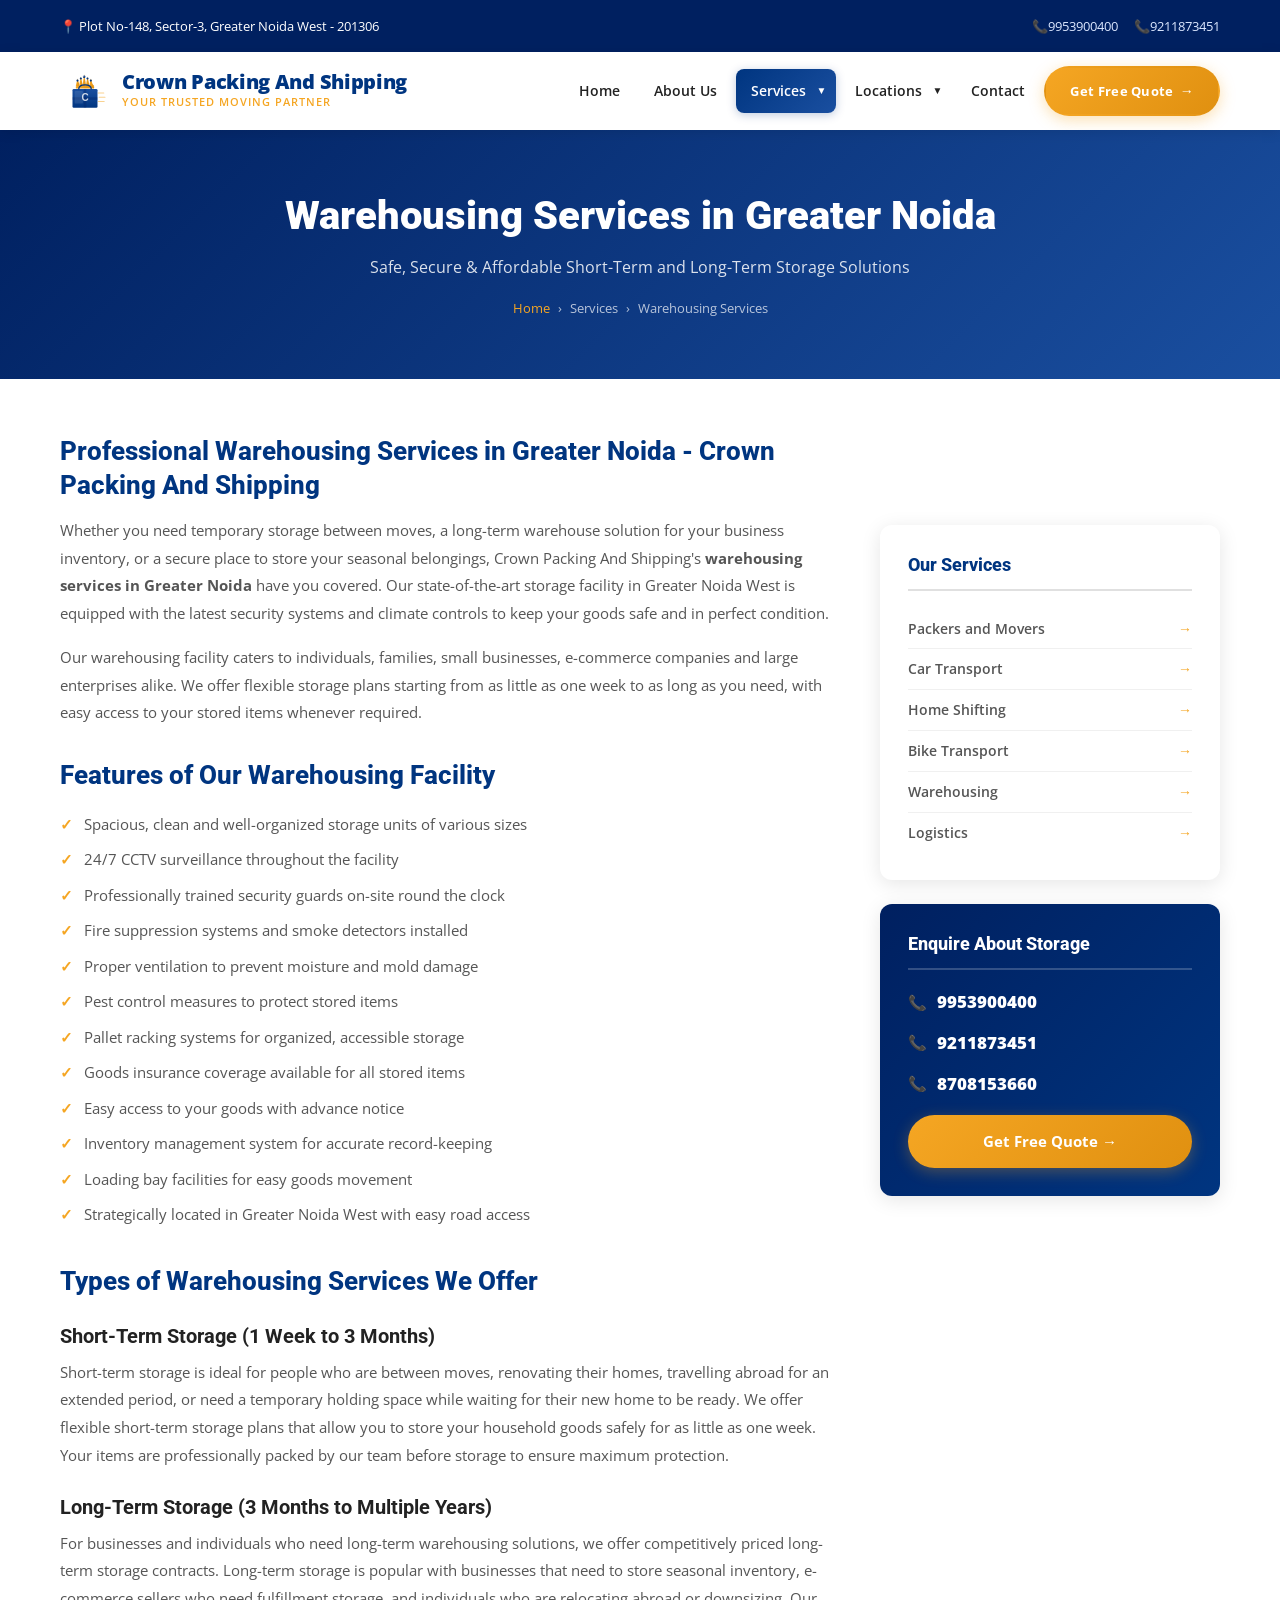
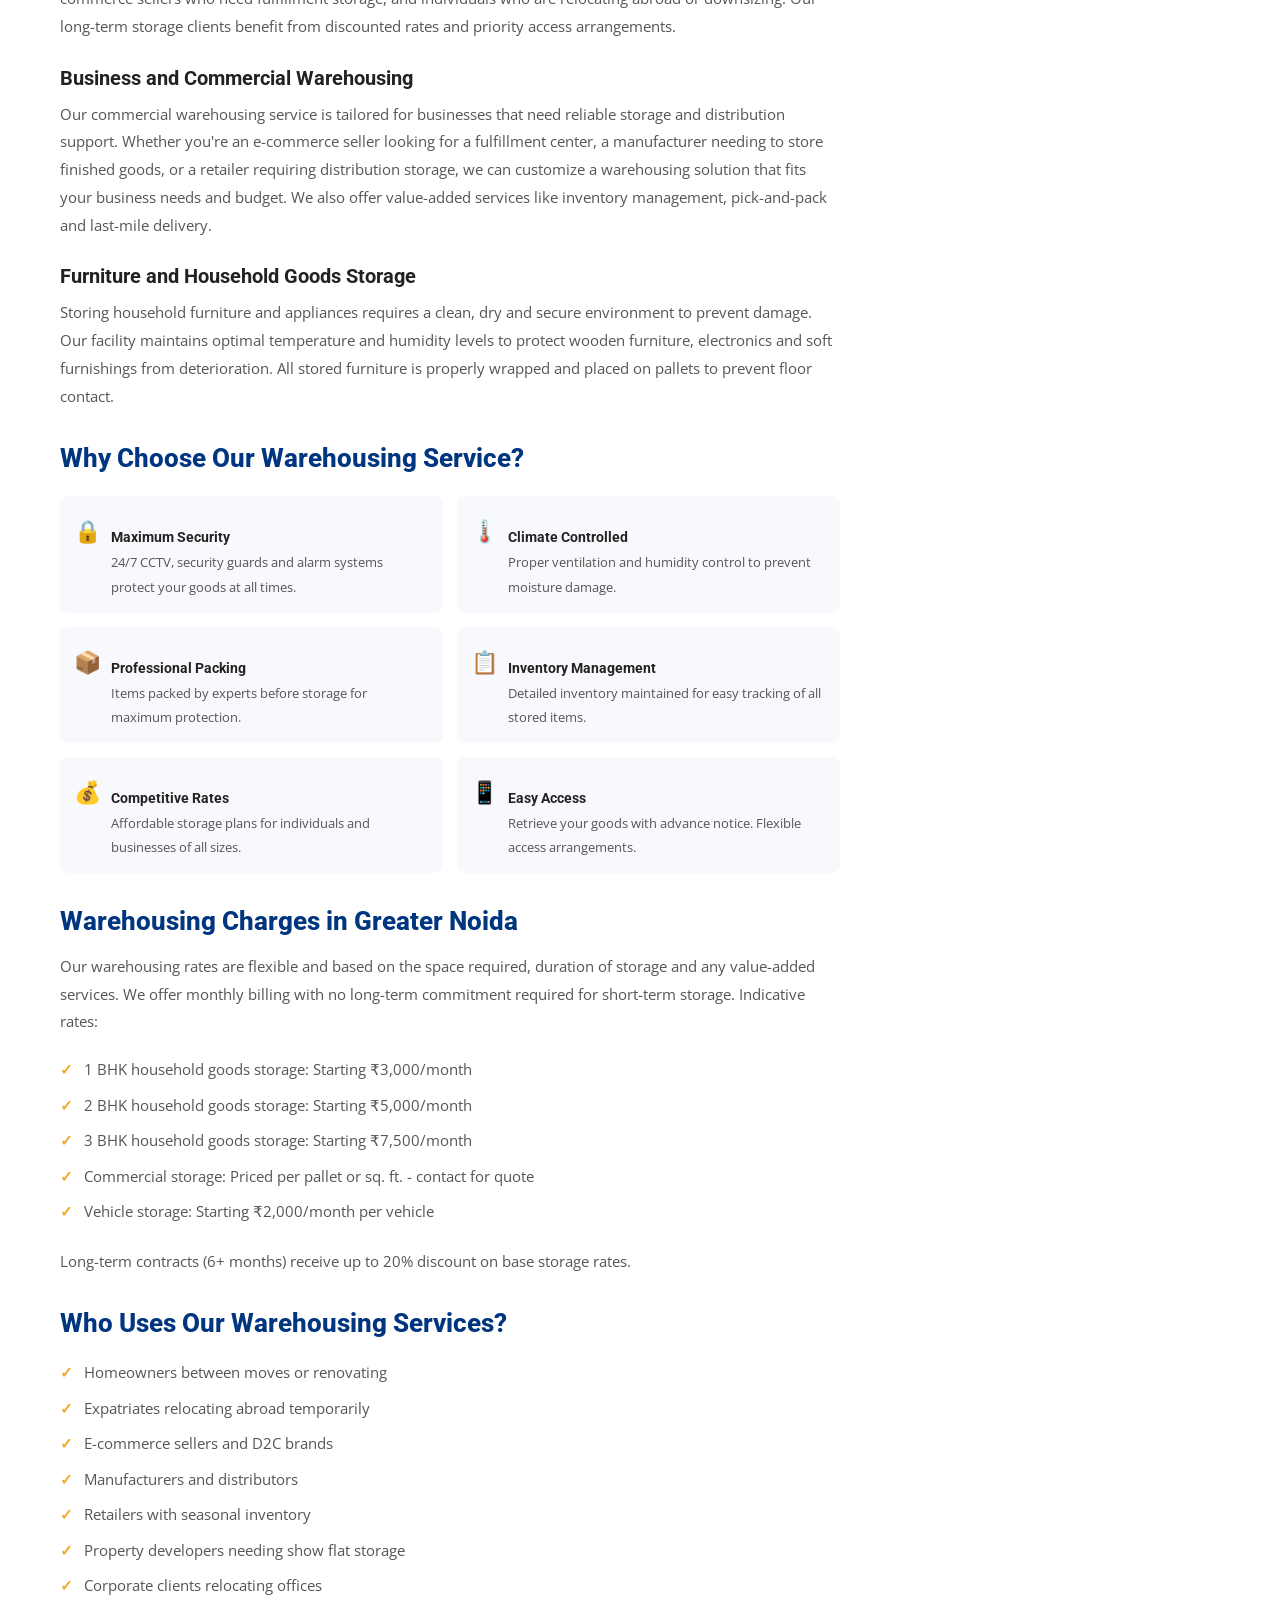
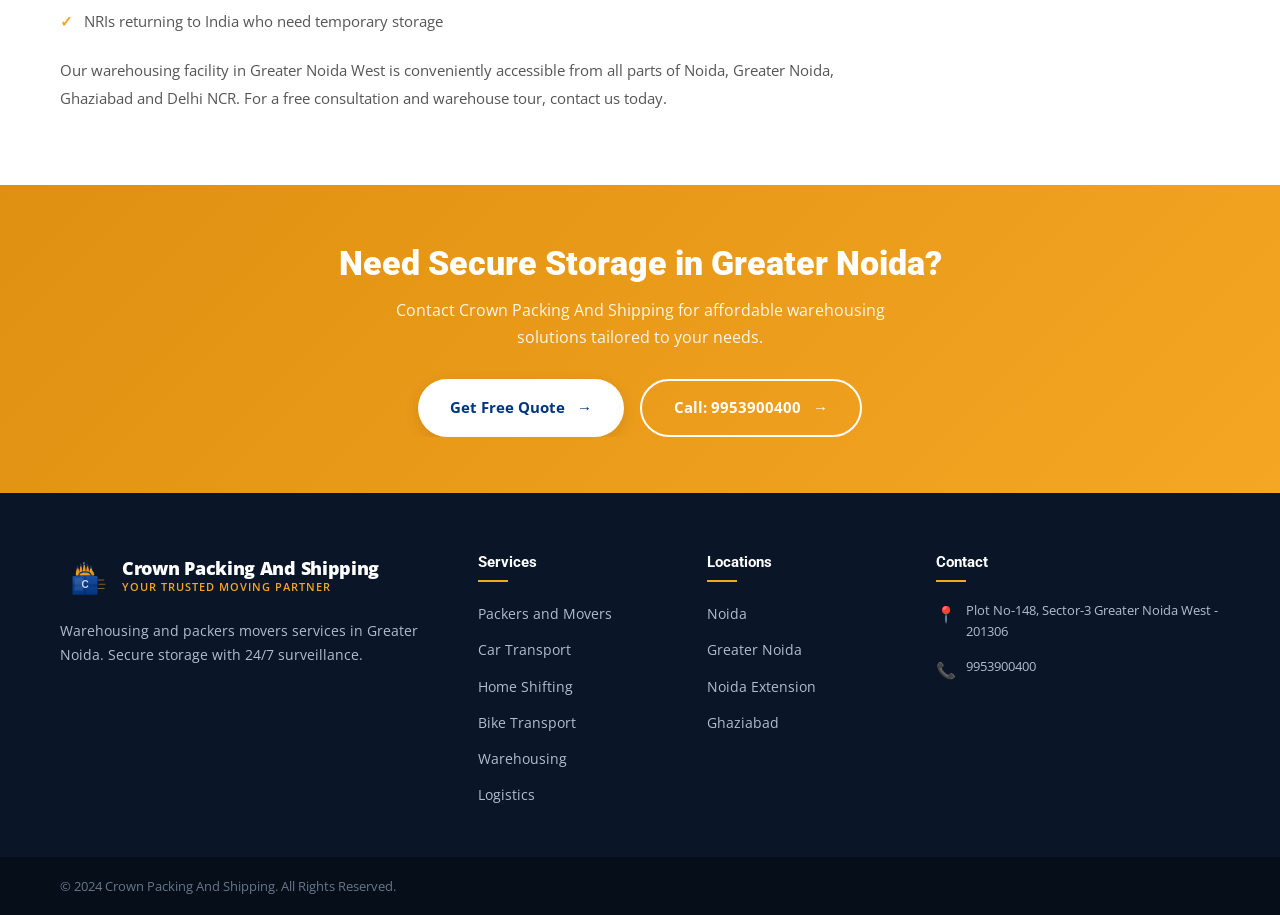
<file: services/warehousing.html>
<!DOCTYPE html>
<html lang="en">
<head>
  <meta charset="UTF-8">
  <meta name="viewport" content="width=device-width, initial-scale=1.0">
  <title>Warehousing Services in Greater Noida | Crown Packing And Shipping</title>
  <meta name="description" content="Secure warehousing and storage services in Greater Noida. Short and long-term storage with 24/7 CCTV surveillance. Crown Packing And Shipping - Call 9953900400.">
  <meta name="keywords" content="warehousing services Greater Noida, storage facility Noida, warehouse Greater Noida West, short term storage NCR, long term warehousing Noida">
  <meta name="robots" content="index, follow">
  <link rel="canonical" href="https://crownpackingshipping.com/services/warehousing.html">
  <link rel="icon" type="image/svg+xml" href="../images/favicon.svg">
  <link rel="stylesheet" href="../css/style.css">
</head>
<body>
  <div class="top-bar"><div class="container"><div class="top-bar-left"><span class="loc-icon">Plot No-148, Sector-3, Greater Noida West - 201306</span></div><div class="top-bar-right"><a href="tel:9953900400" class="phone-icon">9953900400</a><a href="tel:9211873451" class="phone-icon">9211873451</a></div></div></div>

  <header class="site-header">
    <div class="container">
      <div class="header-inner">
        <a href="../index.html" class="logo"><img src="../images/logo.svg" alt="Crown Packing Logo" class="logo-image"><div class="logo-text"><div class="company-name">Crown Packing And Shipping</div><div class="tagline">Your Trusted Moving Partner</div></div></a>
        <nav class="main-nav">
          <ul>
            <li><a href="../index.html">Home</a></li>
            <li><a href="../about.html">About Us</a></li>
            <li class="has-dropdown"><a href="#" class="active">Services</a>
              <ul class="dropdown">
                <li><a href="packers-and-movers.html">Packers and Movers</a></li>
                <li><a href="car-transport.html">Car Transport Service</a></li>
                <li><a href="home-shifting.html">Home Shifting Services</a></li>
                <li><a href="bike-transport.html">Bike Transport Service</a></li>
                <li><a href="warehousing.html">Warehousing Services</a></li>
                <li><a href="logistics.html">Logistics Services</a></li>
              </ul>
            </li>
            <li class="has-dropdown"><a href="#">Locations</a>
              <ul class="dropdown">
                <li><a href="../locations/packers-movers-noida.html">Packers Movers Noida</a></li>
                <li><a href="../locations/packers-movers-greater-noida.html">Packers Movers Greater Noida</a></li>
                <li><a href="../locations/packers-movers-noida-extension.html">Packers Movers Noida Extension</a></li>
                <li><a href="../locations/packers-movers-sector-62.html">Packers Movers Sector 62</a></li>
                <li><a href="../locations/packers-movers-indirapuram.html">Packers Movers Indirapuram</a></li>
                <li><a href="../locations/packers-movers-ghaziabad.html">Packers Movers Ghaziabad</a></li>
              </ul>
            </li>
            <li><a href="../contact.html">Contact</a></li>
            <li><a href="../contact.html" class="btn-cta">Get Free Quote</a></li>
          </ul>
        </nav>
        <div class="hamburger"><span></span><span></span><span></span></div>
      </div>
    </div>
  </header>

  <div class="page-banner">
    <div class="container">
      <h1>Warehousing Services in Greater Noida</h1>
      <p>Safe, Secure & Affordable Short-Term and Long-Term Storage Solutions</p>
      <div class="breadcrumb"><a href="../index.html">Home</a><span>Services</span><span>Warehousing Services</span></div>
    </div>
  </div>

  <section class="page-content">
    <div class="container">
      <div class="content-wrap">
        <div class="main-content">
          <h2>Professional Warehousing Services in Greater Noida - Crown Packing And Shipping</h2>
          <p>Whether you need temporary storage between moves, a long-term warehouse solution for your business inventory, or a secure place to store your seasonal belongings, Crown Packing And Shipping's <strong>warehousing services in Greater Noida</strong> have you covered. Our state-of-the-art storage facility in Greater Noida West is equipped with the latest security systems and climate controls to keep your goods safe and in perfect condition.</p>
          <p>Our warehousing facility caters to individuals, families, small businesses, e-commerce companies and large enterprises alike. We offer flexible storage plans starting from as little as one week to as long as you need, with easy access to your stored items whenever required.</p>

          <h2>Features of Our Warehousing Facility</h2>
          <ul>
            <li>Spacious, clean and well-organized storage units of various sizes</li>
            <li>24/7 CCTV surveillance throughout the facility</li>
            <li>Professionally trained security guards on-site round the clock</li>
            <li>Fire suppression systems and smoke detectors installed</li>
            <li>Proper ventilation to prevent moisture and mold damage</li>
            <li>Pest control measures to protect stored items</li>
            <li>Pallet racking systems for organized, accessible storage</li>
            <li>Goods insurance coverage available for all stored items</li>
            <li>Easy access to your goods with advance notice</li>
            <li>Inventory management system for accurate record-keeping</li>
            <li>Loading bay facilities for easy goods movement</li>
            <li>Strategically located in Greater Noida West with easy road access</li>
          </ul>

          <h2>Types of Warehousing Services We Offer</h2>

          <h3>Short-Term Storage (1 Week to 3 Months)</h3>
          <p>Short-term storage is ideal for people who are between moves, renovating their homes, travelling abroad for an extended period, or need a temporary holding space while waiting for their new home to be ready. We offer flexible short-term storage plans that allow you to store your household goods safely for as little as one week. Your items are professionally packed by our team before storage to ensure maximum protection.</p>

          <h3>Long-Term Storage (3 Months to Multiple Years)</h3>
          <p>For businesses and individuals who need long-term warehousing solutions, we offer competitively priced long-term storage contracts. Long-term storage is popular with businesses that need to store seasonal inventory, e-commerce sellers who need fulfillment storage, and individuals who are relocating abroad or downsizing. Our long-term storage clients benefit from discounted rates and priority access arrangements.</p>

          <h3>Business and Commercial Warehousing</h3>
          <p>Our commercial warehousing service is tailored for businesses that need reliable storage and distribution support. Whether you're an e-commerce seller looking for a fulfillment center, a manufacturer needing to store finished goods, or a retailer requiring distribution storage, we can customize a warehousing solution that fits your business needs and budget. We also offer value-added services like inventory management, pick-and-pack and last-mile delivery.</p>

          <h3>Furniture and Household Goods Storage</h3>
          <p>Storing household furniture and appliances requires a clean, dry and secure environment to prevent damage. Our facility maintains optimal temperature and humidity levels to protect wooden furniture, electronics and soft furnishings from deterioration. All stored furniture is properly wrapped and placed on pallets to prevent floor contact.</p>

          <h2>Why Choose Our Warehousing Service?</h2>
          <div class="features-list">
            <div class="feature-item">
              <span class="fi-icon">🔒</span>
              <div><h4>Maximum Security</h4><p>24/7 CCTV, security guards and alarm systems protect your goods at all times.</p></div>
            </div>
            <div class="feature-item">
              <span class="fi-icon">🌡️</span>
              <div><h4>Climate Controlled</h4><p>Proper ventilation and humidity control to prevent moisture damage.</p></div>
            </div>
            <div class="feature-item">
              <span class="fi-icon">📦</span>
              <div><h4>Professional Packing</h4><p>Items packed by experts before storage for maximum protection.</p></div>
            </div>
            <div class="feature-item">
              <span class="fi-icon">📋</span>
              <div><h4>Inventory Management</h4><p>Detailed inventory maintained for easy tracking of all stored items.</p></div>
            </div>
            <div class="feature-item">
              <span class="fi-icon">💰</span>
              <div><h4>Competitive Rates</h4><p>Affordable storage plans for individuals and businesses of all sizes.</p></div>
            </div>
            <div class="feature-item">
              <span class="fi-icon">📱</span>
              <div><h4>Easy Access</h4><p>Retrieve your goods with advance notice. Flexible access arrangements.</p></div>
            </div>
          </div>

          <h2>Warehousing Charges in Greater Noida</h2>
          <p>Our warehousing rates are flexible and based on the space required, duration of storage and any value-added services. We offer monthly billing with no long-term commitment required for short-term storage. Indicative rates:</p>
          <ul>
            <li>1 BHK household goods storage: Starting ₹3,000/month</li>
            <li>2 BHK household goods storage: Starting ₹5,000/month</li>
            <li>3 BHK household goods storage: Starting ₹7,500/month</li>
            <li>Commercial storage: Priced per pallet or sq. ft. - contact for quote</li>
            <li>Vehicle storage: Starting ₹2,000/month per vehicle</li>
          </ul>
          <p>Long-term contracts (6+ months) receive up to 20% discount on base storage rates.</p>

          <h2>Who Uses Our Warehousing Services?</h2>
          <ul>
            <li>Homeowners between moves or renovating</li>
            <li>Expatriates relocating abroad temporarily</li>
            <li>E-commerce sellers and D2C brands</li>
            <li>Manufacturers and distributors</li>
            <li>Retailers with seasonal inventory</li>
            <li>Property developers needing show flat storage</li>
            <li>Corporate clients relocating offices</li>
            <li>NRIs returning to India who need temporary storage</li>
          </ul>

          <p>Our warehousing facility in Greater Noida West is conveniently accessible from all parts of Noida, Greater Noida, <a href="../locations/packers-movers-ghaziabad.html">Ghaziabad</a> and Delhi NCR. For a free consultation and warehouse tour, <a href="../contact.html">contact us today</a>.</p>
        </div>

        <div class="sidebar">
          <div class="sidebar-card">
            <h3>Our Services</h3>
            <ul class="sidebar-services">
              <li><a href="packers-and-movers.html">Packers and Movers</a></li>
              <li><a href="car-transport.html">Car Transport</a></li>
              <li><a href="home-shifting.html">Home Shifting</a></li>
              <li><a href="bike-transport.html">Bike Transport</a></li>
              <li><a href="warehousing.html">Warehousing</a></li>
              <li><a href="logistics.html">Logistics</a></li>
            </ul>
          </div>
          <div class="sidebar-card sidebar-contact">
            <h3>Enquire About Storage</h3>
            <div class="sidebar-phone"><span>📞</span><a href="tel:9953900400">9953900400</a></div>
            <div class="sidebar-phone"><span>📞</span><a href="tel:9211873451">9211873451</a></div>
            <div class="sidebar-phone"><span>📞</span><a href="tel:8708153660">8708153660</a></div>
            <a href="../contact.html" class="btn btn-secondary" style="display:block;margin-top:16px;text-align:center;">Get Free Quote</a>
          </div>
        </div>
      </div>
    </div>
  </section>

  <div class="cta-banner">
    <div class="container">
      <h2>Need Secure Storage in Greater Noida?</h2>
      <p>Contact Crown Packing And Shipping for affordable warehousing solutions tailored to your needs.</p>
      <div style="display:flex;gap:16px;justify-content:center;flex-wrap:wrap;">
        <a href="../contact.html" class="btn btn-white">Get Free Quote</a>
        <a href="tel:9953900400" class="btn btn-outline" style="color:#fff;border-color:#fff;">Call: 9953900400</a>
      </div>
    </div>
  </div>

  <footer class="site-footer">
    <div class="footer-top"><div class="container"><div class="footer-grid">
      <div class="footer-brand"><div class="logo"><img src="../images/logo.svg" alt="Crown Packing Logo" class="logo-image"><div class="logo-text"><div class="company-name">Crown Packing And Shipping</div><div class="tagline">Your Trusted Moving Partner</div></div></div><p>Warehousing and packers movers services in Greater Noida. Secure storage with 24/7 surveillance.</p></div>
      <div class="footer-col"><h4>Services</h4><ul><li><a href="packers-and-movers.html">Packers and Movers</a></li><li><a href="car-transport.html">Car Transport</a></li><li><a href="home-shifting.html">Home Shifting</a></li><li><a href="bike-transport.html">Bike Transport</a></li><li><a href="warehousing.html">Warehousing</a></li><li><a href="logistics.html">Logistics</a></li></ul></div>
      <div class="footer-col"><h4>Locations</h4><ul><li><a href="../locations/packers-movers-noida.html">Noida</a></li><li><a href="../locations/packers-movers-greater-noida.html">Greater Noida</a></li><li><a href="../locations/packers-movers-noida-extension.html">Noida Extension</a></li><li><a href="../locations/packers-movers-ghaziabad.html">Ghaziabad</a></li></ul></div>
      <div class="footer-col"><h4>Contact</h4><div class="footer-contact-item"><span class="fci-icon">📍</span><span>Plot No-148, Sector-3 Greater Noida West - 201306</span></div><div class="footer-contact-item"><span class="fci-icon">📞</span><span><a href="tel:9953900400" style="color:#b0becc;">9953900400</a></span></div></div>
    </div></div></div>
    <div class="footer-bottom"><div class="container"><p>&copy; 2024 Crown Packing And Shipping. All Rights Reserved.</p></div></div>
  </footer>
  <button id="backToTop" style="display:none;position:fixed;bottom:28px;right:28px;width:44px;height:44px;background:var(--primary);color:#fff;border:none;border-radius:50%;cursor:pointer;font-size:20px;align-items:center;justify-content:center;box-shadow:0 4px 14px rgba(0,53,128,0.4);z-index:999;">↑</button>
  <script src="../js/main.js"></script>
</body>
</html>
</file>
<file: css/style.css>
/* =============================================
   Crown Packing And Shipping - Main Stylesheet
   ============================================= */

/* --- Google Fonts Import --- */
@import url('https://fonts.googleapis.com/css2?family=Roboto:wght@300;400;500;700;900&family=Open+Sans:wght@400;600;700&display=swap');

/* --- CSS Variables --- */
:root {
  --primary: #003580;
  --primary-dark: #002060;
  --primary-light: #1a4fa0;
  --secondary: #f5a623;
  --secondary-dark: #e09010;
  --text-dark: #222222;
  --text-medium: #555555;
  --text-light: #777777;
  --bg-light: #f8f9fc;
  --bg-white: #ffffff;
  --border-color: #e0e0e0;
  --shadow: 0 4px 20px rgba(0,0,0,0.10);
  --shadow-hover: 0 8px 30px rgba(0,0,0,0.18);
  --radius: 8px;
  --transition: all 0.3s ease;
}

/* --- Reset & Base --- */
*, *::before, *::after { box-sizing: border-box; margin: 0; padding: 0; }
html { scroll-behavior: smooth; font-size: 16px; overflow-x: hidden; }
body {
  font-family: 'Open Sans', sans-serif;
  color: var(--text-dark);
  background: #fff;
  line-height: 1.7;
  overflow-x: hidden;
  -webkit-font-smoothing: antialiased;
  -moz-osx-font-smoothing: grayscale;
}
a {
  text-decoration: none;
  color: inherit;
  transition: var(--transition);
  -webkit-tap-highlight-color: rgba(0, 53, 128, 0.1);
}
ul, ol { list-style: none; }
img { max-width: 100%; height: auto; display: block; }
h1 { font-family: 'Roboto', sans-serif; line-height: 1.3; color: #ffffff; word-wrap: break-word; }
h2,h3,h4,h5,h6 { font-family: 'Roboto', sans-serif; line-height: 1.3; color: var(--text-dark); word-wrap: break-word; }

/* Better mobile text rendering */
@media (max-width: 768px) {
  body { -webkit-text-size-adjust: 100%; }
}

/* --- Top Bar --- */
.top-bar {
  background: var(--primary-dark);
  color: #fff;
  padding: 8px 0;
  font-size: 13px;
}
.top-bar .container { display: flex; justify-content: space-between; align-items: center; flex-wrap: wrap; gap: 8px; }
.top-bar-left { display: flex; gap: 20px; align-items: center; }
.top-bar-right { display: flex; gap: 16px; align-items: center; flex-wrap: wrap; }
.top-bar a {
  color: #dce8ff;
  min-height: 36px;
  display: inline-flex;
  align-items: center;
}
.top-bar a:hover { color: var(--secondary); }
.top-bar .phone-icon::before { content: "📞 "; }
.top-bar .mail-icon::before { content: "✉ "; }
.top-bar .loc-icon::before { content: "📍 "; }

@media (max-width: 640px) {
  .top-bar { padding: 6px 0; font-size: 11px; }
  .top-bar-right { gap: 10px; justify-content: center; }
  .top-bar .mail-icon { display: none; }
}

/* --- Container --- */
.container {
  width: 100%;
  max-width: 1200px;
  margin: 0 auto;
  padding: 0 20px;
}

/* Prevent horizontal overflow */
.container, section, .hero, .page-banner {
  overflow-x: hidden;
}

/* --- Header --- */
.site-header {
  background: var(--bg-white);
  box-shadow: 0 2px 12px rgba(0,0,0,0.10);
  position: sticky;
  top: 0;
  z-index: 1000;
  transition: all 0.3s ease;
}
.site-header.scrolled {
  box-shadow: 0 4px 20px rgba(0,0,0,0.15);
}
.header-inner { display: flex; align-items: center; justify-content: space-between; padding: 14px 0; gap: 20px; }
.logo { display: flex; align-items: center; gap: 12px; }
.logo-image {
  width: 50px; height: 50px;
  flex-shrink: 0;
  transition: var(--transition);
}
.logo:hover .logo-image {
  transform: scale(1.05);
}
.logo-icon {
  width: 56px; height: 56px;
  background: linear-gradient(135deg, var(--primary), var(--primary-light));
  border-radius: 12px;
  display: flex; align-items: center; justify-content: center;
  font-size: 26px; color: #fff; font-weight: 900;
  flex-shrink: 0;
}
.logo-text .company-name { font-size: 20px; font-weight: 900; color: var(--primary); line-height: 1.1; letter-spacing: -0.3px; }
.logo-text .tagline { font-size: 11px; color: var(--secondary); font-weight: 600; letter-spacing: 1px; text-transform: uppercase; }

/* --- Navigation --- */
.main-nav ul { display: flex; gap: 4px; align-items: center; flex-wrap: nowrap; }
.main-nav a {
  display: flex;
  align-items: center;
  justify-content: center;
  padding: 10px 15px;
  font-size: 14px;
  font-weight: 600;
  color: var(--text-dark);
  border-radius: 8px;
  white-space: nowrap;
  position: relative;
  transition: var(--transition);
  min-height: 44px;
  text-align: center;
}
.main-nav a:hover {
  color: var(--primary);
  background: #f0f6ff;
  transform: translateY(-1px);
}
.main-nav a.active {
  color: #fff;
  background: linear-gradient(135deg, var(--primary), var(--primary-light));
  box-shadow: 0 2px 10px rgba(0,53,128,0.25);
}
.main-nav .has-dropdown { position: relative; }
.main-nav .has-dropdown > a {
  padding-right: 30px;
  cursor: pointer;
}
.main-nav .has-dropdown > a::after {
  content: "▼";
  font-size: 10px;
  margin-left: 6px;
  transition: transform 0.3s ease;
  position: absolute;
  right: 10px;
}
.main-nav .has-dropdown:hover > a::after,
.main-nav .has-dropdown.active > a::after {
  transform: rotate(180deg);
}
.main-nav .has-dropdown:hover > a,
.main-nav .has-dropdown.active > a {
  background: #f0f6ff;
  color: var(--primary);
}
.dropdown {
  position: absolute;
  top: calc(100% + 12px);
  left: 0;
  background: #fff;
  min-width: 240px;
  box-shadow: 0 10px 40px rgba(0,0,0,0.2);
  border-radius: 12px;
  border: 1px solid rgba(0,53,128,0.08);
  opacity: 0;
  visibility: hidden;
  transform: translateY(-15px);
  transition: all 0.35s cubic-bezier(0.4, 0, 0.2, 1);
  z-index: 200;
  overflow: hidden;
  pointer-events: none;
}
.dropdown::before {
  content: '';
  position: absolute;
  top: -7px;
  left: 30px;
  transform: rotate(45deg);
  width: 14px;
  height: 14px;
  background: #fff;
  border-left: 1px solid rgba(0,53,128,0.08);
  border-top: 1px solid rgba(0,53,128,0.08);
  z-index: 1;
}
.has-dropdown:hover .dropdown,
.has-dropdown.active .dropdown {
  opacity: 1;
  visibility: visible;
  transform: translateY(0);
  pointer-events: all;
}
.has-dropdown {
  position: relative;
}
.has-dropdown:hover,
.has-dropdown.active {
  position: relative;
}
.dropdown li {
  position: relative;
  opacity: 0;
  transform: translateY(-5px);
  animation: none;
}
.has-dropdown:hover .dropdown li,
.has-dropdown.active .dropdown li {
  opacity: 1;
  transform: translateY(0);
}
.has-dropdown:hover .dropdown li:nth-child(1),
.has-dropdown.active .dropdown li:nth-child(1) {
  animation: dropdownFadeIn 0.3s ease forwards;
}
.has-dropdown:hover .dropdown li:nth-child(2),
.has-dropdown.active .dropdown li:nth-child(2) {
  animation: dropdownFadeIn 0.3s ease 0.05s forwards;
}
.has-dropdown:hover .dropdown li:nth-child(3),
.has-dropdown.active .dropdown li:nth-child(3) {
  animation: dropdownFadeIn 0.3s ease 0.1s forwards;
}
.has-dropdown:hover .dropdown li:nth-child(4),
.has-dropdown.active .dropdown li:nth-child(4) {
  animation: dropdownFadeIn 0.3s ease 0.15s forwards;
}
.has-dropdown:hover .dropdown li:nth-child(5),
.has-dropdown.active .dropdown li:nth-child(5) {
  animation: dropdownFadeIn 0.3s ease 0.2s forwards;
}
.has-dropdown:hover .dropdown li:nth-child(6),
.has-dropdown.active .dropdown li:nth-child(6) {
  animation: dropdownFadeIn 0.3s ease 0.25s forwards;
}
@keyframes dropdownFadeIn {
  from {
    opacity: 0;
    transform: translateY(-5px);
  }
  to {
    opacity: 1;
    transform: translateY(0);
  }
}
.dropdown li a {
  display: flex;
  align-items: center;
  justify-content: flex-start;
  padding: 13px 20px;
  font-size: 14px;
  border-radius: 0;
  border-bottom: 1px solid rgba(0,53,128,0.06);
  background: #fff;
  color: var(--text-dark);
  transition: all 0.25s ease;
  position: relative;
  font-weight: 500;
}
.dropdown li:first-child a {
  border-radius: 12px 12px 0 0;
  padding-top: 15px;
}
.dropdown li:last-child a {
  border-bottom: none;
  border-radius: 0 0 12px 12px;
  padding-bottom: 15px;
}
.dropdown li a::before {
  content: "→";
  margin-right: 10px;
  opacity: 0;
  transform: translateX(-8px);
  transition: all 0.25s ease;
  color: var(--secondary);
  font-weight: bold;
  font-size: 16px;
}
.dropdown li a::after {
  content: '';
  position: absolute;
  left: 0;
  top: 50%;
  transform: translateY(-50%);
  width: 0;
  height: 70%;
  background: var(--secondary);
  border-radius: 0 4px 4px 0;
  transition: width 0.25s ease;
}
.dropdown li a:hover {
  background: linear-gradient(90deg, #f0f6ff 0%, #fcfdff 100%);
  color: var(--primary);
  padding-left: 28px;
  font-weight: 700;
}
.dropdown li a:hover::before {
  opacity: 1;
  transform: translateX(0);
}
.dropdown li a:hover::after {
  width: 4px;
}

/* --- CTA Button in Header --- */
.btn-cta {
  background: linear-gradient(135deg, var(--secondary), var(--secondary-dark)) !important;
  color: #fff !important;
  padding: 11px 24px !important;
  border-radius: 50px !important;
  font-weight: 700 !important;
  font-size: 13px !important;
  white-space: nowrap;
  box-shadow: 0 4px 15px rgba(245,166,35,0.35);
  position: relative;
  overflow: hidden;
  border: 2px solid transparent !important;
  letter-spacing: 0.3px;
}
.btn-cta::before {
  content: '';
  position: absolute;
  inset: 0;
  background: linear-gradient(135deg, rgba(255,255,255,0.25), transparent);
  opacity: 0;
  transition: var(--transition);
}
.btn-cta:hover::before {
  opacity: 1;
}
.btn-cta:hover {
  background: linear-gradient(135deg, #e09010, var(--secondary-dark)) !important;
  transform: translateY(-2px) scale(1.02);
  box-shadow: 0 6px 25px rgba(245,166,35,0.55);
  border-color: rgba(255,255,255,0.3) !important;
}
.btn-cta::after {
  content: '→';
  margin-left: 6px;
  display: inline-block;
  transition: var(--transition);
  font-size: 14px;
}
.btn-cta:hover::after {
  transform: translateX(4px);
}

/* --- Hamburger --- */
.hamburger {
  display: none;
  flex-direction: column;
  gap: 5px;
  cursor: pointer;
  padding: 10px;
  border-radius: 10px;
  background: rgba(0,53,128,0.05);
  transition: var(--transition);
  z-index: 1001;
  border: 2px solid transparent;
}
.hamburger:hover {
  background: rgba(0,53,128,0.1);
  border-color: rgba(0,53,128,0.15);
}
.hamburger span {
  display: block;
  width: 26px;
  height: 3px;
  background: var(--primary);
  border-radius: 3px;
  transition: all 0.3s cubic-bezier(0.4, 0, 0.2, 1);
}
.hamburger.active {
  background: var(--primary);
  border-color: var(--primary);
}
.hamburger.active span {
  background: #fff;
}
.hamburger.active span:nth-child(1) {
  transform: rotate(45deg) translate(7px, 7px);
}
.hamburger.active span:nth-child(2) {
  opacity: 0;
  transform: translateX(-20px);
}
.hamburger.active span:nth-child(3) {
  transform: rotate(-45deg) translate(7px, -7px);
}

/* --- Buttons --- */
.btn {
  display: inline-flex; align-items: center; justify-content: center; gap: 8px;
  padding: 14px 32px; border-radius: 50px; font-weight: 700;
  font-size: 15px; cursor: pointer; transition: var(--transition);
  border: none; text-align: center; position: relative; overflow: hidden;
}
.btn::after {
  content: '→'; margin-left: 4px; display: inline-block;
  transition: var(--transition);
}
.btn:hover::after { transform: translateX(4px); }
.btn-primary {
  background: linear-gradient(135deg, var(--primary), var(--primary-light));
  color: #fff; box-shadow: 0 4px 15px rgba(0,53,128,0.25);
}
.btn-primary:hover {
  background: linear-gradient(135deg, var(--primary-dark), var(--primary));
  transform: translateY(-2px); box-shadow: 0 8px 25px rgba(0,53,128,0.4);
}
.btn-secondary {
  background: linear-gradient(135deg, var(--secondary), var(--secondary-dark));
  color: #fff; box-shadow: 0 4px 15px rgba(245,166,35,0.3);
}
.btn-secondary:hover {
  background: linear-gradient(135deg, var(--secondary-dark), #d48a00);
  transform: translateY(-2px); box-shadow: 0 8px 25px rgba(245,166,35,0.5);
}
.btn-outline {
  background: transparent; color: var(--primary);
  border: 2px solid var(--primary); box-shadow: none;
}
.btn-outline:hover {
  background: var(--primary); color: #fff;
  box-shadow: 0 6px 20px rgba(0,53,128,0.3);
}
.btn-white {
  background: #fff; color: var(--primary);
  box-shadow: 0 4px 15px rgba(0,0,0,0.1);
}
.btn-white:hover {
  background: var(--secondary); color: #fff;
  box-shadow: 0 6px 20px rgba(245,166,35,0.4);
}

/* --- Hero Banner --- */
.hero {
  background: linear-gradient(135deg, var(--primary-dark) 0%, var(--primary) 50%, var(--primary-light) 100%);
  color: #fff; padding: 80px 0;
  position: relative; overflow: hidden;
}
.hero::before {
  content: '';
  position: absolute; inset: 0;
  background: url("data:image/svg+xml,%3Csvg width='60' height='60' viewBox='0 0 60 60' xmlns='http://www.w3.org/2000/svg'%3E%3Cg fill='none' fill-rule='evenodd'%3E%3Cg fill='%23ffffff' fill-opacity='0.04'%3E%3Cpath d='M36 34v-4h-2v4h-4v2h4v4h2v-4h4v-2h-4zm0-30V0h-2v4h-4v2h4v4h2V6h4V4h-4zM6 34v-4H4v4H0v2h4v4h2v-4h4v-2H6zM6 4V0H4v4H0v2h4v4h2V6h4V4H6z'/%3E%3C/g%3E%3C/g%3E%3C/svg%3E");
}
.hero-content { max-width: 660px; position: relative; z-index: 1; }
.hero-badge { display: inline-block; background: rgba(245,166,35,0.2); border: 1px solid var(--secondary); color: var(--secondary); padding: 5px 16px; border-radius: 30px; font-size: 12px; font-weight: 700; letter-spacing: 1px; text-transform: uppercase; margin-bottom: 20px; }
.hero h1 { font-size: clamp(28px, 4vw, 50px); font-weight: 900; line-height: 1.15; margin-bottom: 18px; }
.hero h1 span { color: var(--secondary); }
.hero p { font-size: 17px; color: rgba(255,255,255,0.88); margin-bottom: 30px; line-height: 1.75; }
.hero-btns {
  display: flex; gap: 16px; flex-wrap: wrap; margin-bottom: 36px;
  align-items: center;
}
.hero-stats { display: flex; gap: 36px; flex-wrap: wrap; }
.stat-item { text-align: center; }
.stat-number { font-size: 28px; font-weight: 900; color: var(--secondary); display: block; line-height: 1; }
.stat-label { font-size: 12px; color: rgba(255,255,255,0.7); text-transform: uppercase; letter-spacing: 0.5px; }

/* --- Page Banner (Inner Pages) --- */
.page-banner {
  background: linear-gradient(135deg, var(--primary-dark), var(--primary-light));
  color: #fff; padding: 60px 0;
  text-align: center;
}
.page-banner h1 { font-size: clamp(24px, 3.5vw, 40px); font-weight: 900; margin-bottom: 12px; }
.page-banner p { font-size: 16px; color: rgba(255,255,255,0.85); max-width: 600px; margin: 0 auto 16px; }
.breadcrumb { display: flex; justify-content: center; gap: 8px; font-size: 13px; color: rgba(255,255,255,0.7); flex-wrap: wrap; }
.breadcrumb a { color: var(--secondary); }
.breadcrumb span::before { content: "›"; margin-right: 8px; }

/* --- Section Styles --- */
section { padding: 72px 0; }
.section-header { text-align: center; margin-bottom: 50px; }
.section-tag { display: inline-block; background: #eef3fb; color: var(--primary); padding: 5px 16px; border-radius: 30px; font-size: 12px; font-weight: 700; letter-spacing: 1px; text-transform: uppercase; margin-bottom: 14px; }
.section-header h2 { font-size: clamp(22px, 3vw, 36px); font-weight: 800; color: var(--text-dark); margin-bottom: 14px; }
.section-header h2 span { color: var(--primary); }
.section-header p { font-size: 16px; color: var(--text-medium); max-width: 600px; margin: 0 auto; }
.divider { width: 60px; height: 4px; background: var(--secondary); border-radius: 2px; margin: 14px auto 0; }

/* --- Services Grid --- */
.services-section { background: var(--bg-light); }
.services-grid { display: grid; grid-template-columns: repeat(auto-fit, minmax(260px, 1fr)); gap: 24px; }
.service-card {
  background: #fff; border-radius: 12px; padding: 30px 24px;
  box-shadow: var(--shadow); transition: var(--transition);
  border-bottom: 4px solid transparent;
  text-align: center;
}
.service-card:hover { transform: translateY(-6px); box-shadow: var(--shadow-hover); border-bottom-color: var(--secondary); }
.service-icon { width: 70px; height: 70px; background: linear-gradient(135deg, #eef3fb, #dce8ff); border-radius: 50%; display: flex; align-items: center; justify-content: center; font-size: 32px; margin: 0 auto 18px; transition: var(--transition); }
.service-card:hover .service-icon { background: linear-gradient(135deg, var(--primary), var(--primary-light)); }
.service-card h3 { font-size: 18px; font-weight: 700; margin-bottom: 10px; color: var(--primary); }
.service-card p { font-size: 14px; color: var(--text-medium); margin-bottom: 18px; }
.service-card a { color: var(--primary); font-weight: 600; font-size: 14px; }
.service-card a:hover { color: var(--secondary); }

/* --- Why Choose Us --- */
.why-us { background: #fff; }
.why-grid { display: grid; grid-template-columns: repeat(auto-fit, minmax(220px, 1fr)); gap: 28px; }
.why-card { text-align: center; padding: 28px 20px; border-radius: 12px; border: 1px solid var(--border-color); transition: var(--transition); }
.why-card:hover { border-color: var(--primary); box-shadow: var(--shadow); }
.why-icon { font-size: 40px; margin-bottom: 14px; display: block; }
.why-card h3 { font-size: 16px; font-weight: 700; margin-bottom: 8px; color: var(--primary); }
.why-card p { font-size: 14px; color: var(--text-medium); }

/* --- Process Section --- */
.process-section { background: linear-gradient(135deg, var(--primary-dark), var(--primary)); color: #fff; }
.process-section .section-header h2 { color: #fff; }
.process-section .section-header p { color: rgba(255,255,255,0.8); }
.process-section .section-tag { background: rgba(255,255,255,0.15); color: #fff; }
.process-grid { display: grid; grid-template-columns: repeat(auto-fit, minmax(200px, 1fr)); gap: 28px; }
.process-step { text-align: center; padding: 28px 20px; background: rgba(255,255,255,0.08); border-radius: 12px; }
.step-number { width: 50px; height: 50px; background: var(--secondary); color: #fff; border-radius: 50%; display: flex; align-items: center; justify-content: center; font-size: 20px; font-weight: 900; margin: 0 auto 16px; }
.process-step h3 { font-size: 16px; font-weight: 700; margin-bottom: 8px; color: #fff; }
.process-step p { font-size: 13px; color: rgba(255,255,255,0.75); }

/* --- Testimonials --- */
.testimonials { background: var(--bg-light); }
.testimonials-grid { display: grid; grid-template-columns: repeat(auto-fit, minmax(280px, 1fr)); gap: 24px; }
.testimonial-card { background: #fff; border-radius: 12px; padding: 28px 24px; box-shadow: var(--shadow); }
.stars { color: var(--secondary); font-size: 18px; margin-bottom: 12px; }
.testimonial-card p { font-size: 14px; color: var(--text-medium); font-style: italic; margin-bottom: 18px; line-height: 1.75; }
.testimonial-author { display: flex; align-items: center; gap: 12px; }
.author-avatar { width: 44px; height: 44px; background: linear-gradient(135deg, var(--primary), var(--primary-light)); border-radius: 50%; display: flex; align-items: center; justify-content: center; color: #fff; font-weight: 700; font-size: 16px; flex-shrink: 0; }
.author-name { font-weight: 700; font-size: 14px; }
.author-location { font-size: 12px; color: var(--text-light); }

/* --- Contact Form --- */
.contact-section { background: var(--bg-light); }
.contact-grid { display: grid; grid-template-columns: 1fr 1fr; gap: 40px; align-items: start; }

@media (max-width: 968px) {
  .contact-grid { grid-template-columns: 1fr; gap: 30px; }
}
.contact-info h2 { font-size: 28px; font-weight: 800; margin-bottom: 16px; color: var(--primary); }
.contact-info p { font-size: 15px; color: var(--text-medium); margin-bottom: 28px; line-height: 1.75; }
.info-item { display: flex; gap: 14px; margin-bottom: 22px; align-items: flex-start; }
.info-icon { width: 44px; height: 44px; background: linear-gradient(135deg, var(--primary), var(--primary-light)); border-radius: 10px; display: flex; align-items: center; justify-content: center; font-size: 18px; flex-shrink: 0; color: #fff; }
.info-text strong { display: block; font-size: 14px; font-weight: 700; color: var(--text-dark); margin-bottom: 3px; }
.info-text span { font-size: 14px; color: var(--text-medium); }
.contact-form { background: #fff; padding: 36px; border-radius: 12px; box-shadow: var(--shadow); }
.contact-form h3 { font-size: 22px; font-weight: 800; color: var(--primary); margin-bottom: 8px; }
.contact-form .subtitle { font-size: 14px; color: var(--text-medium); margin-bottom: 24px; }
.form-row { display: grid; grid-template-columns: 1fr 1fr; gap: 16px; }
.form-group { margin-bottom: 16px; }
.form-group label { display: block; font-size: 13px; font-weight: 600; color: var(--text-dark); margin-bottom: 6px; }
.form-group input, .form-group select, .form-group textarea {
  width: 100%; padding: 11px 14px; border: 1.5px solid var(--border-color);
  border-radius: 8px; font-size: 16px; font-family: inherit;
  transition: var(--transition); background: #fff;
  -webkit-appearance: none;
  appearance: none;
}

/* Prevent zoom on input focus in iOS */
@media (max-width: 768px) {
  .form-group input, .form-group select, .form-group textarea {
    font-size: 16px !important;
  }
}
.form-group input:focus, .form-group select:focus, .form-group textarea:focus {
  outline: none; border-color: var(--primary); box-shadow: 0 0 0 3px rgba(0,53,128,0.1);
}
.form-group textarea { resize: vertical; min-height: 100px; }
.form-submit { width: 100%; padding: 14px; font-size: 16px; font-weight: 700; }
.success-msg { display: none; background: #d4edda; color: #155724; padding: 12px 16px; border-radius: 8px; margin-top: 12px; font-size: 14px; font-weight: 600; }

/* --- CTA Banner --- */
.cta-banner { background: linear-gradient(135deg, var(--secondary-dark), var(--secondary)); padding: 56px 0; text-align: center; }
.cta-banner h2 { font-size: clamp(22px, 3vw, 34px); font-weight: 900; color: #fff; margin-bottom: 12px; }
.cta-banner p { font-size: 16px; color: rgba(255,255,255,0.9); max-width: 520px; margin: 0 auto 28px; }
.cta-banner .btn-white:hover { background: var(--primary); }

/* --- Location Cards --- */
.locations-grid { display: grid; grid-template-columns: repeat(auto-fit, minmax(240px, 1fr)); gap: 20px; }
.location-card { background: #fff; border-radius: 10px; padding: 24px 20px; box-shadow: var(--shadow); border-left: 4px solid var(--primary); transition: var(--transition); }
.location-card:hover { transform: translateY(-4px); box-shadow: var(--shadow-hover); border-left-color: var(--secondary); }
.location-card h3 { font-size: 15px; font-weight: 700; color: var(--primary); margin-bottom: 8px; }
.location-card p { font-size: 13px; color: var(--text-medium); margin-bottom: 12px; }
.location-card a { font-size: 13px; font-weight: 600; color: var(--primary); }
.location-card a:hover { color: var(--secondary); }

/* --- Page Content Area --- */
.page-content { padding: 56px 0; }
.content-wrap { display: grid; grid-template-columns: 1fr 340px; gap: 40px; align-items: start; }
.main-content h2 { font-size: 26px; font-weight: 800; color: var(--primary); margin: 32px 0 14px; }
.main-content h2:first-child { margin-top: 0; }
.main-content h3 { font-size: 20px; font-weight: 700; color: var(--text-dark); margin: 24px 0 10px; }
.main-content h4 { font-size: 17px; font-weight: 700; color: var(--primary); margin: 18px 0 8px; }
.main-content p { font-size: 15px; color: var(--text-medium); margin-bottom: 16px; line-height: 1.85; }
.main-content ul { margin: 12px 0 18px 0; }
.main-content ul li { font-size: 15px; color: var(--text-medium); padding: 5px 0 5px 24px; position: relative; }
.main-content ul li::before { content: "✓"; position: absolute; left: 0; color: var(--secondary); font-weight: 700; }
.sidebar { position: sticky; top: 90px; }
.sidebar-card { background: #fff; border-radius: 12px; padding: 28px; box-shadow: var(--shadow); margin-bottom: 24px; }
.sidebar-card h3 { font-size: 18px; font-weight: 800; color: var(--primary); margin-bottom: 18px; padding-bottom: 12px; border-bottom: 2px solid var(--border-color); }
.sidebar-services li { padding: 8px 0; border-bottom: 1px solid #f0f0f0; }
.sidebar-services li:last-child { border-bottom: none; }
.sidebar-services a { font-size: 14px; color: var(--text-medium); font-weight: 600; display: flex; justify-content: space-between; align-items: center; }
.sidebar-services a:hover { color: var(--primary); }
.sidebar-services a::after { content: "→"; color: var(--secondary); }
.sidebar-contact { background: linear-gradient(135deg, var(--primary-dark), var(--primary)); color: #fff; }
.sidebar-contact h3 { color: #fff; border-bottom-color: rgba(255,255,255,0.2); }
.sidebar-phone { display: flex; align-items: center; gap: 10px; margin-bottom: 12px; }
.sidebar-phone span { font-size: 15px; font-weight: 700; color: var(--secondary); }
.sidebar-phone a { font-size: 17px; font-weight: 800; color: #fff; }

/* --- Features List --- */
.features-list { display: grid; grid-template-columns: 1fr 1fr; gap: 14px; margin: 20px 0; }
.feature-item { display: flex; gap: 10px; align-items: flex-start; padding: 14px; background: var(--bg-light); border-radius: 8px; }
.feature-item .fi-icon { font-size: 22px; flex-shrink: 0; margin-top: 2px; }
.feature-item h4 { font-size: 14px; font-weight: 700; margin-bottom: 4px; color: var(--text-dark); }
.feature-item p { font-size: 13px; color: var(--text-medium); margin: 0; }

/* --- Footer --- */
.site-footer { background: #0a1628; color: #b0becc; }
.footer-top { padding: 60px 0 40px; }
.footer-grid { display: grid; grid-template-columns: 2fr 1fr 1fr 1.5fr; gap: 40px; }
.footer-brand .logo-text .company-name { color: #fff; font-size: 18px; }
.footer-brand .logo-text .tagline { color: var(--secondary); }
.footer-brand p { font-size: 14px; margin: 16px 0 20px; line-height: 1.75; }
.footer-col h4 { font-size: 15px; font-weight: 700; color: #fff; margin-bottom: 18px; position: relative; padding-bottom: 10px; }
.footer-col h4::after { content: ''; position: absolute; bottom: 0; left: 0; width: 30px; height: 2px; background: var(--secondary); }
.footer-col ul li { margin-bottom: 9px; }
.footer-col ul a { font-size: 14px; color: #b0becc; }
.footer-col ul a:hover { color: var(--secondary); padding-left: 4px; }
.footer-contact-item { display: flex; gap: 10px; margin-bottom: 14px; align-items: flex-start; }
.footer-contact-item .fci-icon { font-size: 16px; flex-shrink: 0; margin-top: 2px; color: var(--secondary); }
.footer-contact-item span { font-size: 13px; line-height: 1.6; }
.footer-bottom { background: #060e1a; padding: 18px 0; }
.footer-bottom .container { display: flex; justify-content: space-between; align-items: center; flex-wrap: wrap; gap: 10px; }
.footer-bottom p { font-size: 13px; color: #677788; }
.footer-bottom a { color: var(--secondary); }

/* --- Map Embed --- */
.map-section { padding: 0; }
.map-section iframe { width: 100%; height: 400px; border: none; display: block; }

/* --- Floating CTA Buttons --- */
.floating-cta {
  position: fixed; bottom: 20px; right: 20px;
  z-index: 998; display: flex; flex-direction: column; gap: 12px;
}
.float-btn {
  width: 56px; height: 56px; border-radius: 50%;
  display: flex; align-items: center; justify-content: center;
  font-size: 24px; color: #fff; cursor: pointer;
  box-shadow: 0 4px 20px rgba(0,0,0,0.25);
  transition: var(--transition); text-decoration: none;
  animation: pulse 2s infinite;
}
.float-btn.whatsapp {
  background: linear-gradient(135deg, #25D366, #128C7E);
}
.float-btn.phone {
  background: linear-gradient(135deg, var(--secondary), var(--secondary-dark));
}
.float-btn:hover {
  transform: scale(1.1); box-shadow: 0 6px 30px rgba(0,0,0,0.35);
}
@keyframes pulse {
  0%, 100% { box-shadow: 0 4px 20px rgba(0,0,0,0.25); }
  50% { box-shadow: 0 4px 30px rgba(245,166,35,0.6); }
}

/* --- About Page --- */
.about-intro { display: grid; grid-template-columns: 1fr 1fr; gap: 48px; align-items: center; }
.about-text h2 { font-size: 30px; font-weight: 800; color: var(--primary); margin-bottom: 16px; }
.about-text p { font-size: 15px; color: var(--text-medium); margin-bottom: 14px; line-height: 1.85; }
.about-image { background: linear-gradient(135deg, var(--primary), var(--primary-light)); border-radius: 16px; height: 380px; display: flex; align-items: center; justify-content: center; color: rgba(255,255,255,0.3); font-size: 100px; }
.team-grid { display: grid; grid-template-columns: repeat(auto-fit, minmax(200px, 1fr)); gap: 24px; }
.team-card { text-align: center; padding: 28px 20px; background: #fff; border-radius: 12px; box-shadow: var(--shadow); }
.team-avatar { width: 80px; height: 80px; background: linear-gradient(135deg, var(--primary), var(--primary-light)); border-radius: 50%; margin: 0 auto 14px; display: flex; align-items: center; justify-content: center; font-size: 30px; }
.team-card h3 { font-size: 16px; font-weight: 700; color: var(--text-dark); margin-bottom: 4px; }
.team-card p { font-size: 13px; color: var(--text-light); }

/* --- Counters --- */
.counters { background: linear-gradient(135deg, var(--primary-dark), var(--primary)); padding: 56px 0; }
.counters-grid { display: grid; grid-template-columns: repeat(4, 1fr); gap: 28px; }
.counter-item { text-align: center; padding: 24px; background: rgba(255,255,255,0.08); border-radius: 12px; }
.counter-number { font-size: 40px; font-weight: 900; color: var(--secondary); display: block; line-height: 1; margin-bottom: 8px; }
.counter-label { font-size: 14px; color: rgba(255,255,255,0.8); text-transform: uppercase; letter-spacing: 0.5px; }

/* --- Responsive --- */
@media (max-width: 1024px) {
  .footer-grid { grid-template-columns: 1fr 1fr; }
  .content-wrap { grid-template-columns: 1fr; }
  .sidebar { position: static; }
  .counters-grid { grid-template-columns: repeat(2, 1fr); }
  .about-intro { grid-template-columns: 1fr; }
  .about-image { height: 260px; }
}
@media (max-width: 768px) {
  .top-bar .container { justify-content: center; text-align: center; }
  .top-bar-left { display: none; }
  .top-bar-right { flex-wrap: wrap; justify-content: center; }

  /* Mobile Menu */
  .main-nav {
    display: none;
    position: fixed;
    inset: 0;
    background: rgba(0, 0, 0, 0.7);
    backdrop-filter: blur(6px);
    z-index: 999;
    animation: fadeIn 0.3s ease;
  }
  .main-nav.open {
    display: flex;
    align-items: flex-start;
    justify-content: flex-end;
  }
  .main-nav ul {
    flex-direction: column;
    background: linear-gradient(135deg, #fff 0%, #f8f9fc 100%);
    width: 85%;
    max-width: 340px;
    height: 100vh;
    overflow-y: auto;
    padding: 80px 0 40px;
    gap: 0;
    box-shadow: -8px 0 30px rgba(0,0,0,0.3);
    animation: slideInRight 0.3s cubic-bezier(0.4, 0, 0.2, 1);
  }

  /* Close button in mobile menu */
  .main-nav ul::before {
    content: '✕';
    position: fixed;
    top: 20px;
    right: 20px;
    width: 44px;
    height: 44px;
    background: rgba(0, 53, 128, 0.1);
    border-radius: 50%;
    display: flex;
    align-items: center;
    justify-content: center;
    font-size: 24px;
    font-weight: 300;
    color: var(--primary);
    cursor: pointer;
    z-index: 1000;
    transition: var(--transition);
  }

  .main-nav a {
    padding: 16px 24px;
    border-radius: 0;
    border-bottom: 1px solid rgba(0,53,128,0.08);
    font-size: 15px;
    justify-content: flex-start;
    min-height: 50px;
  }
  .main-nav a.active {
    background: linear-gradient(90deg, var(--primary) 0%, var(--primary-light) 100%);
    color: #fff;
    border-left: 4px solid var(--secondary);
    font-weight: 700;
  }
  .main-nav a:hover {
    padding-left: 32px;
    background: rgba(0,53,128,0.05);
    color: var(--primary);
  }

  .main-nav .has-dropdown > a {
    display: flex;
    justify-content: space-between;
    align-items: center;
  }
  .main-nav .has-dropdown > a::after {
    position: static;
    margin-left: auto;
    transform: none;
    transition: transform 0.3s ease;
  }
  .main-nav .has-dropdown.active > a::after {
    transform: rotate(180deg);
  }

  .dropdown {
    position: static;
    opacity: 1;
    visibility: visible;
    transform: none;
    box-shadow: none;
    border: none;
    background: rgba(0,53,128,0.04);
    border-radius: 0;
    max-height: 0;
    overflow: hidden;
    transition: max-height 0.4s cubic-bezier(0.4, 0, 0.2, 1);
  }
  .dropdown::before { display: none; }

  .has-dropdown.active .dropdown {
    max-height: 600px;
    border-top: 1px solid rgba(0,53,128,0.1);
    border-bottom: 1px solid rgba(0,53,128,0.1);
  }

  .dropdown li a {
    padding: 14px 24px 14px 44px;
    font-size: 14px;
    border-bottom: 1px solid rgba(0,53,128,0.05);
    background: transparent;
  }
  .dropdown li:first-child a { padding-top: 14px; }
  .dropdown li:last-child a { padding-bottom: 14px; border-bottom: none; }
  .dropdown li a::before {
    opacity: 1;
    transform: translateX(0);
    margin-right: 8px;
  }
  .dropdown li a:hover {
    background: rgba(0,53,128,0.08);
    color: var(--primary);
    padding-left: 48px;
  }

  .btn-cta {
    margin: 20px 24px !important;
    width: calc(100% - 48px) !important;
    background: linear-gradient(135deg, var(--secondary), var(--secondary-dark)) !important;
    text-align: center;
    justify-content: center;
    padding: 14px 24px !important;
    font-size: 15px !important;
    box-shadow: 0 4px 15px rgba(245,166,35,0.4);
  }

  .hamburger { display: flex; }
  .hero { padding: 56px 0; }
  .hero h1 { font-size: 28px; }
  .hero-stats { gap: 20px; justify-content: center; }
  .stat-item { min-width: 80px; }
  .contact-grid { grid-template-columns: 1fr; }
  .form-row { grid-template-columns: 1fr; }
  .footer-grid { grid-template-columns: 1fr; }
  .counters-grid { grid-template-columns: repeat(2, 1fr); }
  .features-list { grid-template-columns: 1fr; }
  section { padding: 50px 0; }
}

@keyframes fadeIn {
  from { opacity: 0; }
  to { opacity: 1; }
}

@keyframes slideInRight {
  from { transform: translateX(100%); }
  to { transform: translateX(0); }
}
@media (max-width: 640px) {
  /* Container padding */
  .container { padding: 0 16px; }

  /* Logo adjustments */
  .logo-text .company-name { font-size: 17px; line-height: 1.2; }
  .logo-text .tagline { font-size: 10px; }
  .logo-image { width: 45px; height: 45px; }
  .logo-icon { width: 45px; height: 45px; font-size: 20px; }

  /* Hero section */
  .hero { padding: 48px 0; }
  .hero h1 { font-size: 26px !important; line-height: 1.2; }
  .hero p { font-size: 15px; }
  .hero-badge { font-size: 11px; padding: 4px 12px; }
  .hero-btns { flex-direction: column; width: 100%; gap: 12px; }
  .hero-btns .btn { width: 100%; justify-content: center; padding: 12px 24px; }
  .hero-stats { grid-template-columns: 1fr 1fr; gap: 12px; }
  .stat-number { font-size: 22px; }
  .stat-label { font-size: 10px; }

  /* Sections */
  section { padding: 40px 0; }
  .section-header h2 { font-size: 24px; }
  .section-header p { font-size: 14px; }
  .section-tag { font-size: 11px; }

  /* Service cards */
  .services-grid { grid-template-columns: 1fr; gap: 16px; }
  .service-card { padding: 24px 20px; }
  .service-icon { width: 60px; height: 60px; font-size: 28px; }
  .service-card h3 { font-size: 17px; }

  /* Why us */
  .why-grid { grid-template-columns: 1fr; gap: 16px; }
  .why-card { padding: 20px 16px; }

  /* Process */
  .process-grid { grid-template-columns: 1fr; gap: 16px; }
  .process-step { padding: 20px 16px; }

  /* Counters */
  .counters-grid { grid-template-columns: 1fr 1fr; gap: 12px; }
  .counter-number { font-size: 28px; }
  .counter-label { font-size: 11px; }

  /* Locations */
  .locations-grid { grid-template-columns: 1fr; gap: 16px; }

  /* Testimonials */
  .testimonials-grid { grid-template-columns: 1fr; gap: 16px; }

  /* CTA Banner */
  .cta-banner { padding: 40px 0; }
  .cta-banner h2 { font-size: 24px; }
  .cta-banner p { font-size: 14px; }

  /* Buttons */
  .btn { padding: 12px 24px; font-size: 14px; }
  .btn::after { font-size: 14px; }

  /* Contact form */
  .contact-form { padding: 24px 20px; }
  .contact-form h3 { font-size: 20px; }
  .form-group input, .form-group select, .form-group textarea {
    padding: 10px 12px; font-size: 15px;
  }

  /* Floating buttons */
  .floating-cta { bottom: 16px; right: 16px; gap: 10px; }
  .float-btn { width: 52px; height: 52px; font-size: 22px; }

  /* Back to top */
  #backToTop { bottom: 130px !important; right: 16px !important; width: 40px !important; height: 40px !important; font-size: 18px !important; }

  /* Page banner */
  .page-banner { padding: 48px 0; }
  .page-banner h1 { font-size: 26px !important; }
  .page-banner p { font-size: 14px; }

  /* Footer */
  .footer-brand p { font-size: 13px; }
  .footer-col h4 { font-size: 14px; }
  .footer-col ul a { font-size: 13px; }
}

@media (max-width: 480px) {
  /* Extra small screens */
  .container { padding: 0 12px; }

  /* Logo */
  .logo-text .company-name { font-size: 15px; }
  .logo-text .tagline { font-size: 9px; }
  .logo-image { width: 40px; height: 40px; }
  .logo-icon { width: 40px; height: 40px; font-size: 18px; }

  /* Hero */
  .hero { padding: 40px 0; }
  .hero h1 { font-size: 24px !important; }
  .hero p { font-size: 14px; }
  .hero-btns .btn { padding: 11px 20px; font-size: 13px; }
  .stat-number { font-size: 20px; }
  .stat-label { font-size: 9px; }

  /* Sections */
  section { padding: 36px 0; }
  .section-header h2 { font-size: 22px; }
  .section-header p { font-size: 13px; }

  /* Cards */
  .service-card, .why-card, .process-step { padding: 20px 16px; }
  .service-icon { width: 55px; height: 55px; font-size: 26px; }

  /* Floating buttons */
  .floating-cta { bottom: 12px; right: 12px; }
  .float-btn { width: 48px; height: 48px; font-size: 20px; }

  /* Back to top */
  #backToTop { bottom: 120px !important; right: 12px !important; }

  /* Mobile menu */
  .main-nav ul { width: 92%; }

  /* Contact */
  .contact-form { padding: 20px 16px; }
  .form-group input, .form-group select, .form-group textarea {
    padding: 9px 12px; font-size: 14px;
  }
}

/* Landscape phones */
@media (max-width: 896px) and (orientation: landscape) {
  .hero { padding: 40px 0; }
  .hero-stats { grid-template-columns: repeat(4, 1fr); gap: 16px; }
  section { padding: 40px 0; }
}

/* Tablet adjustments */
@media (min-width: 641px) and (max-width: 1024px) {
  .container { max-width: 100%; padding: 0 24px; }
  .logo-text .company-name { font-size: 18px; }
  .services-grid { grid-template-columns: repeat(2, 1fr); gap: 20px; }
  .why-grid { grid-template-columns: repeat(2, 1fr); }
  .process-grid { grid-template-columns: repeat(2, 1fr); }
  .testimonials-grid { grid-template-columns: repeat(2, 1fr); }
  .locations-grid { grid-template-columns: repeat(2, 1fr); }
}
</file>
